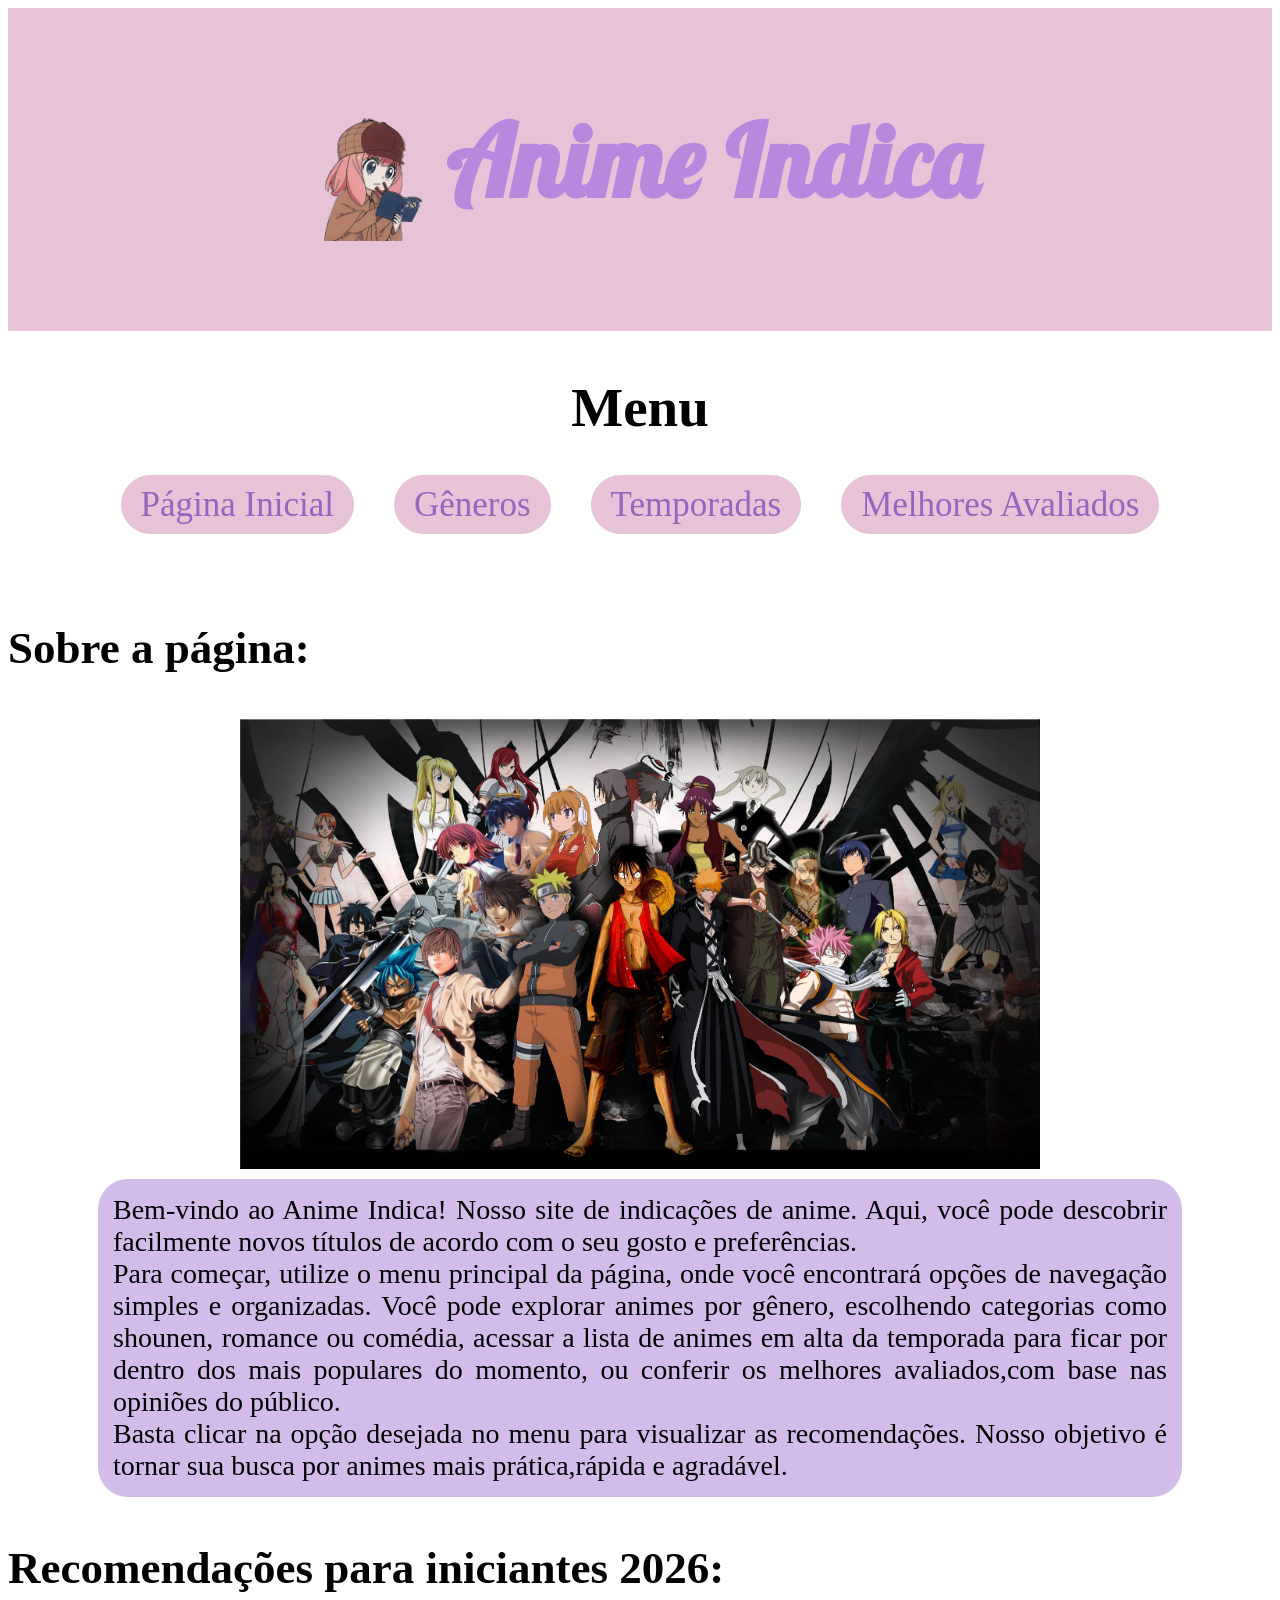
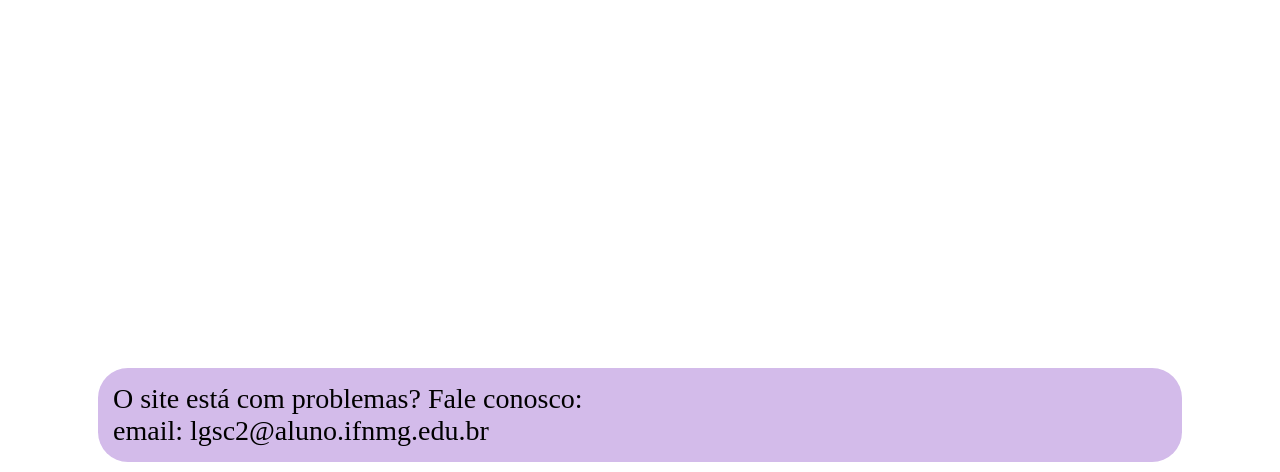
<file: index.html>
<!DOCTYPE html>
<html lang = "pt-Br">
  <head>
    <meta charset = "UTF-8">
    <meta name = "viewport" content = "width=device-width, initial-scale=1.0">
    <title>Anime Indica</title>
    <link rel="icon" href="imagem/Icon.png" sizes="32x32" type="image/png">
    <link href="https://fonts.googleapis.com/css2?family=Lobster&display=swap" rel="stylesheet">
    <link rel = "stylesheet" href = "estilo.css">
  </head>
  <body>
    <h1><img src="imagem/Icon.png" class="icon">Anime Indica</h1>
    <h2>Menu</h2>
      <ul class = "menu">
        <li><a href ='/index.html'>Página Inicial </a></li>
        <li><a href ='/generos.html'> Gêneros </a></li>
        <li><a href ='/temporadas.html'> Temporadas </a></li>
        <li><a href ='/avaliacao.html'> Melhores Avaliados </a></li>
      </ul>
    <h3><br>Sobre a página:</h3>
    <img  src="imagem/Animes.jpg" class="img-anime" alt="Animes">
    <p> Bem-vindo ao Anime Indica! Nosso site de indicações de anime. Aqui, você pode descobrir facilmente novos títulos de acordo 
      com o seu gosto e preferências.<br> 
       Para começar, utilize o menu principal da página, onde você encontrará opções de navegação simples e organizadas. Você pode 
      explorar animes por gênero, escolhendo categorias como shounen, romance ou comédia, acessar a lista de animes em alta da 
      temporada para ficar por dentro dos mais populares do momento, ou conferir os melhores avaliados,com base nas opiniões do 
      público.<br> 
       Basta clicar na opção desejada no menu para visualizar as recomendações. Nosso objetivo é tornar sua busca por animes mais 
      prática,rápida e agradável.
    </p>
    <h3>Recomendações para iniciantes 2026:</h3>
    <div style="text-align: center;">
      <iframe width="560" height="315" src="https://www.youtube.com/embed/wP-z-Sy_cFs?si=2nzoNRM_RzUCTveB" title="YouTube video player" 
        frameborder="0" allow="accelerometer; autoplay; clipboard-write; encrypted-media; gyroscope; picture-in-picture; web-share" 
        referrerpolicy="strict-origin-when-cross-origin" allowfullscreen>
      </iframe>
    </div>
    <p> O site está com problemas? Fale conosco:<br> email: lgsc2@aluno.ifnmg.edu.br </p>
  </body>
</html>
</file>
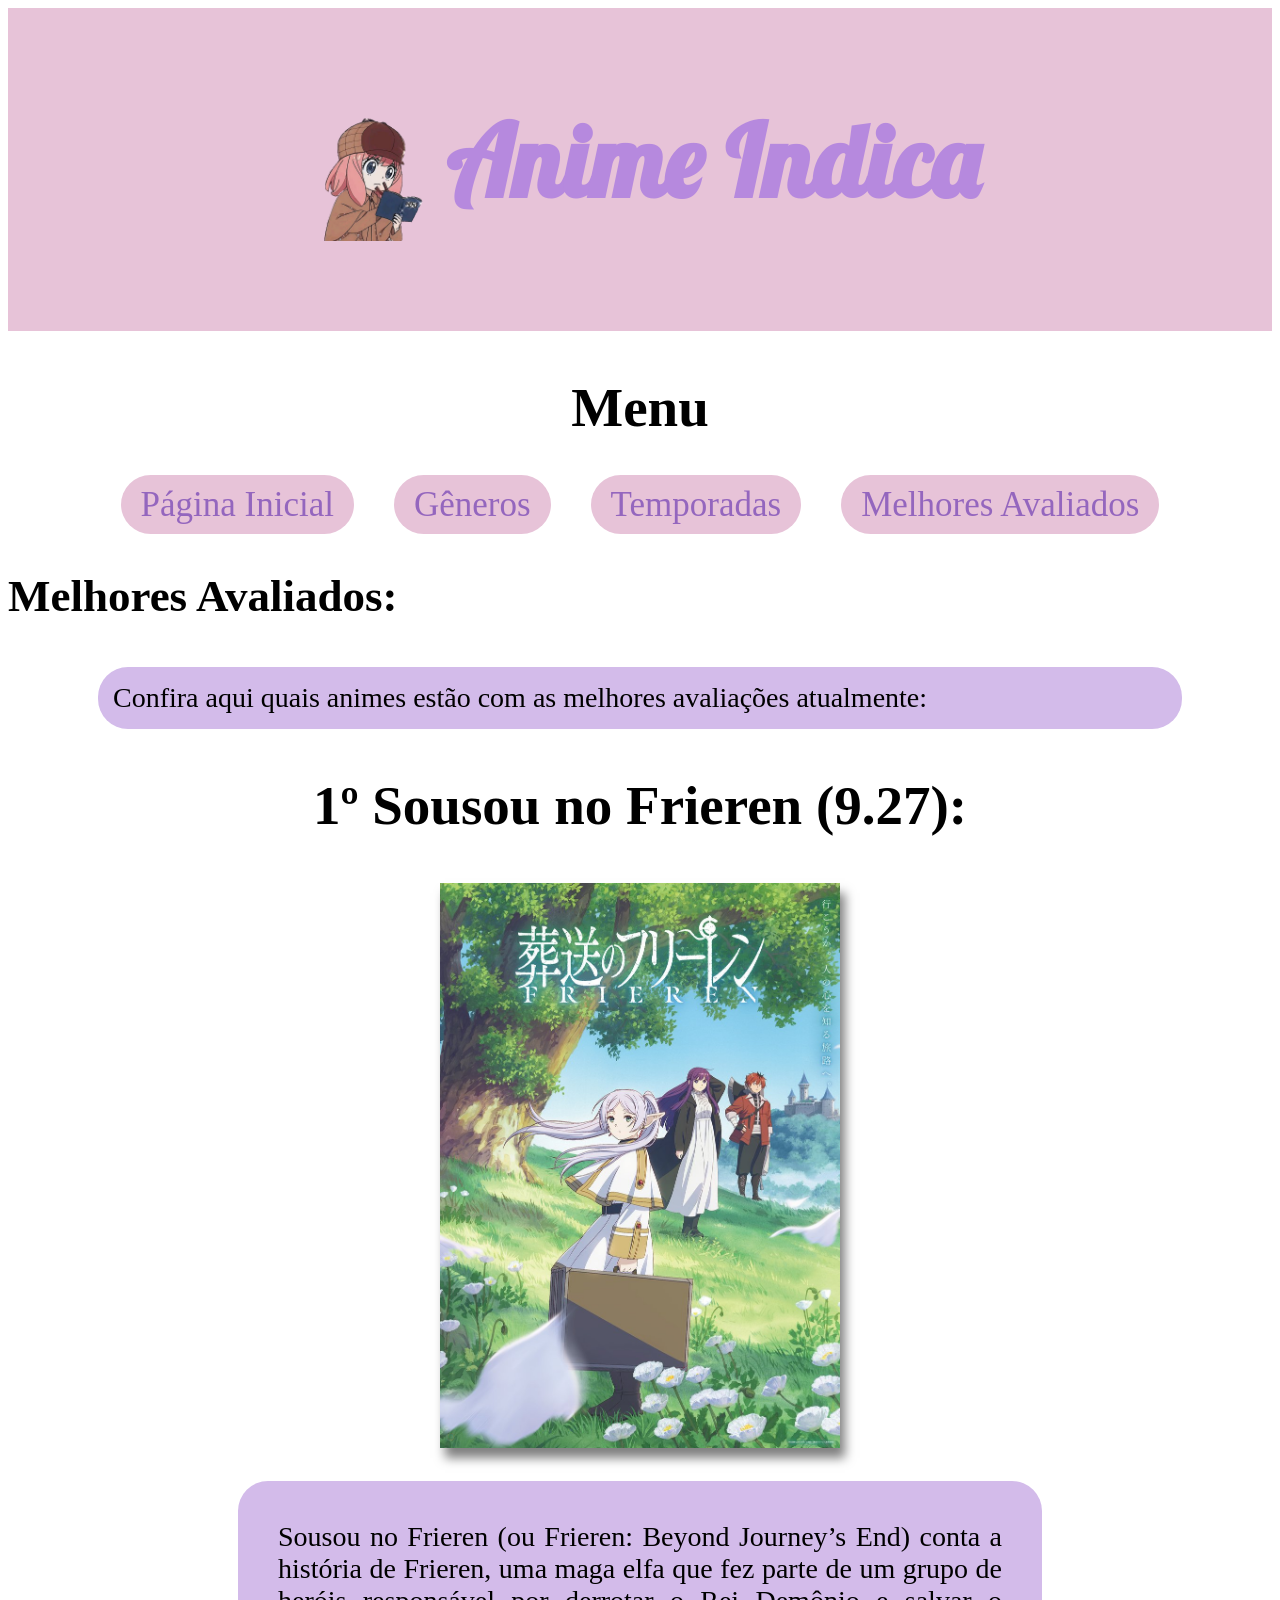
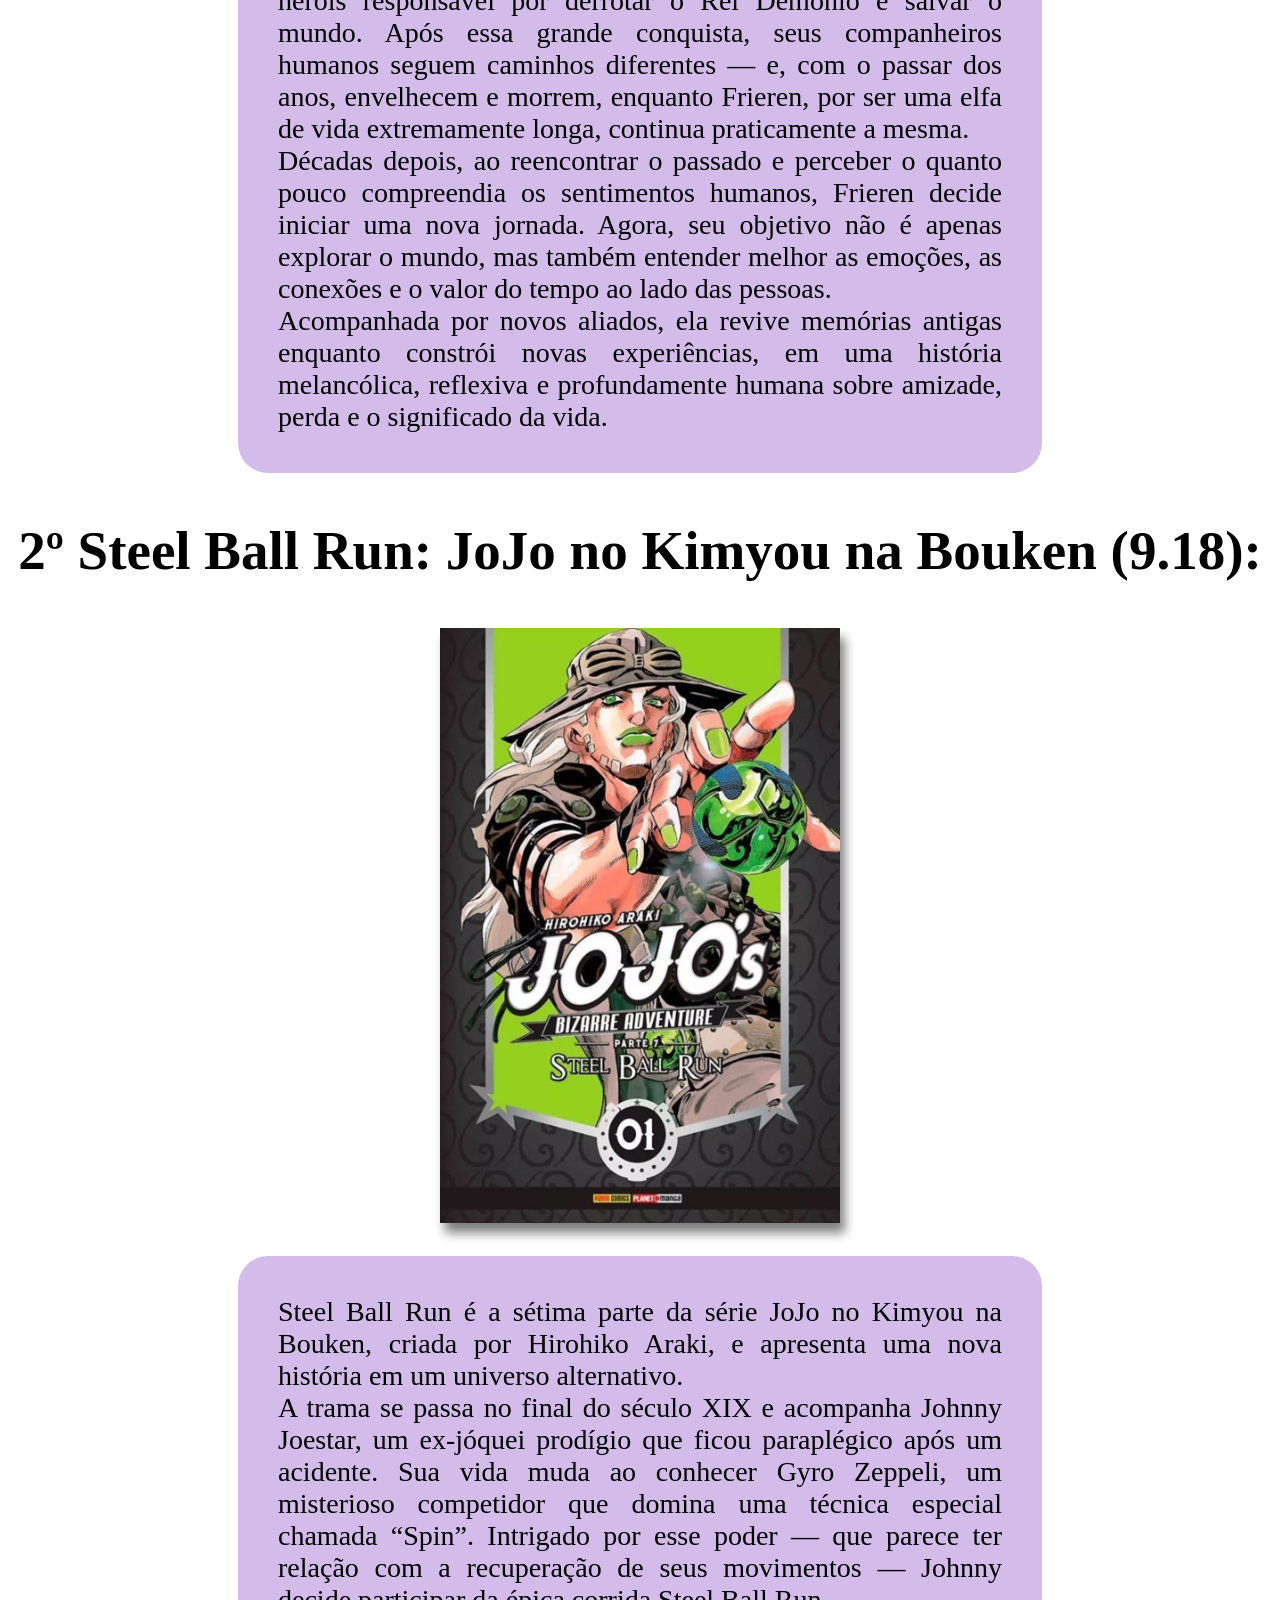
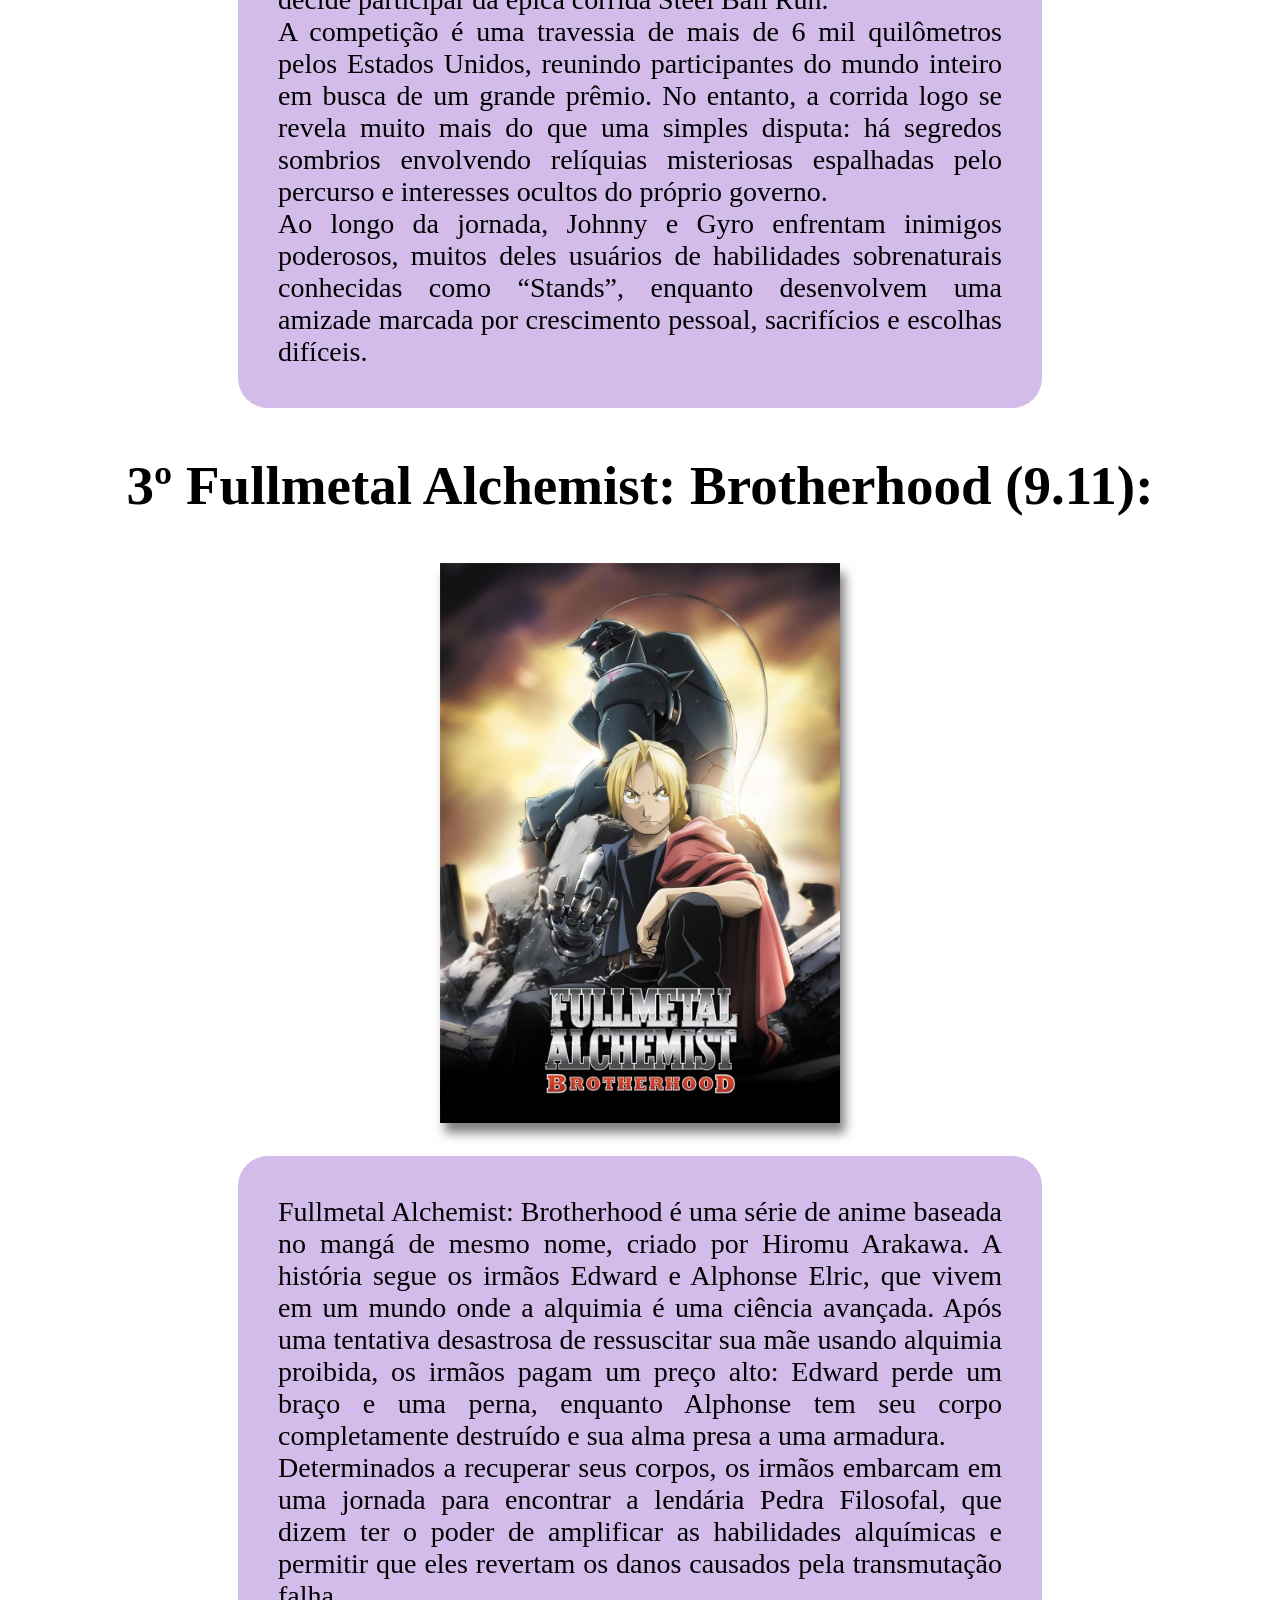
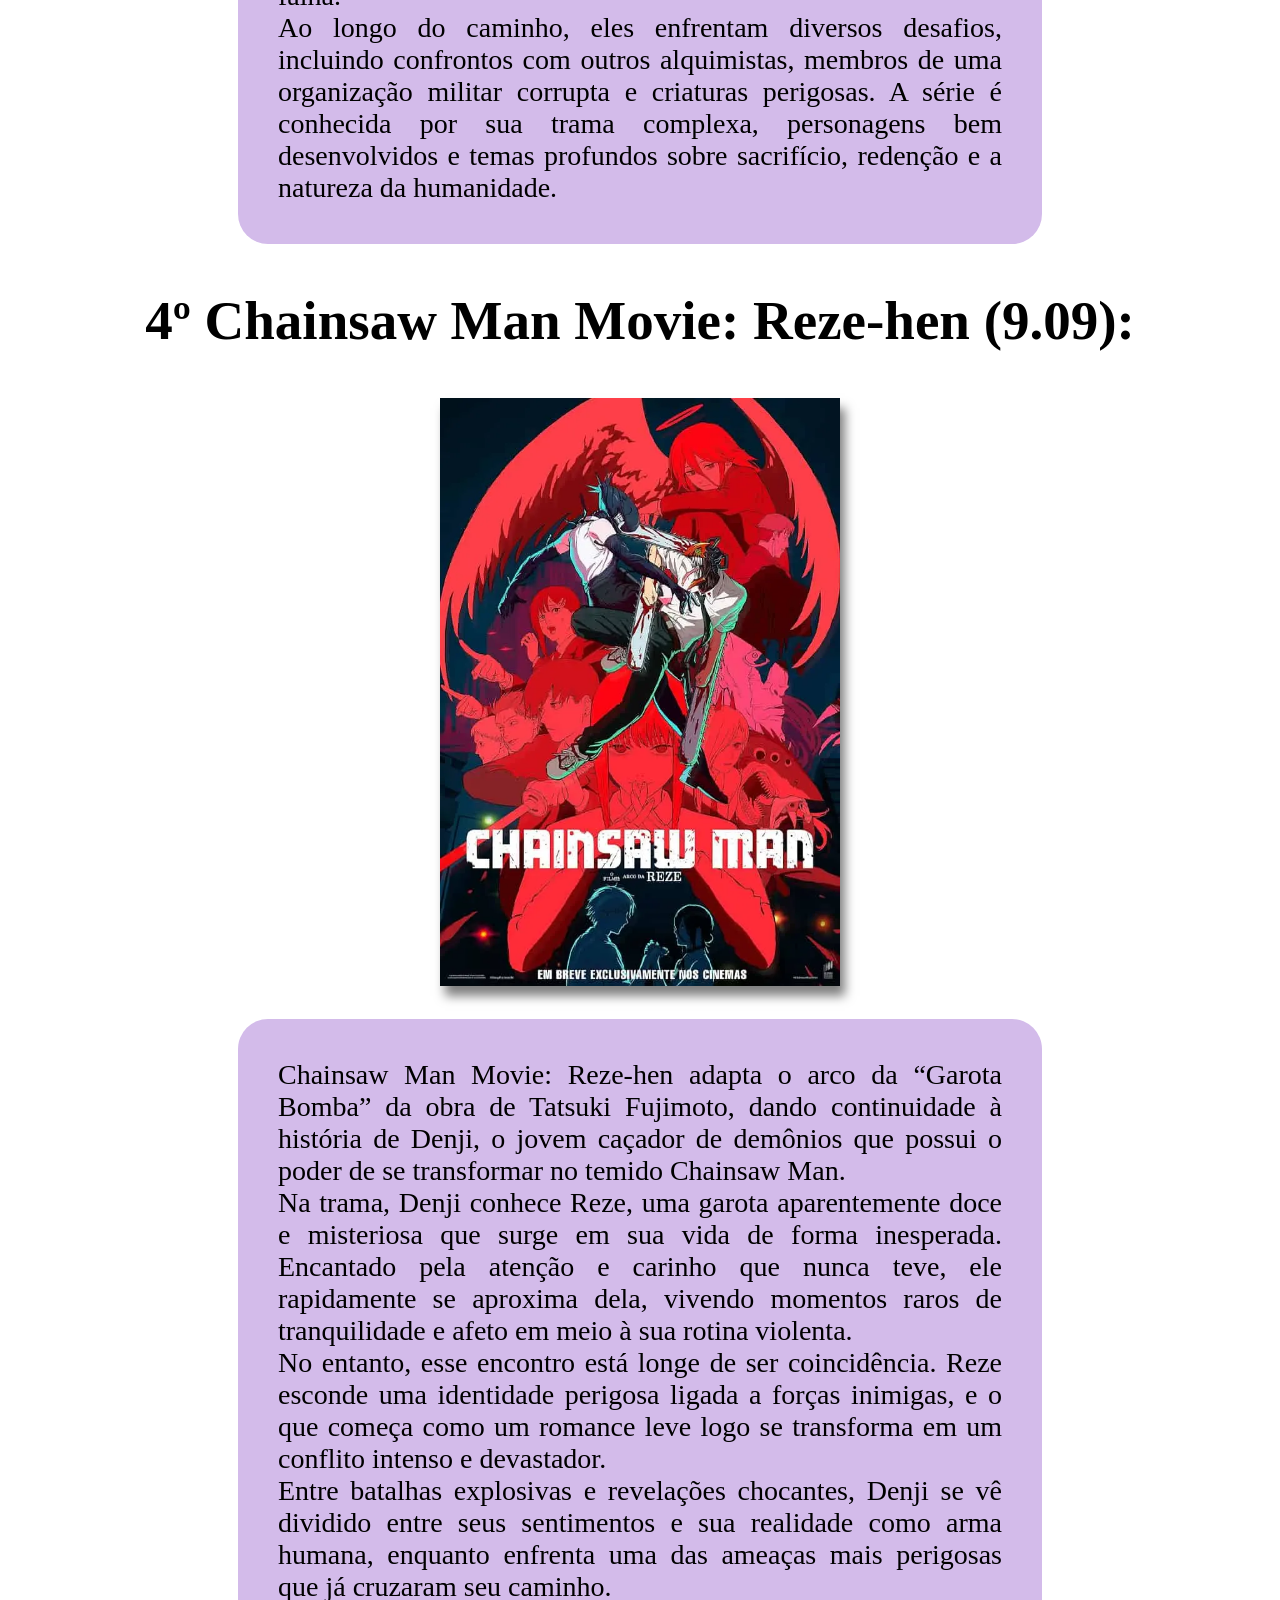
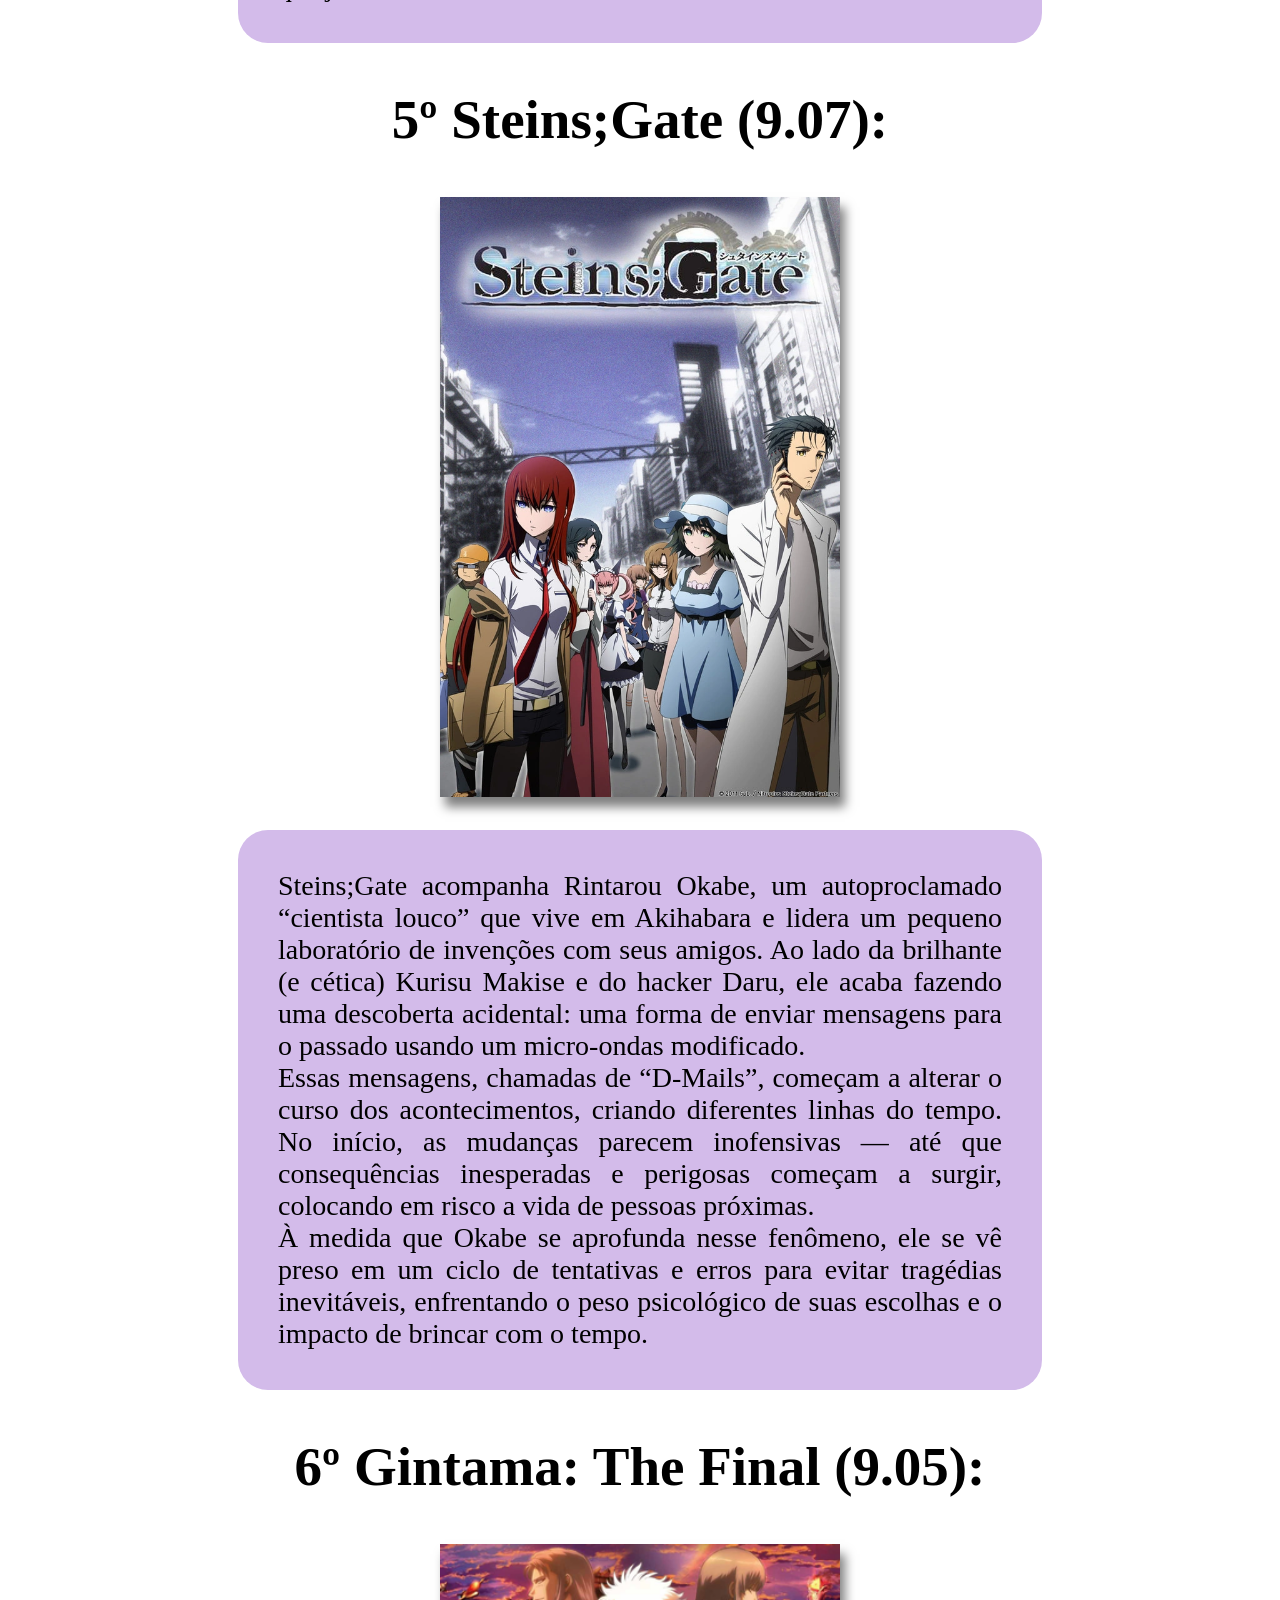
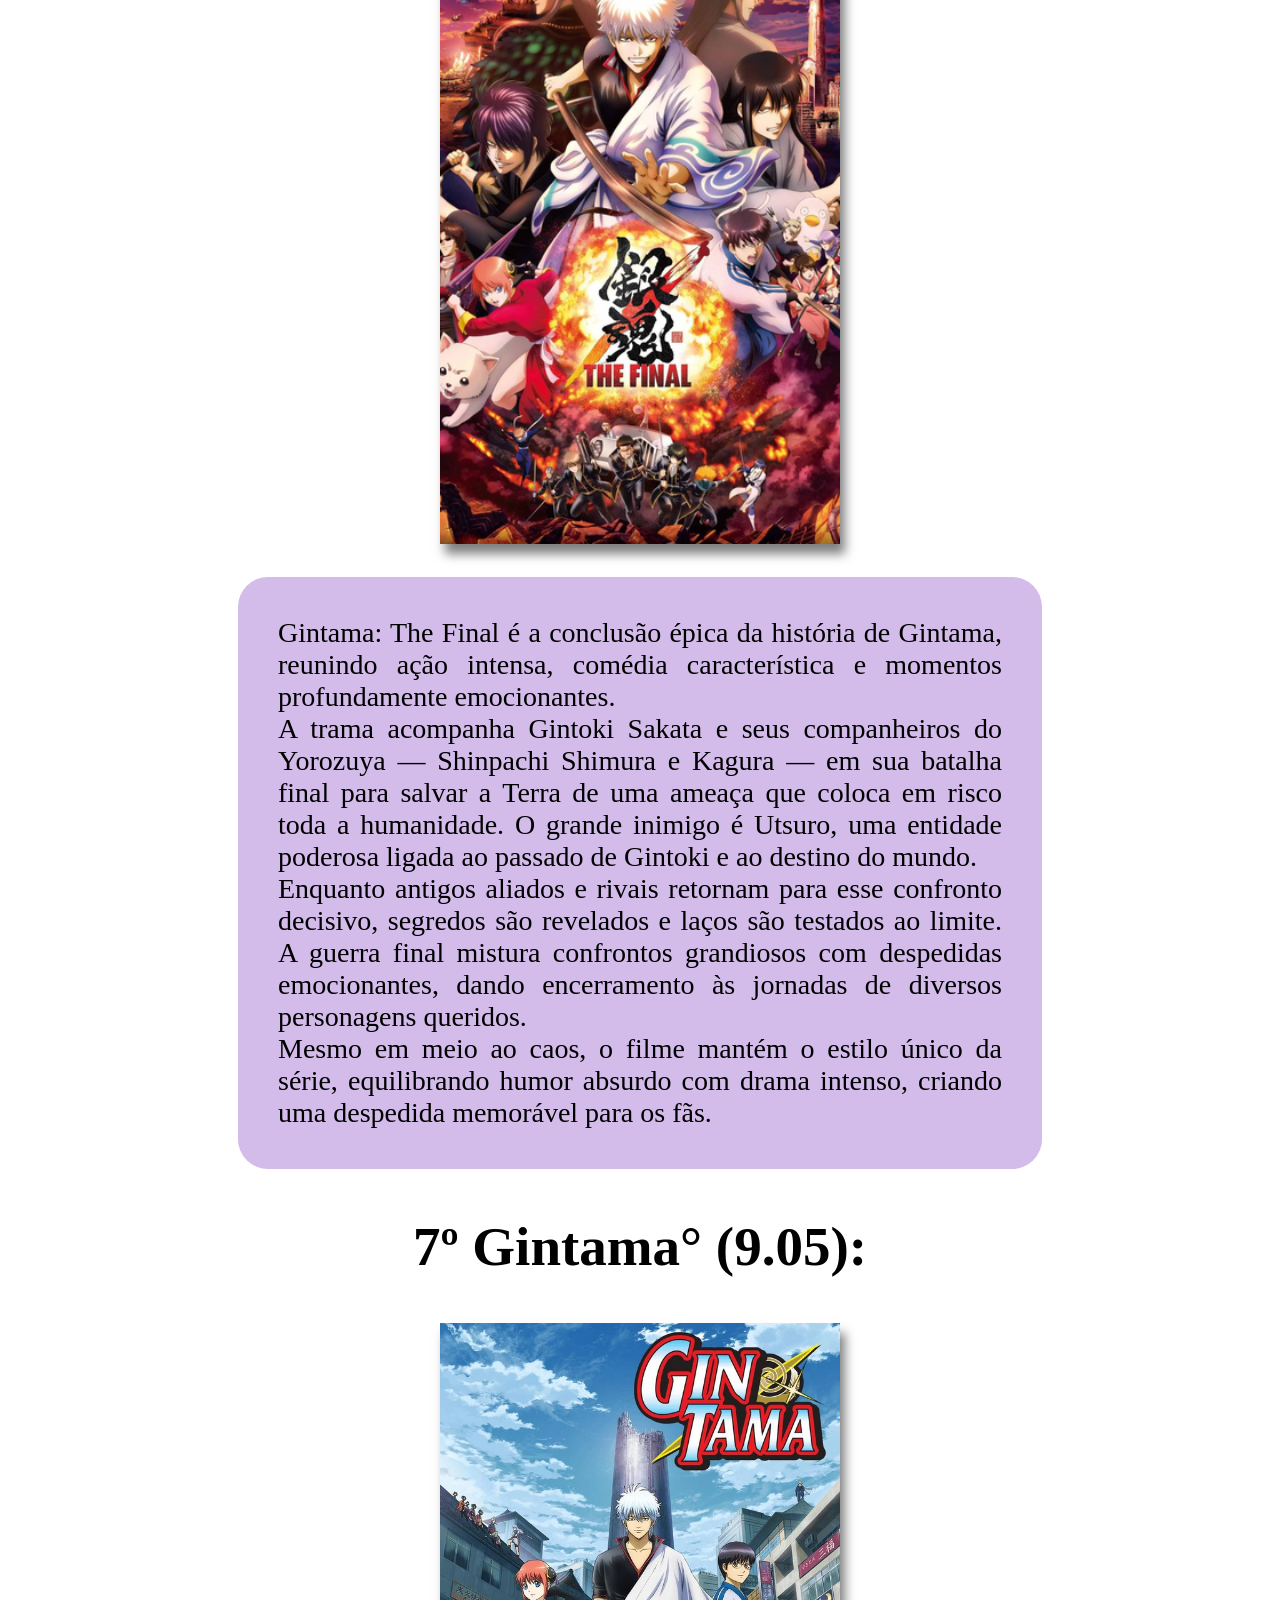
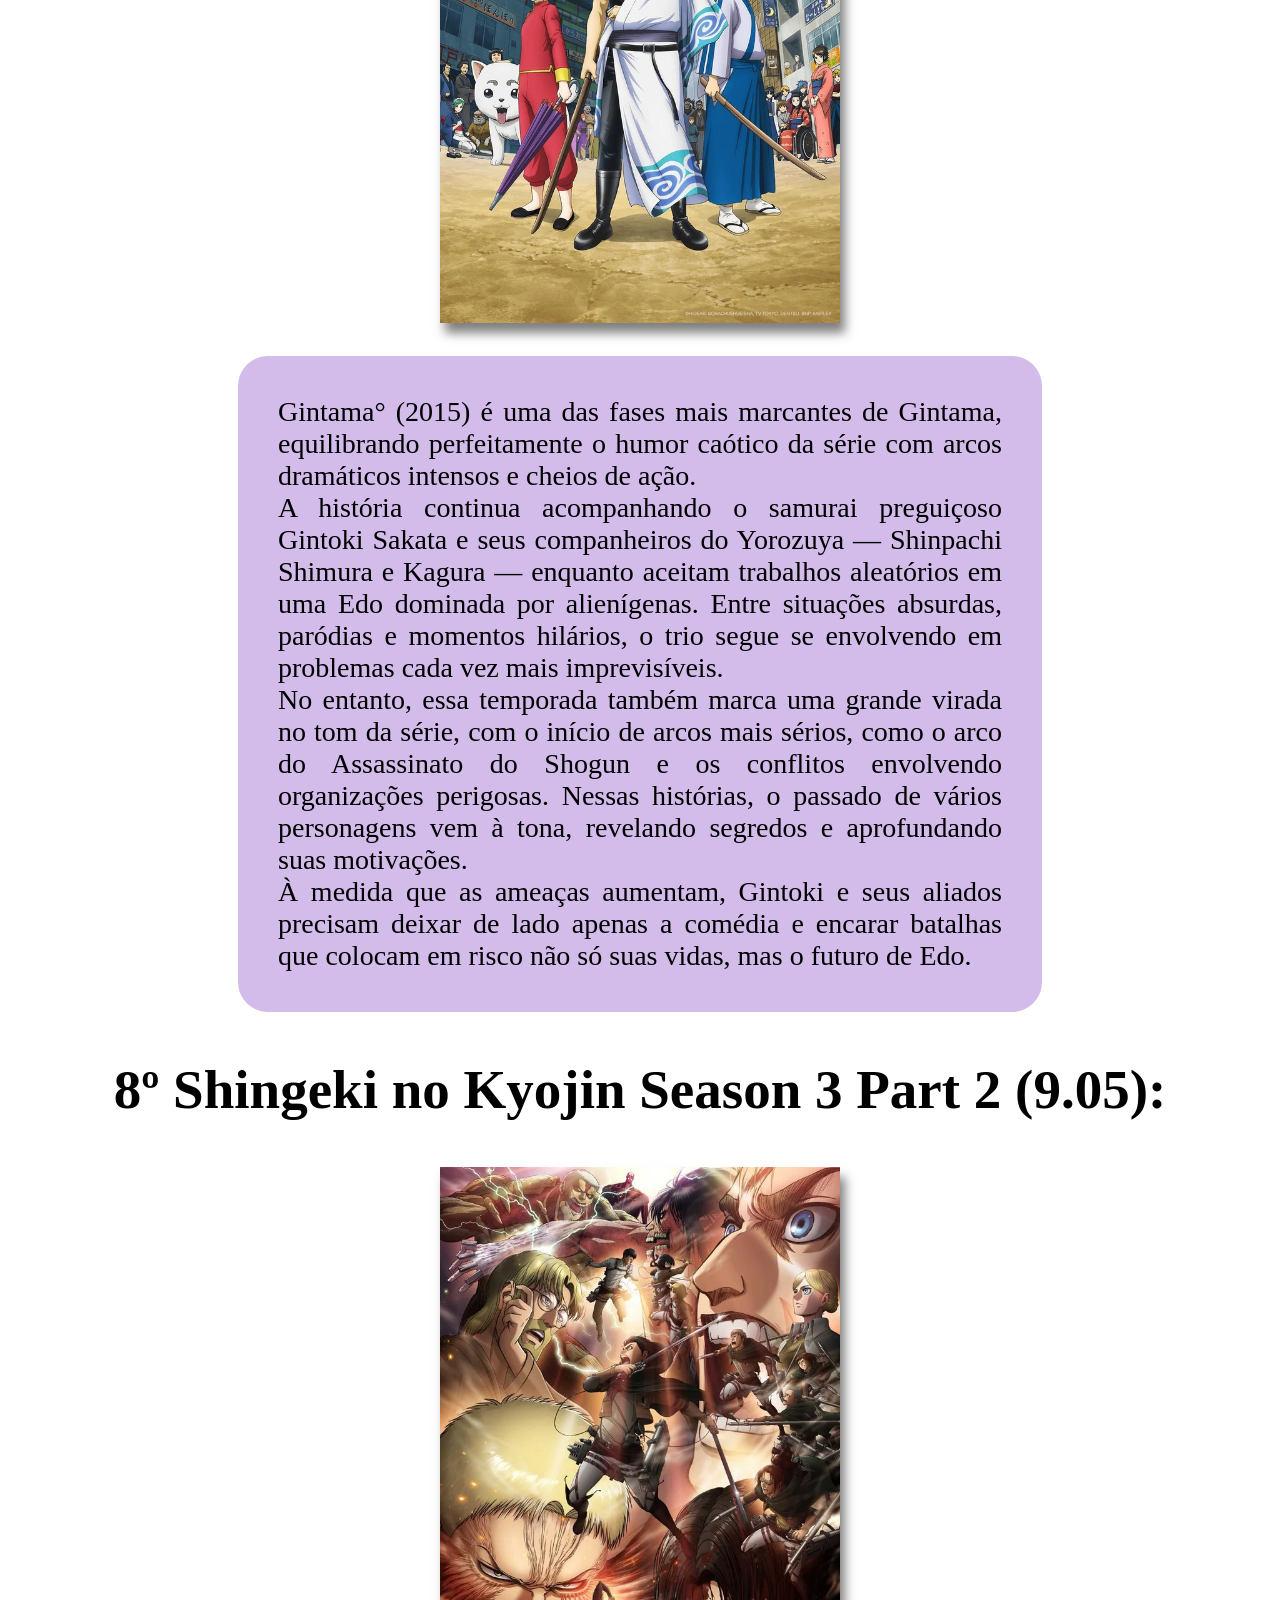
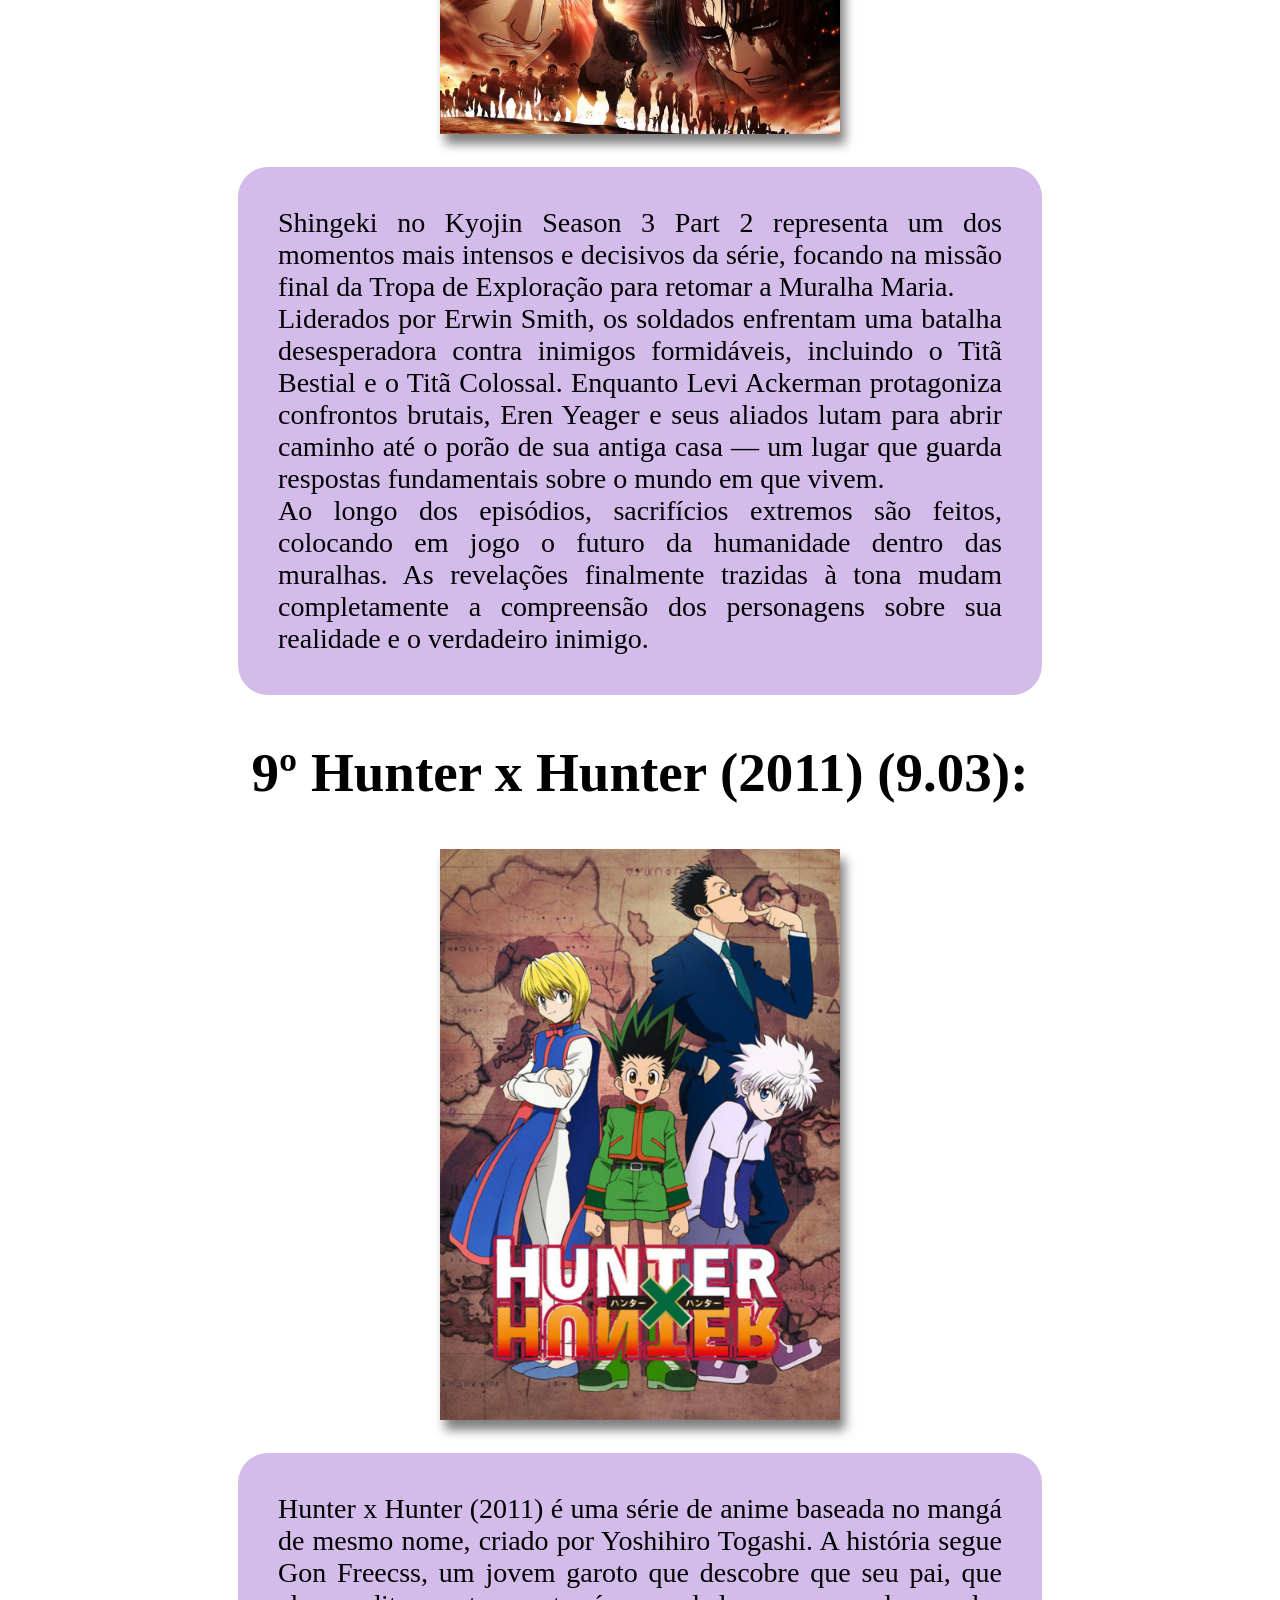
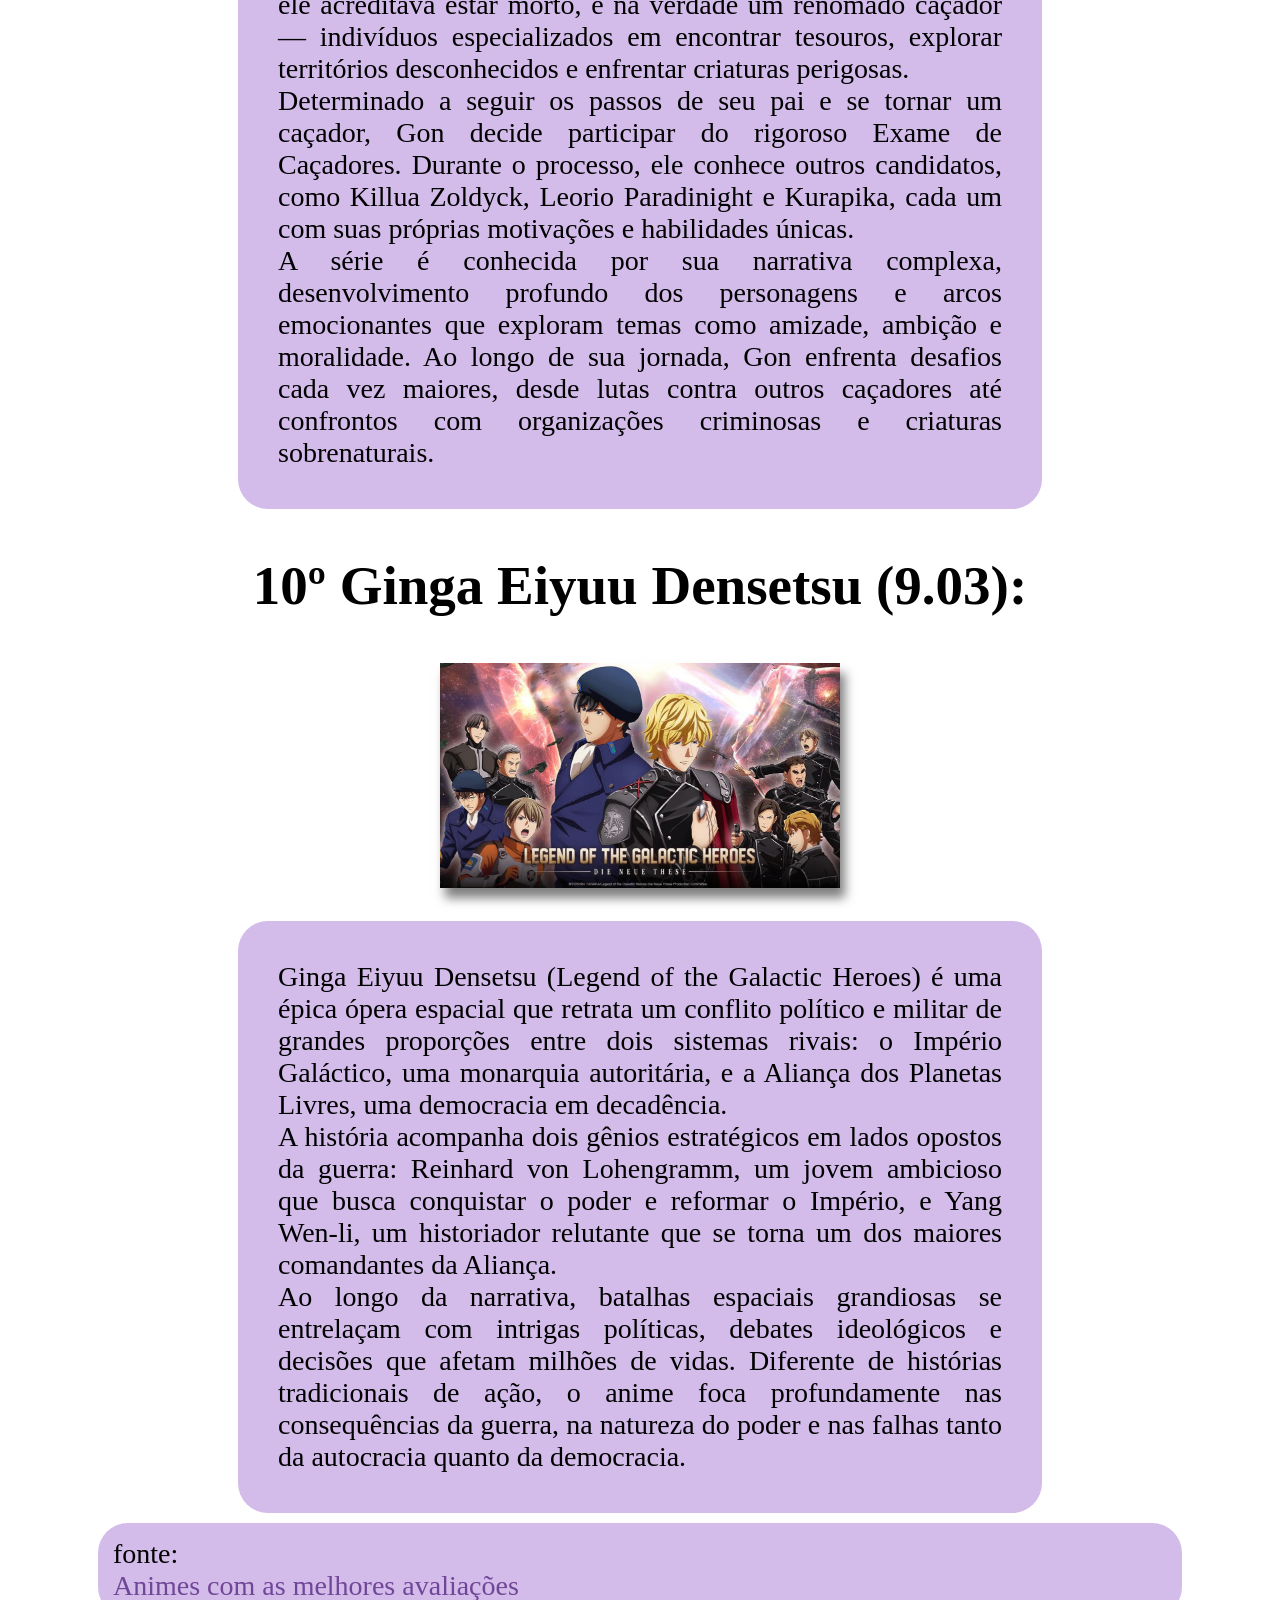
<file: avaliacao.html>
<!DOCTYPE html>
<html lang = "pt-Br">
  <head>
    <meta charset = "UTF-8">
    <meta name = "viewport" content = "width=device-width, initial-scale=1.0">
    <title>Melhores Avaliados</title>
    <link rel="icon" href="imagem/Icon.png" sizes="32x32" type="image/png">
    <link href="https://fonts.googleapis.com/css2?family=Lobster&display=swap" rel="stylesheet">
    <link rel = "stylesheet" href = "estilo.css">
  </head>
  <body>
    <h1><img src="imagem/Icon.png" class="icon">Anime Indica</h1>
    <h2>Menu</h2>
      <ul class = "menu">
        <li><a href ='/index.html'>Página Inicial </a></li>
        <li><a href ='/generos.html'> Gêneros </a></li>
        <li><a href ='/temporadas.html'> Temporadas </a></li>
        <li><a href ='/avaliacao.html'> Melhores Avaliados </a></li>
      </ul>
    <h3>Melhores Avaliados:</h3>
    <p>Confira aqui quais animes estão com as melhores avaliações atualmente:</p>
    <h2>1º Sousou no Frieren (9.27):</h2>
    <img src = "imagem/frieren.jpg" alt = "Sousou no Frieren" class = "img-ilustrativa"><br>
    <p class = "sinopse"> Sousou no Frieren (ou Frieren: Beyond Journey’s End) conta a história de Frieren, uma maga elfa que fez parte de um grupo de
      heróis responsável por derrotar o Rei Demônio e salvar o mundo. Após essa grande conquista, seus companheiros humanos seguem
      caminhos diferentes — e, com o passar dos anos, envelhecem e morrem, enquanto Frieren, por ser uma elfa de vida extremamente
      longa, continua praticamente a mesma.<br>
       Décadas depois, ao reencontrar o passado e perceber o quanto pouco compreendia os sentimentos humanos, Frieren decide iniciar
      uma nova jornada. Agora, seu objetivo não é apenas explorar o mundo, mas também entender melhor as emoções, as conexões e o
      valor do tempo ao lado das pessoas.<br>
       Acompanhada por novos aliados, ela revive memórias antigas enquanto constrói novas experiências, em uma história melancólica,
       reflexiva e profundamente humana sobre amizade, perda e o significado da vida.<br>
    </p>
    <h2>2º Steel Ball Run: JoJo no Kimyou na Bouken (9.18):</h2>
    <img src = "imagem/Steel Ball Run.jpg" alt = "Steel Ball Run: JoJo no Kimyou na Bouken" class = "img-ilustrativa"><br>
    <p class = "sinopse"> Steel Ball Run é a sétima parte da série JoJo no Kimyou na Bouken, criada por Hirohiko Araki, e apresenta uma nova história
      em um universo alternativo.<br>
       A trama se passa no final do século XIX e acompanha Johnny Joestar, um ex-jóquei prodígio que ficou paraplégico após um 
      acidente. Sua vida muda ao conhecer Gyro Zeppeli, um misterioso competidor que domina uma técnica especial chamada “Spin”.
      Intrigado por esse poder — que parece ter relação com a recuperação de seus movimentos — Johnny decide participar da épica
      corrida Steel Ball Run.<br>
       A competição é uma travessia de mais de 6 mil quilômetros pelos Estados Unidos, reunindo participantes do mundo inteiro em
      busca de um grande prêmio. No entanto, a corrida logo se revela muito mais do que uma simples disputa: há segredos sombrios
      envolvendo relíquias misteriosas espalhadas pelo percurso e interesses ocultos do próprio governo.<br>
       Ao longo da jornada, Johnny e Gyro enfrentam inimigos poderosos, muitos deles usuários de habilidades sobrenaturais 
      conhecidas como “Stands”, enquanto desenvolvem uma amizade marcada por crescimento pessoal, sacrifícios e escolhas difíceis.<br>
    </p>
    <h2>3º Fullmetal Alchemist: Brotherhood (9.11):</h2>
    <img src = "imagem/Fullmetal.jpg" alt = "Fullmetal Alchemist: Brotherhood" class = "img-ilustrativa"><br>
    <p class = "sinopse"> Fullmetal Alchemist: Brotherhood é uma série de anime baseada no mangá de mesmo nome, criado por Hiromu Arakawa. A história
      segue os irmãos Edward e Alphonse Elric, que vivem em um mundo onde a alquimia é uma ciência avançada. Após uma tentativa
      desastrosa de ressuscitar sua mãe usando alquimia proibida, os irmãos pagam um preço alto: Edward perde um braço e uma perna,
      enquanto Alphonse tem seu corpo completamente destruído e sua alma presa a uma armadura.<br>
       Determinados a recuperar seus corpos, os irmãos embarcam em uma jornada para encontrar a lendária Pedra Filosofal, que dizem
      ter o poder de amplificar as habilidades alquímicas e permitir que eles revertam os danos causados pela transmutação falha.<br>
       Ao longo do caminho, eles enfrentam diversos desafios, incluindo confrontos com outros alquimistas, membros de uma organização
      militar corrupta e criaturas perigosas. A série é conhecida por sua trama complexa, personagens bem desenvolvidos e temas
      profundos sobre sacrifício, redenção e a natureza da humanidade.<br>
    <h2>4º Chainsaw Man Movie: Reze-hen (9.09):</h2>
    <img src="imagem/Chainsaw man.webp" alt="Chainsaw Man Movie: Reze-hen" class="img-ilustrativa"><br>
    <p class = "sinopse"> Chainsaw Man Movie: Reze-hen adapta o arco da “Garota Bomba” da obra de Tatsuki Fujimoto, dando continuidade à história de
      Denji, o jovem caçador de demônios que possui o poder de se transformar no temido Chainsaw Man.<br>
       Na trama, Denji conhece Reze, uma garota aparentemente doce e misteriosa que surge em sua vida de forma inesperada. 
      Encantado pela atenção e carinho que nunca teve, ele rapidamente se aproxima dela, vivendo momentos raros de tranquilidade e
      afeto em meio à sua rotina violenta.<br>
       No entanto, esse encontro está longe de ser coincidência. Reze esconde uma identidade perigosa ligada a forças inimigas, e o
      que começa como um romance leve logo se transforma em um conflito intenso e devastador.<br>
       Entre batalhas explosivas e revelações chocantes, Denji se vê dividido entre seus sentimentos e sua realidade como arma 
      humana, enquanto enfrenta uma das ameaças mais perigosas que já cruzaram seu caminho.<br>
    </p>
    <h2>5º Steins;Gate (9.07):</h2>
    <img src="imagem/Steins;Gate.webp" alt="Steins Gate" class="img-ilustrativa"><br>
    <p class = "sinopse"> Steins;Gate acompanha Rintarou Okabe, um autoproclamado “cientista louco” que vive em Akihabara e lidera um pequeno 
      laboratório de invenções com seus amigos. Ao lado da brilhante (e cética) Kurisu Makise e do hacker Daru, ele acaba fazendo
      uma descoberta acidental: uma forma de enviar mensagens para o passado usando um micro-ondas modificado.<br>
       Essas mensagens, chamadas de “D-Mails”, começam a alterar o curso dos acontecimentos, criando diferentes linhas do tempo. No
      início, as mudanças parecem inofensivas — até que consequências inesperadas e perigosas começam a surgir, colocando em risco
      a vida de pessoas próximas.<br>
       À medida que Okabe se aprofunda nesse fenômeno, ele se vê preso em um ciclo de tentativas e erros para evitar tragédias 
      inevitáveis, enfrentando o peso psicológico de suas escolhas e o impacto de brincar com o tempo.<br>
    </p>
    <h2>6º Gintama: The Final (9.05):</h2>
    <img src="imagem/Gintama The Final.webp" alt="Gintama: The Final" class="img-ilustrativa"><br>
    <p class = "sinopse"> Gintama: The Final é a conclusão épica da história de Gintama, reunindo ação intensa, comédia característica e momentos 
      profundamente emocionantes.<br>
       A trama acompanha Gintoki Sakata e seus companheiros do Yorozuya — Shinpachi Shimura e Kagura — em sua batalha final para 
      salvar a Terra de uma ameaça que coloca em risco toda a humanidade. O grande inimigo é Utsuro, uma entidade poderosa ligada
      ao passado de Gintoki e ao destino do mundo.<br>
       Enquanto antigos aliados e rivais retornam para esse confronto decisivo, segredos são revelados e laços são testados ao 
      limite. A guerra final mistura confrontos grandiosos com despedidas emocionantes, dando encerramento às jornadas de diversos
      personagens queridos.<br>
       Mesmo em meio ao caos, o filme mantém o estilo único da série, equilibrando humor absurdo com drama intenso, criando uma 
      despedida memorável para os fãs.<br>
    </p>
    <h2>7º Gintama° (9.05):</h2>
    <img src="imagem/Gintama.webp" alt="Gintama" class="img-ilustrativa"><br>
    <p class = "sinopse"> Gintama° (2015) é uma das fases mais marcantes de Gintama, equilibrando perfeitamente o humor caótico da série com arcos 
      dramáticos intensos e cheios de ação.<br>
       A história continua acompanhando o samurai preguiçoso Gintoki Sakata e seus companheiros do Yorozuya — Shinpachi Shimura e 
      Kagura — enquanto aceitam trabalhos aleatórios em uma Edo dominada por alienígenas. Entre situações absurdas, paródias e 
      momentos hilários, o trio segue se envolvendo em problemas cada vez mais imprevisíveis.<br>
       No entanto, essa temporada também marca uma grande virada no tom da série, com o início de arcos mais sérios, como o arco do
      Assassinato do Shogun e os conflitos envolvendo organizações perigosas. Nessas histórias, o passado de vários personagens vem
      à tona, revelando segredos e aprofundando suas motivações.<br>
       À medida que as ameaças aumentam, Gintoki e seus aliados precisam deixar de lado apenas a comédia e encarar batalhas que 
      colocam em risco não só suas vidas, mas o futuro de Edo.<br>
    </p>
    <h2>8º Shingeki no Kyojin Season 3 Part 2 (9.05):</h2>
    <img src="imagem/Shingeki.webp" alt="Shingeki no Kyojin Season 3 Part 2" class="img-ilustrativa"><br>
    <p class = "sinopse"> Shingeki no Kyojin Season 3 Part 2 representa um dos momentos mais intensos e decisivos da série, focando na missão final 
      da Tropa de Exploração para retomar a Muralha Maria.<br>
       Liderados por Erwin Smith, os soldados enfrentam uma batalha desesperadora contra inimigos formidáveis, incluindo o Titã 
      Bestial e o Titã Colossal. Enquanto Levi Ackerman protagoniza confrontos brutais, Eren Yeager e seus aliados lutam para abrir
      caminho até o porão de sua antiga casa — um lugar que guarda respostas fundamentais sobre o mundo em que vivem.<br>
       Ao longo dos episódios, sacrifícios extremos são feitos, colocando em jogo o futuro da humanidade dentro das muralhas. As 
      revelações finalmente trazidas à tona mudam completamente a compreensão dos personagens sobre sua realidade e o verdadeiro 
      inimigo.<br>
    </p>
    <h2>9º Hunter x Hunter (2011) (9.03):</h2>
    <img src="imagem/Hunter x Hunter.jpg" alt="Hunter x Hunter (2011)" class="img-ilustrativa"><br>
    <p class = "sinopse"> Hunter x Hunter (2011) é uma série de anime baseada no mangá de mesmo nome, criado por Yoshihiro Togashi. A história segue
      Gon Freecss, um jovem garoto que descobre que seu pai, que ele acreditava estar morto, é na verdade um renomado caçador — 
      indivíduos especializados em encontrar tesouros, explorar territórios desconhecidos e enfrentar criaturas perigosas.<br>
       Determinado a seguir os passos de seu pai e se tornar um caçador, Gon decide participar do rigoroso Exame de Caçadores. 
      Durante o processo, ele conhece outros candidatos, como Killua Zoldyck, Leorio Paradinight e Kurapika, cada um com suas próprias
      motivações e habilidades únicas.<br>
       A série é conhecida por sua narrativa complexa, desenvolvimento profundo dos personagens e arcos emocionantes que exploram temas
      como amizade, ambição e moralidade. Ao longo de sua jornada, Gon enfrenta desafios cada vez maiores, desde lutas contra outros
      caçadores até confrontos com organizações criminosas e criaturas sobrenaturais.<br>
    <h2>10º Ginga Eiyuu Densetsu (9.03):</h2>
    <img src="imagem/Ginga.avif" alt="Ginga Eiyuu Densetsu" class="img-ilustrativa"><br>
    <p class = "sinopse"> Ginga Eiyuu Densetsu (Legend of the Galactic Heroes) é uma épica ópera espacial que retrata um conflito político e militar
      de grandes proporções entre dois sistemas rivais: o Império Galáctico, uma monarquia autoritária, e a Aliança dos Planetas 
      Livres, uma democracia em decadência.<br>
       A história acompanha dois gênios estratégicos em lados opostos da guerra: Reinhard von Lohengramm, um jovem ambicioso que 
      busca conquistar o poder e reformar o Império, e Yang Wen-li, um historiador relutante que se torna um dos maiores 
      comandantes da Aliança.<br>
       Ao longo da narrativa, batalhas espaciais grandiosas se entrelaçam com intrigas políticas, debates ideológicos e decisões 
      que afetam milhões de vidas. Diferente de histórias tradicionais de ação, o anime foca profundamente nas consequências da 
      guerra, na natureza do poder e nas falhas tanto da autocracia quanto da democracia.<br>
    </p>
    <p>fonte:<br><a href = "https://myanimelist.net/topanime.php" class = "fonte">Animes com as melhores avaliações</a></p>
  </body>
</html>
</file>
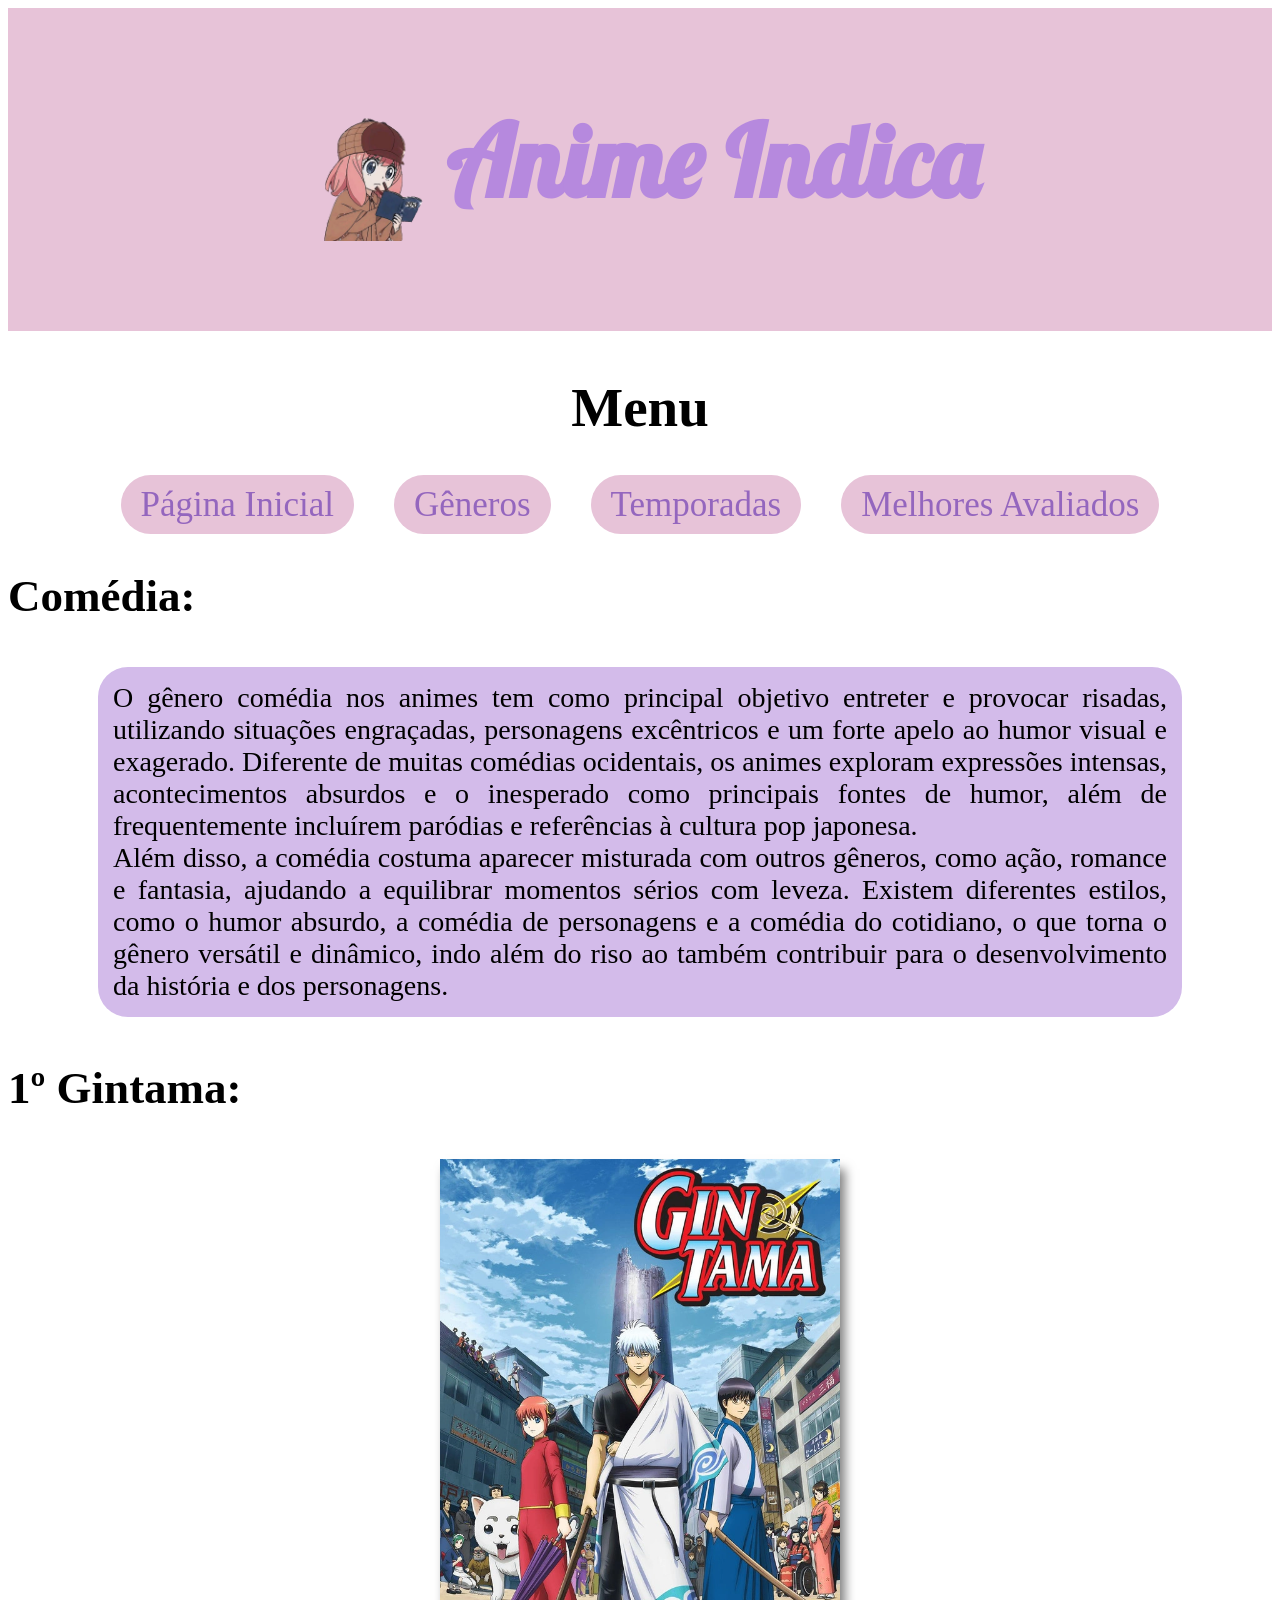
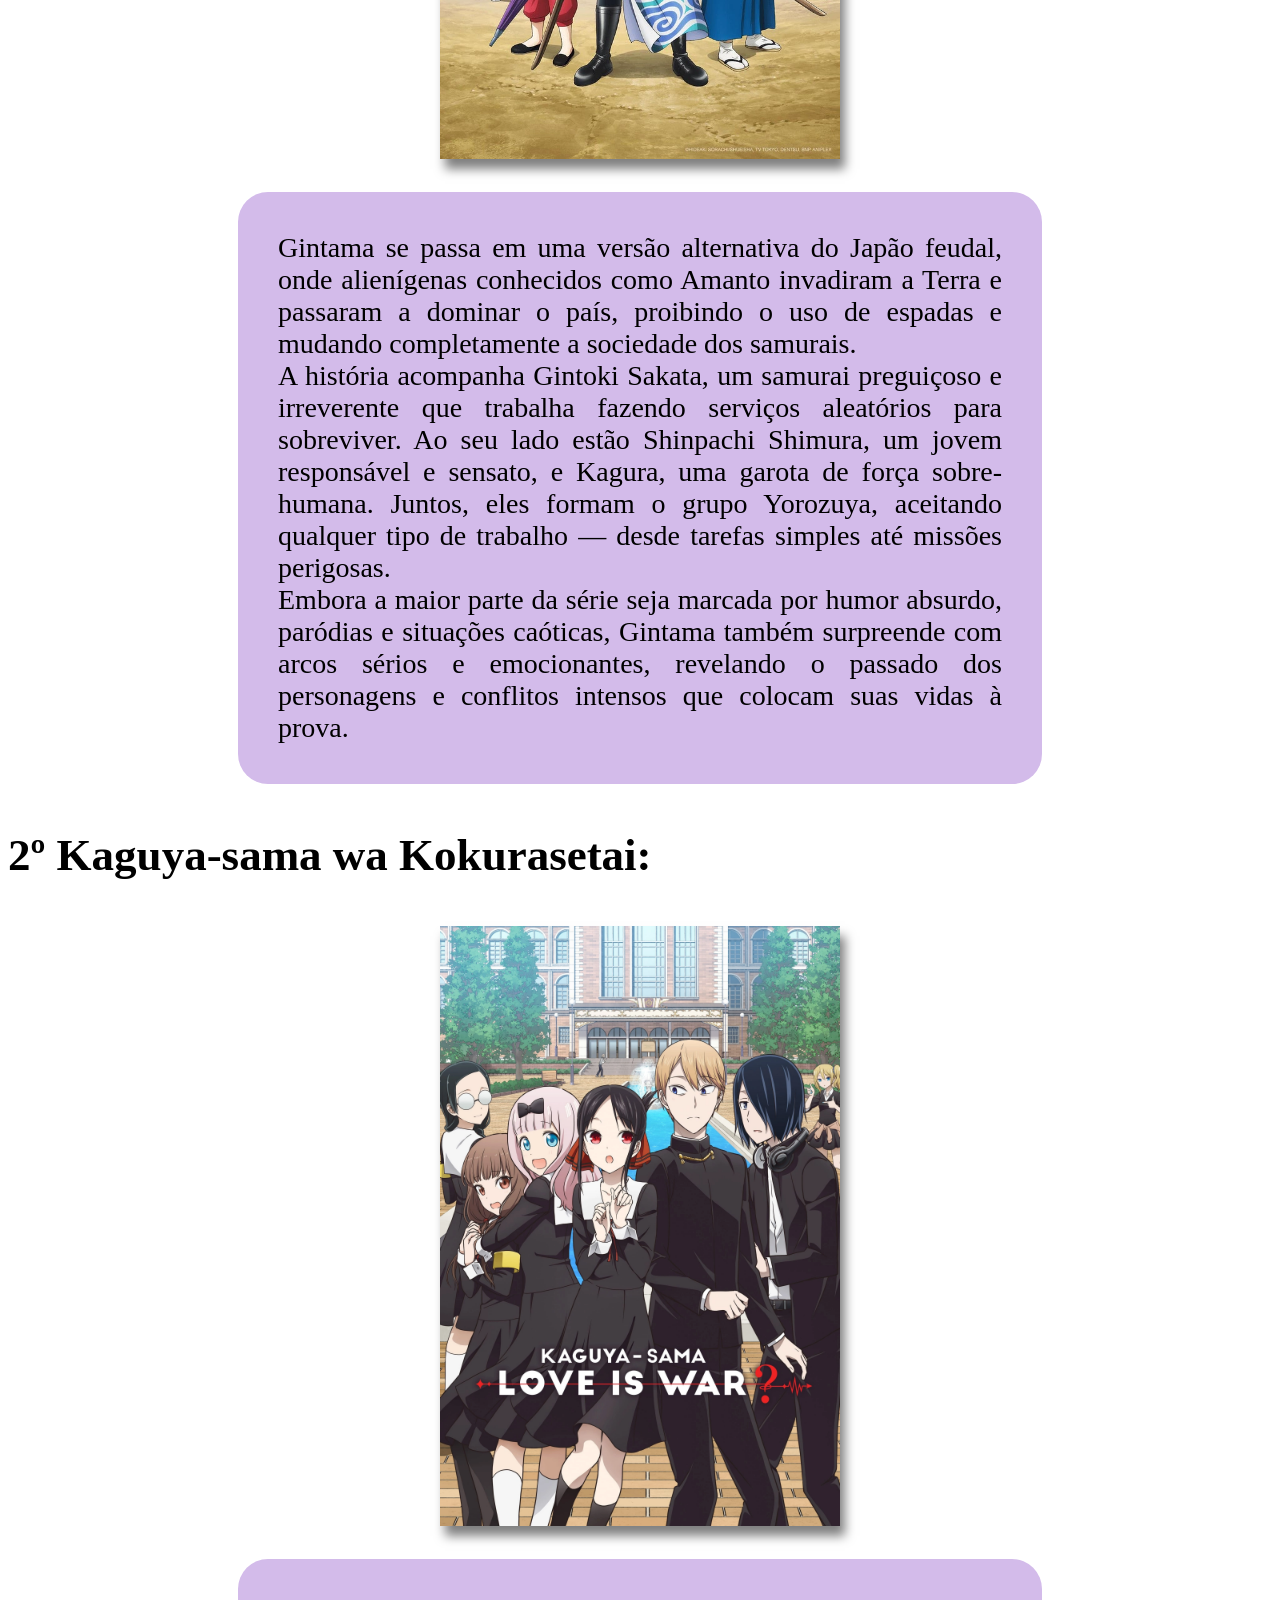
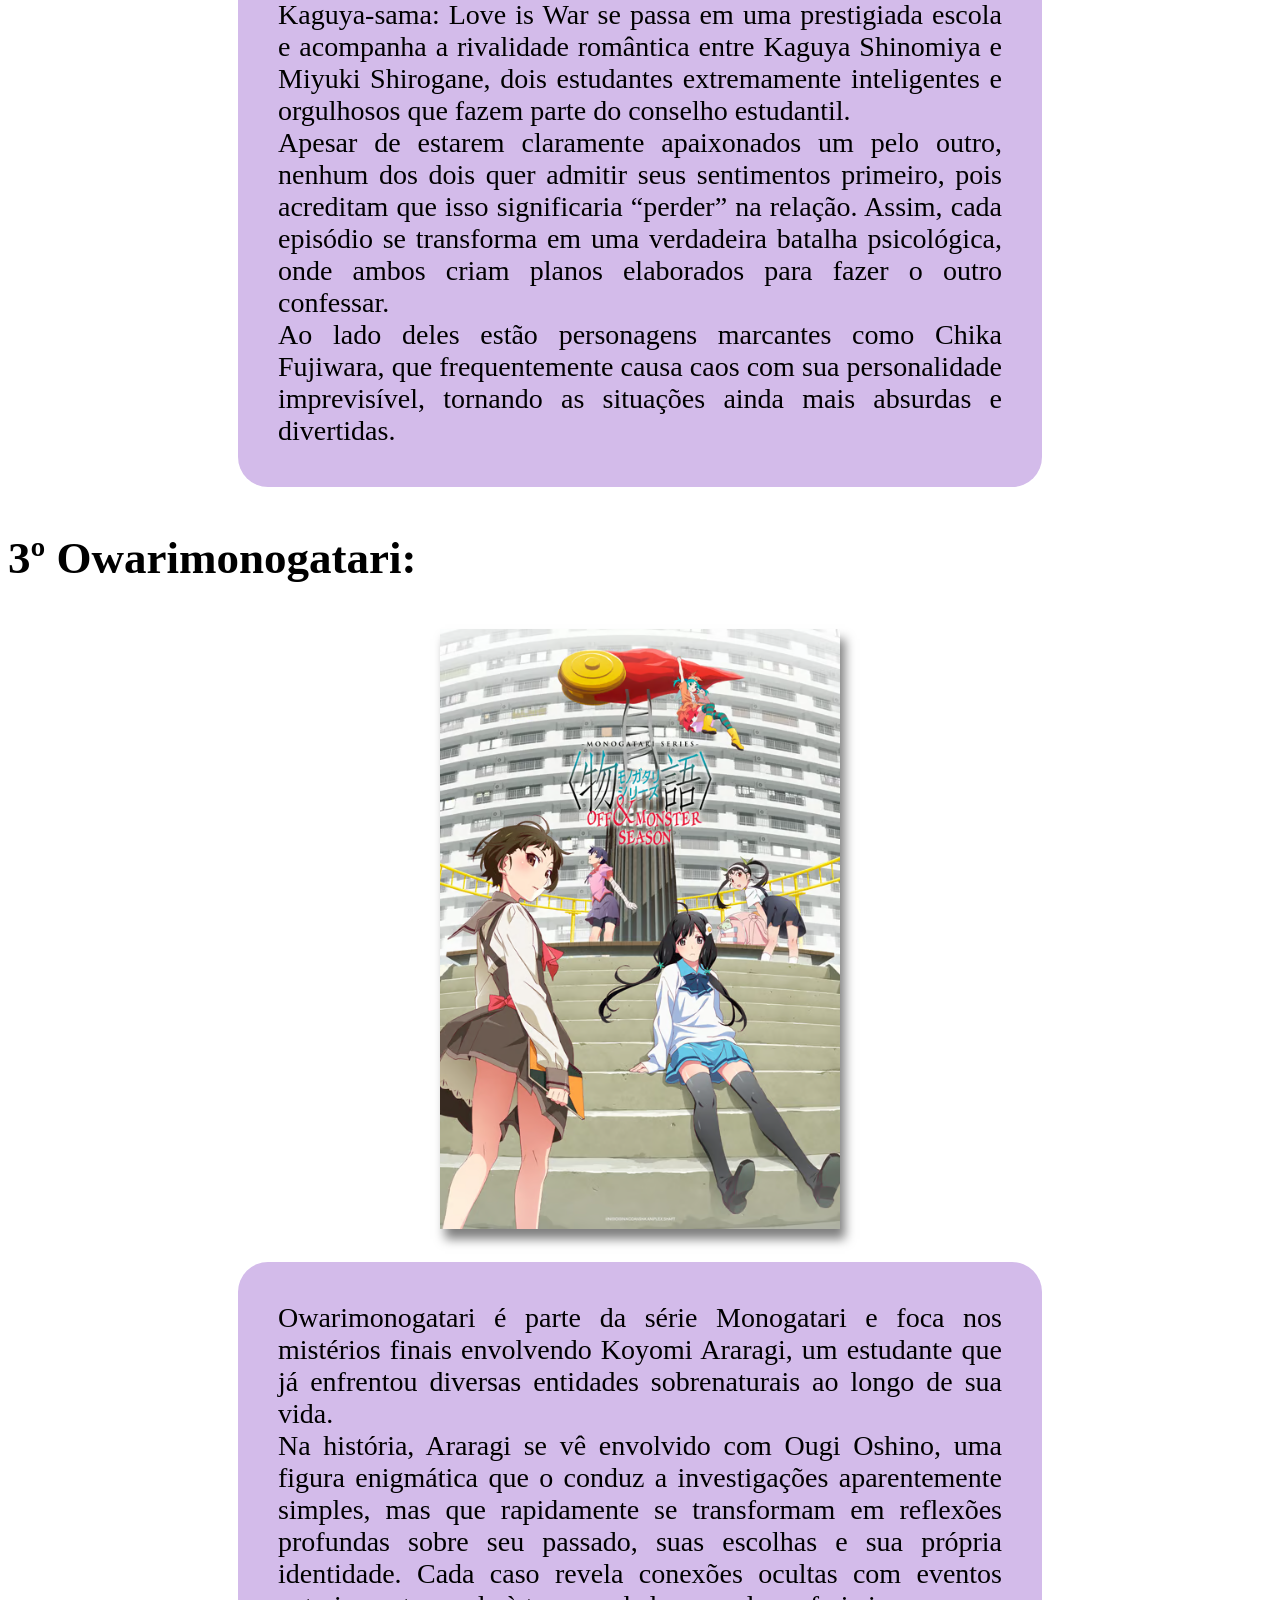
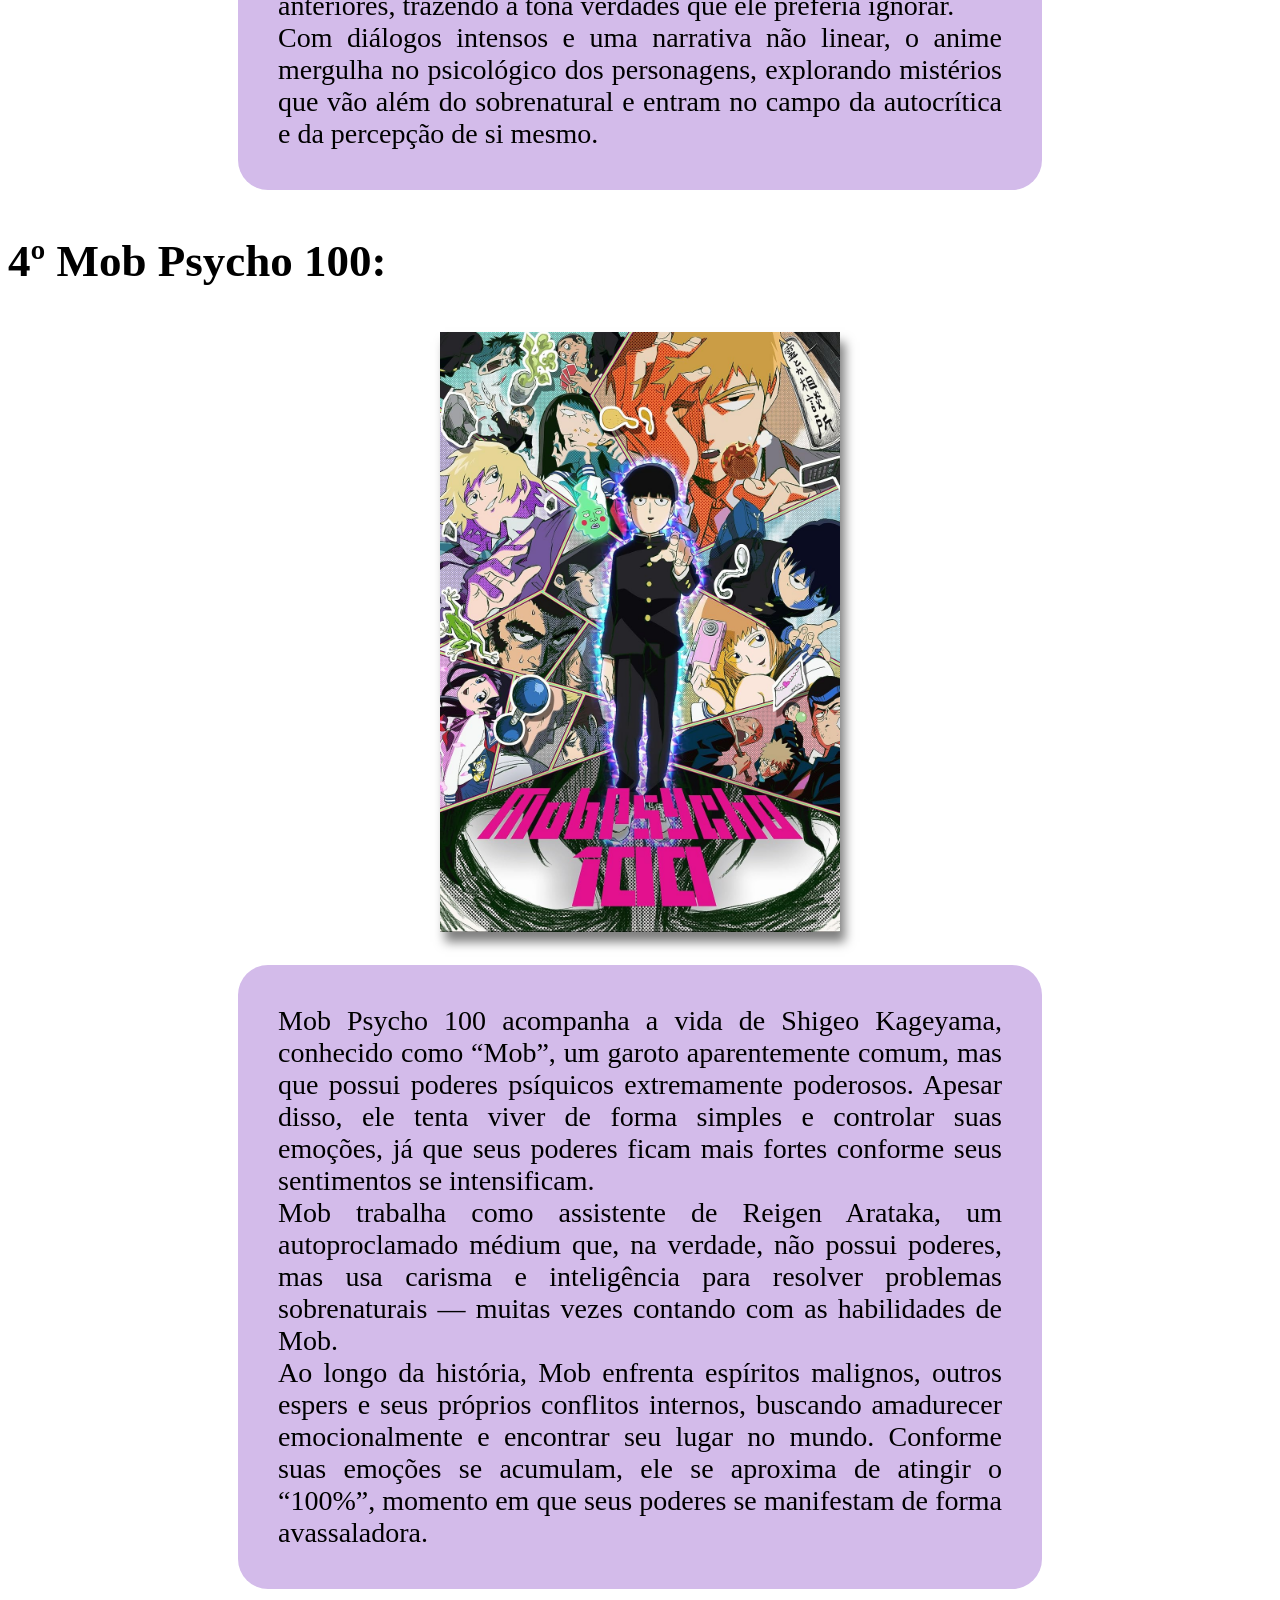
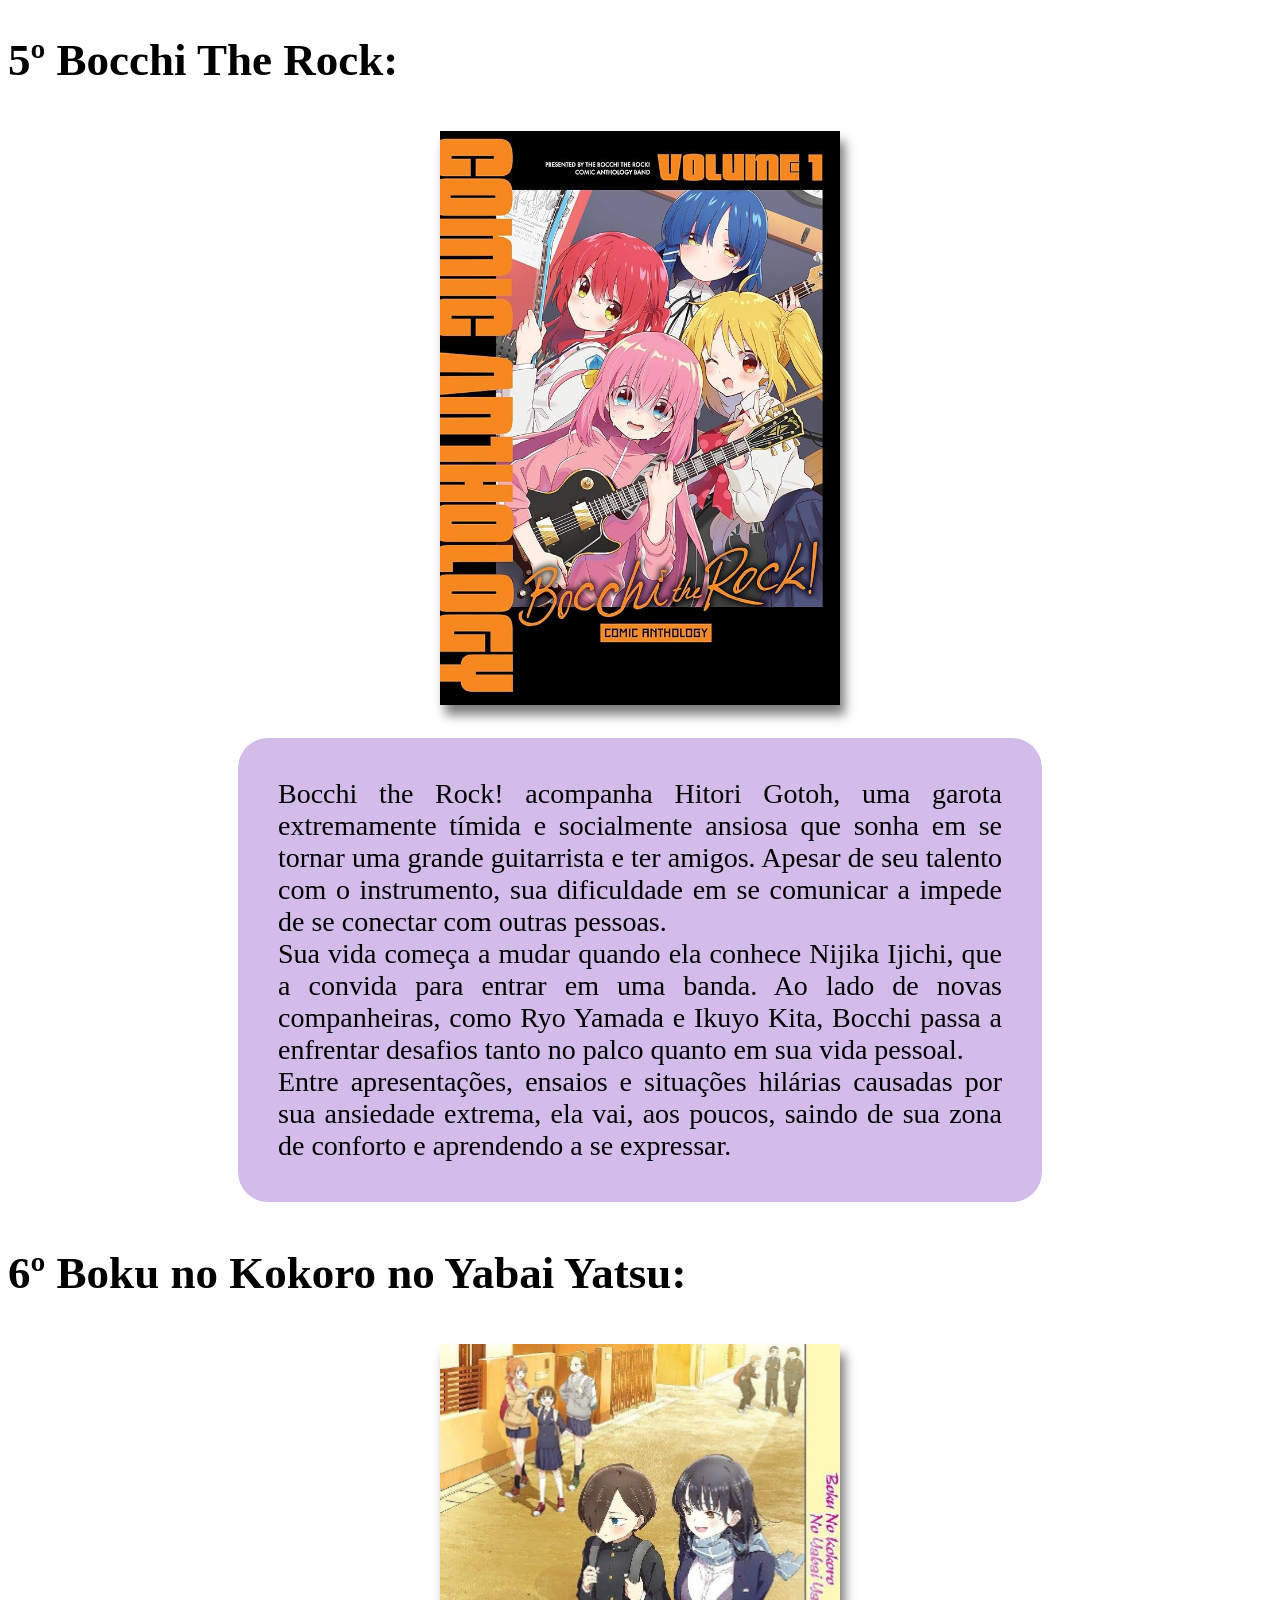
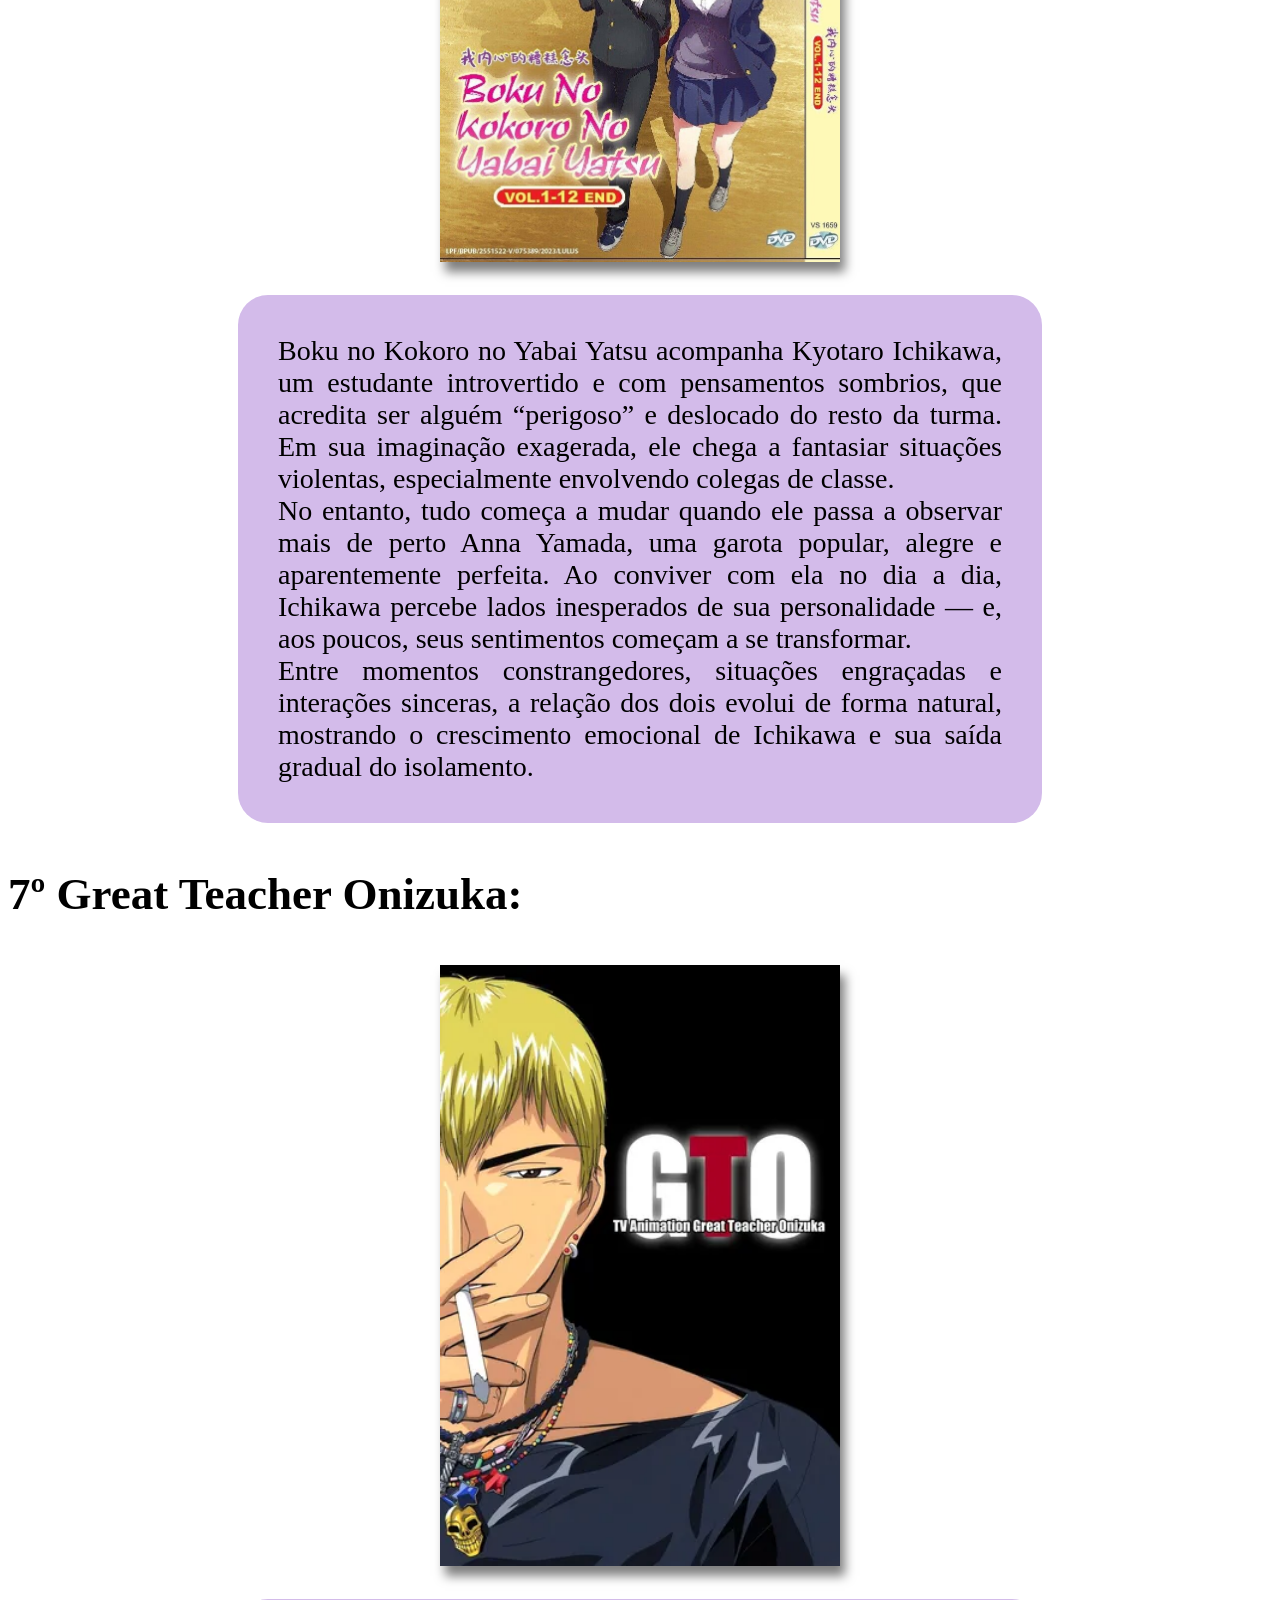
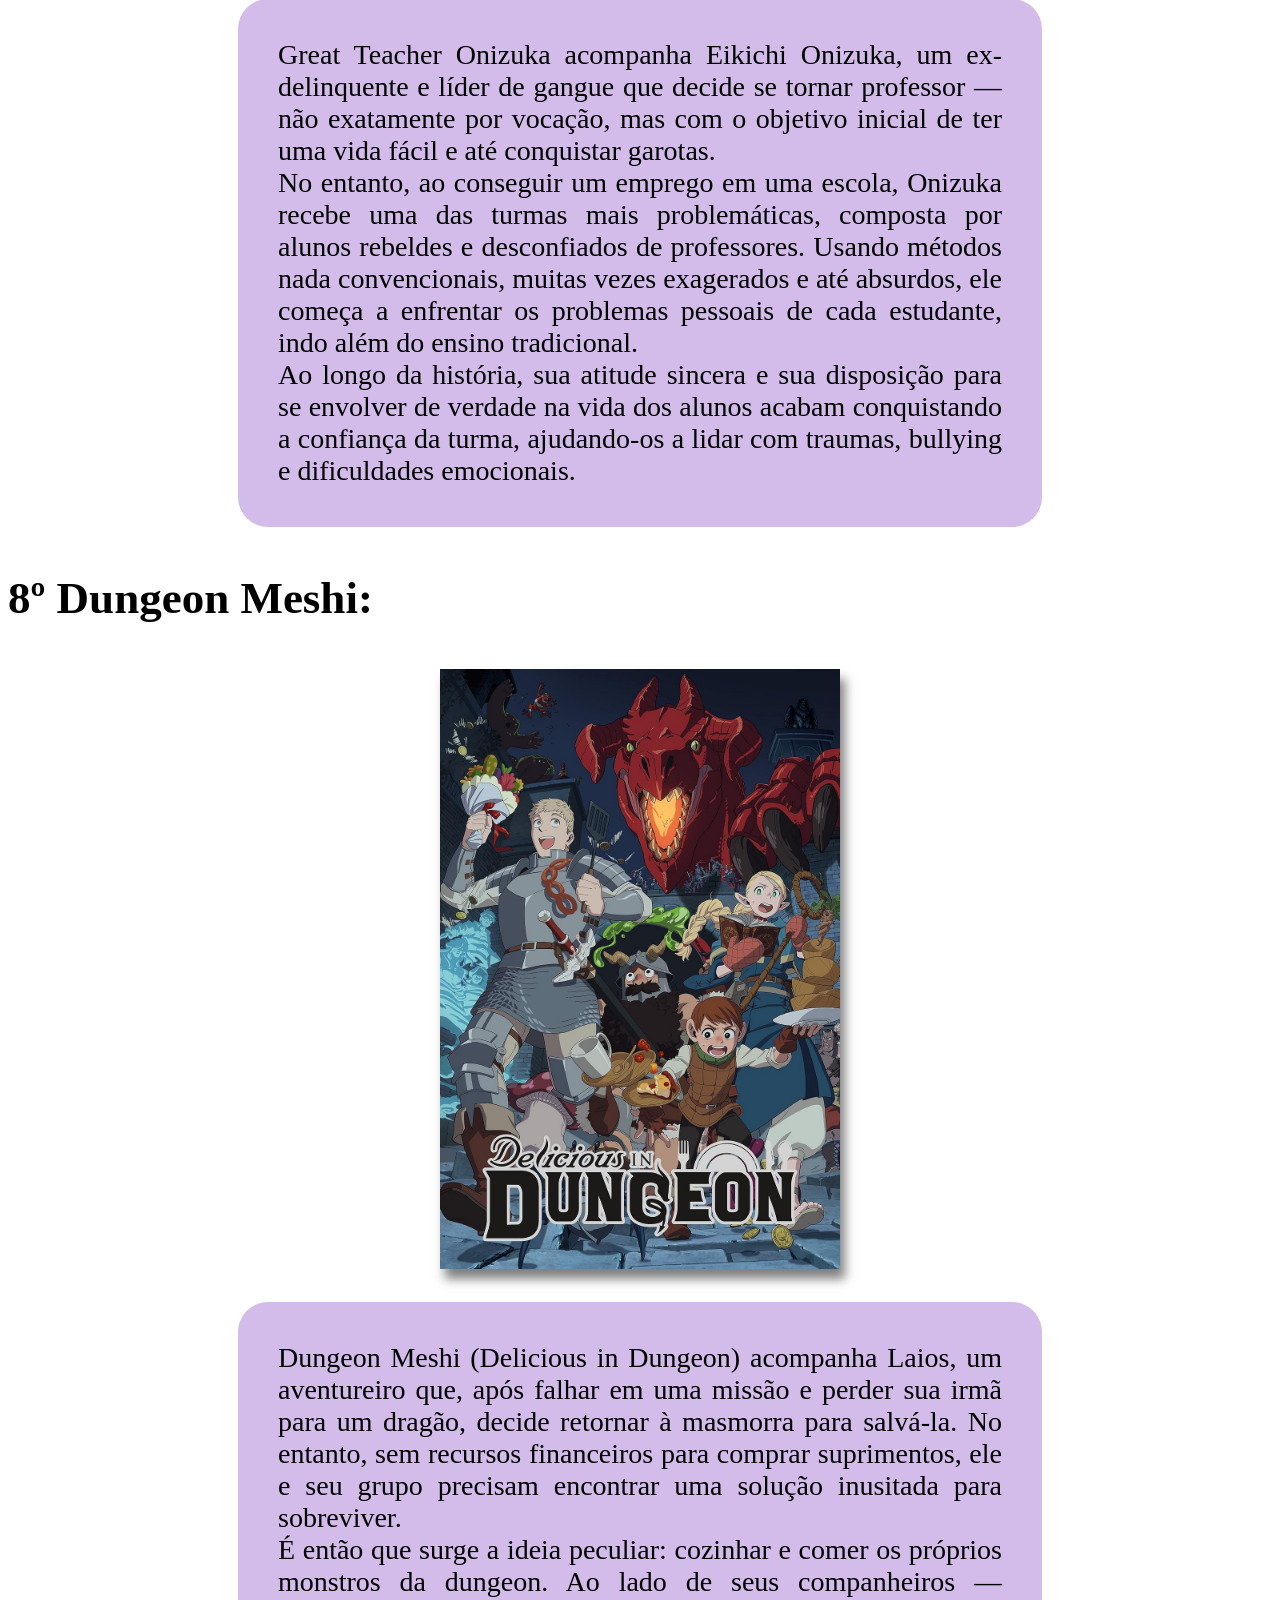
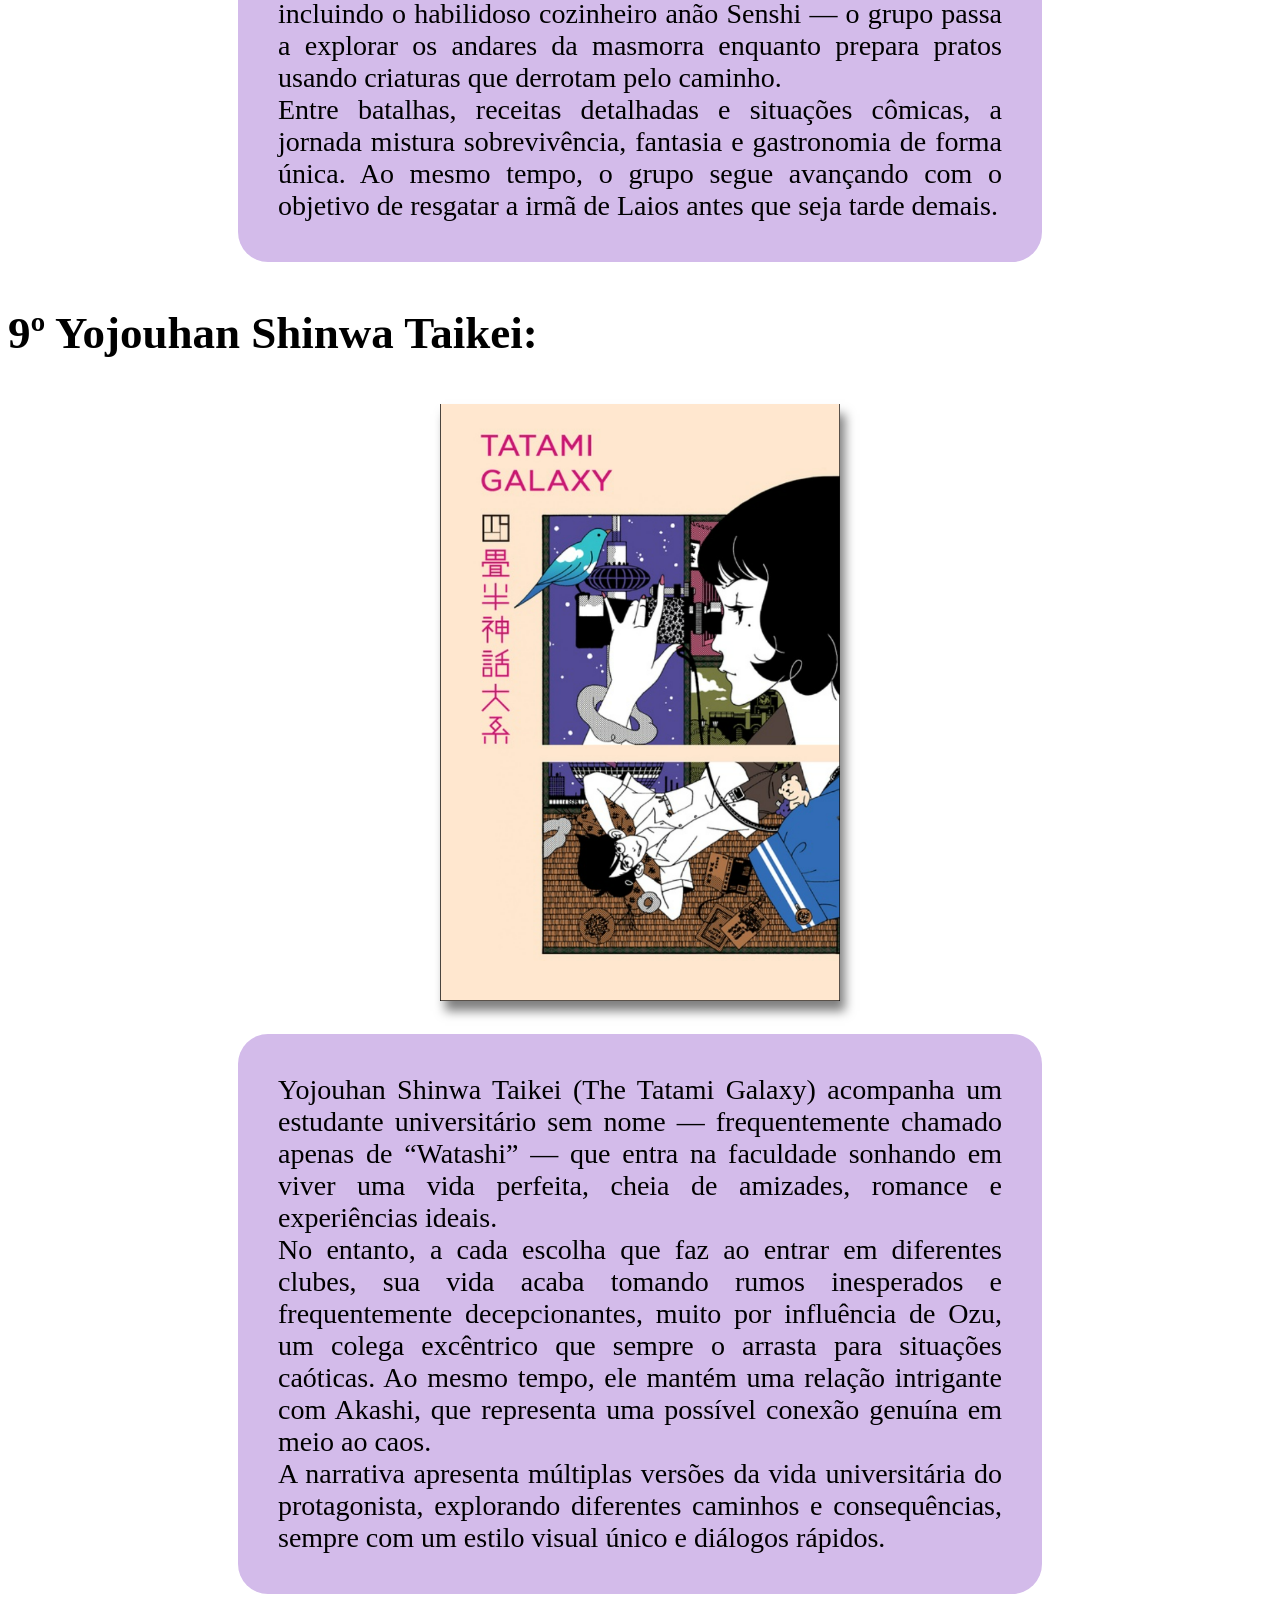
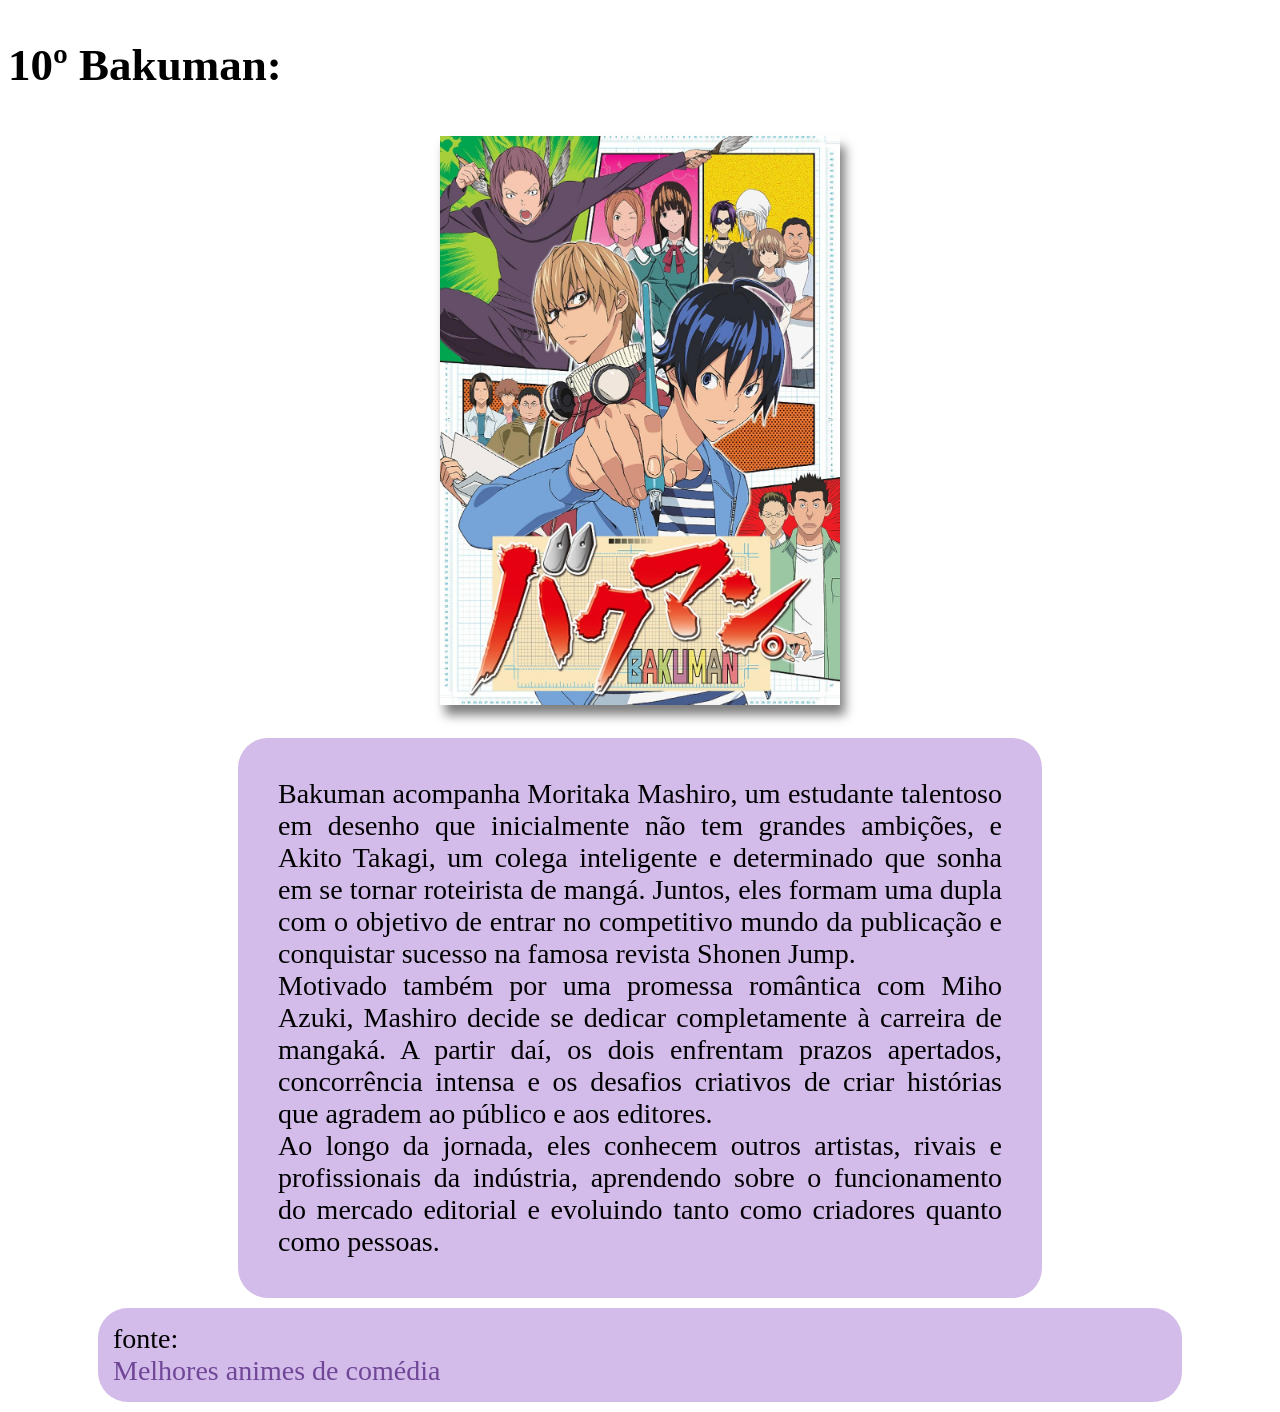
<file: comedia.html>
<!DOCTYPE html>
<html lang = "pt-Br">
  <head>
    <meta charset = "UTF-8">
    <meta name = "viewport" content = "width=device-width, initial-scale=1.0">
    <title>Anime Indica</title>
    <link rel="icon" href="imagem/Icon.png" sizes="32x32" type="image/png">
    <link href="https://fonts.googleapis.com/css2?family=Lobster&display=swap" rel="stylesheet">
    <link rel = "stylesheet" href = "estilo.css">
  </head>
  <body>
    <h1><img src="imagem/Icon.png" class="icon">Anime Indica</h1>
    <h2>Menu</h2>
      <ul class = "menu">
        <li><a href ='/index.html'>Página Inicial </a></li>
        <li><a href ='/generos.html'> Gêneros </a></li>
        <li><a href ='/temporadas.html'> Temporadas </a></li>
        <li><a href ='/avaliacao.html'> Melhores Avaliados </a></li>
      </ul>
      <h3>Comédia:</h3>
      <p> O gênero comédia nos animes tem como principal objetivo entreter e provocar risadas, utilizando situações engraçadas, 
        personagens excêntricos e um forte apelo ao humor visual e exagerado. Diferente de muitas comédias ocidentais, os animes 
        exploram expressões intensas, acontecimentos absurdos e o inesperado como principais fontes de humor, além de 
        frequentemente incluírem paródias e referências à cultura pop japonesa.<br>
         Além disso, a comédia costuma aparecer misturada com outros gêneros, como ação, romance e fantasia, ajudando a equilibrar 
        momentos sérios com leveza. Existem diferentes estilos, como o humor absurdo, a comédia de personagens e a comédia do 
        cotidiano, o que torna o gênero versátil e dinâmico, indo além do riso ao também contribuir para o desenvolvimento da 
        história e dos personagens.<br>
    </p>
    <h3>1º Gintama:</h3>
    <img src="imagem/Gintama.webp" alt="Gintama" class="img-ilustrativa"><br>
    <p class = "sinopse"> Gintama se passa em uma versão alternativa do Japão feudal, onde alienígenas conhecidos como Amanto 
      invadiram a Terra e passaram a dominar o país, proibindo o uso de espadas e mudando completamente a sociedade dos samurais.<br>
       A história acompanha Gintoki Sakata, um samurai preguiçoso e irreverente que trabalha fazendo serviços aleatórios para 
      sobreviver. Ao seu lado estão Shinpachi Shimura, um jovem responsável e sensato, e Kagura, uma garota de força sobre-humana.
      Juntos, eles formam o grupo Yorozuya, aceitando qualquer tipo de trabalho — desde tarefas simples até missões perigosas.<br>
       Embora a maior parte da série seja marcada por humor absurdo, paródias e situações caóticas, Gintama também surpreende com 
      arcos sérios e emocionantes, revelando o passado dos personagens e conflitos intensos que colocam suas vidas à prova.<br>
    </p>
    <h3>2º Kaguya-sama wa Kokurasetai:</h3>
    <img src="imagem/kaguya-sama.webp" alt="Kaguya-sama wa Kokurasetai" class="img-ilustrativa"><br>
    <p class = "sinopse"> Kaguya-sama: Love is War se passa em uma prestigiada escola e acompanha a rivalidade romântica entre Kaguya Shinomiya e 
      Miyuki Shirogane, dois estudantes extremamente inteligentes e orgulhosos que fazem parte do conselho estudantil.<br>
       Apesar de estarem claramente apaixonados um pelo outro, nenhum dos dois quer admitir seus sentimentos primeiro, pois 
      acreditam que isso significaria “perder” na relação. Assim, cada episódio se transforma em uma verdadeira batalha 
      psicológica, onde ambos criam planos elaborados para fazer o outro confessar.<br>
       Ao lado deles estão personagens marcantes como Chika Fujiwara, que frequentemente causa caos com sua personalidade 
      imprevisível, tornando as situações ainda mais absurdas e divertidas.<br>
    </p>
    <h3>3º Owarimonogatari:</h3>
    <img src="imagem/owarimonogatari.avif" alt="Owarimonogatari" class="img-ilustrativa"><br>
    <p class = "sinopse"> Owarimonogatari é parte da série Monogatari e foca nos mistérios finais envolvendo Koyomi Araragi, um estudante que já 
      enfrentou diversas entidades sobrenaturais ao longo de sua vida.<br>
       Na história, Araragi se vê envolvido com Ougi Oshino, uma figura enigmática que o conduz a investigações aparentemente 
      simples, mas que rapidamente se transformam em reflexões profundas sobre seu passado, suas escolhas e sua própria identidade. 
      Cada caso revela conexões ocultas com eventos anteriores, trazendo à tona verdades que ele preferia ignorar.<br>
       Com diálogos intensos e uma narrativa não linear, o anime mergulha no psicológico dos personagens, explorando mistérios que 
      vão além do sobrenatural e entram no campo da autocrítica e da percepção de si mesmo.<br>
    </p>
    <h3>4º Mob Psycho 100:</h3>
    <img src="imagem/mob.jpg" alt="Mob Psycho 100" class="img-ilustrativa"><br>
    <p class = "sinopse"> Mob Psycho 100 acompanha a vida de Shigeo Kageyama, conhecido como “Mob”, um garoto aparentemente comum, mas que possui 
      poderes psíquicos extremamente poderosos. Apesar disso, ele tenta viver de forma simples e controlar suas emoções, já que 
      seus poderes ficam mais fortes conforme seus sentimentos se intensificam.<br>
       Mob trabalha como assistente de Reigen Arataka, um autoproclamado médium que, na verdade, não possui poderes, mas usa 
      carisma e inteligência para resolver problemas sobrenaturais — muitas vezes contando com as habilidades de Mob.<br>
       Ao longo da história, Mob enfrenta espíritos malignos, outros espers e seus próprios conflitos internos, buscando amadurecer 
      emocionalmente e encontrar seu lugar no mundo. Conforme suas emoções se acumulam, ele se aproxima de atingir o “100%”, momento 
      em que seus poderes se manifestam de forma avassaladora.<br>
    </p>
    <h3>5º Bocchi The Rock:</h3>
    <img src="imagem/bocchi.jpg" alt="Bocchi The Rock" class="img-ilustrativa"><br>
    <p class = "sinopse"> Bocchi the Rock! acompanha Hitori Gotoh, uma garota extremamente tímida e socialmente ansiosa que sonha em se tornar uma 
      grande guitarrista e ter amigos. Apesar de seu talento com o instrumento, sua dificuldade em se comunicar a impede de se 
      conectar com outras pessoas.<br>
       Sua vida começa a mudar quando ela conhece Nijika Ijichi, que a convida para entrar em uma banda. Ao lado de novas 
      companheiras, como Ryo Yamada e Ikuyo Kita, Bocchi passa a enfrentar desafios tanto no palco quanto em sua vida pessoal.<br>
       Entre apresentações, ensaios e situações hilárias causadas por sua ansiedade extrema, ela vai, aos poucos, saindo de sua 
      zona de conforto e aprendendo a se expressar.<br>
    </p>
    <h3>6º Boku no Kokoro no Yabai Yatsu:</h3>
    <img src="imagem/boku no kokoro.jpg" alt="Boku no Kokoro no Yabai Yatsu" class="img-ilustrativa"><br>
    <p class = "sinopse"> Boku no Kokoro no Yabai Yatsu acompanha Kyotaro Ichikawa, um estudante introvertido e com pensamentos sombrios, que 
      acredita ser alguém “perigoso” e deslocado do resto da turma. Em sua imaginação exagerada, ele chega a fantasiar situações 
      violentas, especialmente envolvendo colegas de classe.<br>
       No entanto, tudo começa a mudar quando ele passa a observar mais de perto Anna Yamada, uma garota popular, alegre e 
      aparentemente perfeita. Ao conviver com ela no dia a dia, Ichikawa percebe lados inesperados de sua personalidade — e, aos 
      poucos, seus sentimentos começam a se transformar.<br>
       Entre momentos constrangedores, situações engraçadas e interações sinceras, a relação dos dois evolui de forma natural, 
      mostrando o crescimento emocional de Ichikawa e sua saída gradual do isolamento.<br>
    </p>
    <h3>7º Great Teacher Onizuka:</h3>
    <img src="imagem/Onizuka.webp" alt="Great Teacher Onizuka" class="img-ilustrativa"><br>
    <p class = "sinopse"> Great Teacher Onizuka acompanha Eikichi Onizuka, um ex-delinquente e líder de gangue que decide se tornar professor — não 
      exatamente por vocação, mas com o objetivo inicial de ter uma vida fácil e até conquistar garotas.<br>
       No entanto, ao conseguir um emprego em uma escola, Onizuka recebe uma das turmas mais problemáticas, composta por alunos 
      rebeldes e desconfiados de professores. Usando métodos nada convencionais, muitas vezes exagerados e até absurdos, ele começa 
      a enfrentar os problemas pessoais de cada estudante, indo além do ensino tradicional.<br>
       Ao longo da história, sua atitude sincera e sua disposição para se envolver de verdade na vida dos alunos acabam 
      conquistando a confiança da turma, ajudando-os a lidar com traumas, bullying e dificuldades emocionais.<br>
    </p>
    <h3>8º Dungeon Meshi:</h3>
    <img src="imagem/Dungeon.jpg" alt="Dungeon Meshi" class="img-ilustrativa"><br>
    <p class = "sinopse"> Dungeon Meshi (Delicious in Dungeon) acompanha Laios, um aventureiro que, após falhar em uma missão e perder sua irmã para 
      um dragão, decide retornar à masmorra para salvá-la. No entanto, sem recursos financeiros para comprar suprimentos, ele e seu 
      grupo precisam encontrar uma solução inusitada para sobreviver.<br>
       É então que surge a ideia peculiar: cozinhar e comer os próprios monstros da dungeon. Ao lado de seus companheiros — incluindo 
      o habilidoso cozinheiro anão Senshi — o grupo passa a explorar os andares da masmorra enquanto prepara pratos usando criaturas 
      que derrotam pelo caminho.<br>
       Entre batalhas, receitas detalhadas e situações cômicas, a jornada mistura sobrevivência, fantasia e gastronomia de forma 
      única. Ao mesmo tempo, o grupo segue avançando com o objetivo de resgatar a irmã de Laios antes que seja tarde demais.<br>
    </p>
    <h3>9º Yojouhan Shinwa Taikei:</h3>
    <img src="imagem/Yojouhan.png" alt="Yojouhan Shinwa Taikei" class="img-ilustrativa"><br>
    <p class = "sinopse"> Yojouhan Shinwa Taikei (The Tatami Galaxy) acompanha um estudante universitário sem nome — frequentemente chamado apenas de 
      “Watashi” — que entra na faculdade sonhando em viver uma vida perfeita, cheia de amizades, romance e experiências ideais.<br>
       No entanto, a cada escolha que faz ao entrar em diferentes clubes, sua vida acaba tomando rumos inesperados e frequentemente 
      decepcionantes, muito por influência de Ozu, um colega excêntrico que sempre o arrasta para situações caóticas. Ao mesmo 
      tempo, ele mantém uma relação intrigante com Akashi, que representa uma possível conexão genuína em meio ao caos.<br>
       A narrativa apresenta múltiplas versões da vida universitária do protagonista, explorando diferentes caminhos e 
      consequências, sempre com um estilo visual único e diálogos rápidos.<br>
    </p>
    <h3>10º Bakuman:</h3>
    <img src="imagem/Bakuman.jpg" alt="Bakuman" class="img-ilustrativa"><br>
    <p class = "sinopse"> Bakuman acompanha Moritaka Mashiro, um estudante talentoso em desenho que inicialmente não tem grandes ambições, e Akito 
      Takagi, um colega inteligente e determinado que sonha em se tornar roteirista de mangá. Juntos, eles formam uma dupla com o 
      objetivo de entrar no competitivo mundo da publicação e conquistar sucesso na famosa revista Shonen Jump.<br>
       Motivado também por uma promessa romântica com Miho Azuki, Mashiro decide se dedicar completamente à carreira de mangaká. A 
      partir daí, os dois enfrentam prazos apertados, concorrência intensa e os desafios criativos de criar histórias que agradem 
      ao público e aos editores.<br>
       Ao longo da jornada, eles conhecem outros artistas, rivais e profissionais da indústria, aprendendo sobre o funcionamento do 
      mercado editorial e evoluindo tanto como criadores quanto como pessoas.<br>
    </p>
    <p>fonte:<br><a href = "https://myanimelist.net/anime/genre/4/Comedy" class = "fonte">Melhores animes de comédia</a></p>
  </body>
</html>
</file>
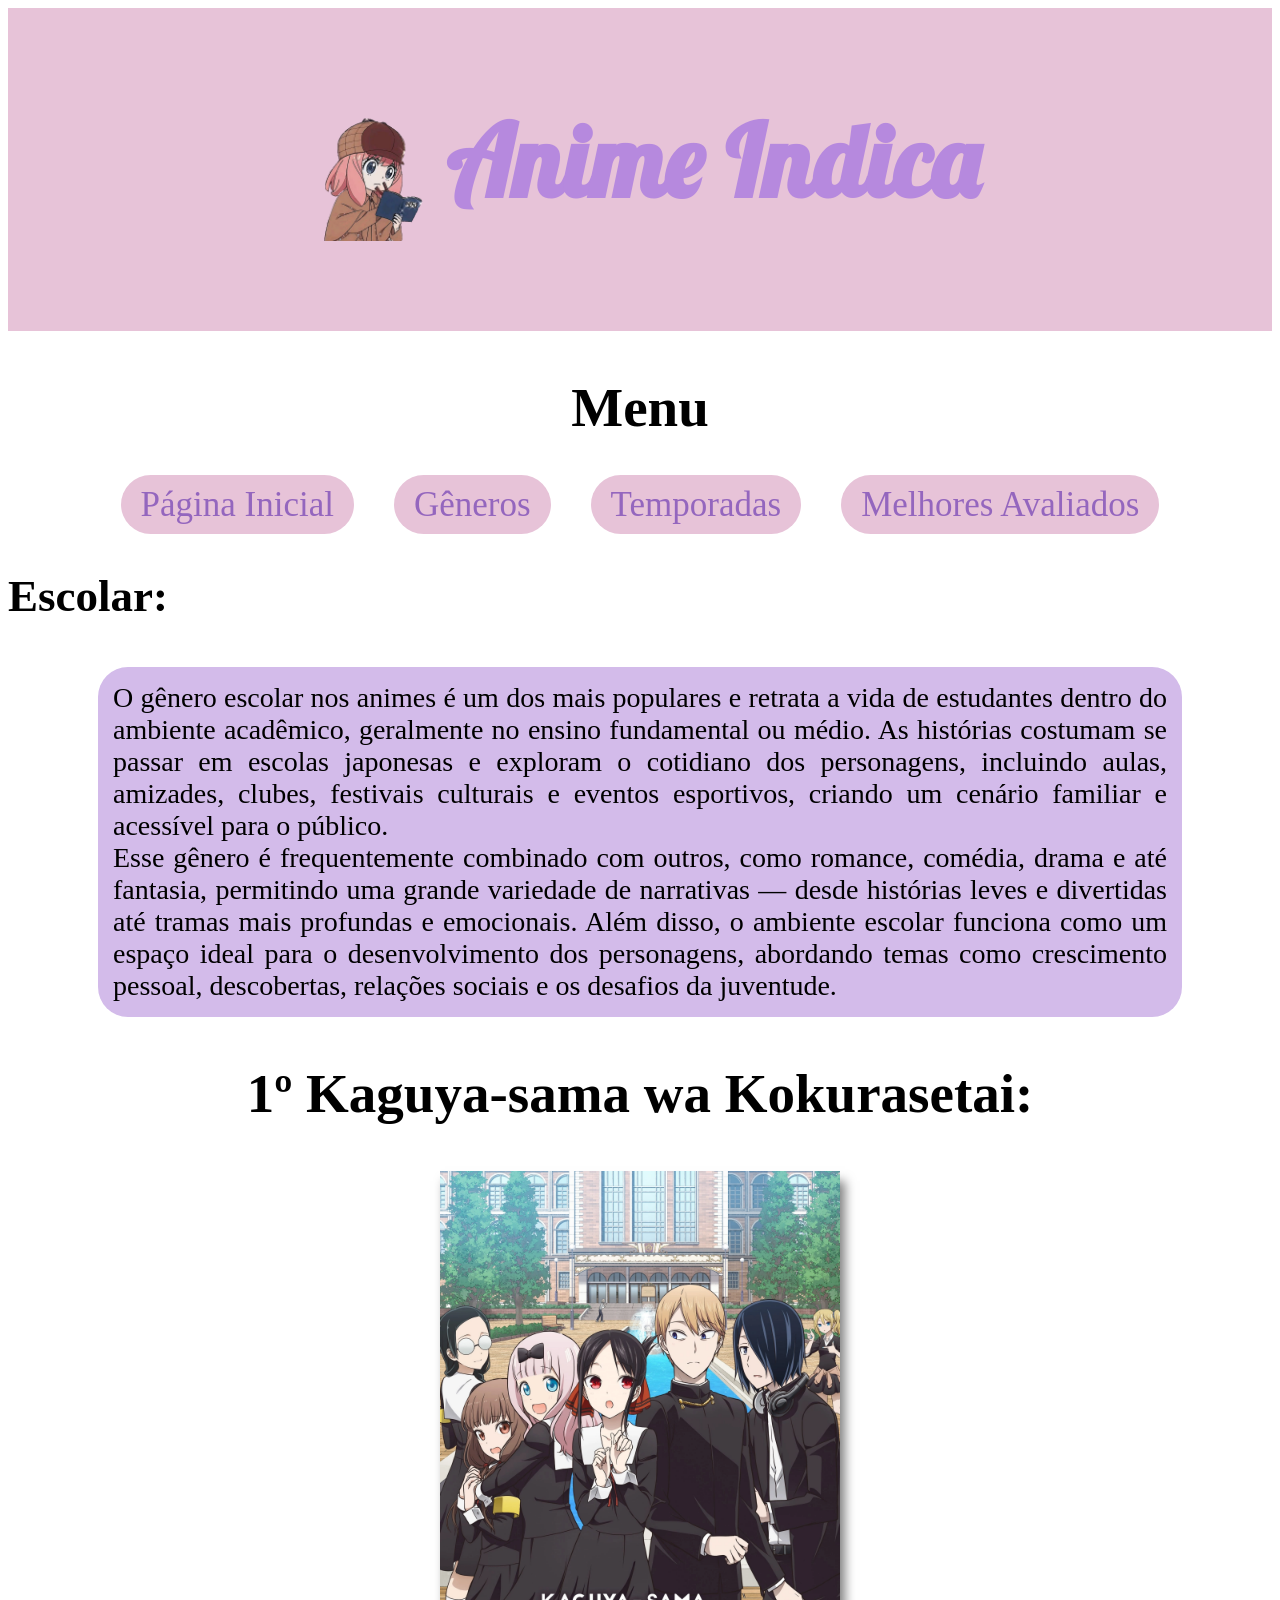
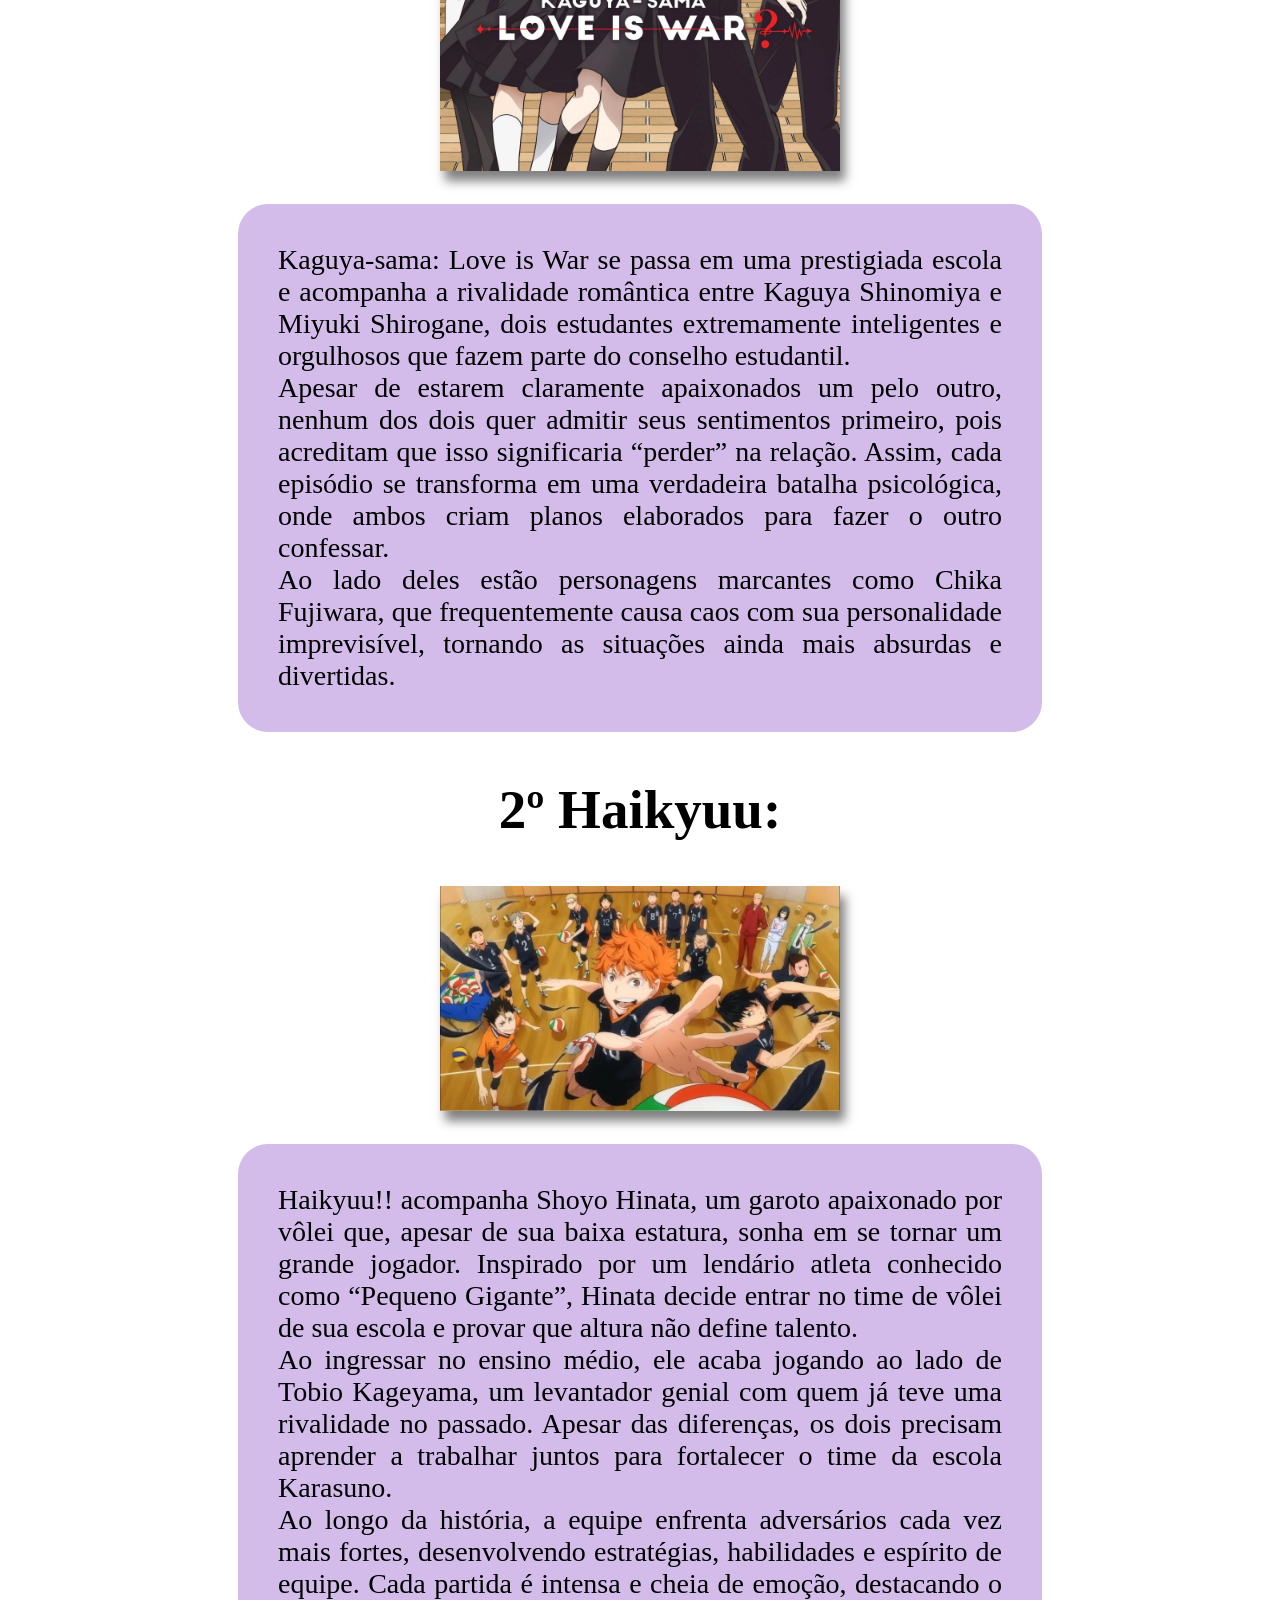
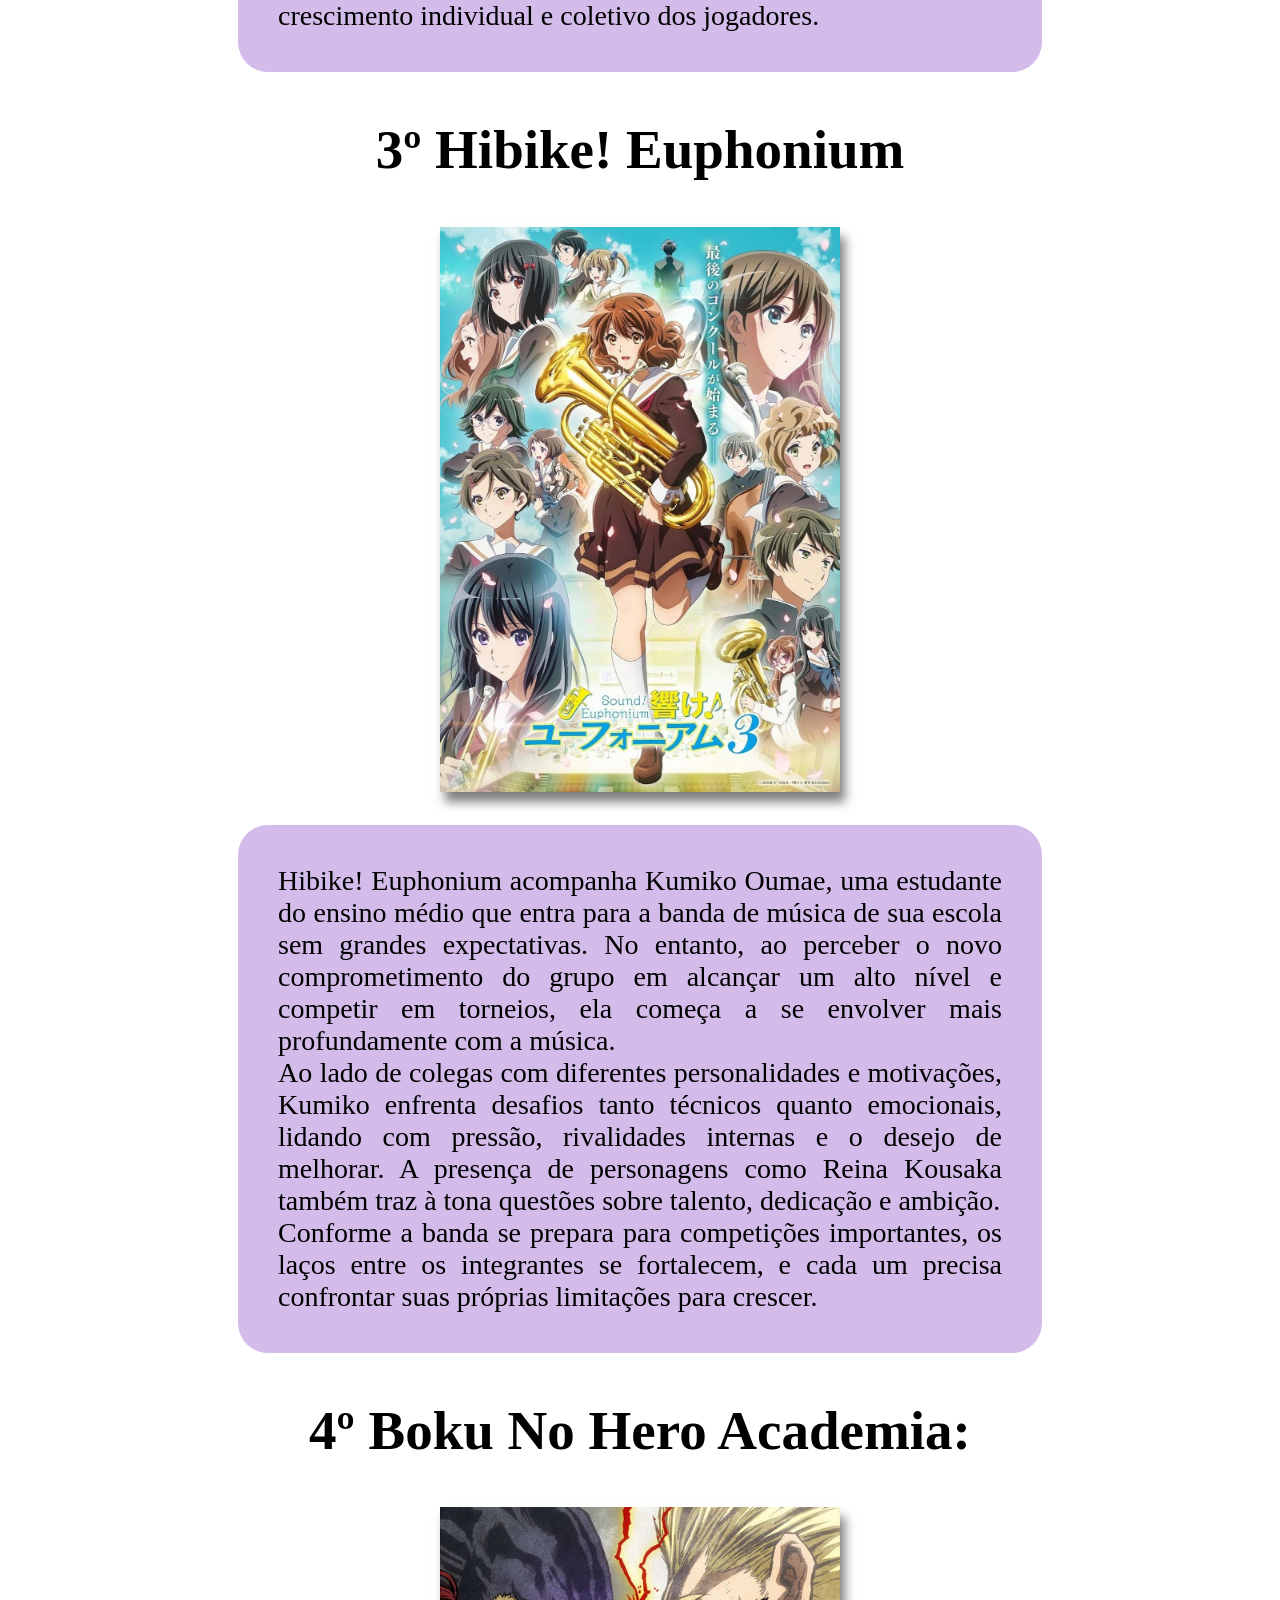
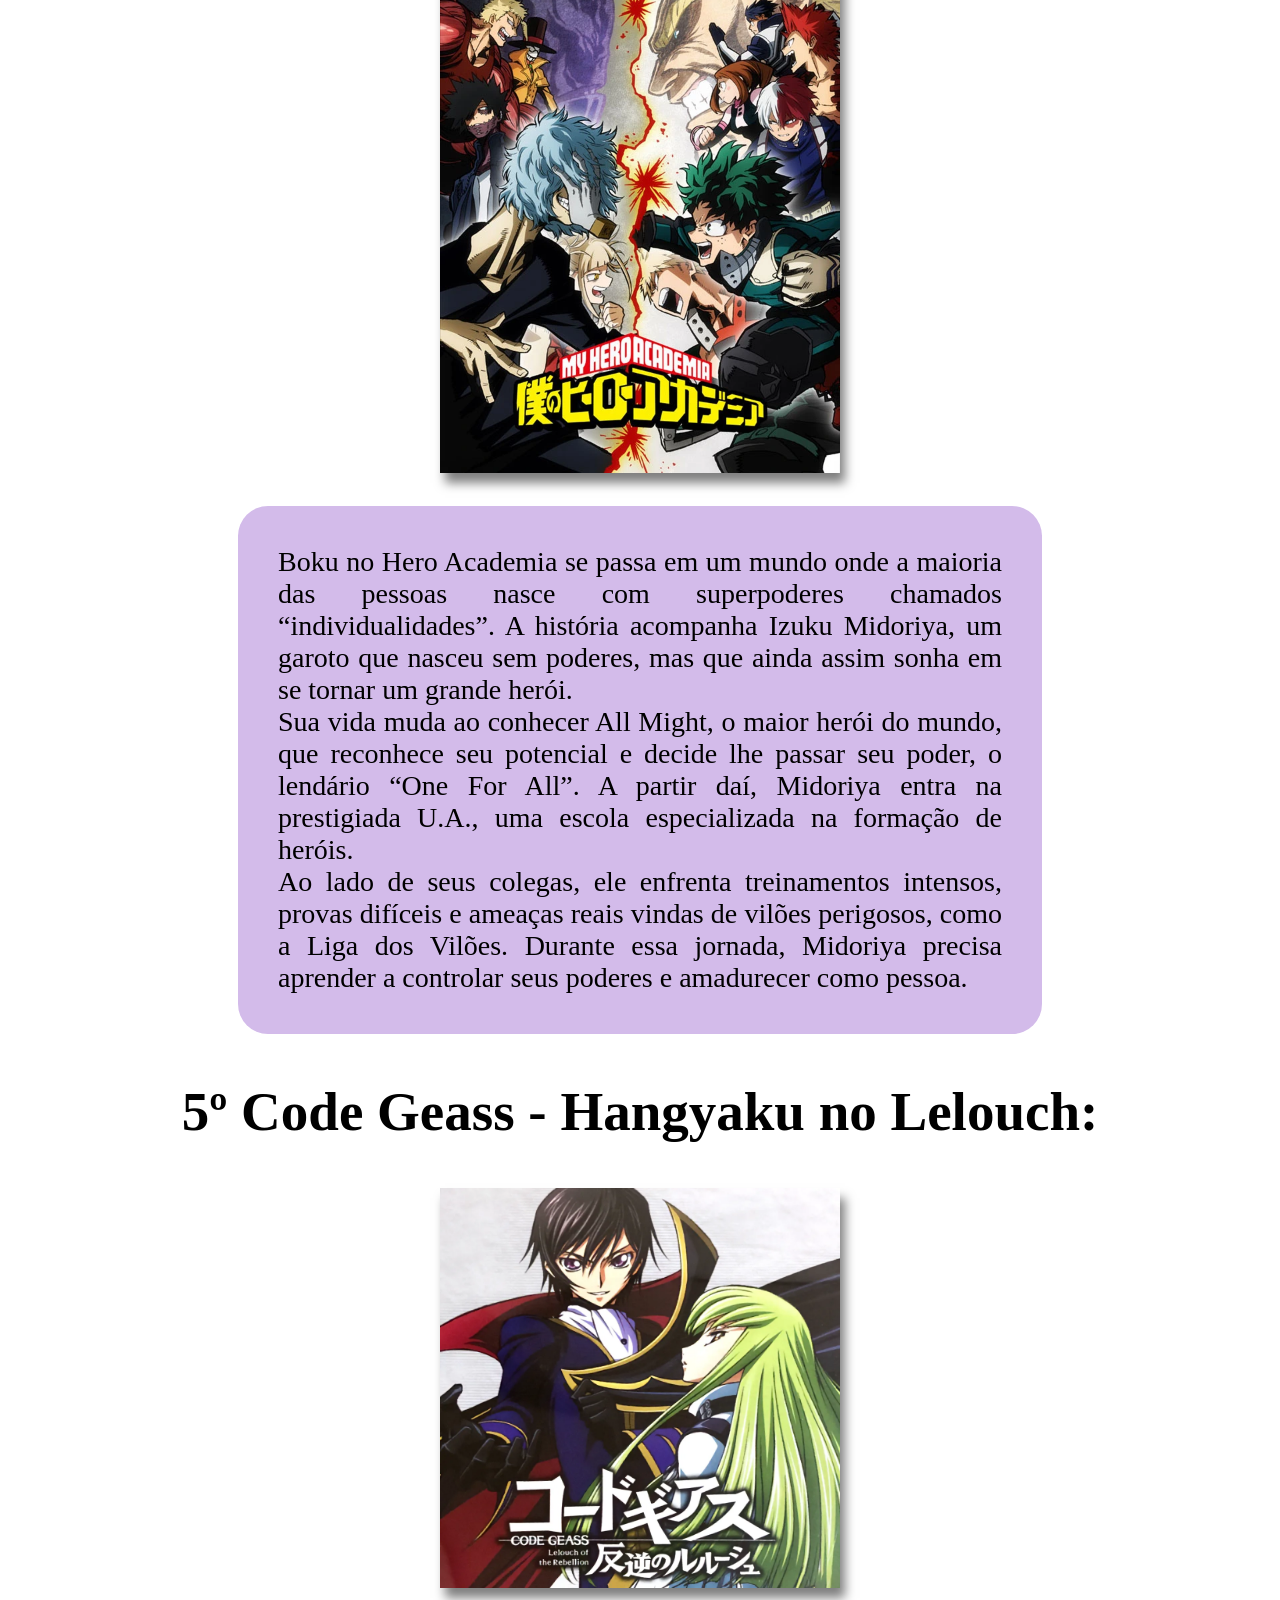
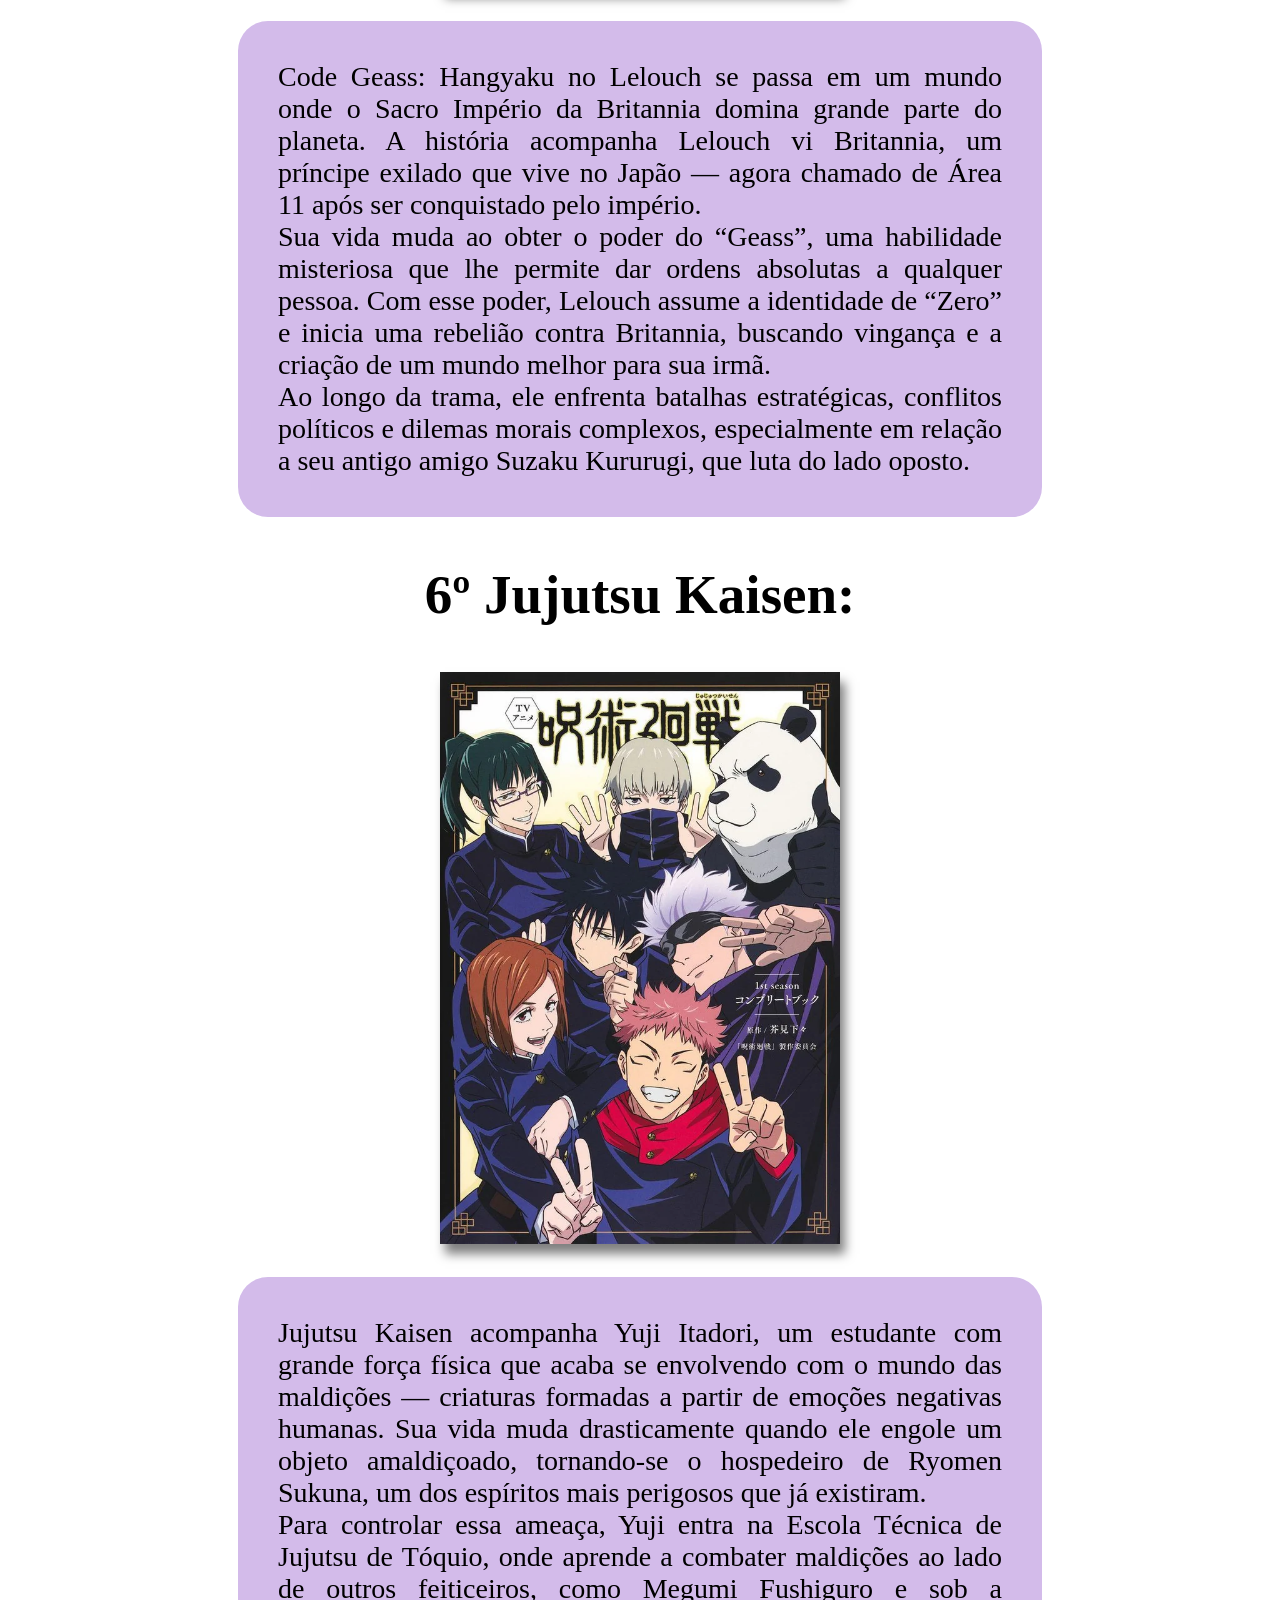
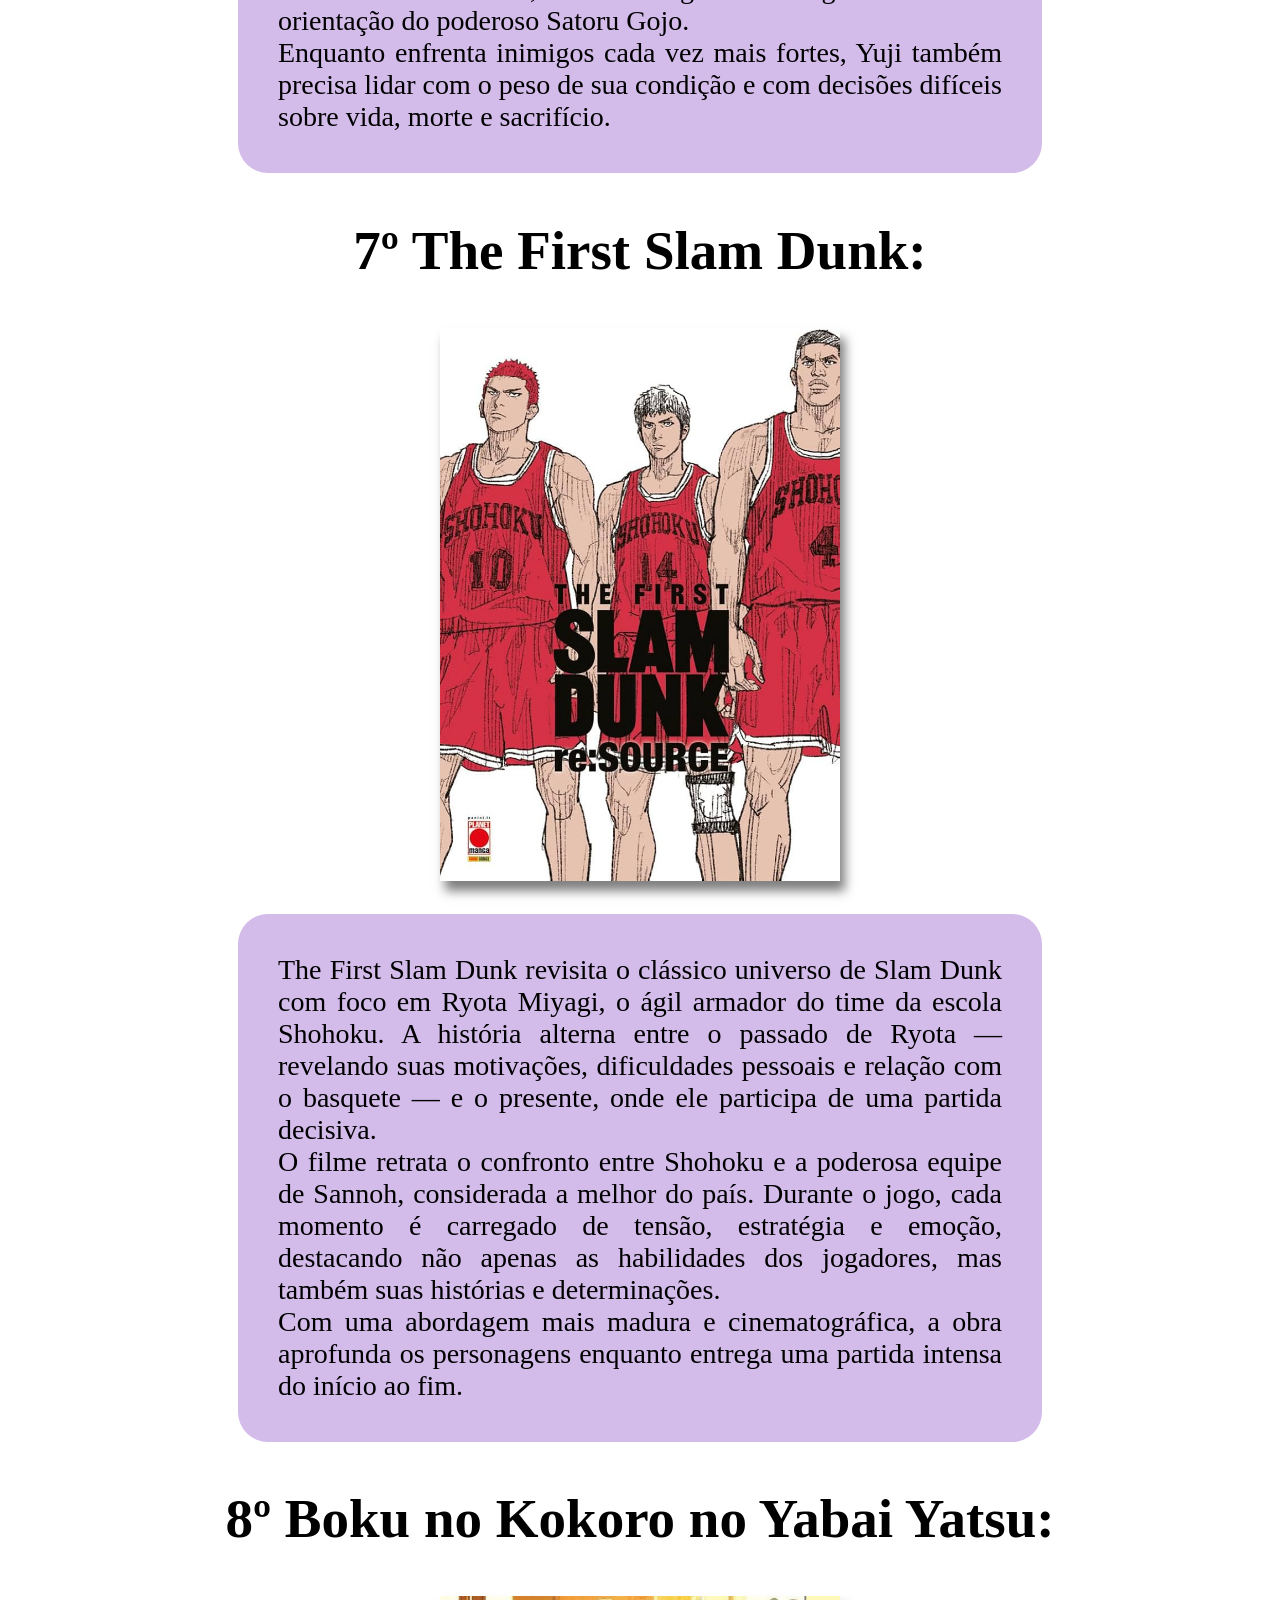
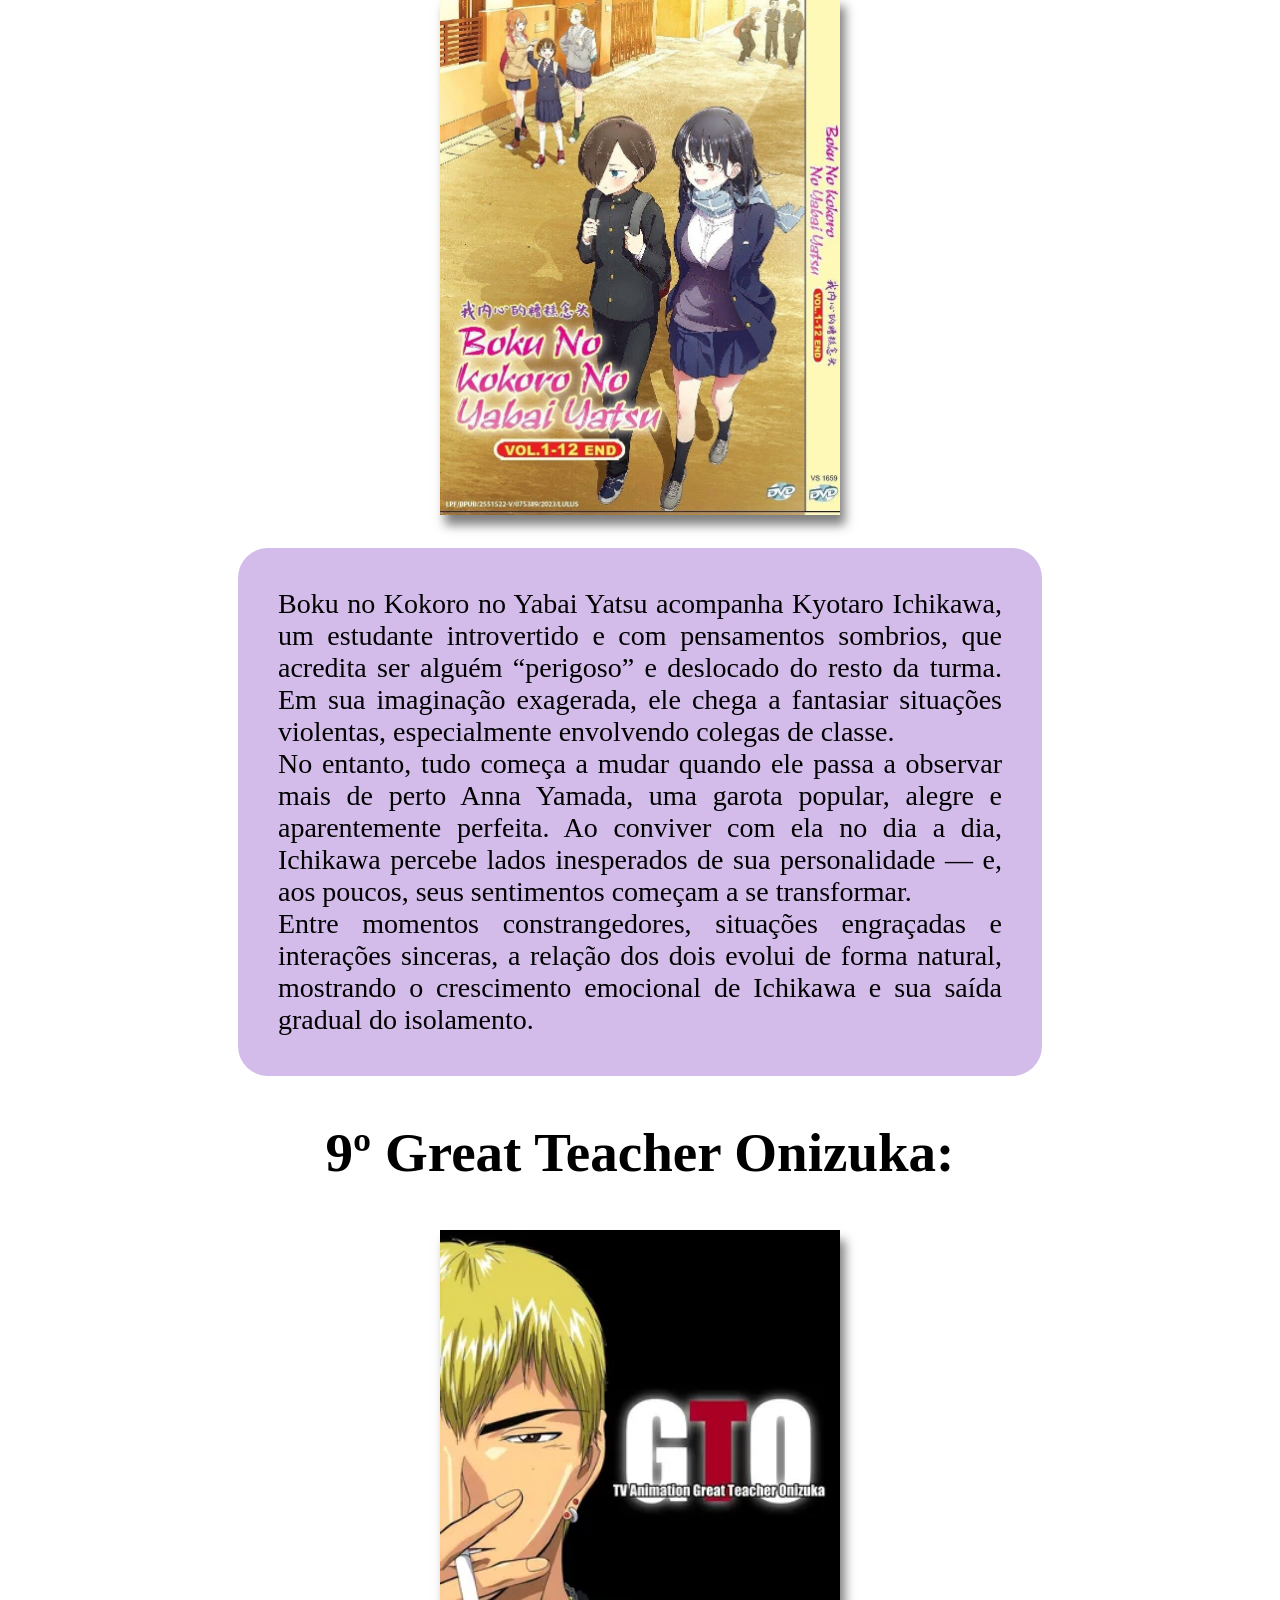
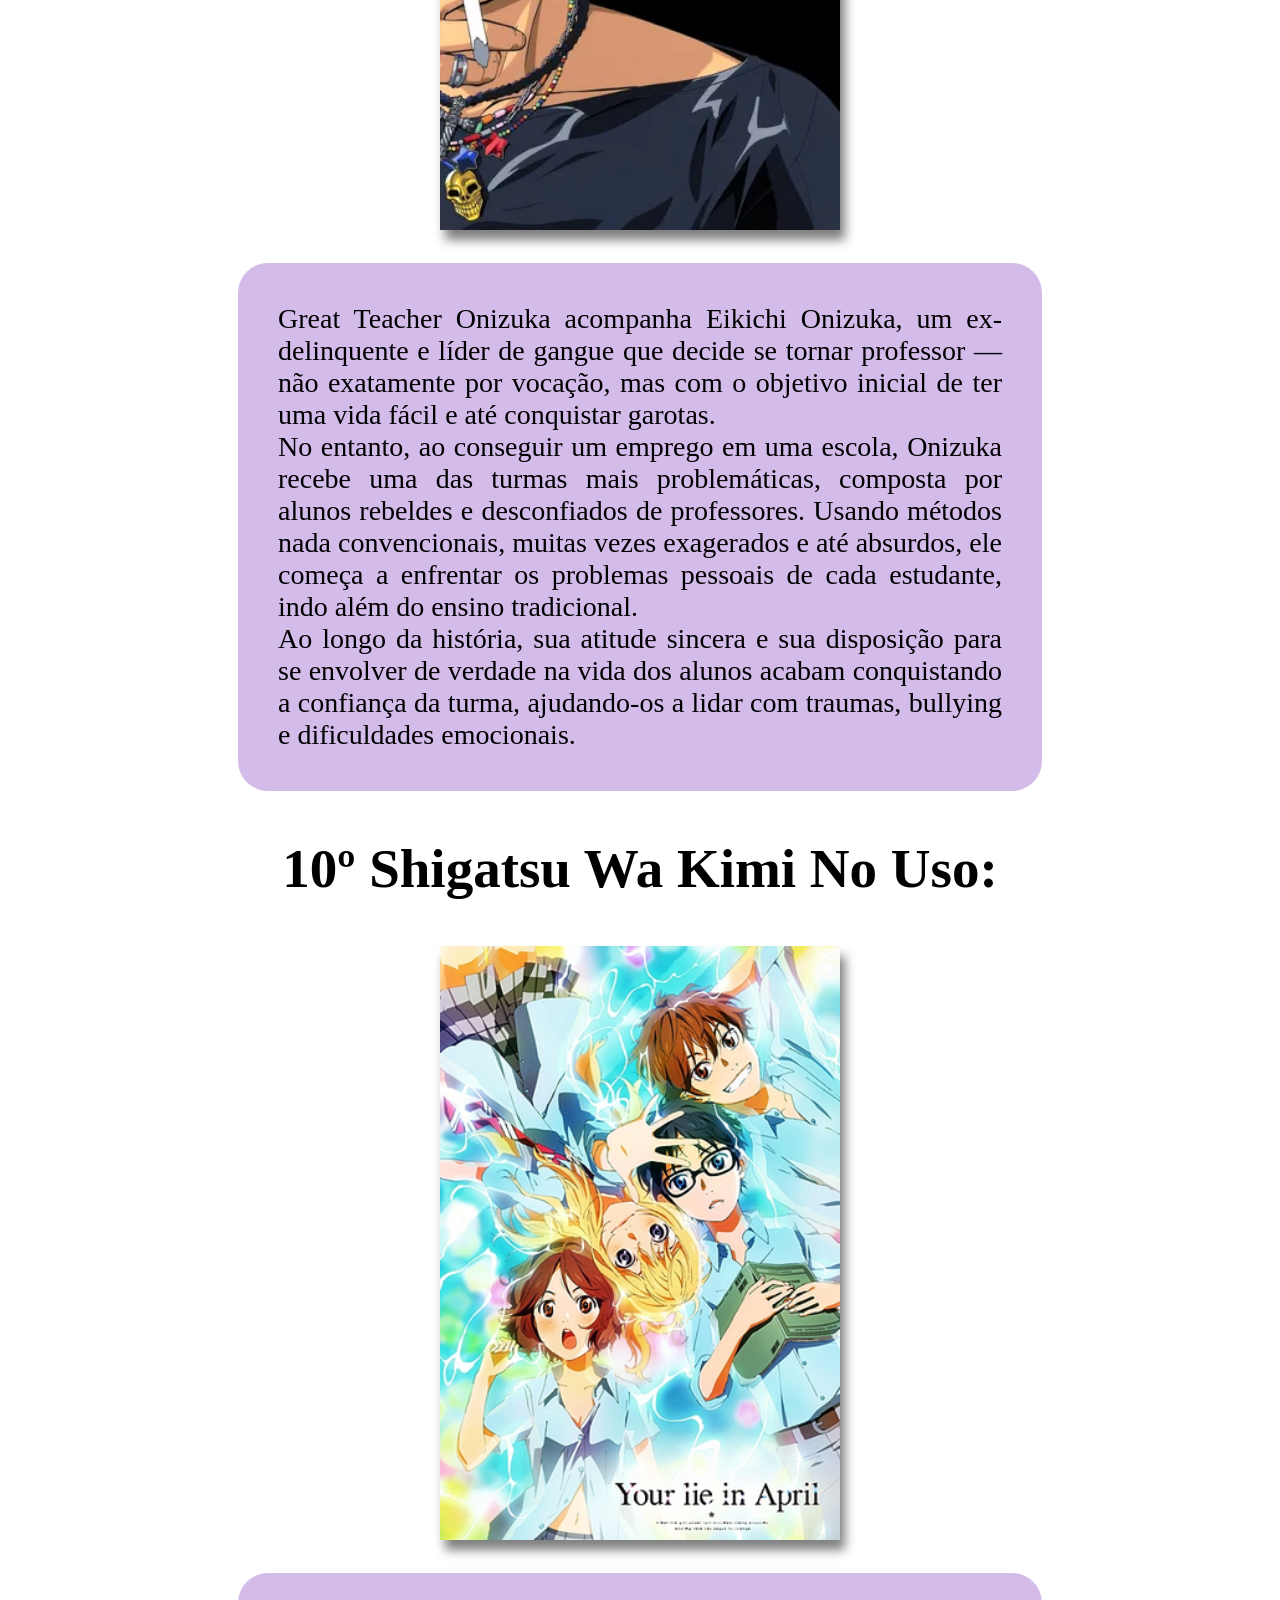
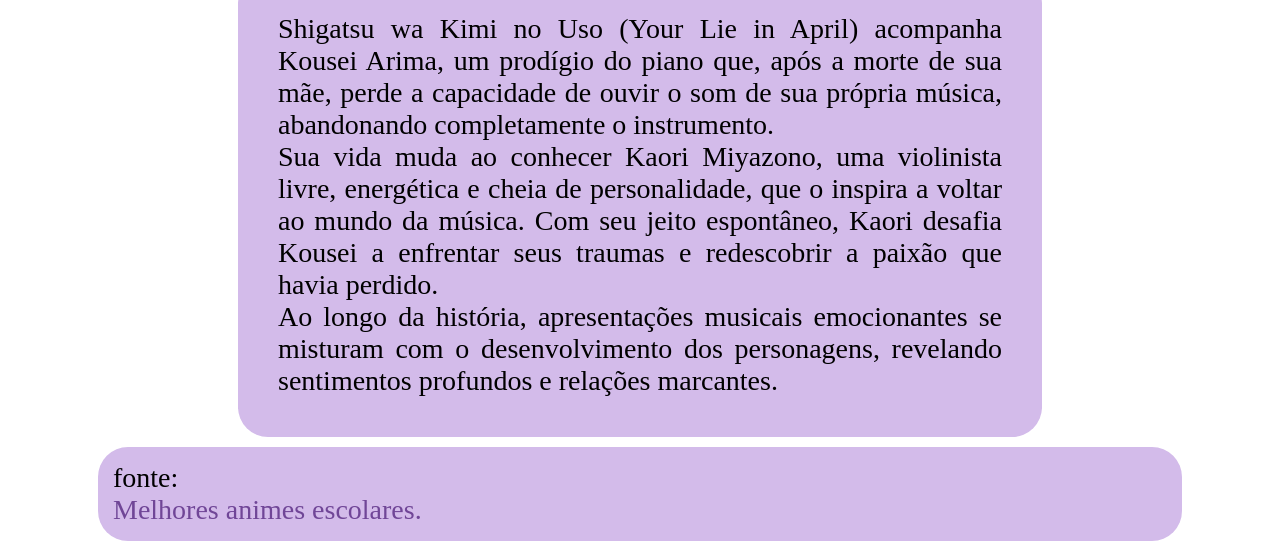
<file: escolar.html>
<!DOCTYPE html>
<html lang = "pt-Br">
  <head>
    <meta charset = "UTF-8">
    <meta name = "viewport" content = "width=device-width, initial-scale=1.0">
    <title>Anime Indica</title>
    <link rel="icon" href="imagem/Icon.png" sizes="32x32" type="image/png">
    <link href="https://fonts.googleapis.com/css2?family=Lobster&display=swap" rel="stylesheet">
    <link rel = "stylesheet" href = "estilo.css">
  </head>
  <body>
    <h1><img src="imagem/Icon.png" class="icon">Anime Indica</h1>
    <h2>Menu</h2>
      <ul class = "menu">
        <li><a href ='/index.html'>Página Inicial </a></li>
        <li><a href ='/generos.html'> Gêneros </a></li>
        <li><a href ='/temporadas.html'> Temporadas </a></li>
        <li><a href ='/avaliacao.html'> Melhores Avaliados </a></li>
      </ul>
      <h3>Escolar:</h3>
      <p> O gênero escolar nos animes é um dos mais populares e retrata a vida de estudantes dentro do ambiente acadêmico, 
        geralmente no ensino fundamental ou médio. As histórias costumam se passar em escolas japonesas e exploram o cotidiano dos 
        personagens, incluindo aulas, amizades, clubes, festivais culturais e eventos esportivos, criando um cenário familiar e 
        acessível para o público.<br>
         Esse gênero é frequentemente combinado com outros, como romance, comédia, drama e até fantasia, permitindo uma grande 
        variedade de narrativas — desde histórias leves e divertidas até tramas mais profundas e emocionais. Além disso, o 
        ambiente escolar funciona como um espaço ideal para o desenvolvimento dos personagens, abordando temas como crescimento 
        pessoal, descobertas, relações sociais e os desafios da juventude.<br>
    </p>
    <h2>1º Kaguya-sama wa Kokurasetai:</h2>
    <img src="imagem/kaguya-sama.webp" alt="Kaguya-sama wa Kokurasetai" class="img-ilustrativa"><br>
    <p class = "sinopse"> Kaguya-sama: Love is War se passa em uma prestigiada escola e acompanha a rivalidade romântica entre Kaguya Shinomiya e 
      Miyuki Shirogane, dois estudantes extremamente inteligentes e orgulhosos que fazem parte do conselho estudantil.<br>
       Apesar de estarem claramente apaixonados um pelo outro, nenhum dos dois quer admitir seus sentimentos primeiro, pois 
      acreditam que isso significaria “perder” na relação. Assim, cada episódio se transforma em uma verdadeira batalha 
      psicológica, onde ambos criam planos elaborados para fazer o outro confessar.<br>
       Ao lado deles estão personagens marcantes como Chika Fujiwara, que frequentemente causa caos com sua personalidade 
      imprevisível, tornando as situações ainda mais absurdas e divertidas.<br>
    </p>
    <h2>2º Haikyuu:</h2>
    <img src="imagem/haikyuu.webp" alt="Haikyuu" class="img-ilustrativa"><br>
    <p class = "sinopse"> Haikyuu!! acompanha Shoyo Hinata, um garoto apaixonado por vôlei que, apesar de sua baixa estatura, sonha em se tornar um 
      grande jogador. Inspirado por um lendário atleta conhecido como “Pequeno Gigante”, Hinata decide entrar no time de vôlei de 
      sua escola e provar que altura não define talento.<br>
       Ao ingressar no ensino médio, ele acaba jogando ao lado de Tobio Kageyama, um levantador genial com quem já teve uma 
      rivalidade no passado. Apesar das diferenças, os dois precisam aprender a trabalhar juntos para fortalecer o time da escola 
      Karasuno.<br>
       Ao longo da história, a equipe enfrenta adversários cada vez mais fortes, desenvolvendo estratégias, habilidades e espírito 
      de equipe. Cada partida é intensa e cheia de emoção, destacando o crescimento individual e coletivo dos jogadores.<br>
    </p>
    <h2>3º Hibike! Euphonium</h2>
    <img src="imagem/Hibike.jpg" alt="Hibike! Euphonium" class="img-ilustrativa"><br>
    <p class = "sinopse"> Hibike! Euphonium acompanha Kumiko Oumae, uma estudante do ensino médio que entra para a banda de música de sua escola sem 
      grandes expectativas. No entanto, ao perceber o novo comprometimento do grupo em alcançar um alto nível e competir em torneios, 
      ela começa a se envolver mais profundamente com a música.<br>
       Ao lado de colegas com diferentes personalidades e motivações, Kumiko enfrenta desafios tanto técnicos quanto emocionais, 
      lidando com pressão, rivalidades internas e o desejo de melhorar. A presença de personagens como Reina Kousaka também traz à 
      tona questões sobre talento, dedicação e ambição.<br>
       Conforme a banda se prepara para competições importantes, os laços entre os integrantes se fortalecem, e cada um precisa 
       confrontar suas próprias limitações para crescer.<br>
    </p>
    <h2>4º Boku No Hero Academia:</h2>
    <img src="imagem/boku no hero.webp" alt="Boku No Hero Academia" class="img-ilustrativa"><br>
    <p class = "sinopse"> Boku no Hero Academia se passa em um mundo onde a maioria das pessoas nasce com superpoderes chamados “individualidades”. 
      A história acompanha Izuku Midoriya, um garoto que nasceu sem poderes, mas que ainda assim sonha em se tornar um grande herói.<br>
       Sua vida muda ao conhecer All Might, o maior herói do mundo, que reconhece seu potencial e decide lhe passar seu poder, o 
      lendário “One For All”. A partir daí, Midoriya entra na prestigiada U.A., uma escola especializada na formação de heróis.<br>
       Ao lado de seus colegas, ele enfrenta treinamentos intensos, provas difíceis e ameaças reais vindas de vilões perigosos, 
      como a Liga dos Vilões. Durante essa jornada, Midoriya precisa aprender a controlar seus poderes e amadurecer como pessoa.<br>
    </p>
    <h2>5º Code Geass - Hangyaku no Lelouch:</h2>
    <img src="imagem/code geass.webp" alt="Code Geass - Hangyaku no Lelouch" class="img-ilustrativa"><br>
    <p class = "sinopse"> Code Geass: Hangyaku no Lelouch se passa em um mundo onde o Sacro Império da Britannia domina grande parte do planeta. A 
      história acompanha Lelouch vi Britannia, um príncipe exilado que vive no Japão — agora chamado de Área 11 após ser 
      conquistado pelo império.<br>
       Sua vida muda ao obter o poder do “Geass”, uma habilidade misteriosa que lhe permite dar ordens absolutas a qualquer pessoa. 
      Com esse poder, Lelouch assume a identidade de “Zero” e inicia uma rebelião contra Britannia, buscando vingança e a criação 
      de um mundo melhor para sua irmã.<br>
       Ao longo da trama, ele enfrenta batalhas estratégicas, conflitos políticos e dilemas morais complexos, especialmente em 
      relação a seu antigo amigo Suzaku Kururugi, que luta do lado oposto.<br>
    </p>
    <h2>6º Jujutsu Kaisen:</h2>
    <img src="imagem/jujutsu.webp" alt="Jujutsu Kaisen" class="img-ilustrativa"><br>
    <p class = "sinopse"> Jujutsu Kaisen acompanha Yuji Itadori, um estudante com grande força física que acaba se envolvendo com o mundo das 
      maldições — criaturas formadas a partir de emoções negativas humanas. Sua vida muda drasticamente quando ele engole um objeto 
      amaldiçoado, tornando-se o hospedeiro de Ryomen Sukuna, um dos espíritos mais perigosos que já existiram.<br>
       Para controlar essa ameaça, Yuji entra na Escola Técnica de Jujutsu de Tóquio, onde aprende a combater maldições ao lado de 
      outros feiticeiros, como Megumi Fushiguro e sob a orientação do poderoso Satoru Gojo.<br>
       Enquanto enfrenta inimigos cada vez mais fortes, Yuji também precisa lidar com o peso de sua condição e com decisões 
      difíceis sobre vida, morte e sacrifício.<br>
    </p>
    <h2>7º The First Slam Dunk:</h2>
    <img src="imagem/The First.jpg" alt="The First Slam Dunk" class="img-ilustrativa"><br>
    <p class = "sinopse"> The First Slam Dunk revisita o clássico universo de Slam Dunk com foco em Ryota Miyagi, o ágil armador do time da escola 
      Shohoku. A história alterna entre o passado de Ryota — revelando suas motivações, dificuldades pessoais e relação com o 
      basquete — e o presente, onde ele participa de uma partida decisiva.<br>
       O filme retrata o confronto entre Shohoku e a poderosa equipe de Sannoh, considerada a melhor do país. Durante o jogo, cada 
      momento é carregado de tensão, estratégia e emoção, destacando não apenas as habilidades dos jogadores, mas também suas 
      histórias e determinações.<br>
       Com uma abordagem mais madura e cinematográfica, a obra aprofunda os personagens enquanto entrega uma partida intensa do 
      início ao fim.<br>
    </p>
    <h2>8º Boku no Kokoro no Yabai Yatsu:</h2>
    <img src="imagem/boku no kokoro.jpg" alt="Boku no Kokoro no Yabai Yatsu" class="img-ilustrativa"><br>
    <p class = "sinopse"> Boku no Kokoro no Yabai Yatsu acompanha Kyotaro Ichikawa, um estudante introvertido e com pensamentos sombrios, que 
      acredita ser alguém “perigoso” e deslocado do resto da turma. Em sua imaginação exagerada, ele chega a fantasiar situações 
      violentas, especialmente envolvendo colegas de classe.<br>
       No entanto, tudo começa a mudar quando ele passa a observar mais de perto Anna Yamada, uma garota popular, alegre e 
      aparentemente perfeita. Ao conviver com ela no dia a dia, Ichikawa percebe lados inesperados de sua personalidade — e, aos 
      poucos, seus sentimentos começam a se transformar.<br>
       Entre momentos constrangedores, situações engraçadas e interações sinceras, a relação dos dois evolui de forma natural, 
      mostrando o crescimento emocional de Ichikawa e sua saída gradual do isolamento.<br>
    </p>
    <h2>9º Great Teacher Onizuka:</h2>
    <img src="imagem/Onizuka.webp" alt="Great Teacher Onizuka" class="img-ilustrativa"><br>
    <p class = "sinopse"> Great Teacher Onizuka acompanha Eikichi Onizuka, um ex-delinquente e líder de gangue que decide se tornar professor — não 
      exatamente por vocação, mas com o objetivo inicial de ter uma vida fácil e até conquistar garotas.<br>
       No entanto, ao conseguir um emprego em uma escola, Onizuka recebe uma das turmas mais problemáticas, composta por alunos 
      rebeldes e desconfiados de professores. Usando métodos nada convencionais, muitas vezes exagerados e até absurdos, ele começa 
      a enfrentar os problemas pessoais de cada estudante, indo além do ensino tradicional.<br>
       Ao longo da história, sua atitude sincera e sua disposição para se envolver de verdade na vida dos alunos acabam 
      conquistando a confiança da turma, ajudando-os a lidar com traumas, bullying e dificuldades emocionais.<br>
    </p>
    <h2>10º Shigatsu Wa Kimi No Uso:</h2>
    <img src="imagem/shigatsu.webp" alt="Shigatsu Wa Kimi No Uso" class="img-ilustrativa"><br>
    <p class = "sinopse"> Shigatsu wa Kimi no Uso (Your Lie in April) acompanha Kousei Arima, um prodígio do piano que, após a morte de sua mãe, 
      perde a capacidade de ouvir o som de sua própria música, abandonando completamente o instrumento.<br>
       Sua vida muda ao conhecer Kaori Miyazono, uma violinista livre, energética e cheia de personalidade, que o inspira a voltar 
      ao mundo da música. Com seu jeito espontâneo, Kaori desafia Kousei a enfrentar seus traumas e redescobrir a paixão que havia 
      perdido.<br>
       Ao longo da história, apresentações musicais emocionantes se misturam com o desenvolvimento dos personagens, revelando 
      sentimentos profundos e relações marcantes.<br>
    </p>
    <p>fonte:<br><a href = "https://myanimelist.net/anime/genre/23/School" class = "fonte">Melhores animes escolares.</a></p>
  </body>
</html>
</file>
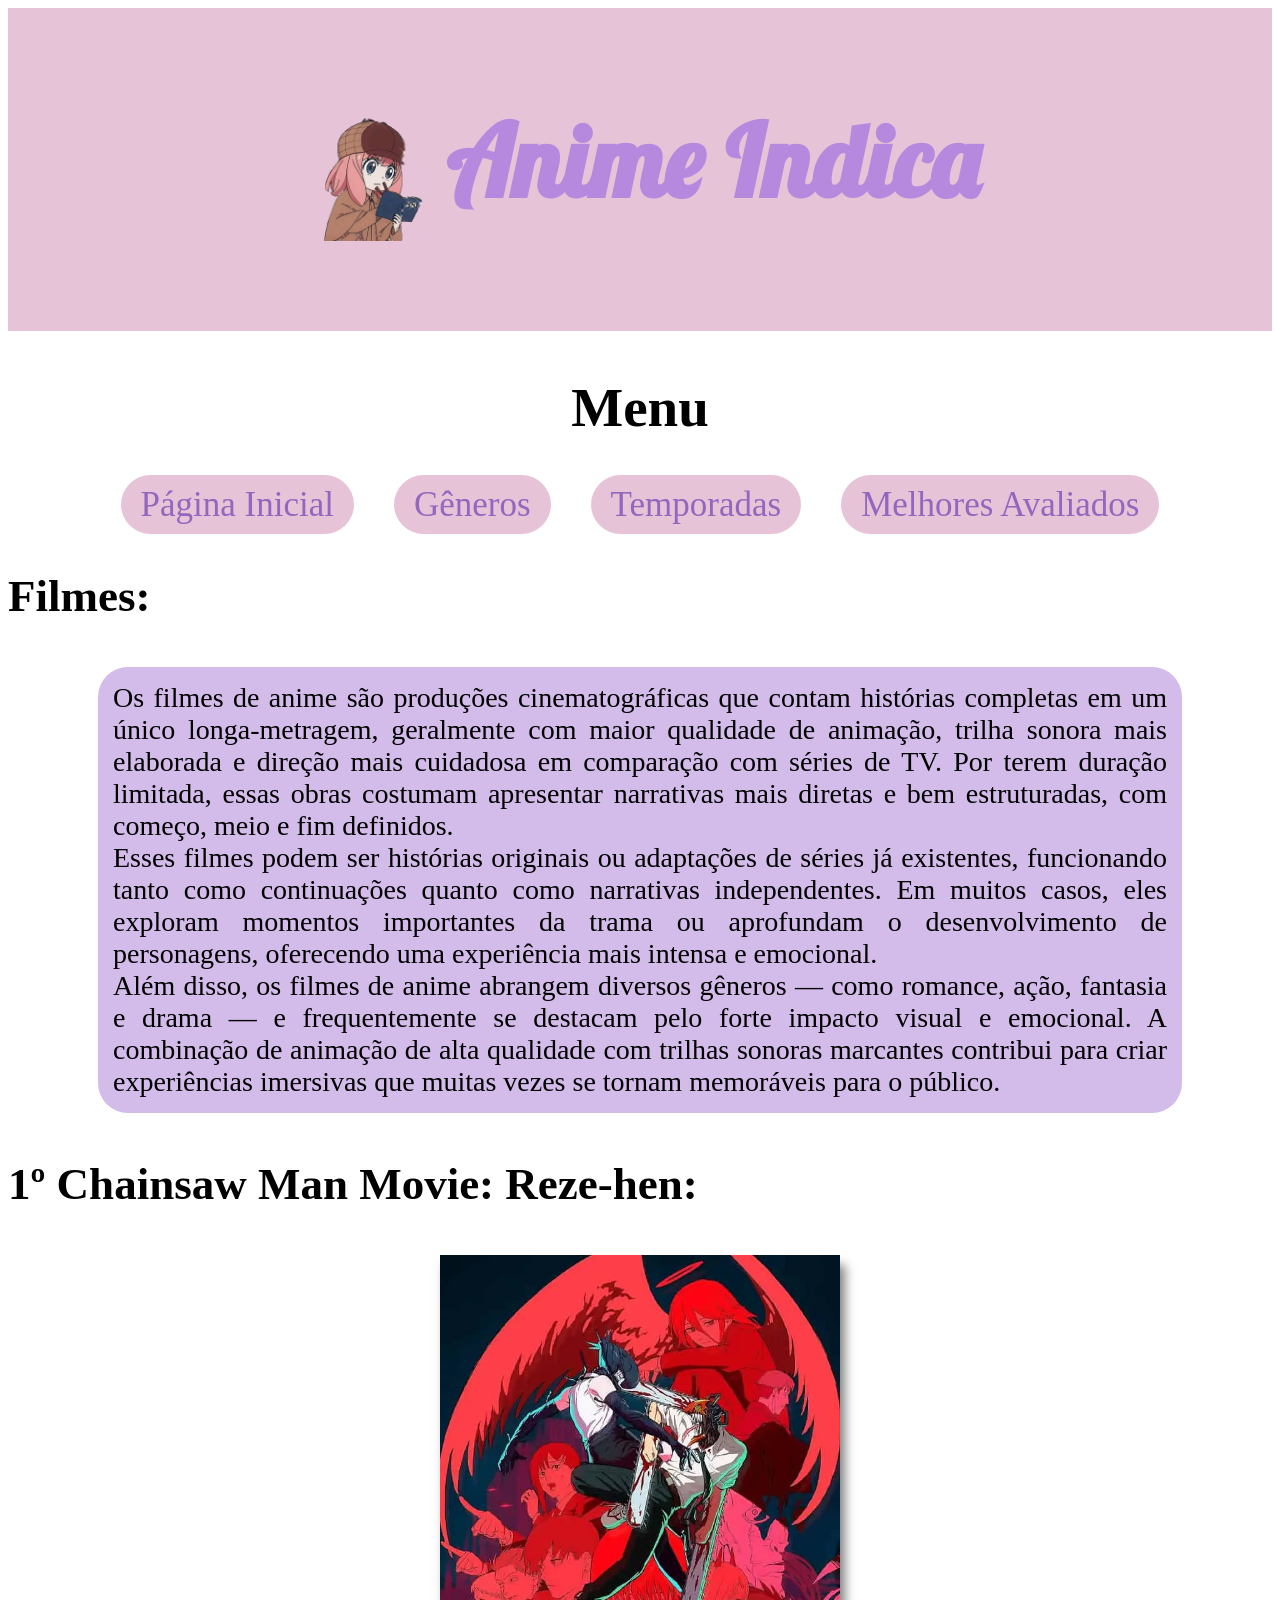
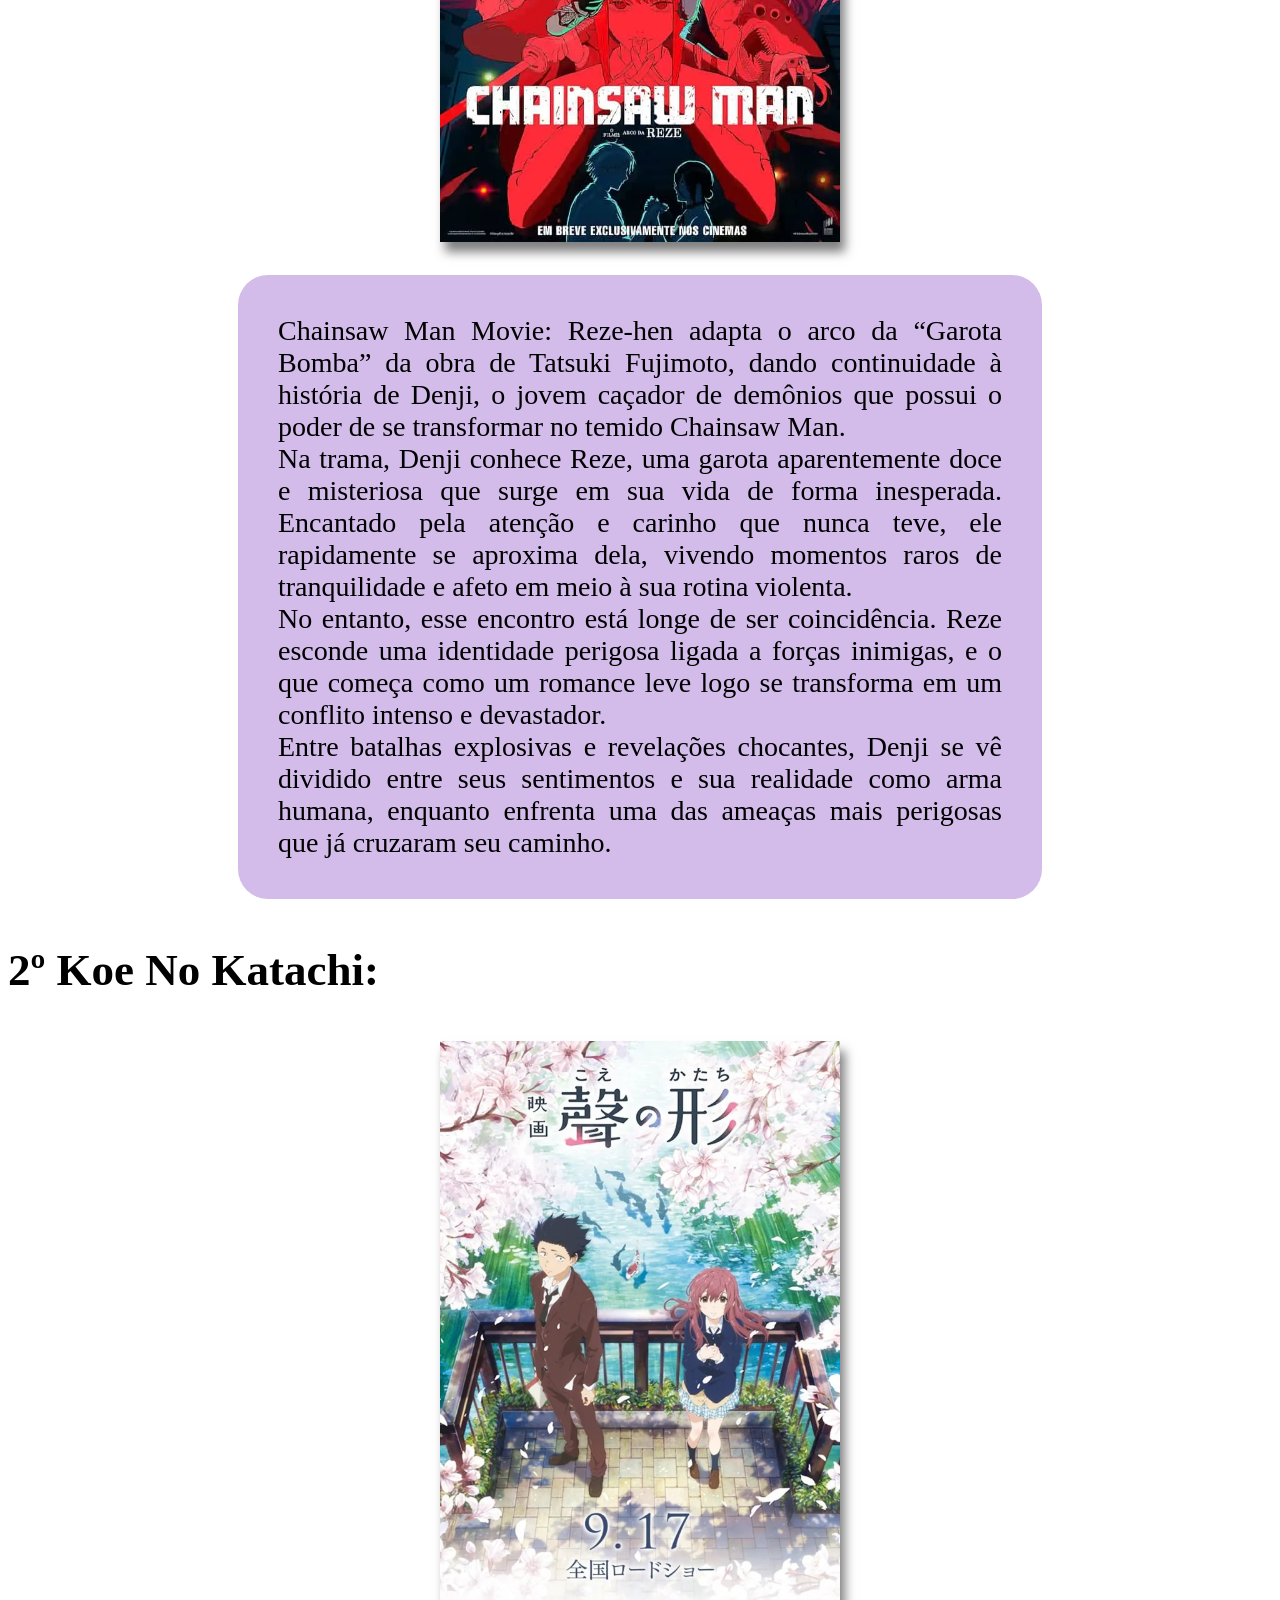
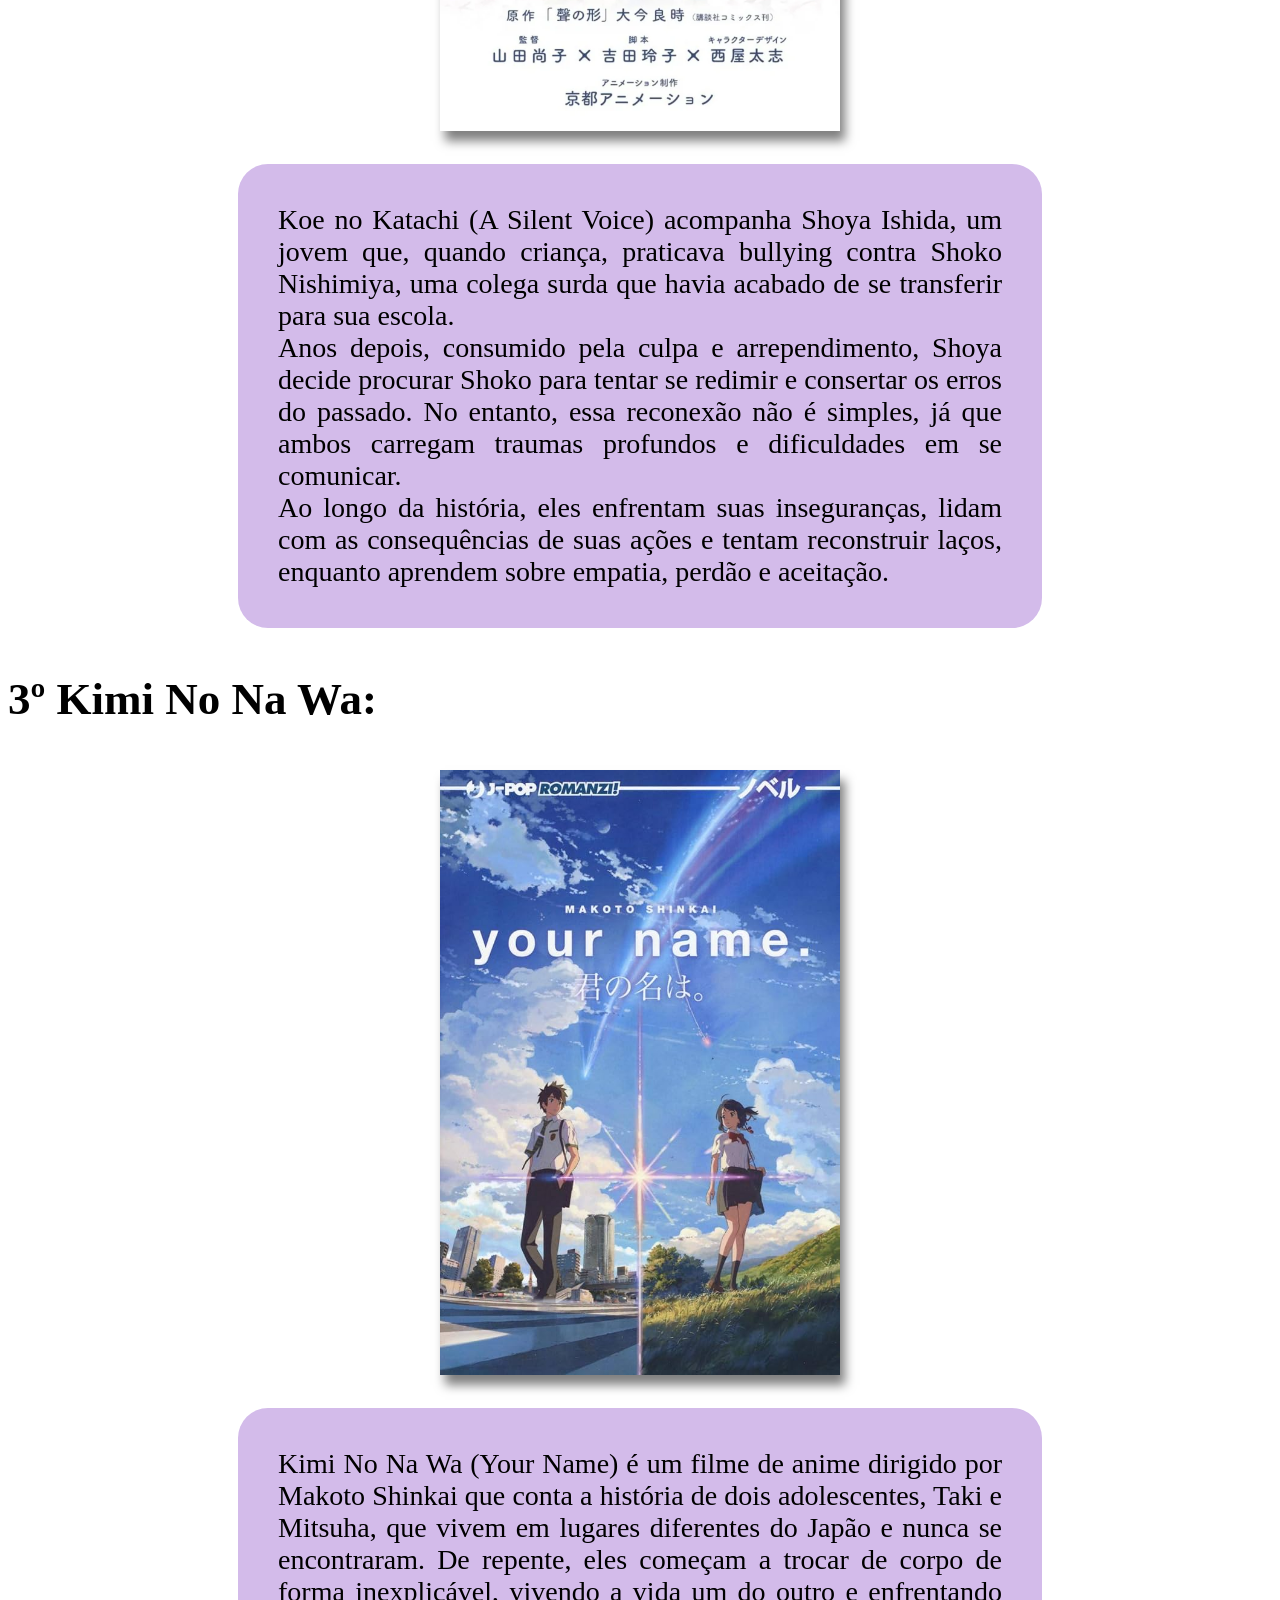
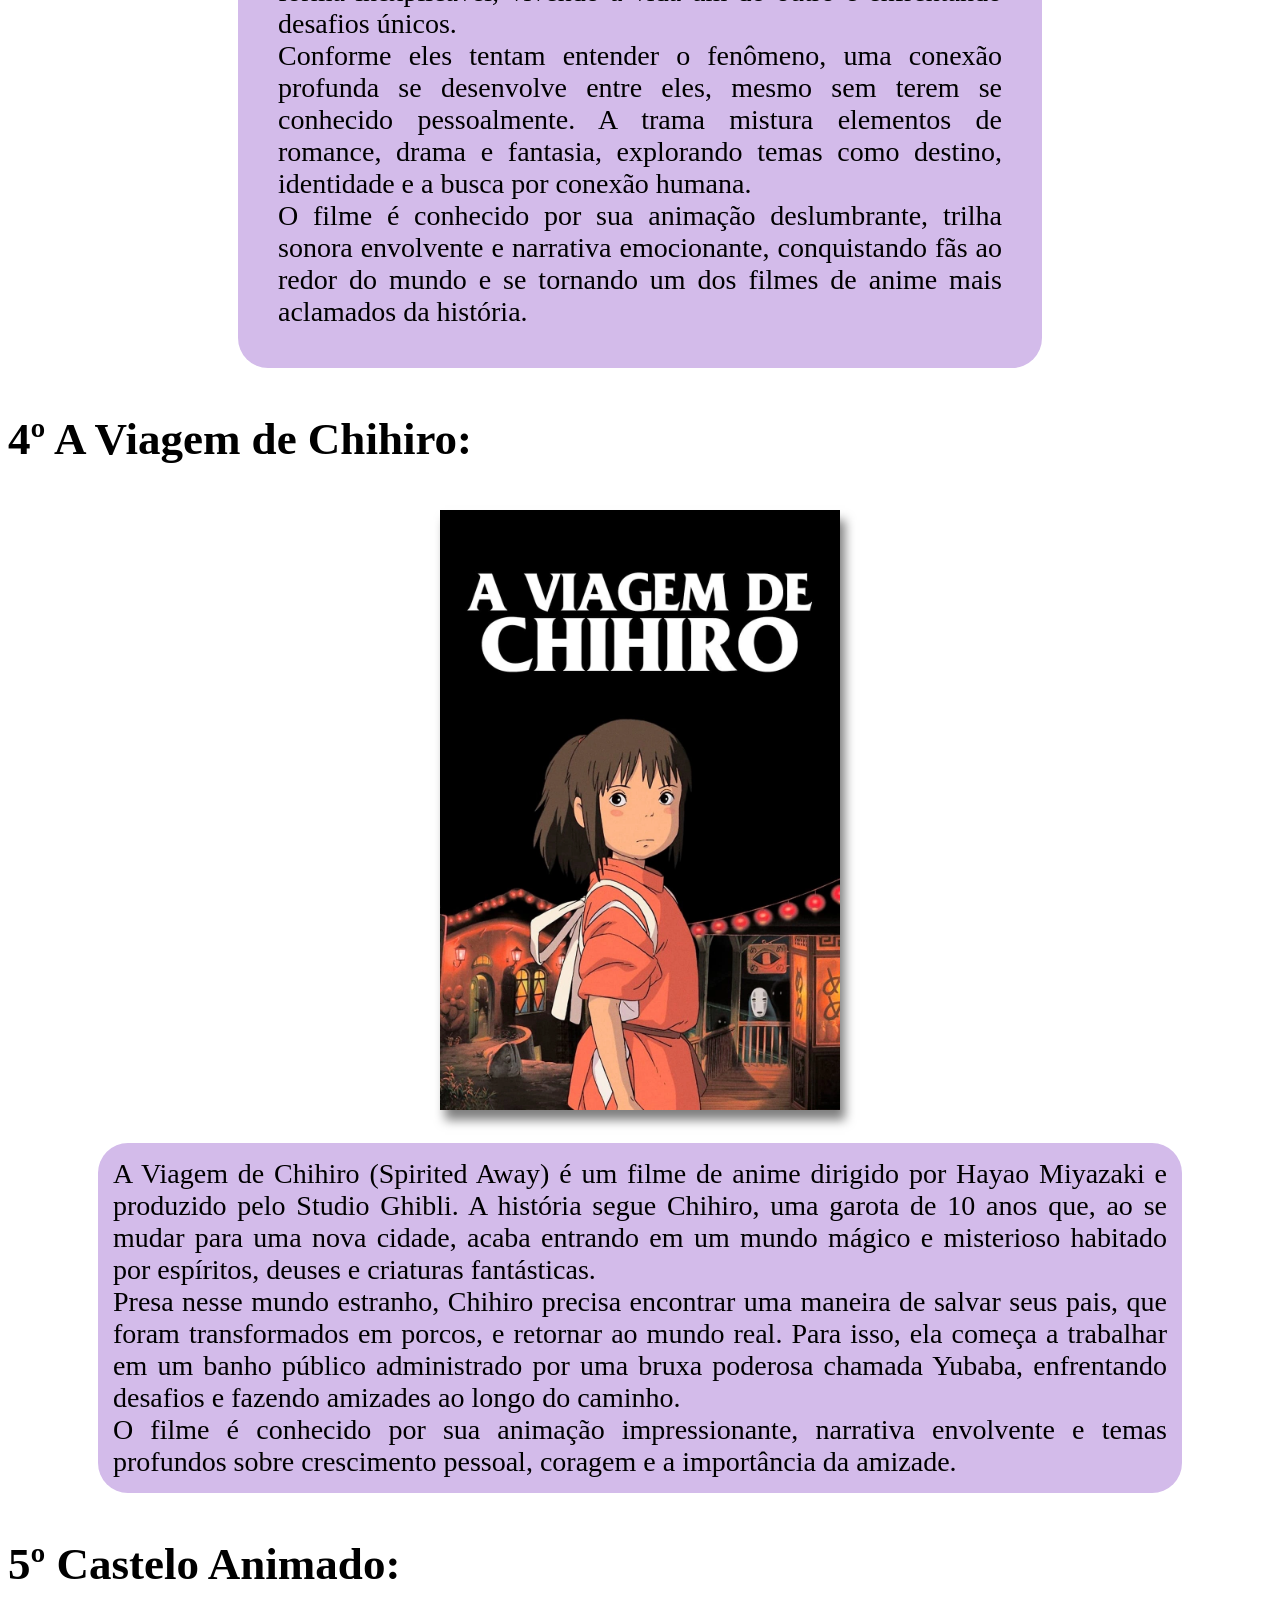
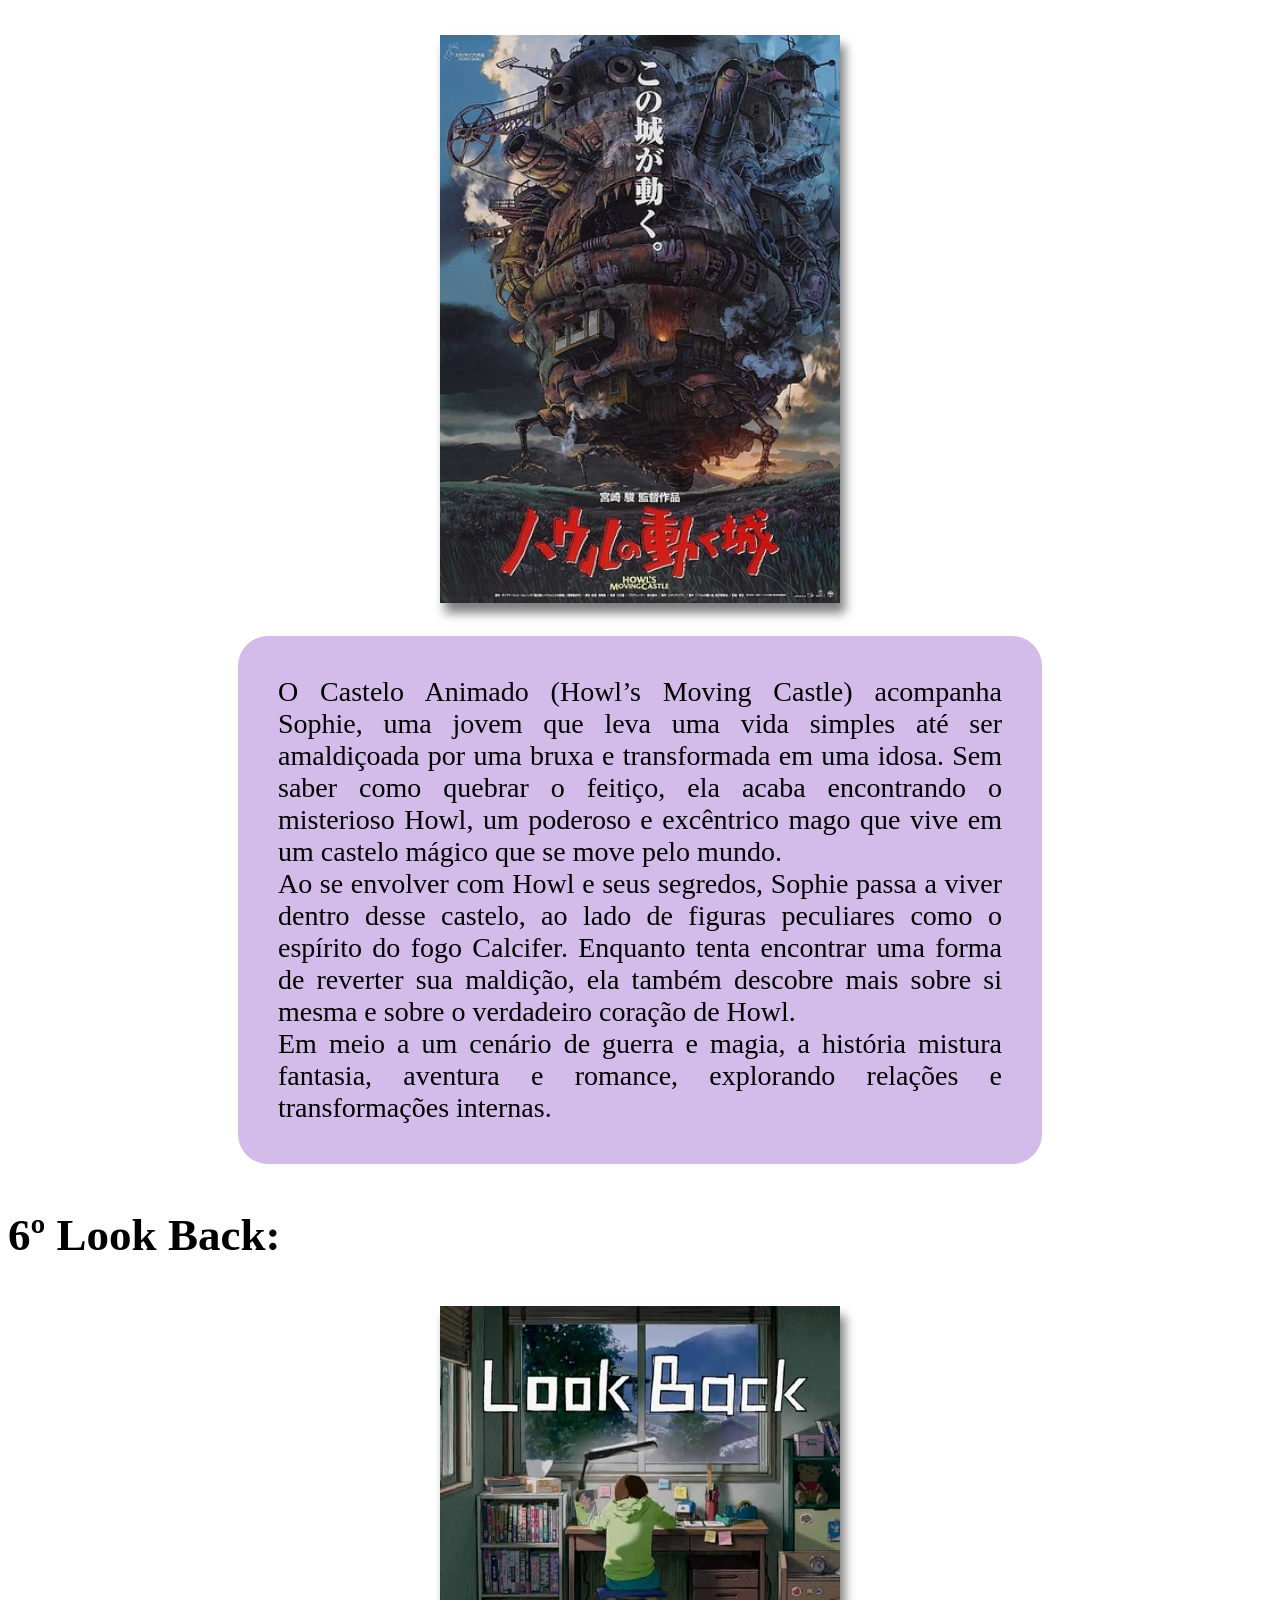
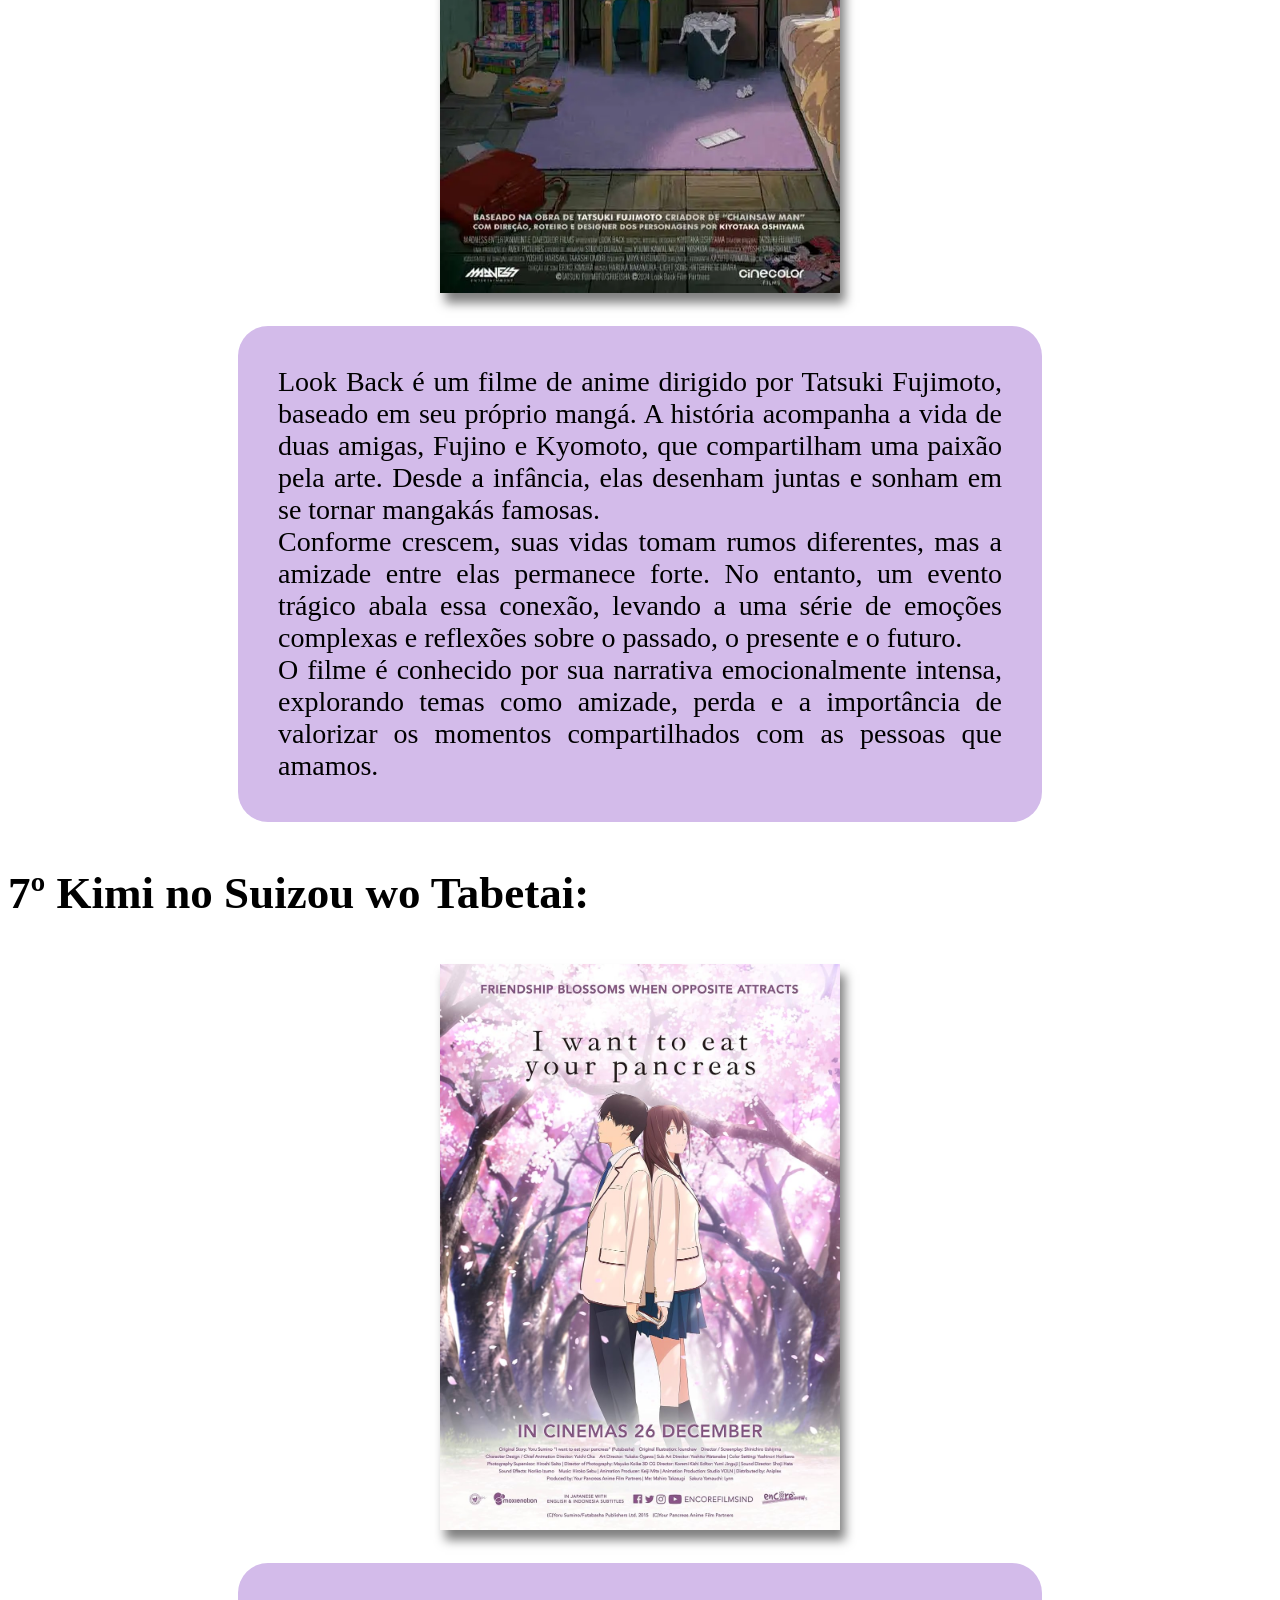
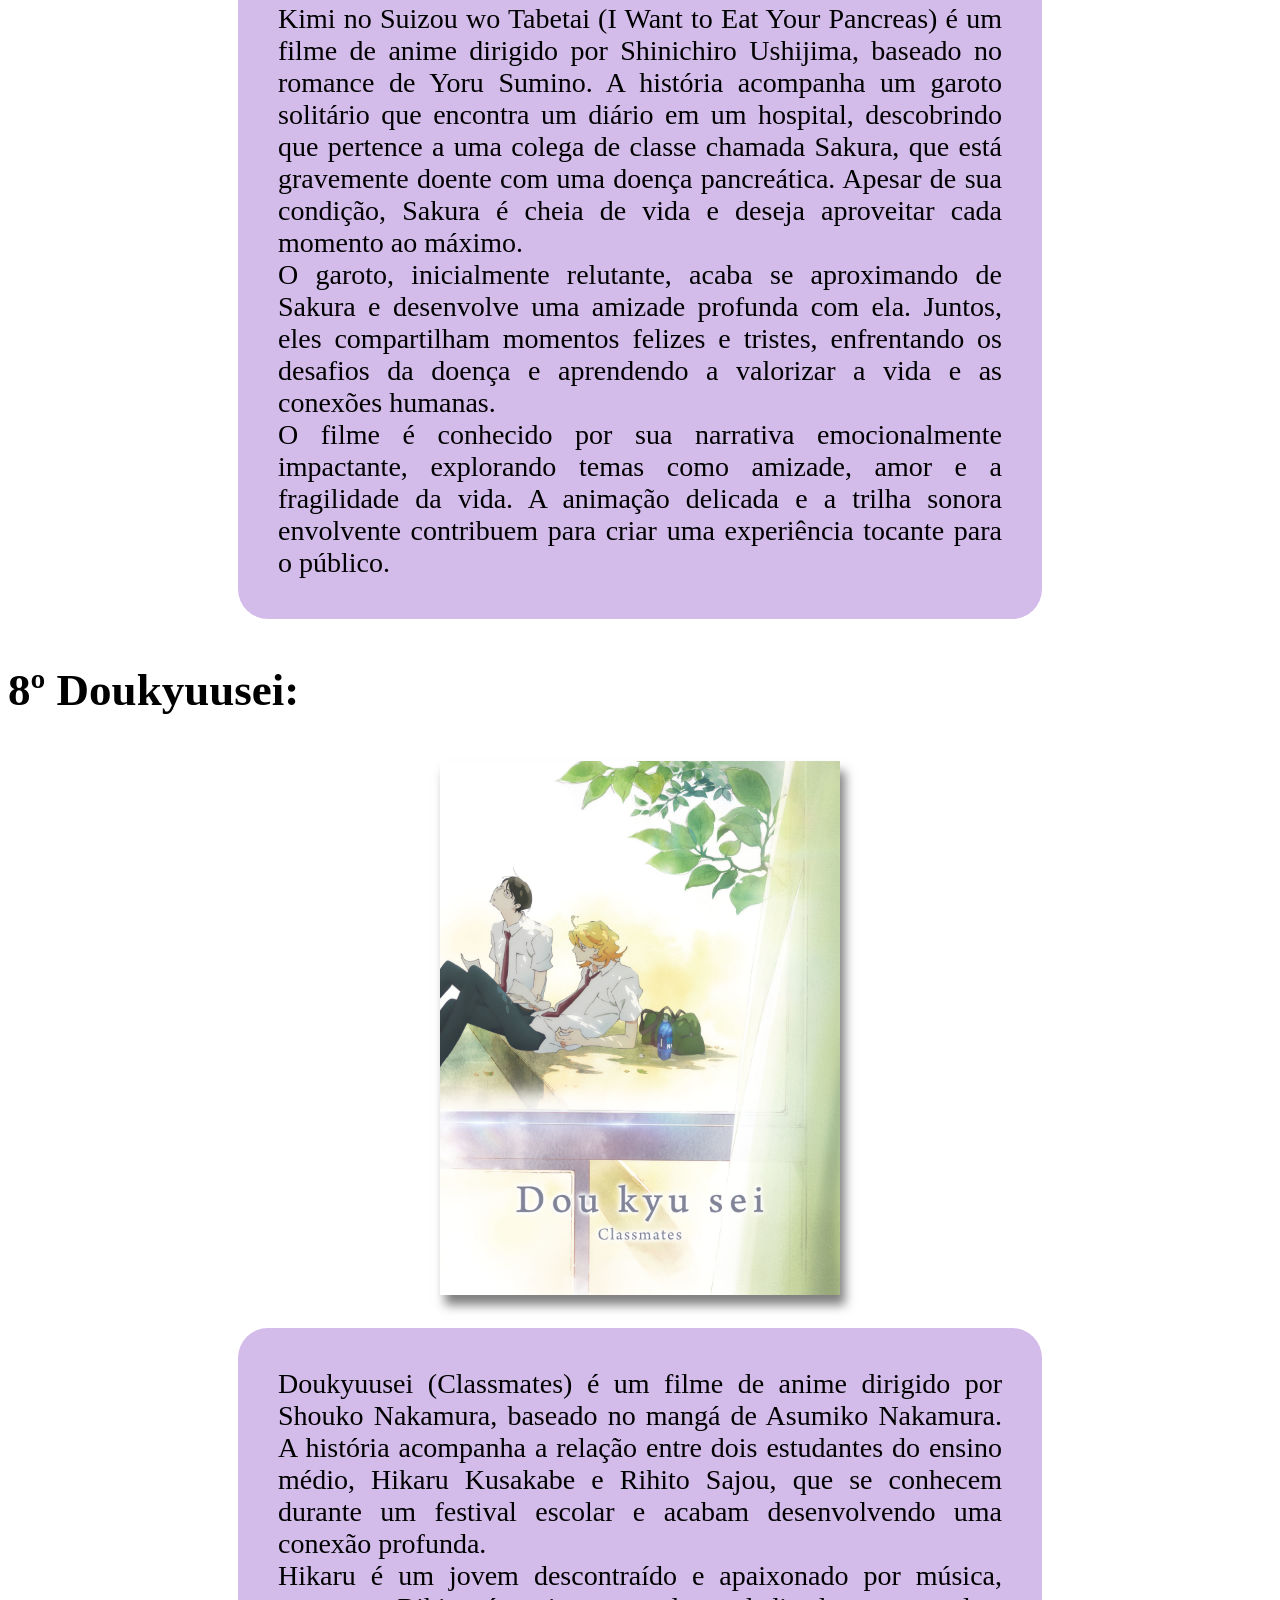
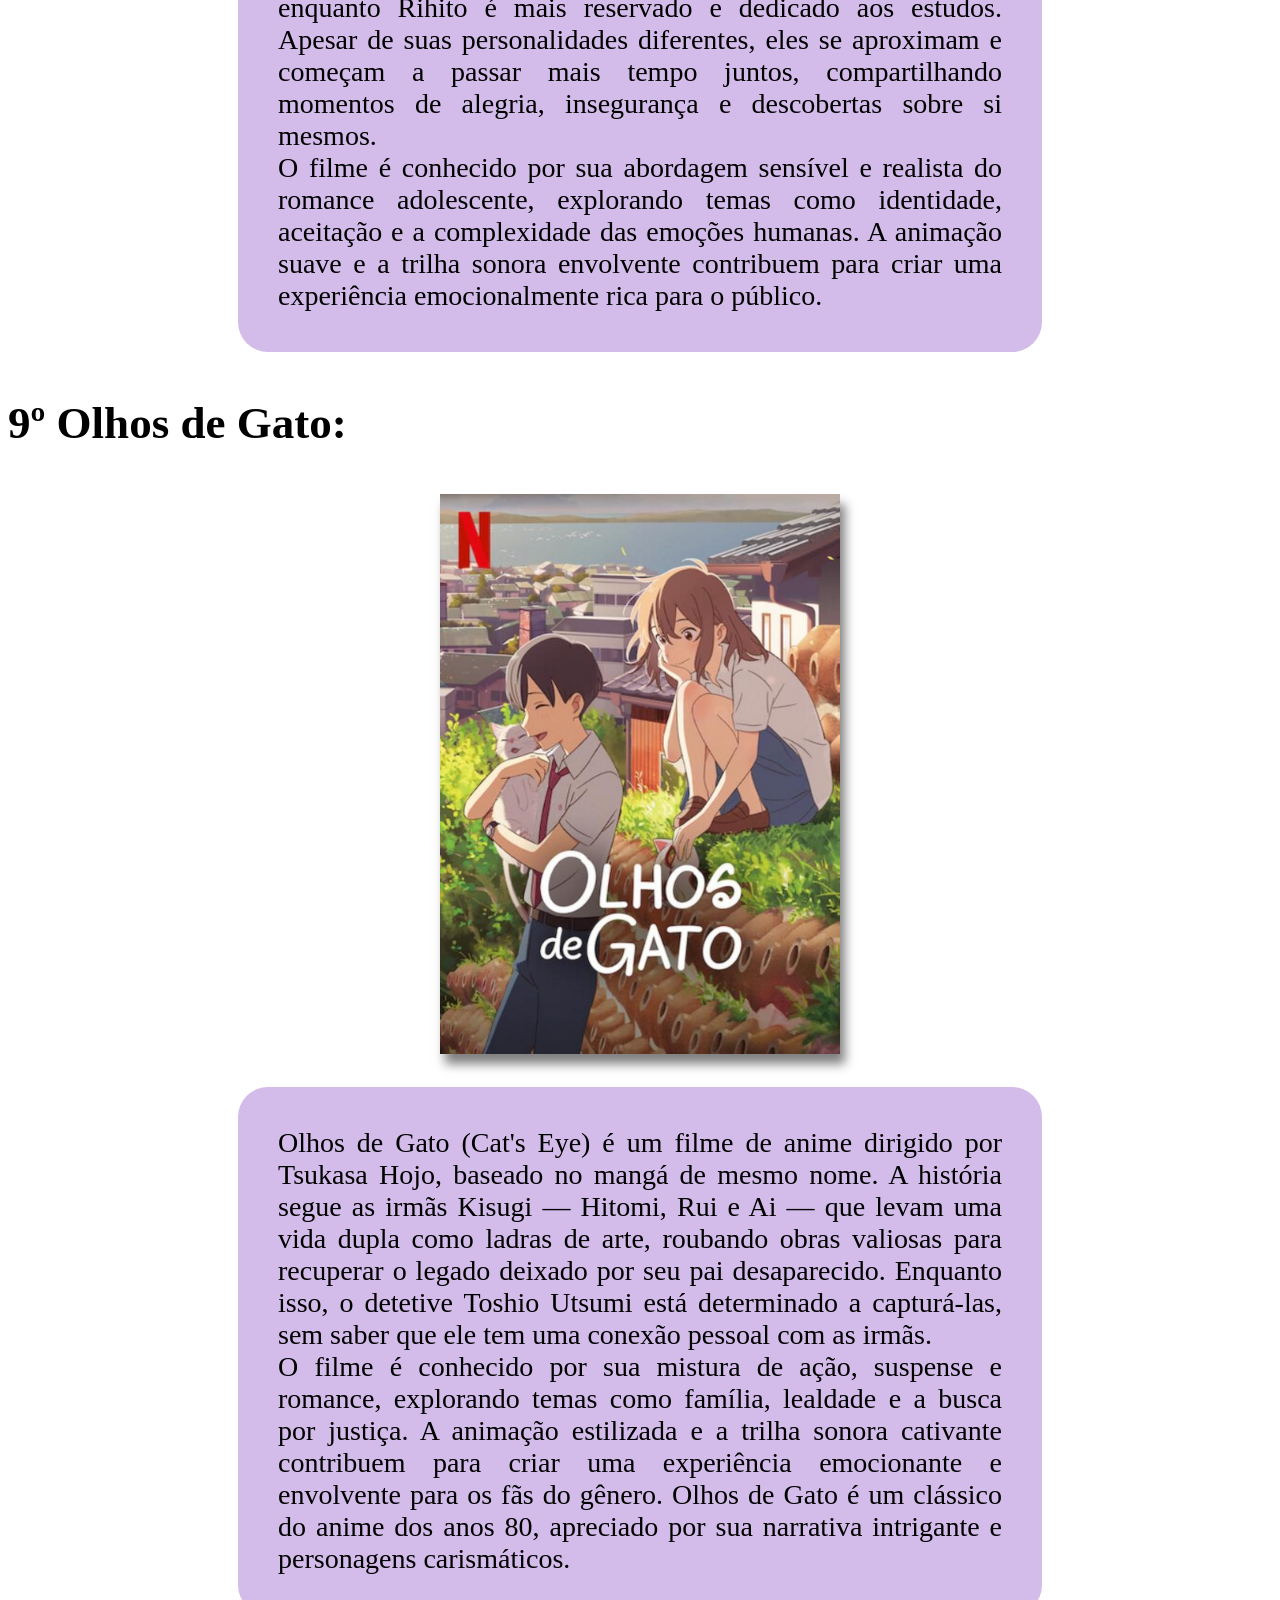
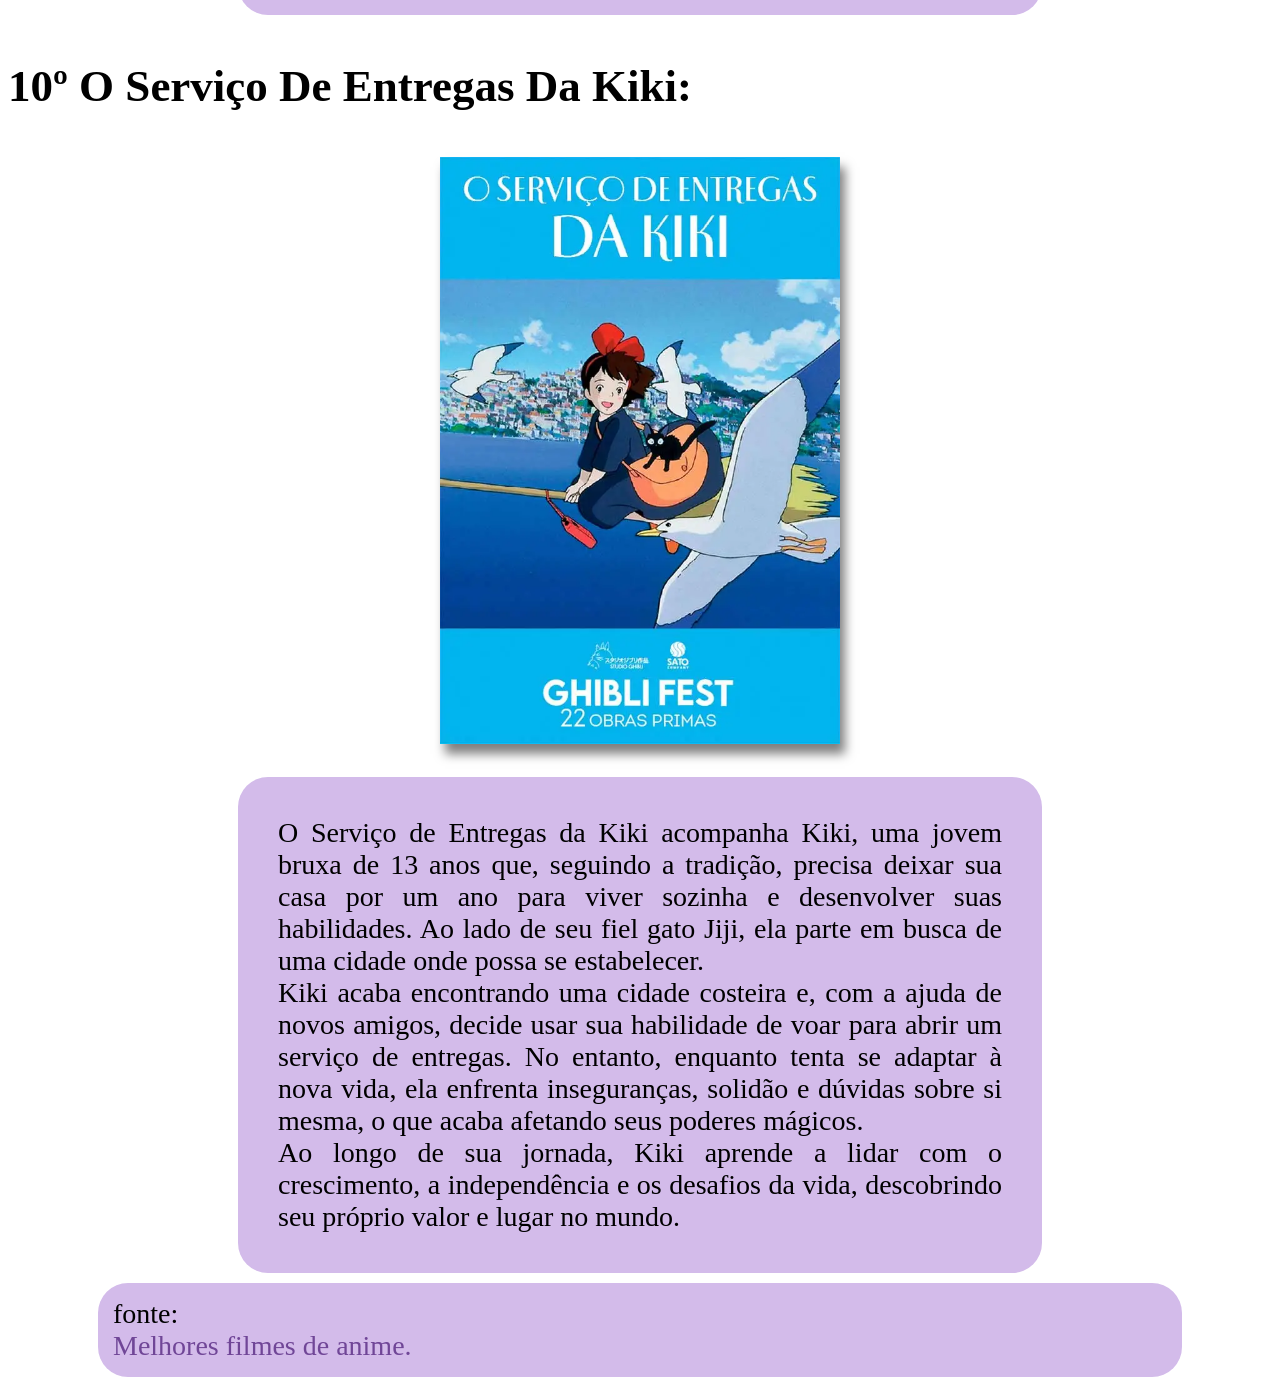
<file: filmes.html>
<!DOCTYPE html>
<html lang = "pt-Br">
  <head>
    <meta charset = "UTF-8">
    <meta name = "viewport" content = "width=device-width, initial-scale=1.0">
    <title>Anime Indica</title>
    <link rel="icon" href="imagem/Icon.png" sizes="32x32" type="image/png">
    <link href="https://fonts.googleapis.com/css2?family=Lobster&display=swap" rel="stylesheet">
    <link rel = "stylesheet" href = "estilo.css">
  </head>
  <body>
    <h1><img src="imagem/Icon.png" class="icon">Anime Indica</h1>
    <h2>Menu</h2>
      <ul class = "menu">
        <li><a href ='/index.html'>Página Inicial </a></li>
        <li><a href ='/generos.html'> Gêneros </a></li>
        <li><a href ='/temporadas.html'> Temporadas </a></li>
        <li><a href ='/avaliacao.html'> Melhores Avaliados </a></li>
      </ul>
      <h3>Filmes:</h3>
      <p> Os filmes de anime são produções cinematográficas que contam histórias completas em um único longa-metragem, geralmente 
        com maior qualidade de animação, trilha sonora mais elaborada e direção mais cuidadosa em comparação com séries de TV. Por 
        terem duração limitada, essas obras costumam apresentar narrativas mais diretas e bem estruturadas, com começo, meio e fim 
        definidos.<br>
         Esses filmes podem ser histórias originais ou adaptações de séries já existentes, funcionando tanto como continuações 
        quanto como narrativas independentes. Em muitos casos, eles exploram momentos importantes da trama ou aprofundam o 
        desenvolvimento de personagens, oferecendo uma experiência mais intensa e emocional.<br>
         Além disso, os filmes de anime abrangem diversos gêneros — como romance, ação, fantasia e drama — e frequentemente se 
         destacam pelo forte impacto visual e emocional. A combinação de animação de alta qualidade com trilhas sonoras marcantes 
         contribui para criar experiências imersivas que muitas vezes se tornam memoráveis para o público.<br>
    </p>
    <h3>1º Chainsaw Man Movie: Reze-hen:</h3>
    <img src="imagem/Chainsaw man.webp" alt="Chainsaw Man Movie: Reze-hen" class="img-ilustrativa"><br>
    <p class = "sinopse"> Chainsaw Man Movie: Reze-hen adapta o arco da “Garota Bomba” da obra de Tatsuki Fujimoto, dando 
      continuidade à história de Denji, o jovem caçador de demônios que possui o poder de se transformar no temido Chainsaw Man.<br>
       Na trama, Denji conhece Reze, uma garota aparentemente doce e misteriosa que surge em sua vida de forma inesperada. 
      Encantado pela atenção e carinho que nunca teve, ele rapidamente se aproxima dela, vivendo momentos raros de tranquilidade e
      afeto em meio à sua rotina violenta.<br>
       No entanto, esse encontro está longe de ser coincidência. Reze esconde uma identidade perigosa ligada a forças inimigas, e o
      que começa como um romance leve logo se transforma em um conflito intenso e devastador.<br>
       Entre batalhas explosivas e revelações chocantes, Denji se vê dividido entre seus sentimentos e sua realidade como arma 
      humana, enquanto enfrenta uma das ameaças mais perigosas que já cruzaram seu caminho.<br>
    </p>
    <h3>2º Koe No Katachi:</h3>
    <img src="imagem/katachi.webp" alt="Koe No Katachi" class="img-ilustrativa"><br>
    <p class = "sinopse"> Koe no Katachi (A Silent Voice) acompanha Shoya Ishida, um jovem que, quando criança, praticava bullying 
      contra Shoko Nishimiya, uma colega surda que havia acabado de se transferir para sua escola.<br>
       Anos depois, consumido pela culpa e arrependimento, Shoya decide procurar Shoko para tentar se redimir e consertar os erros 
      do passado. No entanto, essa reconexão não é simples, já que ambos carregam traumas profundos e dificuldades em se comunicar.<br>
       Ao longo da história, eles enfrentam suas inseguranças, lidam com as consequências de suas ações e tentam reconstruir laços, 
      enquanto aprendem sobre empatia, perdão e aceitação.<br>
    </p>
    <h3>3º Kimi No Na Wa:</h3>
    <img src="imagem/your-name.jpg" alt="Kimi No Na Wa" class="img-ilustrativa"><br>
    <p class = "sinopse"> Kimi No Na Wa (Your Name) é um filme de anime dirigido por Makoto Shinkai que conta a história de dois adolescentes, Taki e Mitsuha, 
       que vivem em lugares diferentes do Japão e nunca se encontraram. De repente, eles começam a trocar de corpo de forma inexplicável, 
       vivendo a vida um do outro e enfrentando desafios únicos.<br>
        Conforme eles tentam entender o fenômeno, uma conexão profunda se desenvolve entre eles, mesmo sem terem se conhecido pessoalmente. 
       A trama mistura elementos de romance, drama e fantasia, explorando temas como destino, identidade e a busca por conexão humana.<br>
        O filme é conhecido por sua animação deslumbrante, trilha sonora envolvente e narrativa emocionante, conquistando fãs ao redor do mundo e 
       se tornando um dos filmes de anime mais aclamados da história.<br>
    </p>
    <h3>4º A Viagem de Chihiro:</h3>
    <img src="imagem/chihiro.webp" alt="A Viagem de Chihiro" class="img-ilustrativa"><br>
    <p> A Viagem de Chihiro (Spirited Away) é um filme de anime dirigido por Hayao Miyazaki e produzido pelo Studio Ghibli. A 
      história segue Chihiro, uma garota de 10 anos que, ao se mudar para uma nova cidade, acaba entrando em um mundo mágico e 
      misterioso habitado por espíritos, deuses e criaturas fantásticas.<br>
        Presa nesse mundo estranho, Chihiro precisa encontrar uma maneira de salvar seus pais, que foram transformados em porcos, e 
      retornar ao mundo real. Para isso, ela começa a trabalhar em um banho público administrado por uma bruxa poderosa chamada 
      Yubaba, enfrentando desafios e fazendo amizades ao longo do caminho.<br>
        O filme é conhecido por sua animação impressionante, narrativa envolvente e temas profundos sobre crescimento pessoal, 
      coragem e a importância da amizade.<br>
    <h3>5º Castelo Animado:</h3>
    <img src="imagem/castelo.jpg" alt="Castelo Animado" class="img-ilustrativa"><br>
    <p class = "sinopse"> O Castelo Animado (Howl’s Moving Castle) acompanha Sophie, uma jovem que leva uma vida simples até ser 
      amaldiçoada por uma bruxa e transformada em uma idosa. Sem saber como quebrar o feitiço, ela acaba encontrando o misterioso 
      Howl, um poderoso e excêntrico mago que vive em um castelo mágico que se move pelo mundo.<br>
       Ao se envolver com Howl e seus segredos, Sophie passa a viver dentro desse castelo, ao lado de figuras peculiares como o 
      espírito do fogo Calcifer. Enquanto tenta encontrar uma forma de reverter sua maldição, ela também descobre mais sobre si 
      mesma e sobre o verdadeiro coração de Howl.<br>
       Em meio a um cenário de guerra e magia, a história mistura fantasia, aventura e romance, explorando relações e 
      transformações internas.<br>
    </p>
    <h3>6º Look Back:</h3>
    <img src="imagem/look.webp" alt="Look Back" class="img-ilustrativa"><br>
    <p class = "sinopse"> Look Back é um filme de anime dirigido por Tatsuki Fujimoto, baseado em seu próprio mangá. A história acompanha a vida de duas amigas, 
       Fujino e Kyomoto, que compartilham uma paixão pela arte. Desde a infância, elas desenham juntas e sonham em se tornar mangakás famosas.<br>
        Conforme crescem, suas vidas tomam rumos diferentes, mas a amizade entre elas permanece forte. No entanto, um evento trágico abala essa 
       conexão, levando a uma série de emoções complexas e reflexões sobre o passado, o presente e o futuro.<br>
        O filme é conhecido por sua narrativa emocionalmente intensa, explorando temas como amizade, perda e a importância de valorizar os momentos 
       compartilhados com as pessoas que amamos.<br>
    </p>
    <h3>7º Kimi no Suizou wo Tabetai:</h3>
    <img src="imagem/pancreas.jpg" alt="Kimi no Suizou wo Tabetai" class="img-ilustrativa"><br>
    <p class = "sinopse"> Kimi no Suizou wo Tabetai (I Want to Eat Your Pancreas) é um filme de anime dirigido por Shinichiro Ushijima, baseado no 
      romance de Yoru Sumino. A história acompanha um garoto solitário que encontra um diário em um hospital, descobrindo que 
      pertence a uma colega de classe chamada Sakura, que está gravemente doente com uma doença pancreática. Apesar de sua condição, 
      Sakura é cheia de vida e deseja aproveitar cada momento ao máximo.<br>
       O garoto, inicialmente relutante, acaba se aproximando de Sakura e desenvolve uma amizade profunda com ela. Juntos, eles 
      compartilham momentos felizes e tristes, enfrentando os desafios da doença e aprendendo a valorizar a vida e as conexões 
      humanas.<br>
       O filme é conhecido por sua narrativa emocionalmente impactante, explorando temas como amizade, amor e a fragilidade da vida. 
      A animação delicada e a trilha sonora envolvente contribuem para criar uma experiência tocante para o público.<br>
    </p>
    <h3>8º Doukyuusei:</h3>
    <img src="imagem/doukyusei.jpg" alt="Doukyuusei" class="img-ilustrativa"><br>
    <p class = "sinopse"> Doukyuusei (Classmates) é um filme de anime dirigido por Shouko Nakamura, baseado no mangá de Asumiko Nakamura. A história 
      acompanha a relação entre dois estudantes do ensino médio, Hikaru Kusakabe e Rihito Sajou, que se conhecem durante um festival 
      escolar e acabam desenvolvendo uma conexão profunda.<br>
       Hikaru é um jovem descontraído e apaixonado por música, enquanto Rihito é mais reservado e dedicado aos estudos. Apesar de suas 
      personalidades diferentes, eles se aproximam e começam a passar mais tempo juntos, compartilhando momentos de alegria, insegurança e 
      descobertas sobre si mesmos.<br>
       O filme é conhecido por sua abordagem sensível e realista do romance adolescente, explorando temas como identidade, aceitação e a 
      complexidade das emoções humanas. A animação suave e a trilha sonora envolvente contribuem para criar uma experiência emocionalmente 
      rica para o público.<br>
    </p>
    <h3>9º Olhos de Gato:</h3>
    <img src="imagem/gato.jpg" alt="Olhos de Gato" class="img-ilustrativa"><br>
    <p class = "sinopse"> Olhos de Gato (Cat's Eye) é um filme de anime dirigido por Tsukasa Hojo, baseado no mangá de mesmo nome. A história segue as 
      irmãs Kisugi — Hitomi, Rui e Ai — que levam uma vida dupla como ladras de arte, roubando obras valiosas para recuperar o legado 
      deixado por seu pai desaparecido. Enquanto isso, o detetive Toshio Utsumi está determinado a capturá-las, sem saber que ele tem uma 
      conexão pessoal com as irmãs.<br>
       O filme é conhecido por sua mistura de ação, suspense e romance, explorando temas como família, lealdade e a busca por justiça. A 
      animação estilizada e a trilha sonora cativante contribuem para criar uma experiência emocionante e envolvente para os fãs do gênero. 
      Olhos de Gato é um clássico do anime dos anos 80, apreciado por sua narrativa intrigante e personagens carismáticos.<br>
    </p>
    <h3>10º O Serviço De Entregas Da Kiki:</h3>
    <img src="imagem/kiki.webp" alt="O Serviço De Entregas Da Kiki" class="img-ilustrativa"><br>
    <p class = "sinopse"> O Serviço de Entregas da Kiki acompanha Kiki, uma jovem bruxa de 13 anos que, seguindo a tradição, 
      precisa deixar sua casa por um ano para viver sozinha e desenvolver suas habilidades. Ao lado de seu fiel gato Jiji, ela 
      parte em busca de uma cidade onde possa se estabelecer.<br>
       Kiki acaba encontrando uma cidade costeira e, com a ajuda de novos amigos, decide usar sua habilidade de voar para abrir um 
      serviço de entregas. No entanto, enquanto tenta se adaptar à nova vida, ela enfrenta inseguranças, solidão e dúvidas sobre si 
      mesma, o que acaba afetando seus poderes mágicos.<br>
       Ao longo de sua jornada, Kiki aprende a lidar com o crescimento, a independência e os desafios da vida, descobrindo seu 
      próprio valor e lugar no mundo.<br>
    </p>
    <p>fonte:<br><a href = "https://myanimelist.net/topanime.php?type=movie" class = "fonte">Melhores filmes de anime.</a></p>
  </body>
</html>
</file>
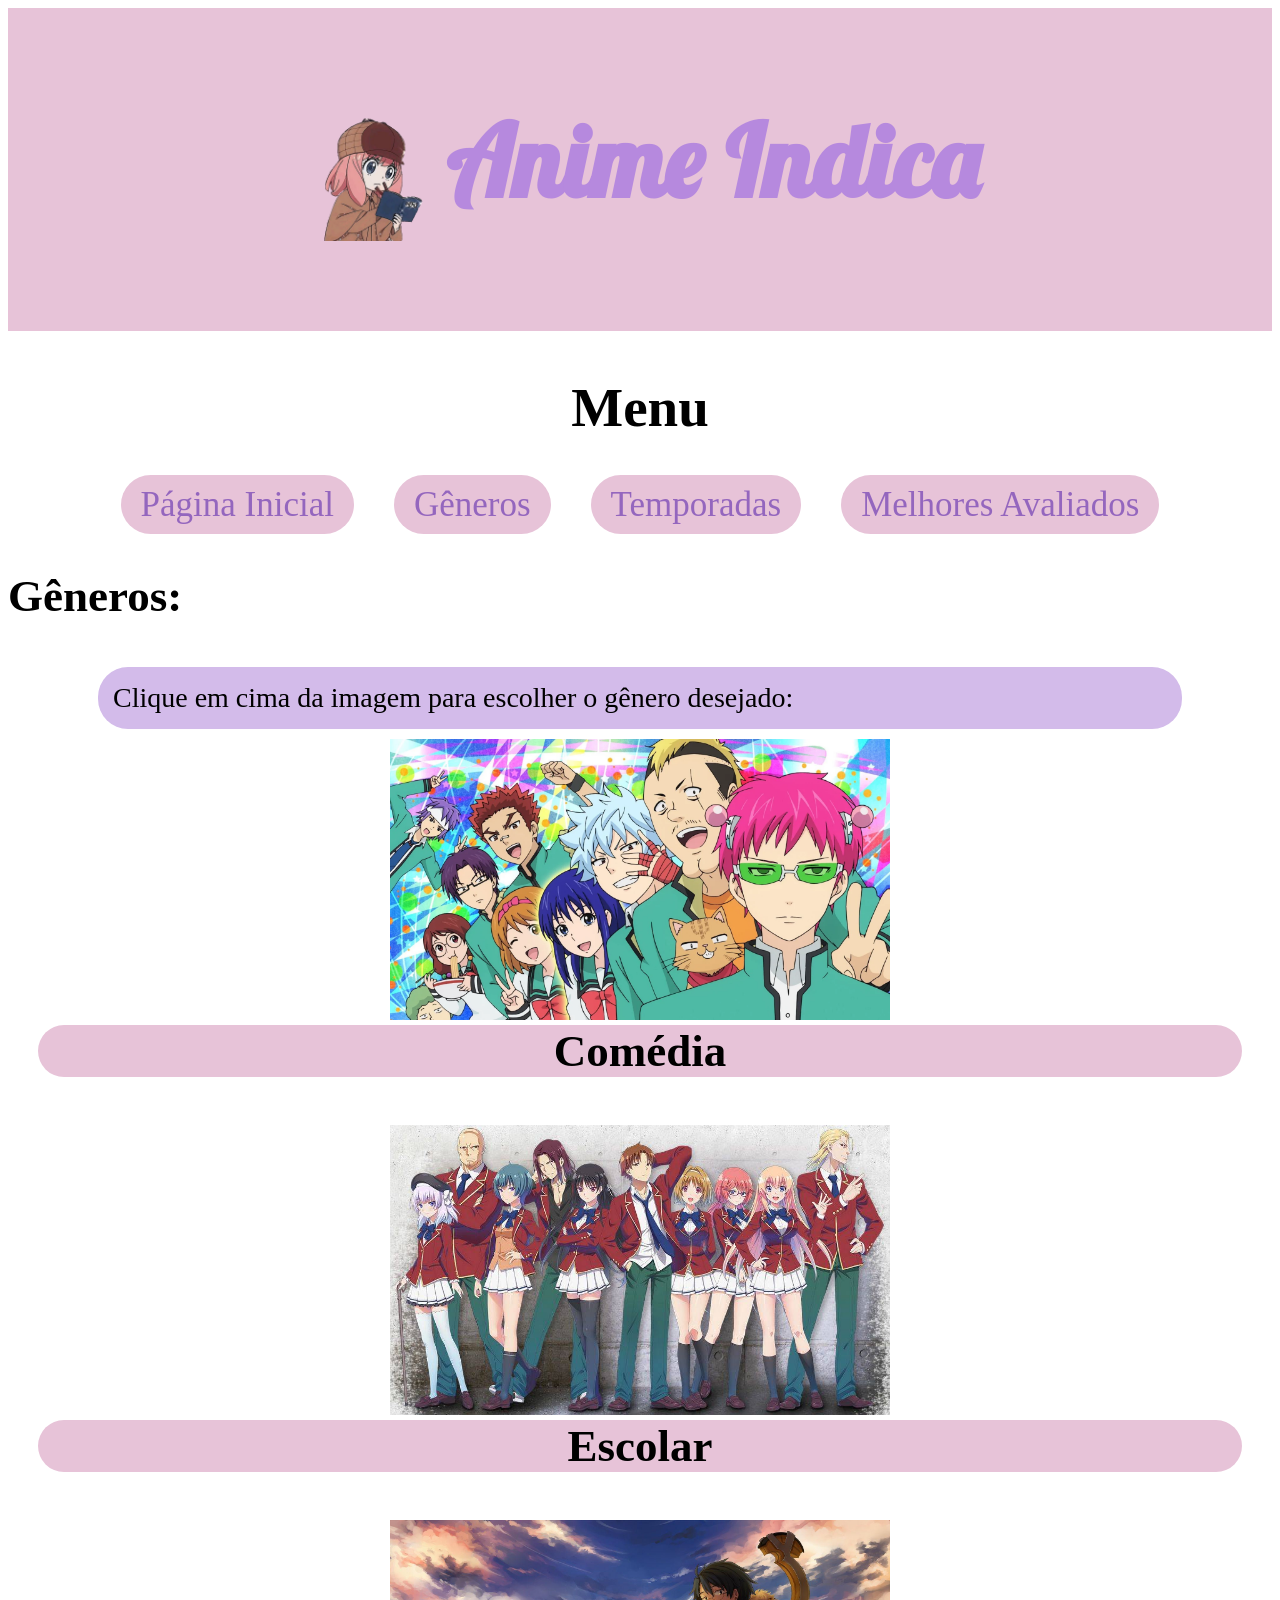
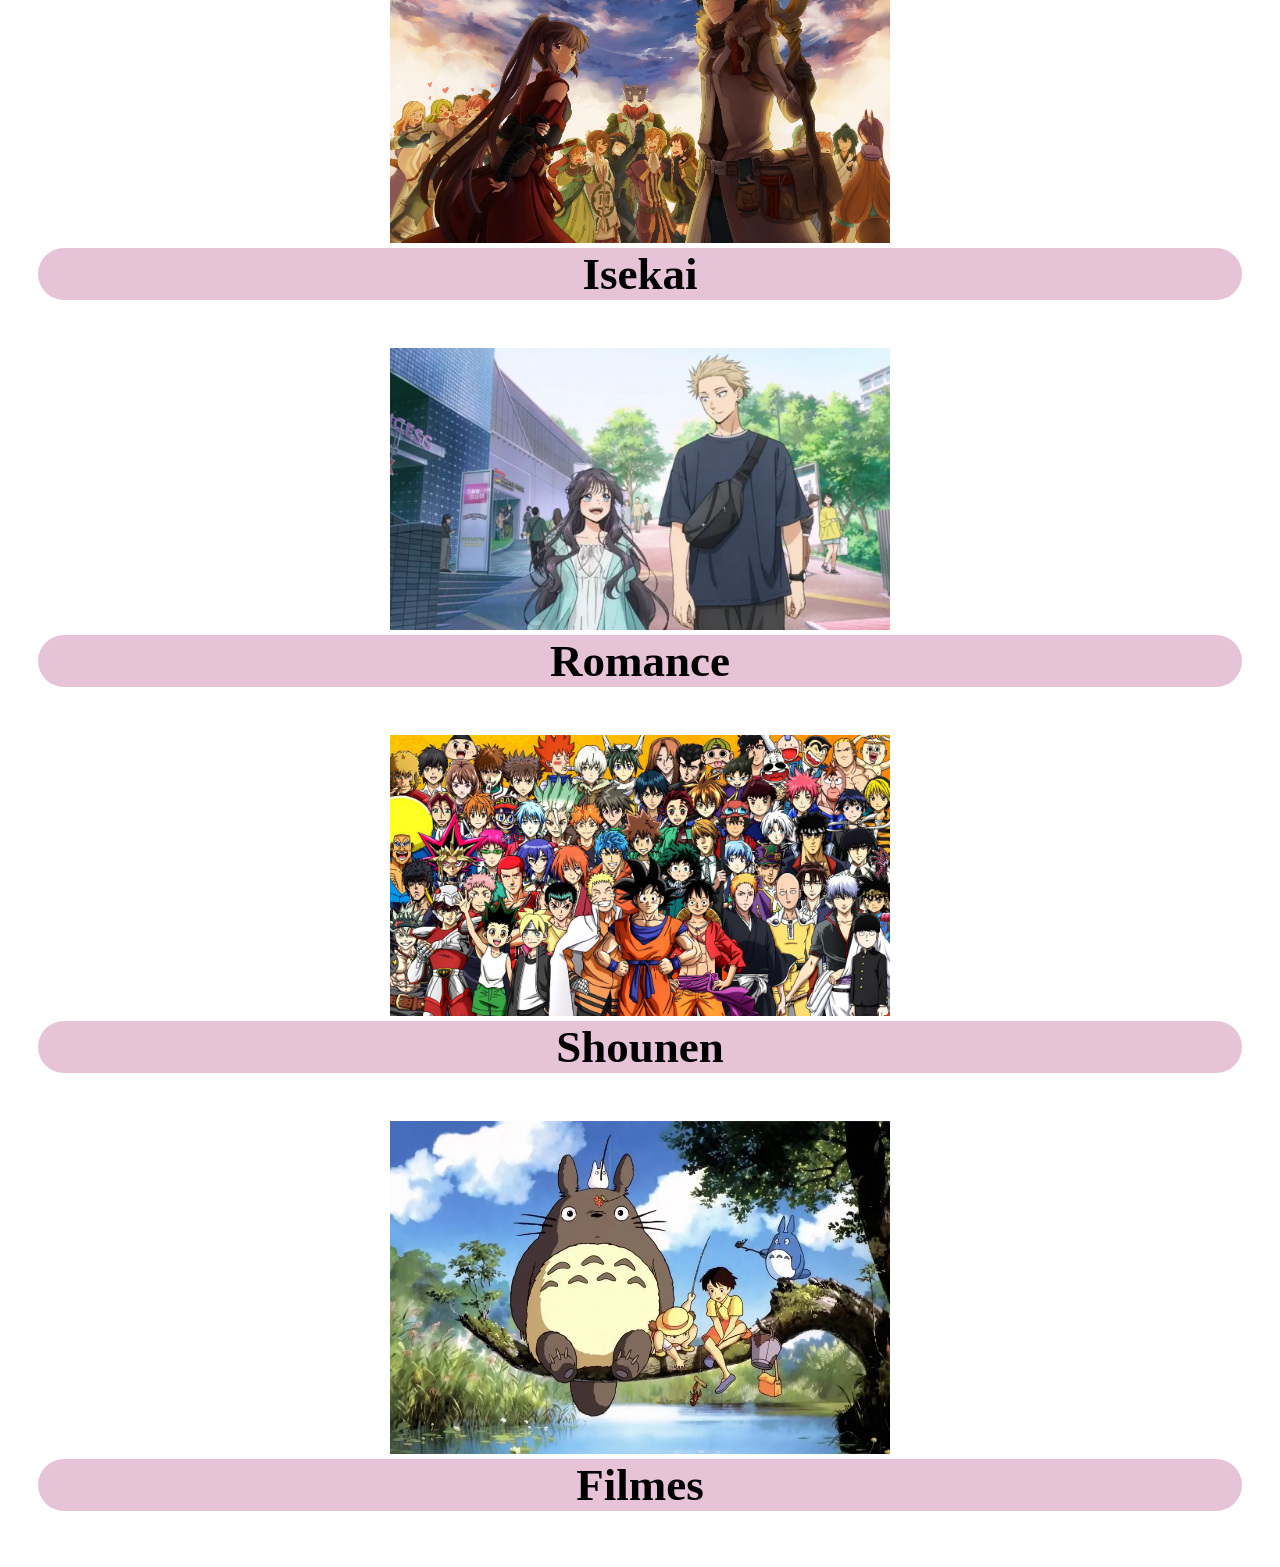
<file: generos.html>
<!DOCTYPE html>
<html lang = "pt-Br">
  <head>
    <meta charset = "UTF-8">
    <meta name = "viewport" content = "width=device-width, initial-scale=1.0">
    <title>Gêneros</title>
    <link rel="icon" href="imagem/Icon.png" sizes="32x32" type="image/png">
    <link href="https://fonts.googleapis.com/css2?family=Lobster&display=swap" rel="stylesheet">
    <link rel = "stylesheet" href = "estilo.css">
  </head>
  <body>
    <h1><img src="imagem/Icon.png" class="icon">Anime Indica</h1>
    <h2>Menu</h2>
      <ul class = "menu">
        <li><a href ='/index.html'>Página Inicial </a></li>
        <li><a href ='/generos.html'> Gêneros </a></li>
        <li><a href ='/temporadas.html'> Temporadas </a></li>
        <li><a href ='/avaliacao.html'> Melhores Avaliados </a></li>
      </ul>
    <h3>Gêneros:</h3>
    <p background-color: #D3BBEA >Clique em cima da imagem para escolher o gênero desejado:</p>
    <a href = '/comedia.html'><img src = "imagem/Comédia.webp" alt = "comédia" class = "img-genero"></a>
    <h3 class = "genero">Comédia</h3><br>
    <a href = '/escolar.html'><img src = "imagem/Escolar.jpg" alt = "escolar" class = "img-genero"></a>
    <h3 class = "genero">Escolar</h3><br>
    <a href = '/isekai.html'><img src = "imagem/Isekai.jpeg" alt = "isekai" class = "img-genero"></a>
    <h3 class = "genero">Isekai</h3><br>
    <a href = '/romance.html'><img src = "imagem/Romance.jpg" alt = "romance" class = "img-genero"></a>
    <h3 class = "genero">Romance</h3><br>
    <a href = '/shounem.html'><img src = "imagem/Shounen.jpg" alt = "shounen" class = "img-genero"></a>
    <h3 class = "genero">Shounen</h3><br>
    <a href = '/filmes.html'><img src = "imagem/Filmes.webp" alt = "filmes" class = "img-genero"></a>
    <h3 class = "genero">Filmes</h3><br>
  </body>
</html>
</file>
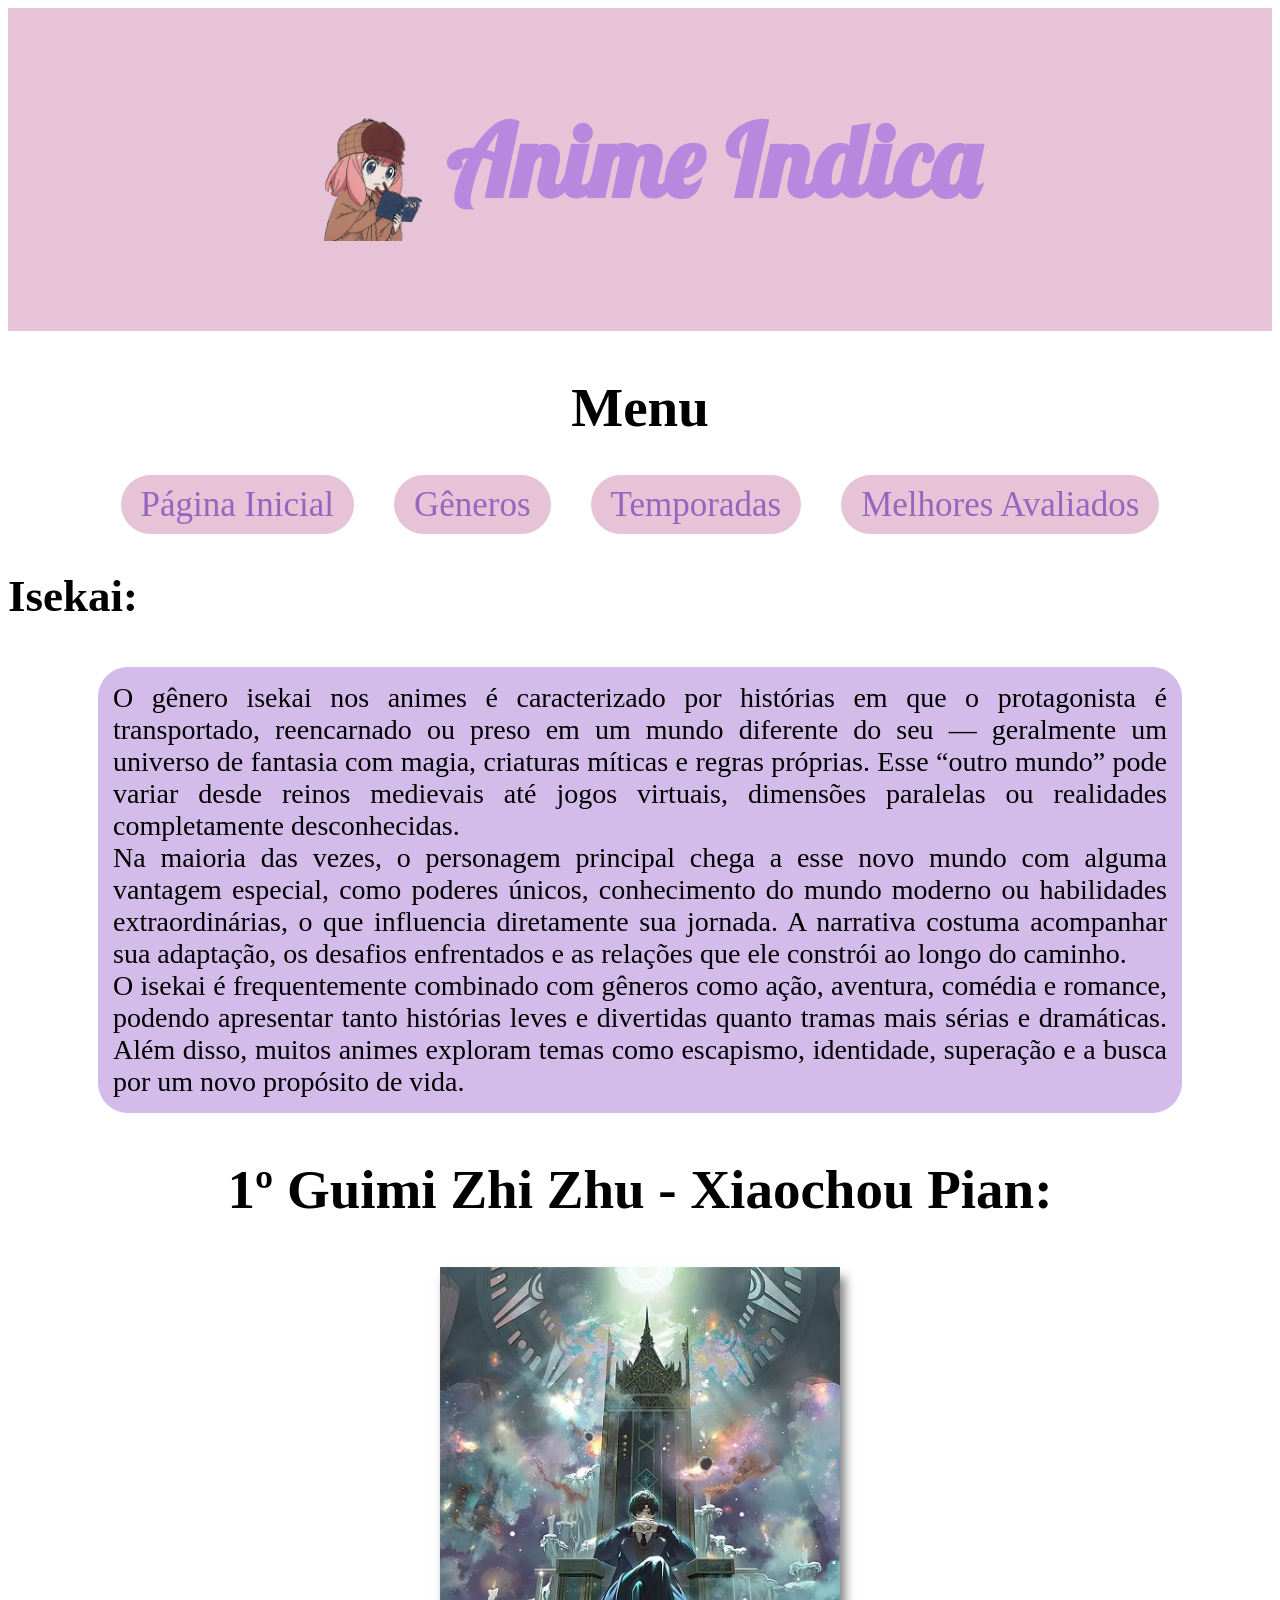
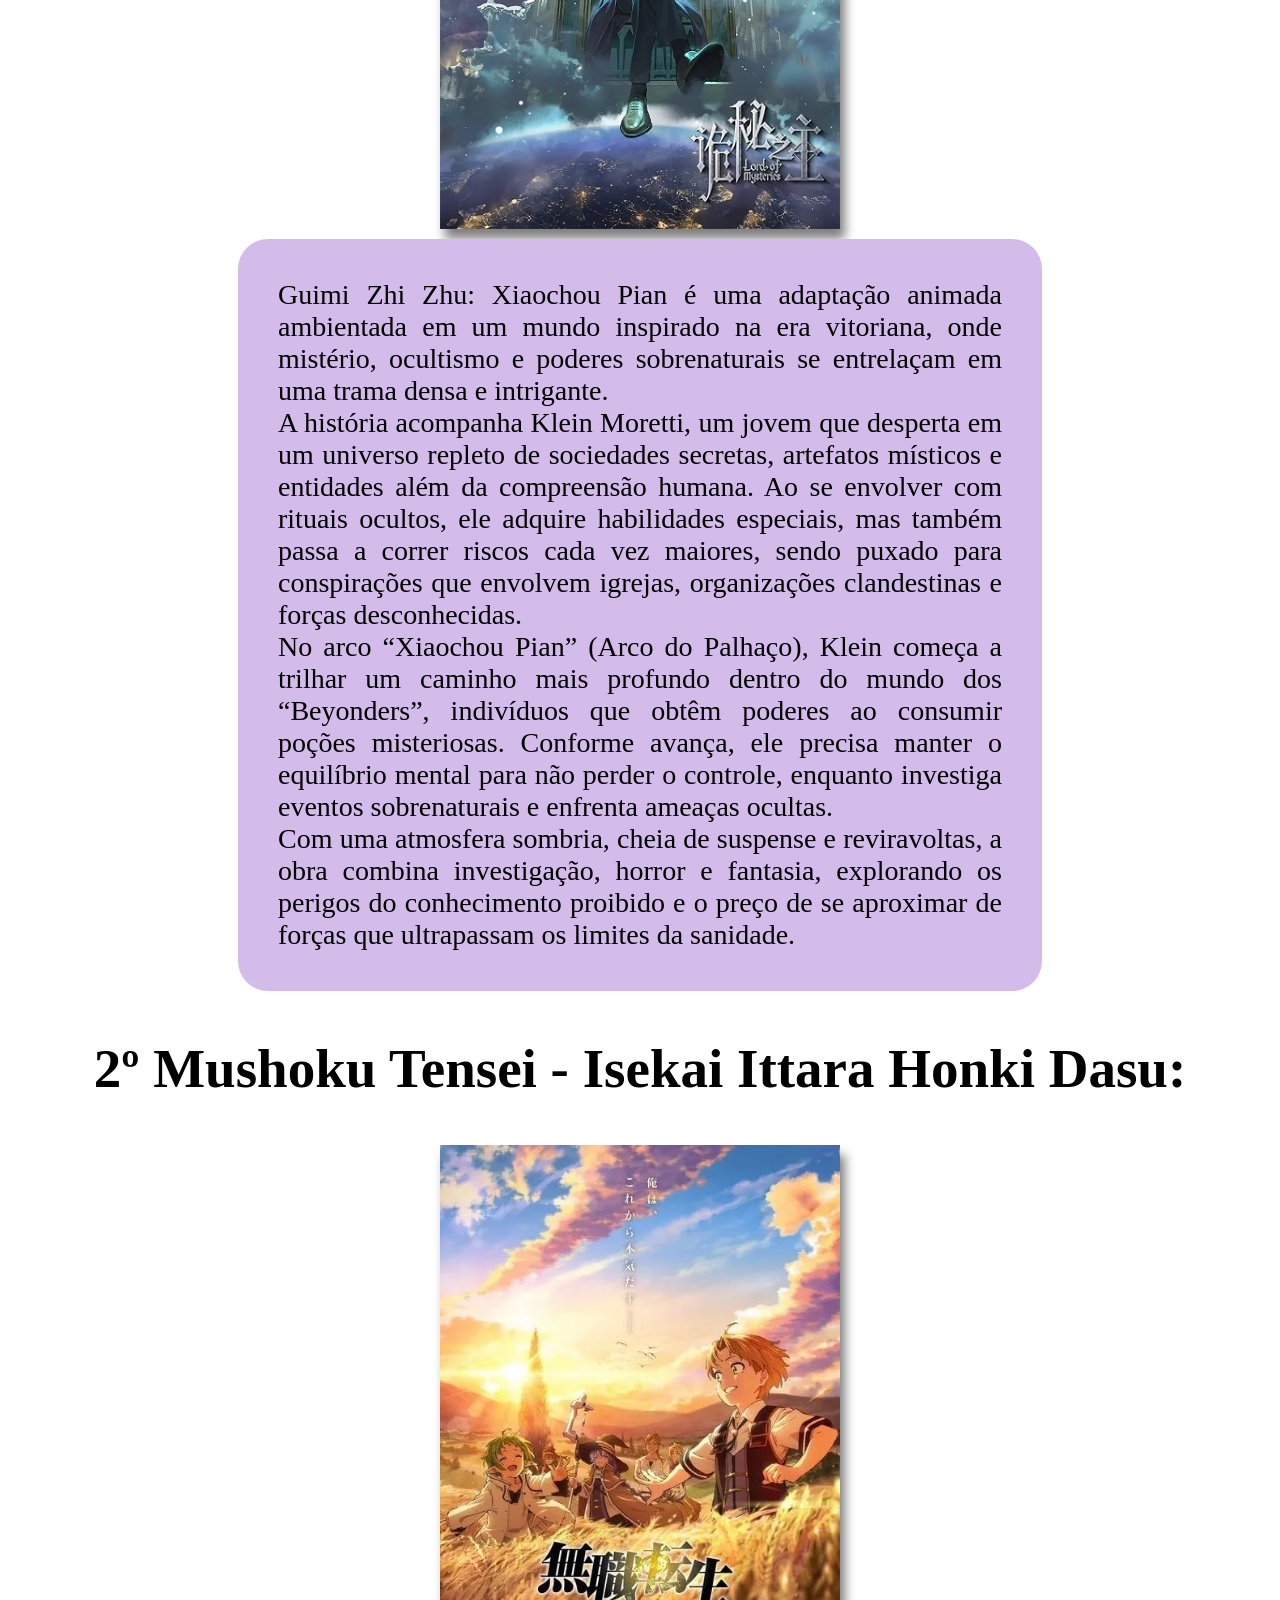
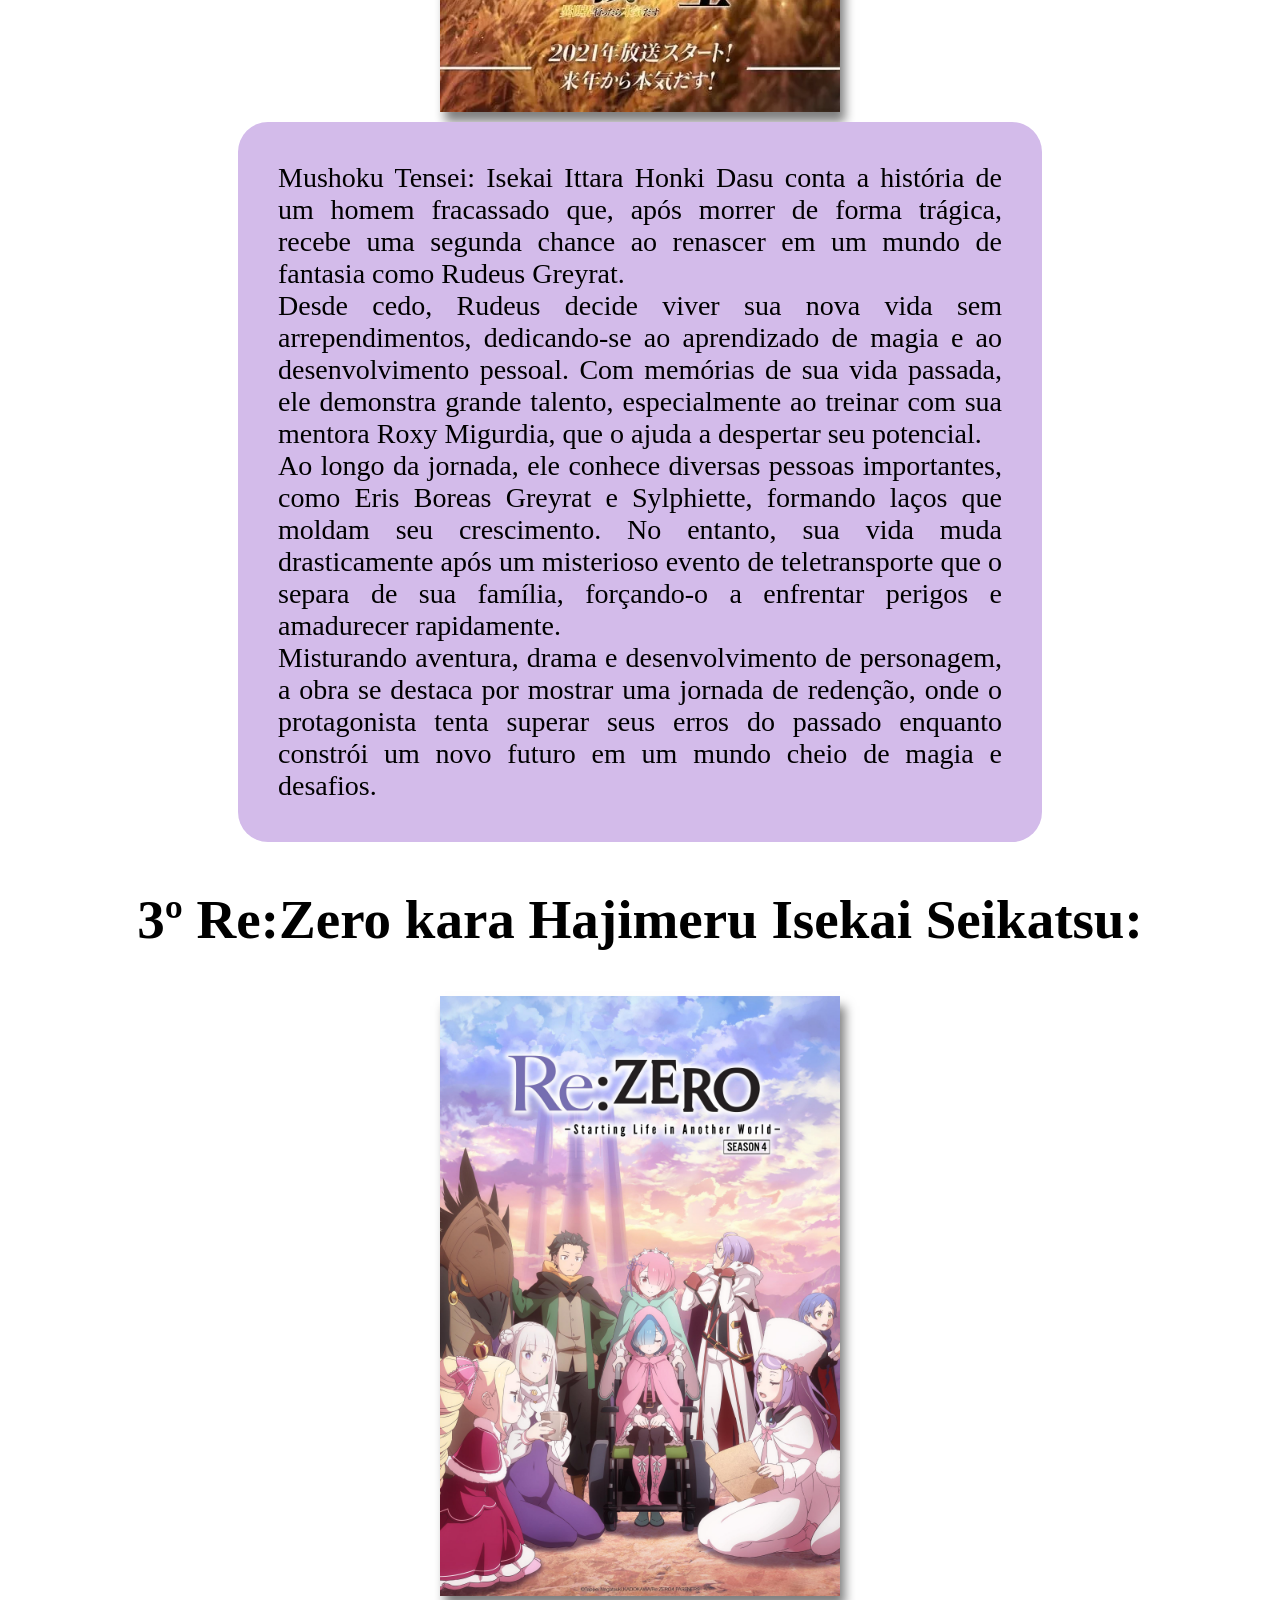
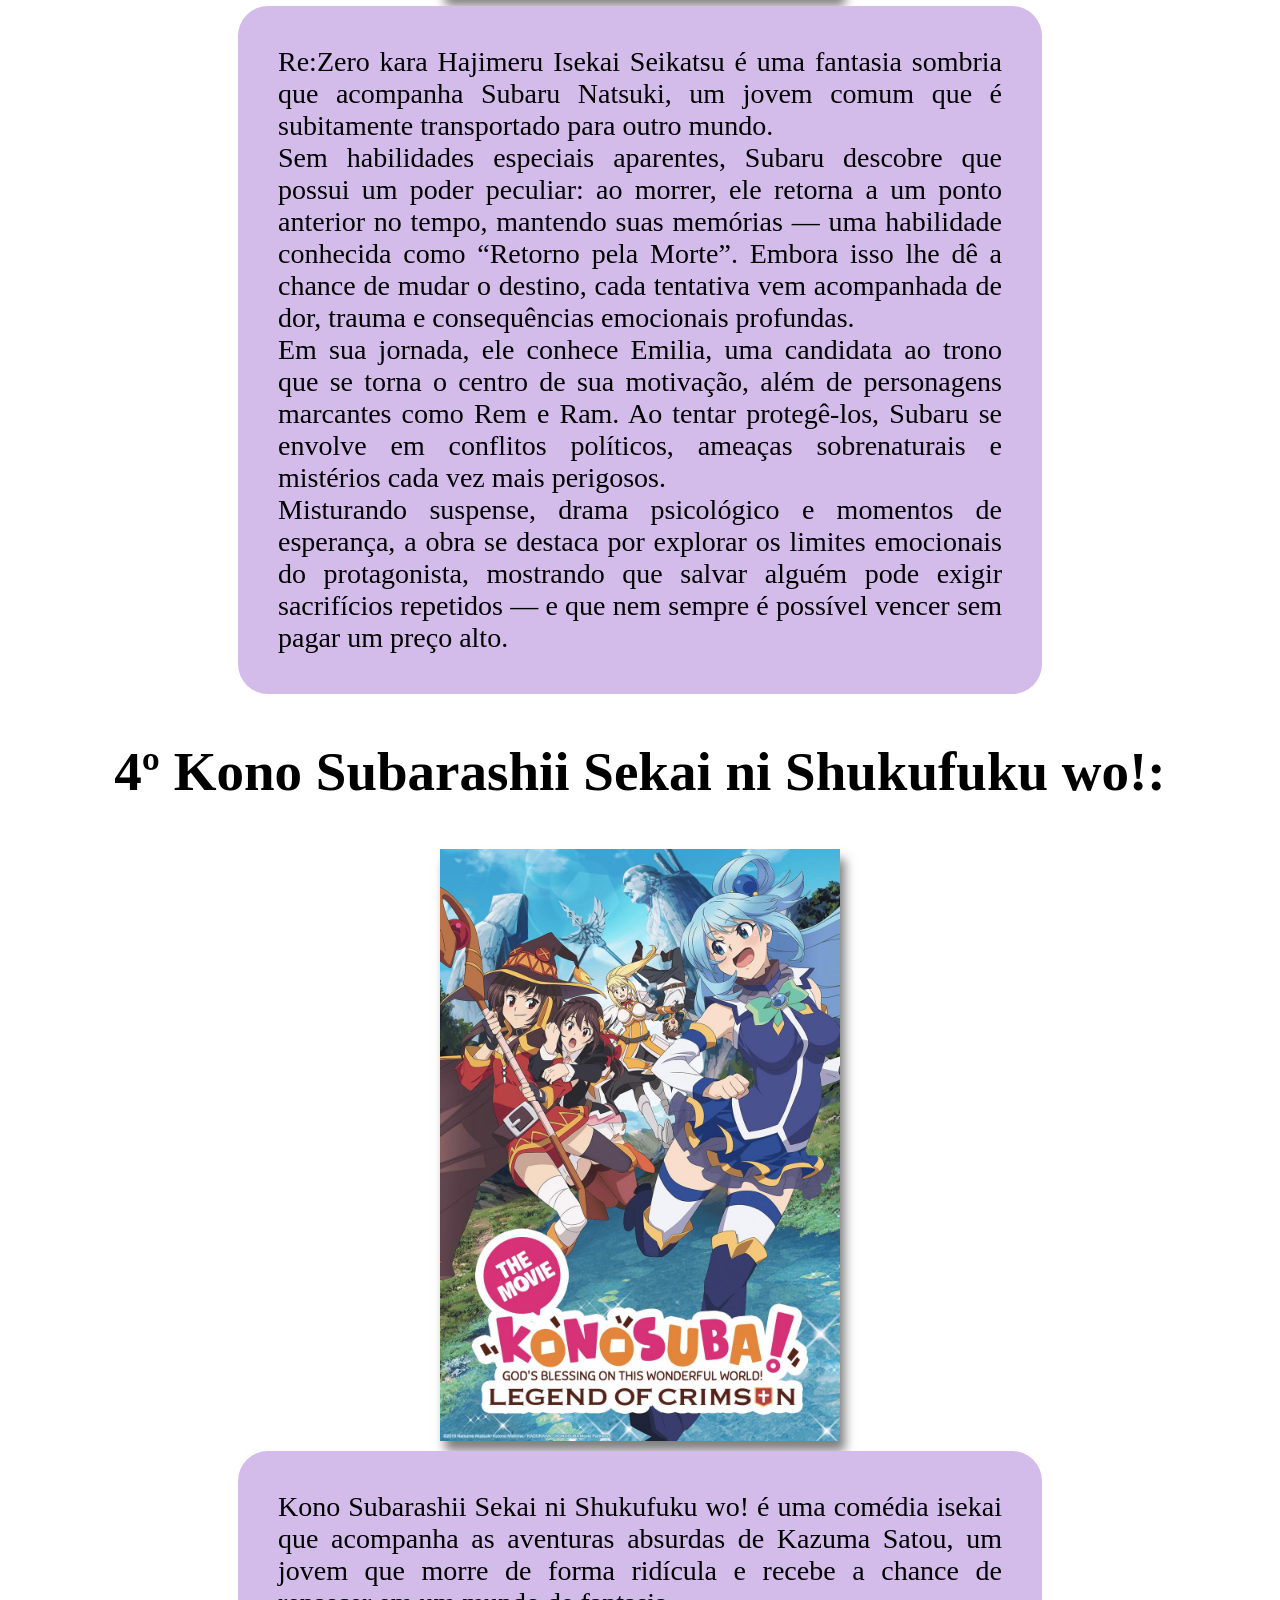
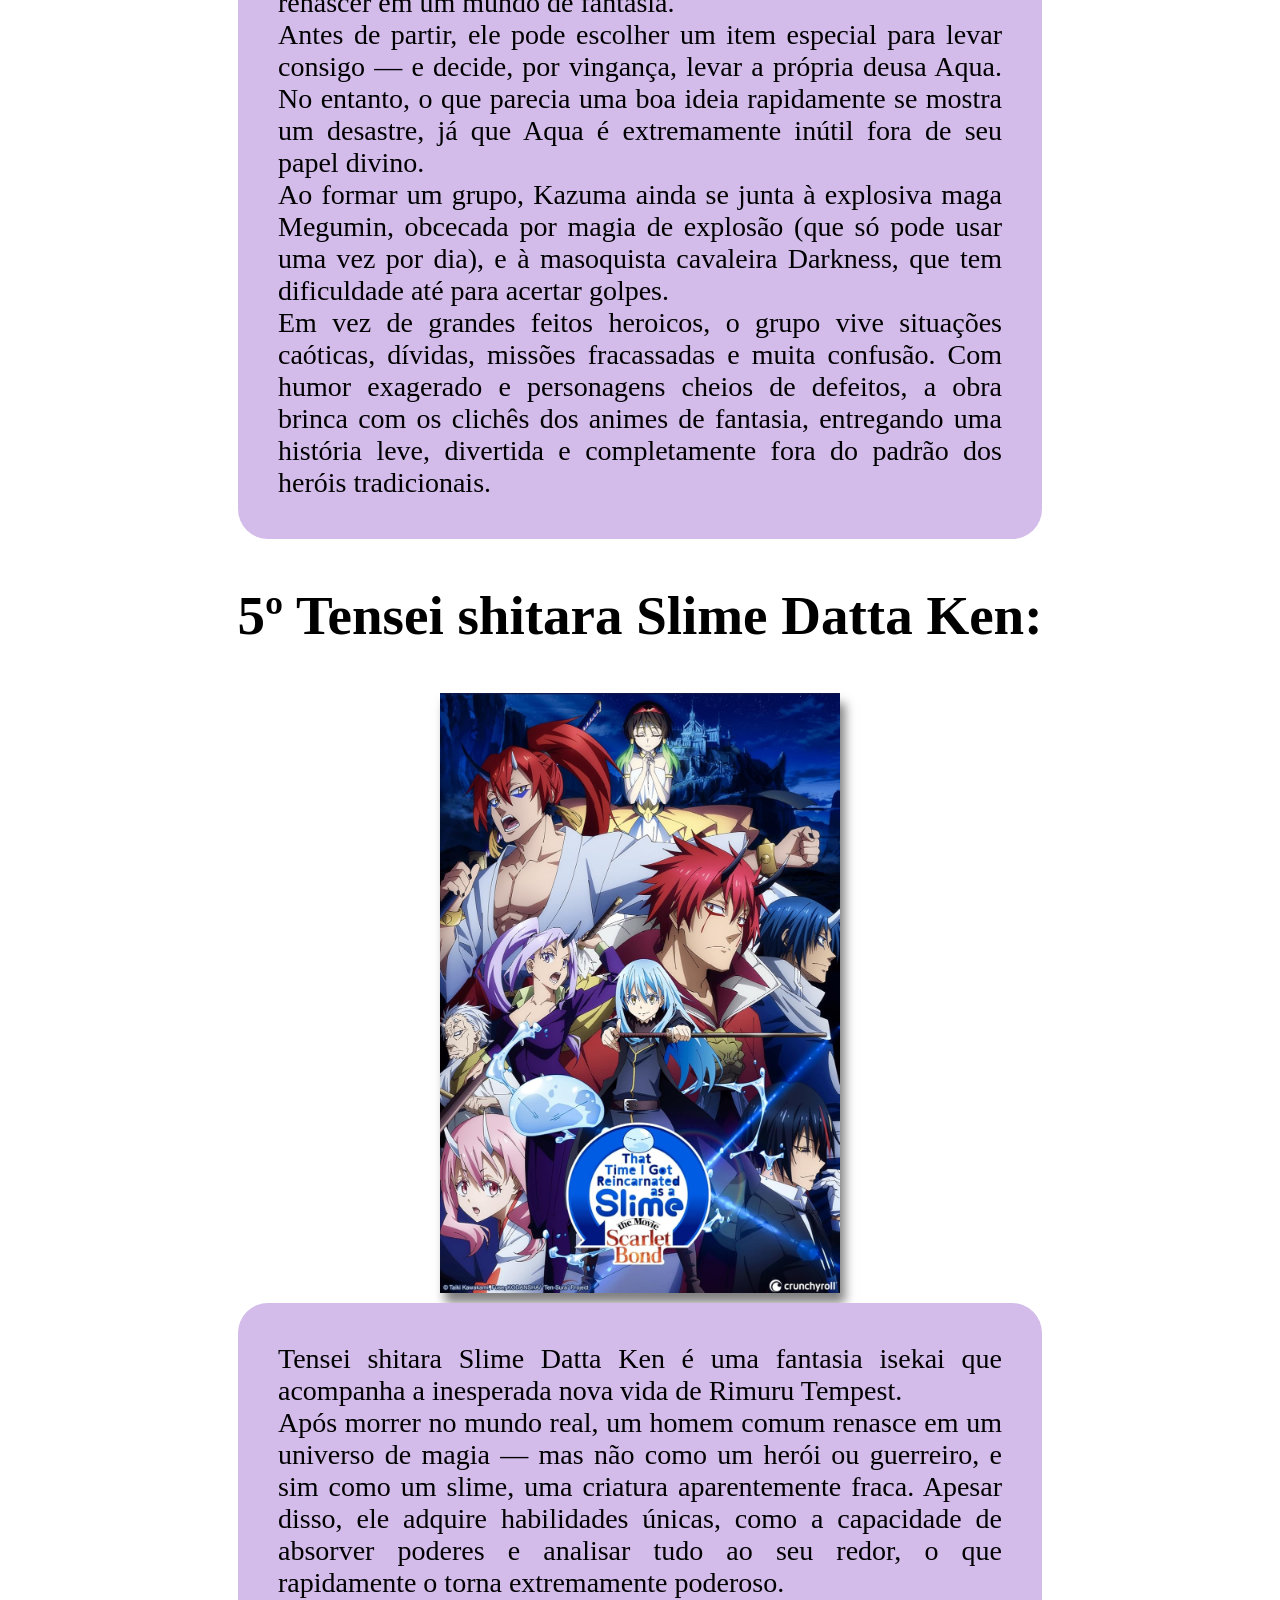
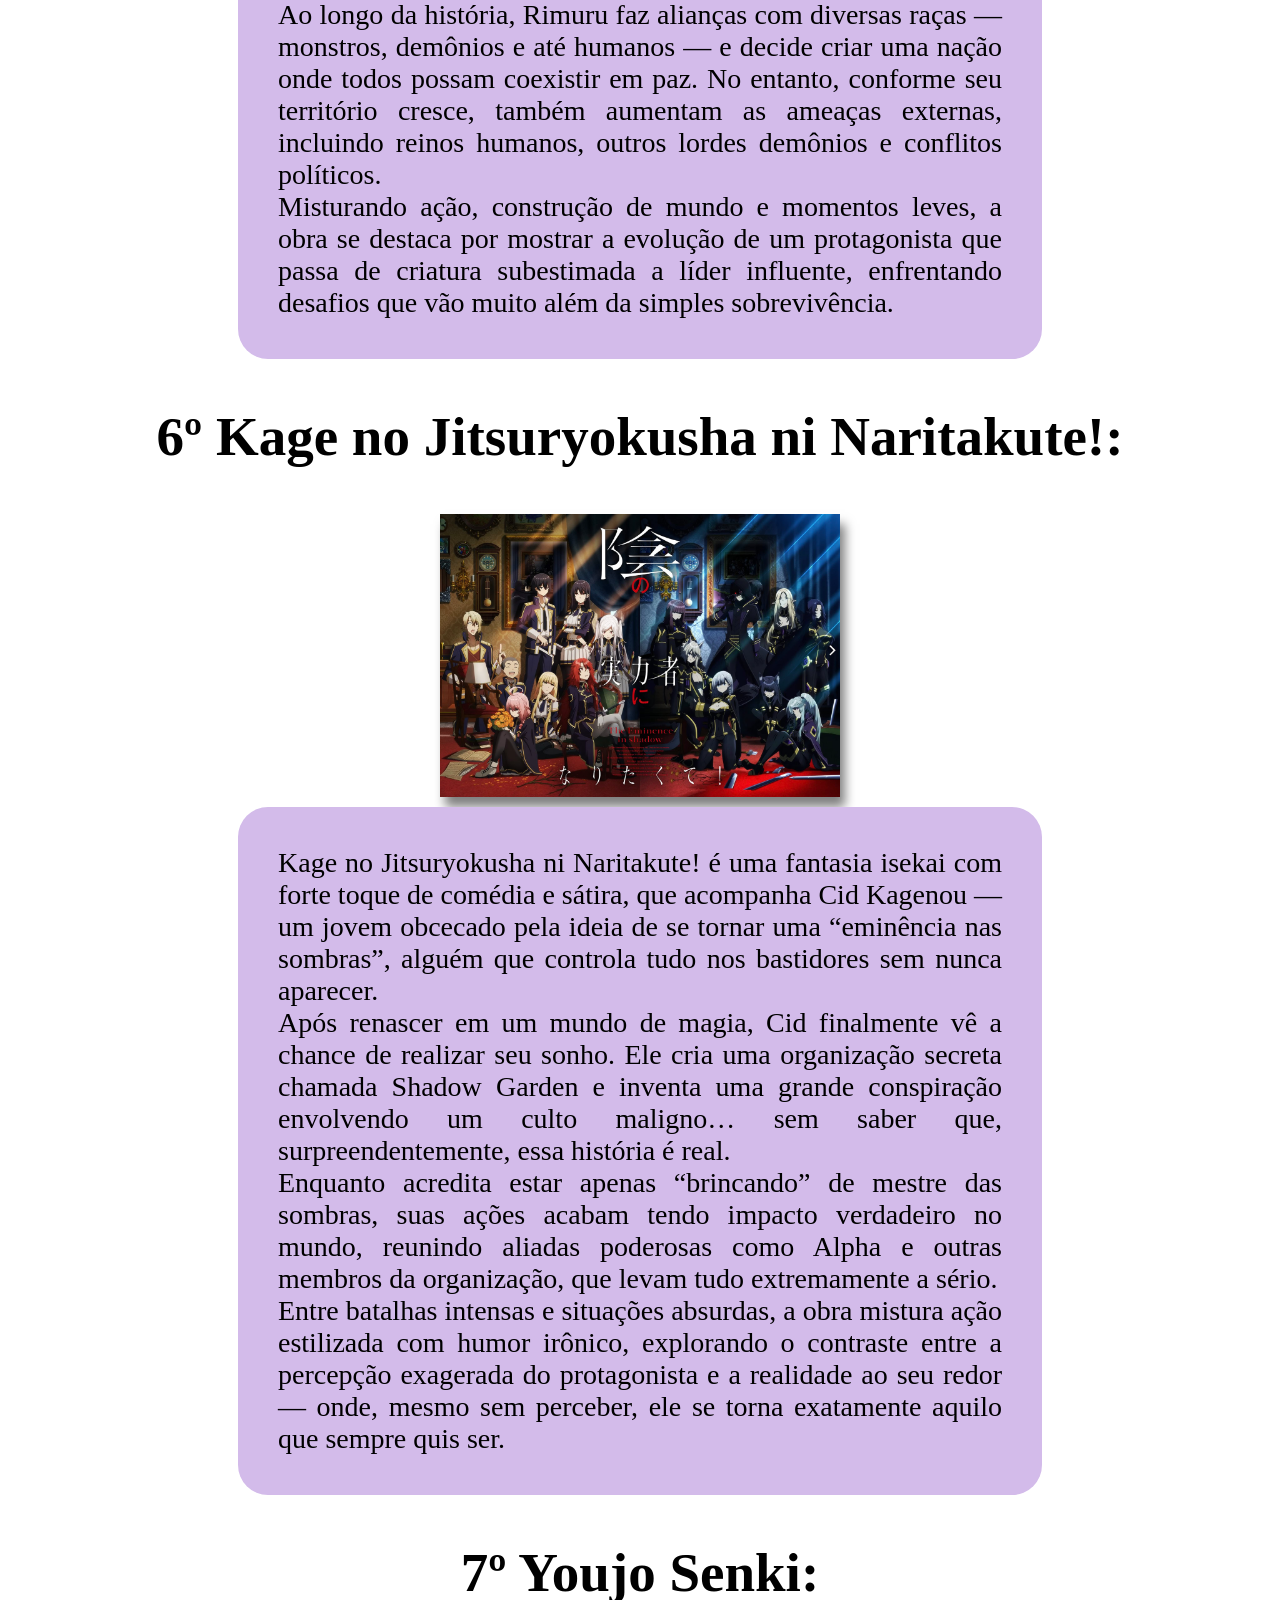
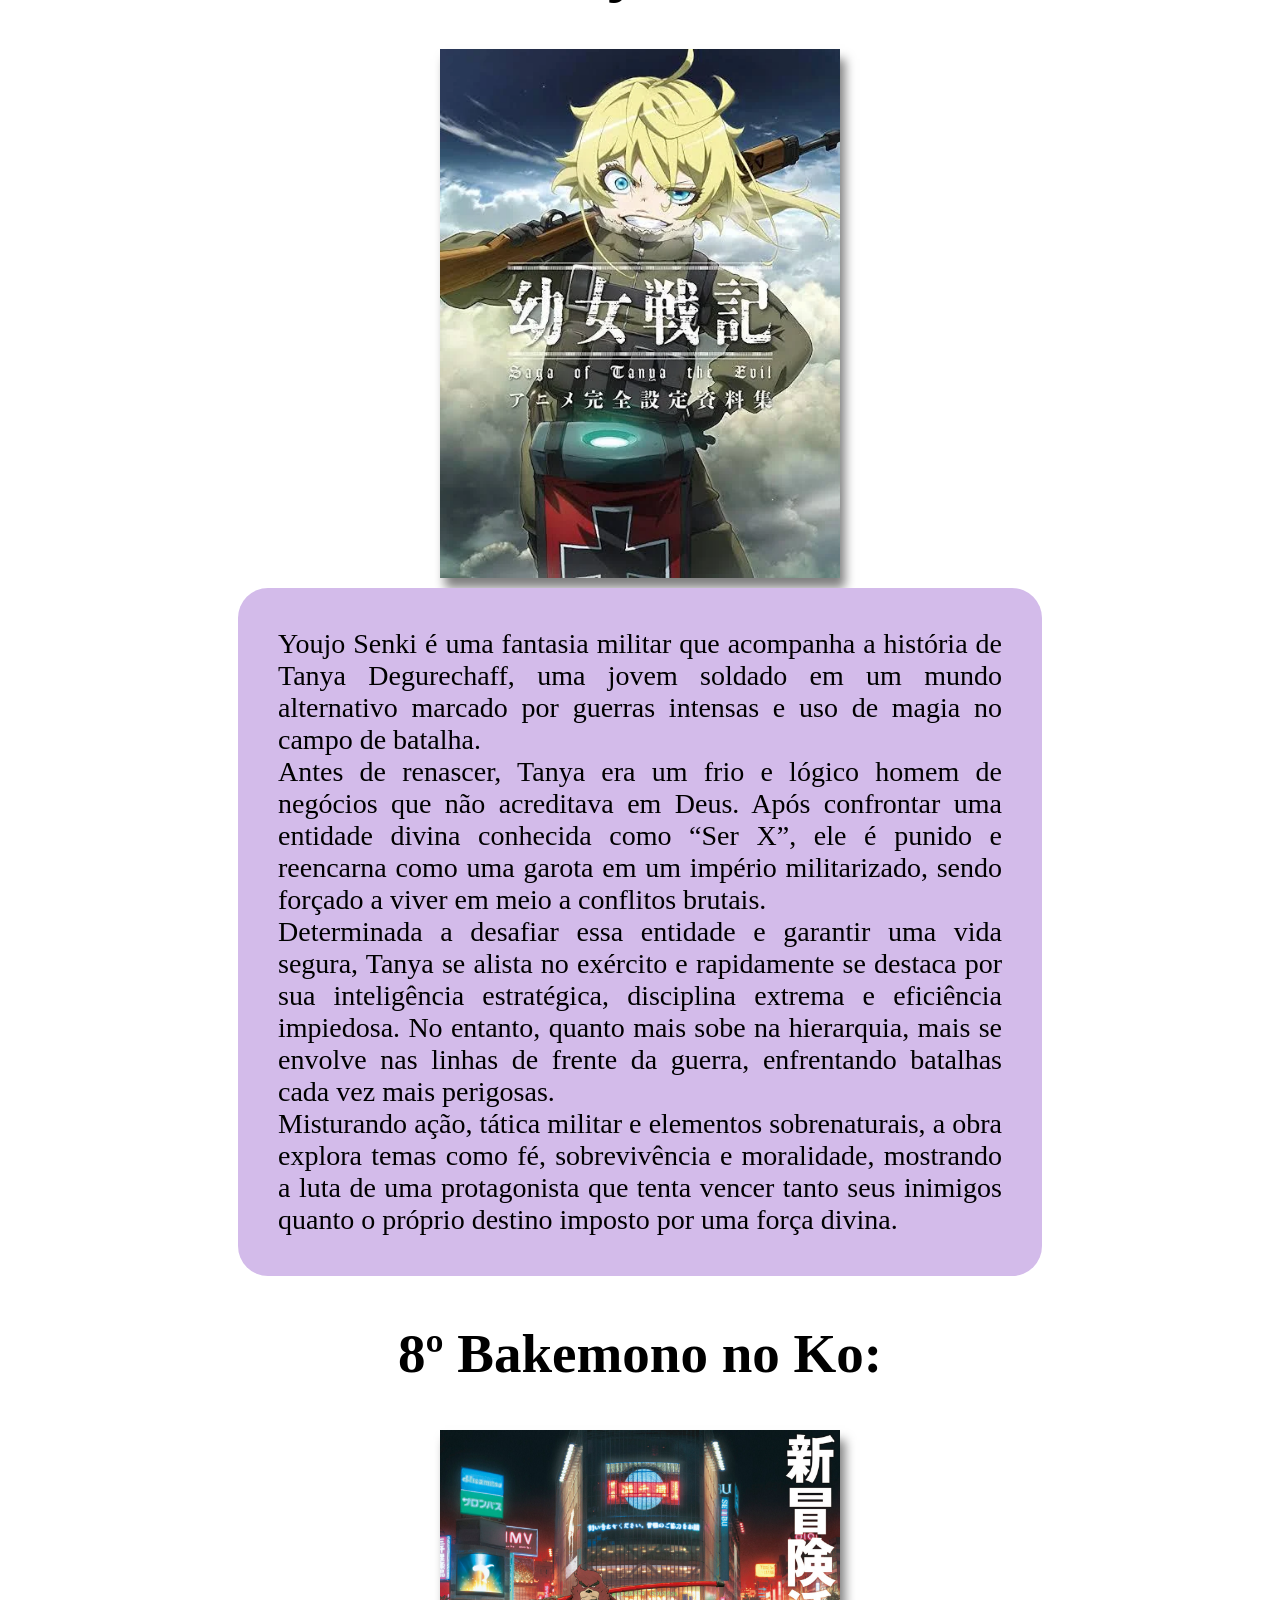
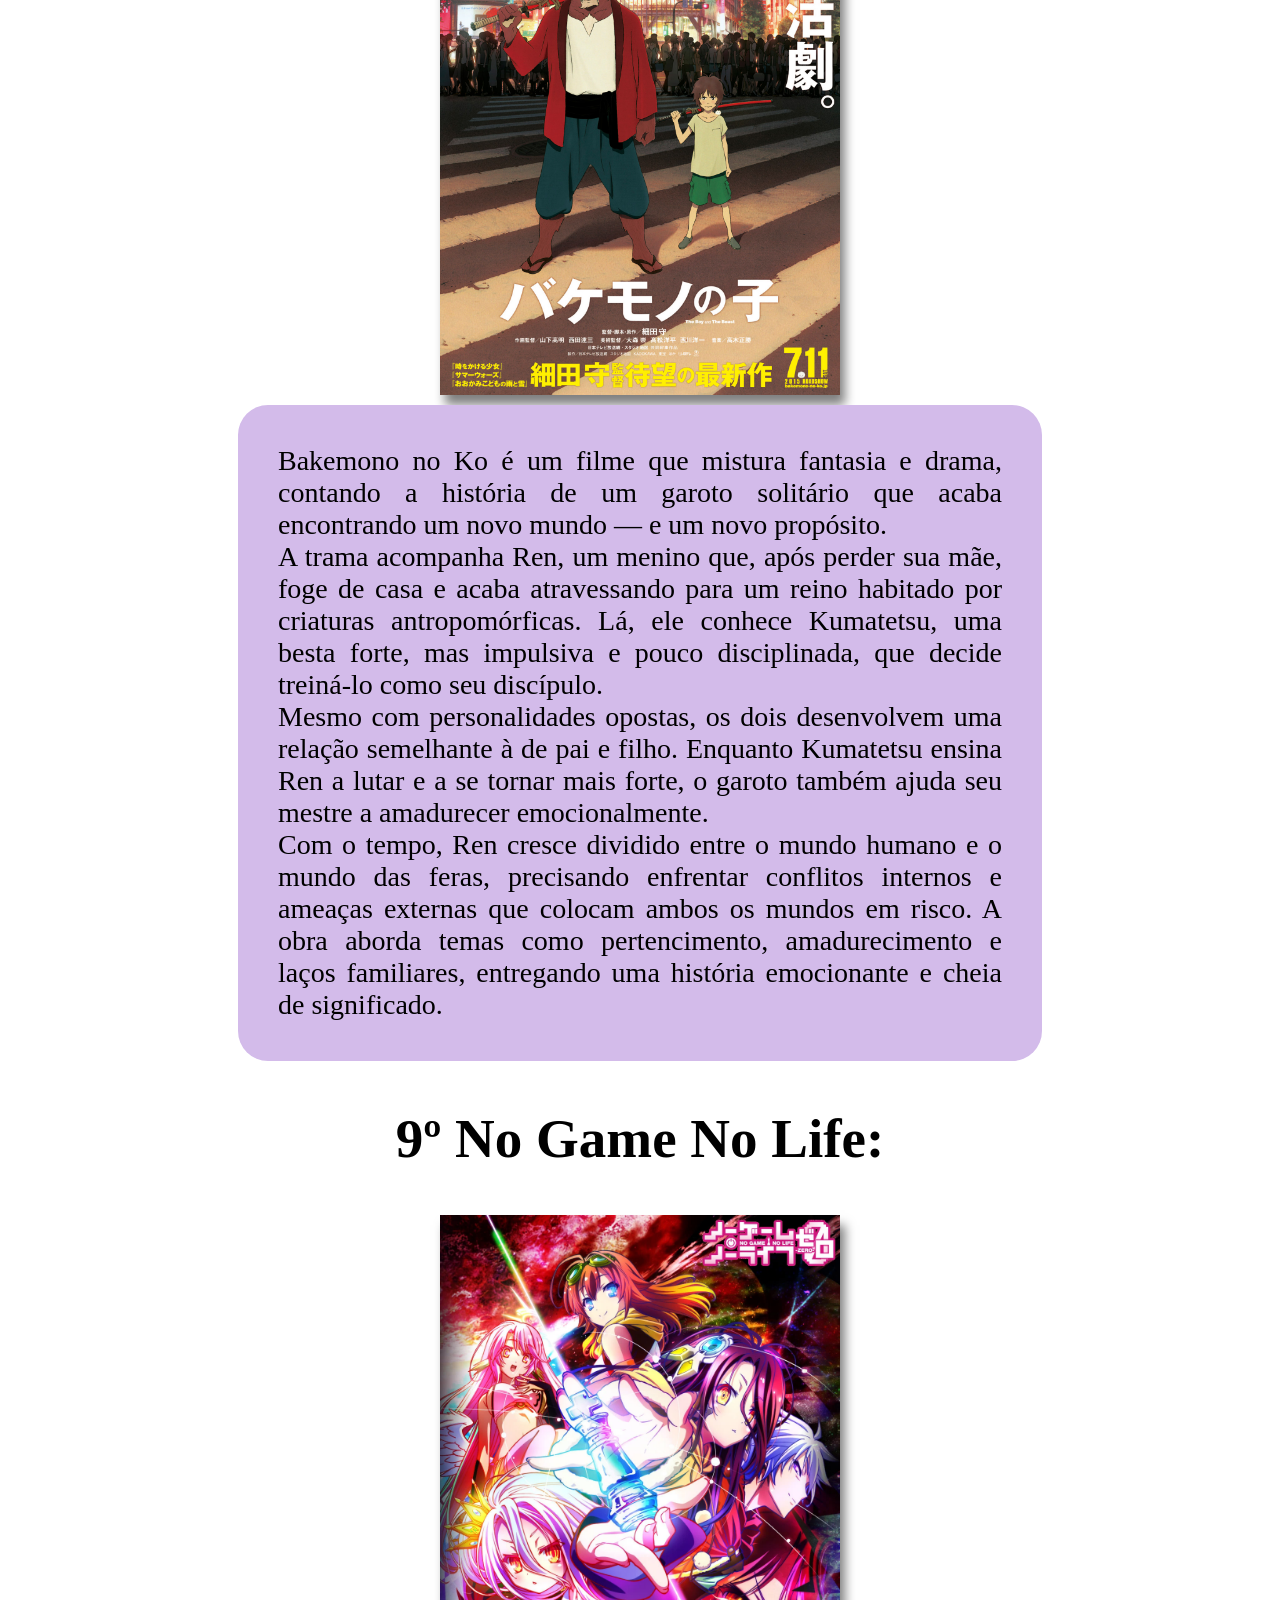
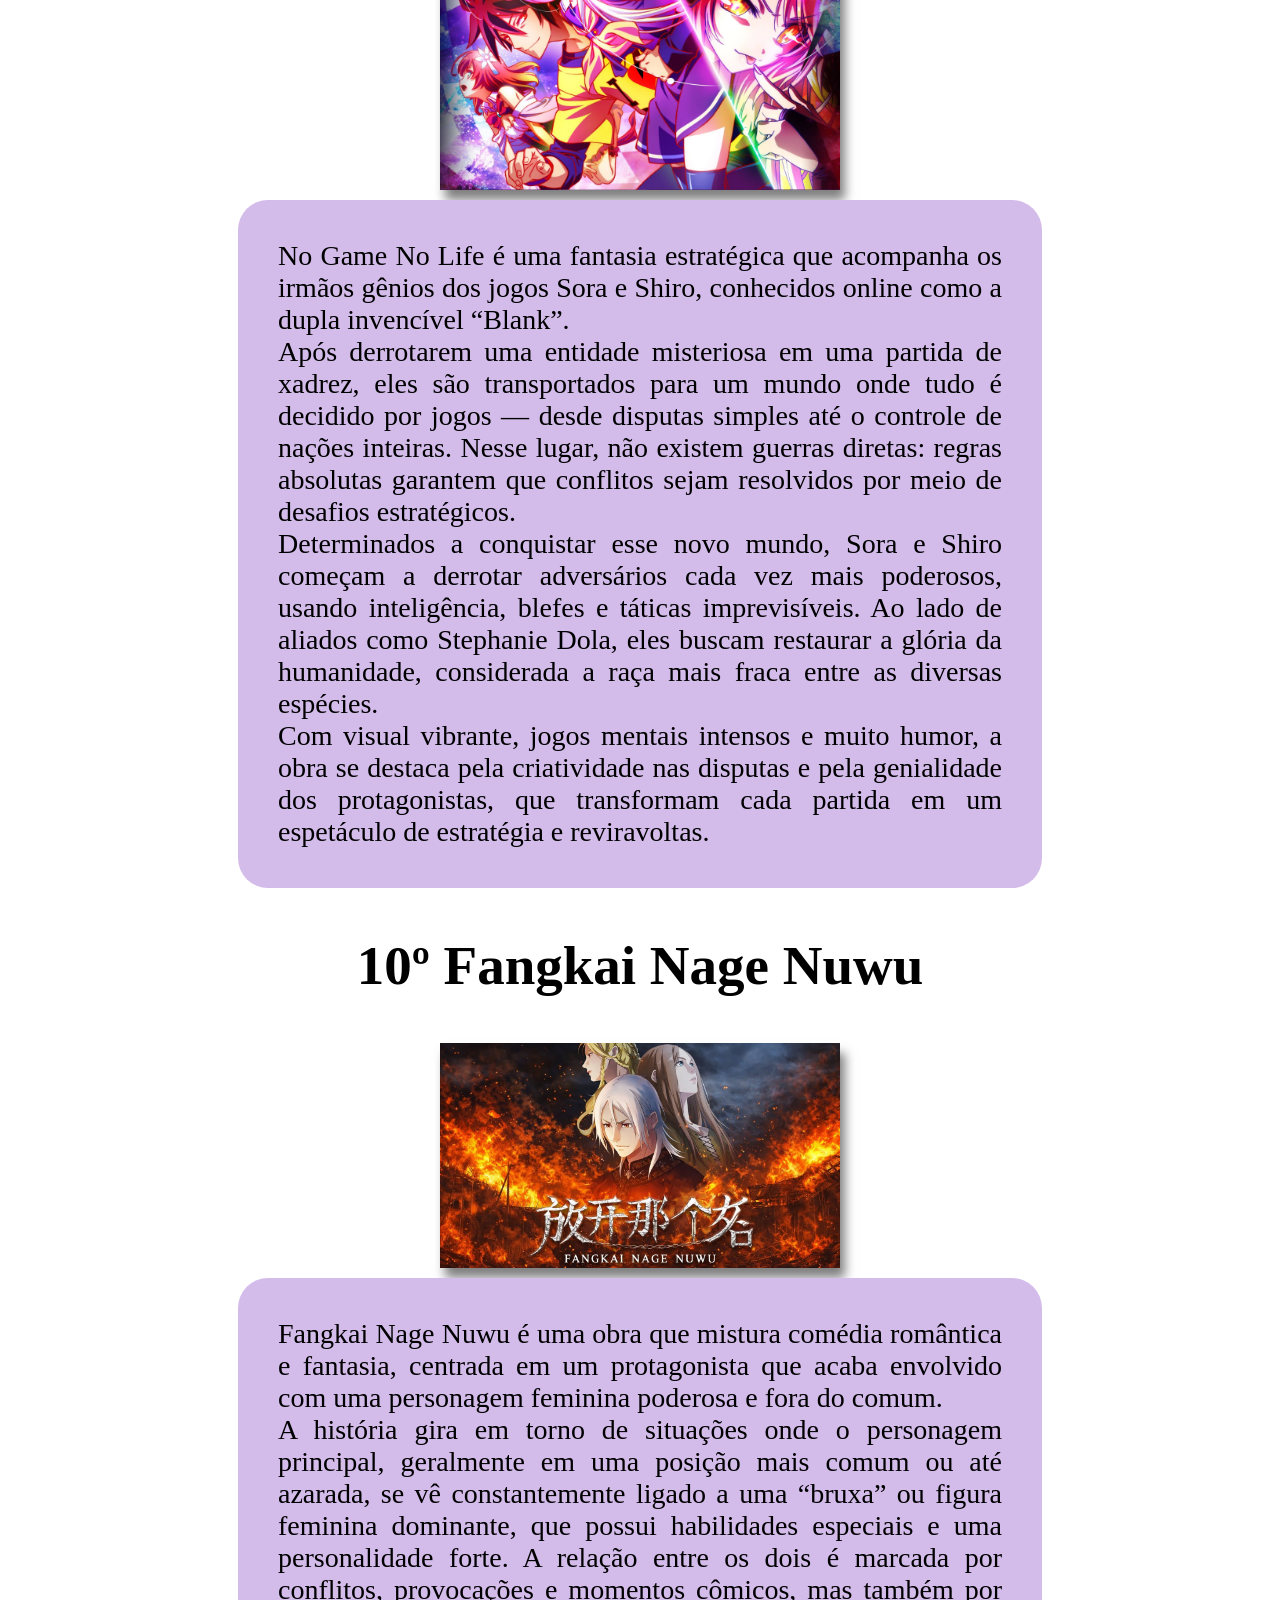
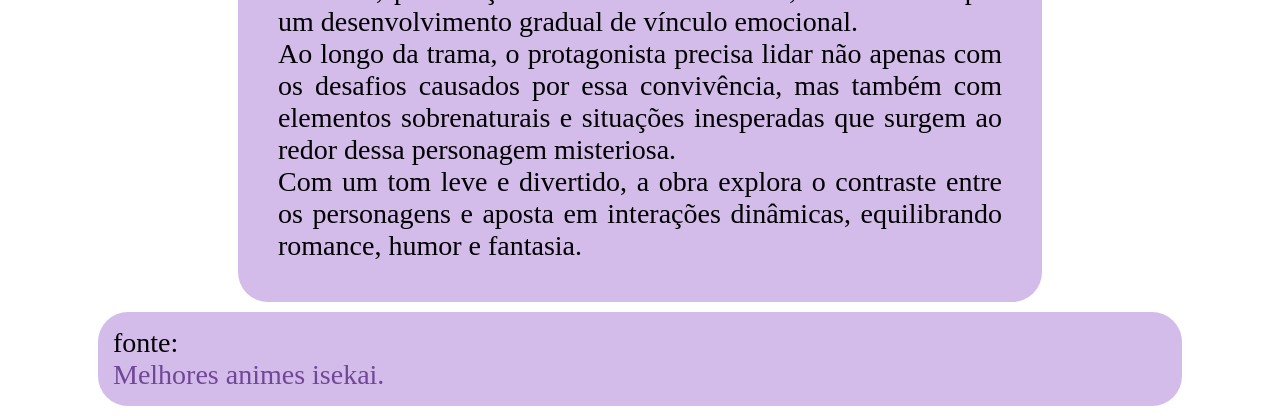
<file: isekai.html>
<!DOCTYPE html>
<html lang = "pt-Br">
  <head>
    <meta charset = "UTF-8">
    <meta name = "viewport" content = "width=device-width, initial-scale=1.0">
    <title>Anime Indica</title>
    <link rel="icon" href="imagem/Icon.png" sizes="32x32" type="image/png">
    <link href="https://fonts.googleapis.com/css2?family=Lobster&display=swap" rel="stylesheet">
    <link rel = "stylesheet" href = "estilo.css">
  </head>
  <body>
    <h1><img src="imagem/Icon.png" class="icon">Anime Indica</h1>
    <h2>Menu</h2>
      <ul class = "menu">
        <li><a href ='/index.html'>Página Inicial </a></li>
        <li><a href ='/generos.html'> Gêneros </a></li>
        <li><a href ='/temporadas.html'> Temporadas </a></li>
        <li><a href ='/avaliacao.html'> Melhores Avaliados </a></li>
      </ul>
      <h3>Isekai:</h3>
      <p> O gênero isekai nos animes é caracterizado por histórias em que o protagonista é transportado, reencarnado ou preso em um 
        mundo diferente do seu — geralmente um universo de fantasia com magia, criaturas míticas e regras próprias. Esse “outro 
        mundo” pode variar desde reinos medievais até jogos virtuais, dimensões paralelas ou realidades completamente desconhecidas.<br>
         Na maioria das vezes, o personagem principal chega a esse novo mundo com alguma vantagem especial, como poderes únicos, 
        conhecimento do mundo moderno ou habilidades extraordinárias, o que influencia diretamente sua jornada. A narrativa costuma 
        acompanhar sua adaptação, os desafios enfrentados e as relações que ele constrói ao longo do caminho.<br>
         O isekai é frequentemente combinado com gêneros como ação, aventura, comédia e romance, podendo apresentar tanto histórias 
        leves e divertidas quanto tramas mais sérias e dramáticas. Além disso, muitos animes exploram temas como escapismo, 
        identidade, superação e a busca por um novo propósito de vida.<br>
    </p>
    <h2>1º Guimi Zhi Zhu - Xiaochou Pian:</h2>
    <img src = "imagem/guimi.jpg" alt="Guimi Zhi Zhu - Xiaochou Pian" class="img-ilustrativa">
    <p class = "sinopse"> Guimi Zhi Zhu: Xiaochou Pian é uma adaptação animada ambientada em um mundo inspirado na era vitoriana, onde mistério, 
      ocultismo e poderes sobrenaturais se entrelaçam em uma trama densa e intrigante.<br>
       A história acompanha Klein Moretti, um jovem que desperta em um universo repleto de sociedades secretas, artefatos místicos e entidades 
      além da compreensão humana. Ao se envolver com rituais ocultos, ele adquire habilidades especiais, mas também passa a correr riscos cada 
      vez maiores, sendo puxado para conspirações que envolvem igrejas, organizações clandestinas e forças desconhecidas.<br>
       No arco “Xiaochou Pian” (Arco do Palhaço), Klein começa a trilhar um caminho mais profundo dentro do mundo dos “Beyonders”, indivíduos 
      que obtêm poderes ao consumir poções misteriosas. Conforme avança, ele precisa manter o equilíbrio mental para não perder o controle, 
      enquanto investiga eventos sobrenaturais e enfrenta ameaças ocultas.<br>
       Com uma atmosfera sombria, cheia de suspense e reviravoltas, a obra combina investigação, horror e fantasia, explorando os perigos do 
      conhecimento proibido e o preço de se aproximar de forças que ultrapassam os limites da sanidade.<br>
    </p>
    <h2>2º Mushoku Tensei - Isekai Ittara Honki Dasu:</h2>
    <img src = "imagem/mushoku.webp" alt="Mushoku Tensei - Isekai Ittara Honki Dasu" class="img-ilustrativa">
    <p class = "sinopse"> Mushoku Tensei: Isekai Ittara Honki Dasu conta a história de um homem fracassado que, após morrer de forma trágica, 
      recebe uma segunda chance ao renascer em um mundo de fantasia como Rudeus Greyrat.<br>
       Desde cedo, Rudeus decide viver sua nova vida sem arrependimentos, dedicando-se ao aprendizado de magia e ao desenvolvimento pessoal. 
      Com memórias de sua vida passada, ele demonstra grande talento, especialmente ao treinar com sua mentora Roxy Migurdia, que o ajuda a 
      despertar seu potencial.<br>
       Ao longo da jornada, ele conhece diversas pessoas importantes, como Eris Boreas Greyrat e Sylphiette, formando laços que moldam seu 
      crescimento. No entanto, sua vida muda drasticamente após um misterioso evento de teletransporte que o separa de sua família, 
      forçando-o a enfrentar perigos e amadurecer rapidamente.<br>
       Misturando aventura, drama e desenvolvimento de personagem, a obra se destaca por mostrar uma jornada de redenção, onde o protagonista 
      tenta superar seus erros do passado enquanto constrói um novo futuro em um mundo cheio de magia e desafios.<br>
    </p>
    <h2>3º Re:Zero kara Hajimeru Isekai Seikatsu:</h2>
    <img src = "imagem/ReZero.jpg" alt="Re:Zero kara Hajimeru Isekai Seikatsu" class="img-ilustrativa">
    <p class = "sinopse"> Re:Zero kara Hajimeru Isekai Seikatsu é uma fantasia sombria que acompanha Subaru Natsuki, um jovem comum que é 
      subitamente transportado para outro mundo.<br>
       Sem habilidades especiais aparentes, Subaru descobre que possui um poder peculiar: ao morrer, ele retorna a um ponto anterior no 
      tempo, mantendo suas memórias — uma habilidade conhecida como “Retorno pela Morte”. Embora isso lhe dê a chance de mudar o destino, 
      cada tentativa vem acompanhada de dor, trauma e consequências emocionais profundas.<br>
       Em sua jornada, ele conhece Emilia, uma candidata ao trono que se torna o centro de sua motivação, além de personagens marcantes 
      como Rem e Ram. Ao tentar protegê-los, Subaru se envolve em conflitos políticos, ameaças sobrenaturais e mistérios cada vez mais 
      perigosos.<br>
       Misturando suspense, drama psicológico e momentos de esperança, a obra se destaca por explorar os limites emocionais do protagonista, 
      mostrando que salvar alguém pode exigir sacrifícios repetidos — e que nem sempre é possível vencer sem pagar um preço alto.<br>
    </p>
    <h2>4º Kono Subarashii Sekai ni Shukufuku wo!:</h2>
    <img src = "imagem/Konosuba.jpg" alt="Kono Subarashii Sekai ni Shukufuku wo!" class="img-ilustrativa">
    <p class = "sinopse"> Kono Subarashii Sekai ni Shukufuku wo! é uma comédia isekai que acompanha as aventuras absurdas de Kazuma Satou, 
      um jovem que morre de forma ridícula e recebe a chance de renascer em um mundo de fantasia.<br>
       Antes de partir, ele pode escolher um item especial para levar consigo — e decide, por vingança, levar a própria deusa Aqua. No 
      entanto, o que parecia uma boa ideia rapidamente se mostra um desastre, já que Aqua é extremamente inútil fora de seu papel divino.<br>
       Ao formar um grupo, Kazuma ainda se junta à explosiva maga Megumin, obcecada por magia de explosão (que só pode usar uma vez por dia), 
      e à masoquista cavaleira Darkness, que tem dificuldade até para acertar golpes.<br>
       Em vez de grandes feitos heroicos, o grupo vive situações caóticas, dívidas, missões fracassadas e muita confusão. Com humor exagerado 
      e personagens cheios de defeitos, a obra brinca com os clichês dos animes de fantasia, entregando uma história leve, divertida e 
      completamente fora do padrão dos heróis tradicionais.<br>
    </p>
    <h2>5º Tensei shitara Slime Datta Ken:</h2>
    <img src = "imagem/tensei.jpg" alt="Tensei shitara Slime Datta Ken" class="img-ilustrativa">
    <p class = "sinopse"> Tensei shitara Slime Datta Ken é uma fantasia isekai que acompanha a inesperada nova vida de Rimuru Tempest.<br>
       Após morrer no mundo real, um homem comum renasce em um universo de magia — mas não como um herói ou guerreiro, e sim como um slime, 
      uma criatura aparentemente fraca. Apesar disso, ele adquire habilidades únicas, como a capacidade de absorver poderes e analisar tudo 
      ao seu redor, o que rapidamente o torna extremamente poderoso.<br>
       Ao longo da história, Rimuru faz alianças com diversas raças — monstros, demônios e até humanos — e decide criar uma nação onde todos 
      possam coexistir em paz. No entanto, conforme seu território cresce, também aumentam as ameaças externas, incluindo reinos humanos, 
      outros lordes demônios e conflitos políticos.<br>
       Misturando ação, construção de mundo e momentos leves, a obra se destaca por mostrar a evolução de um protagonista que passa de criatura 
      subestimada a líder influente, enfrentando desafios que vão muito além da simples sobrevivência.<br>
    </p>
    <h2>6º Kage no Jitsuryokusha ni Naritakute!:</h2>
    <img src = "imagem/kage.jpg" alt="Kage no Jitsuryokusha ni Naritakute!" class="img-ilustrativa">
    <p class = "sinopse"> Kage no Jitsuryokusha ni Naritakute! é uma fantasia isekai com forte toque de comédia e sátira, que acompanha Cid 
      Kagenou — um jovem obcecado pela ideia de se tornar uma “eminência nas sombras”, alguém que controla tudo nos bastidores sem nunca 
      aparecer.<br>
       Após renascer em um mundo de magia, Cid finalmente vê a chance de realizar seu sonho. Ele cria uma organização secreta chamada Shadow 
      Garden e inventa uma grande conspiração envolvendo um culto maligno… sem saber que, surpreendentemente, essa história é real.<br>
       Enquanto acredita estar apenas “brincando” de mestre das sombras, suas ações acabam tendo impacto verdadeiro no mundo, reunindo aliadas 
      poderosas como Alpha e outras membros da organização, que levam tudo extremamente a sério.<br>
       Entre batalhas intensas e situações absurdas, a obra mistura ação estilizada com humor irônico, explorando o contraste entre a percepção 
      exagerada do protagonista e a realidade ao seu redor — onde, mesmo sem perceber, ele se torna exatamente aquilo que sempre quis ser.<br>
    </p>
    <h2>7º Youjo Senki:</h2>
    <img src = "imagem/Youjo.webp" alt="Youjo Senki" class="img-ilustrativa">
    <p class = "sinopse"> Youjo Senki é uma fantasia militar que acompanha a história de Tanya Degurechaff, uma jovem soldado em um mundo 
      alternativo marcado por guerras intensas e uso de magia no campo de batalha.<br>
       Antes de renascer, Tanya era um frio e lógico homem de negócios que não acreditava em Deus. Após confrontar uma entidade divina conhecida 
      como “Ser X”, ele é punido e reencarna como uma garota em um império militarizado, sendo forçado a viver em meio a conflitos brutais.<br>
       Determinada a desafiar essa entidade e garantir uma vida segura, Tanya se alista no exército e rapidamente se destaca por sua inteligência 
      estratégica, disciplina extrema e eficiência impiedosa. No entanto, quanto mais sobe na hierarquia, mais se envolve nas linhas de frente da 
      guerra, enfrentando batalhas cada vez mais perigosas.<br>
       Misturando ação, tática militar e elementos sobrenaturais, a obra explora temas como fé, sobrevivência e moralidade, mostrando a luta de 
      uma protagonista que tenta vencer tanto seus inimigos quanto o próprio destino imposto por uma força divina.<br>
    </p>
    <h2>8º Bakemono no Ko:</h2>
    <img src = "imagem/Bakemono.jpg" alt="Bakemono no Ko" class="img-ilustrativa">
    <p class = "sinopse"> Bakemono no Ko é um filme que mistura fantasia e drama, contando a história de um garoto solitário que acaba encontrando 
      um novo mundo — e um novo propósito.<br>
       A trama acompanha Ren, um menino que, após perder sua mãe, foge de casa e acaba atravessando para um reino habitado por criaturas 
      antropomórficas. Lá, ele conhece Kumatetsu, uma besta forte, mas impulsiva e pouco disciplinada, que decide treiná-lo como seu discípulo.<br>
       Mesmo com personalidades opostas, os dois desenvolvem uma relação semelhante à de pai e filho. Enquanto Kumatetsu ensina Ren a lutar e a se 
      tornar mais forte, o garoto também ajuda seu mestre a amadurecer emocionalmente.<br>
       Com o tempo, Ren cresce dividido entre o mundo humano e o mundo das feras, precisando enfrentar conflitos internos e ameaças externas que 
      colocam ambos os mundos em risco. A obra aborda temas como pertencimento, amadurecimento e laços familiares, entregando uma história emocionante 
      e cheia de significado.<br>
    </p>
    <h2>9º No Game No Life:</h2>
    <img src = "imagem/Game.webp" alt="No Game No Life" class="img-ilustrativa">
    <p class = "sinopse"> No Game No Life é uma fantasia estratégica que acompanha os irmãos gênios dos jogos Sora e Shiro, conhecidos online como a 
      dupla invencível “Blank”.<br>
       Após derrotarem uma entidade misteriosa em uma partida de xadrez, eles são transportados para um mundo onde tudo é decidido por jogos — desde 
      disputas simples até o controle de nações inteiras. Nesse lugar, não existem guerras diretas: regras absolutas garantem que conflitos sejam 
      resolvidos por meio de desafios estratégicos.<br>
       Determinados a conquistar esse novo mundo, Sora e Shiro começam a derrotar adversários cada vez mais poderosos, usando inteligência, blefes e 
      táticas imprevisíveis. Ao lado de aliados como Stephanie Dola, eles buscam restaurar a glória da humanidade, considerada a raça mais fraca entre 
      as diversas espécies.<br>
       Com visual vibrante, jogos mentais intensos e muito humor, a obra se destaca pela criatividade nas disputas e pela genialidade dos protagonistas, 
      que transformam cada partida em um espetáculo de estratégia e reviravoltas.<br>
    </p>
    <h2>10º Fangkai Nage Nuwu</h2>
    <img src = "imagem/Fangkai.jpg" alt="Fangkai Nage Nuwu" class="img-ilustrativa">
    <p class = "sinopse"> Fangkai Nage Nuwu é uma obra que mistura comédia romântica e fantasia, centrada em um protagonista que acaba envolvido com uma 
      personagem feminina poderosa e fora do comum.<br>
       A história gira em torno de situações onde o personagem principal, geralmente em uma posição mais comum ou até azarada, se vê constantemente ligado 
      a uma “bruxa” ou figura feminina dominante, que possui habilidades especiais e uma personalidade forte. A relação entre os dois é marcada por conflitos, 
      provocações e momentos cômicos, mas também por um desenvolvimento gradual de vínculo emocional.<br>
       Ao longo da trama, o protagonista precisa lidar não apenas com os desafios causados por essa convivência, mas também com elementos sobrenaturais e 
      situações inesperadas que surgem ao redor dessa personagem misteriosa.<br>
       Com um tom leve e divertido, a obra explora o contraste entre os personagens e aposta em interações dinâmicas, equilibrando romance, humor e fantasia.<br>
    </p>
    <p>fonte:<br><a href = "https://myanimelist.net/anime/genre/62/Isekai" class = "fonte" >Melhores animes isekai.</a></p>
  </body>
</html>
</file>
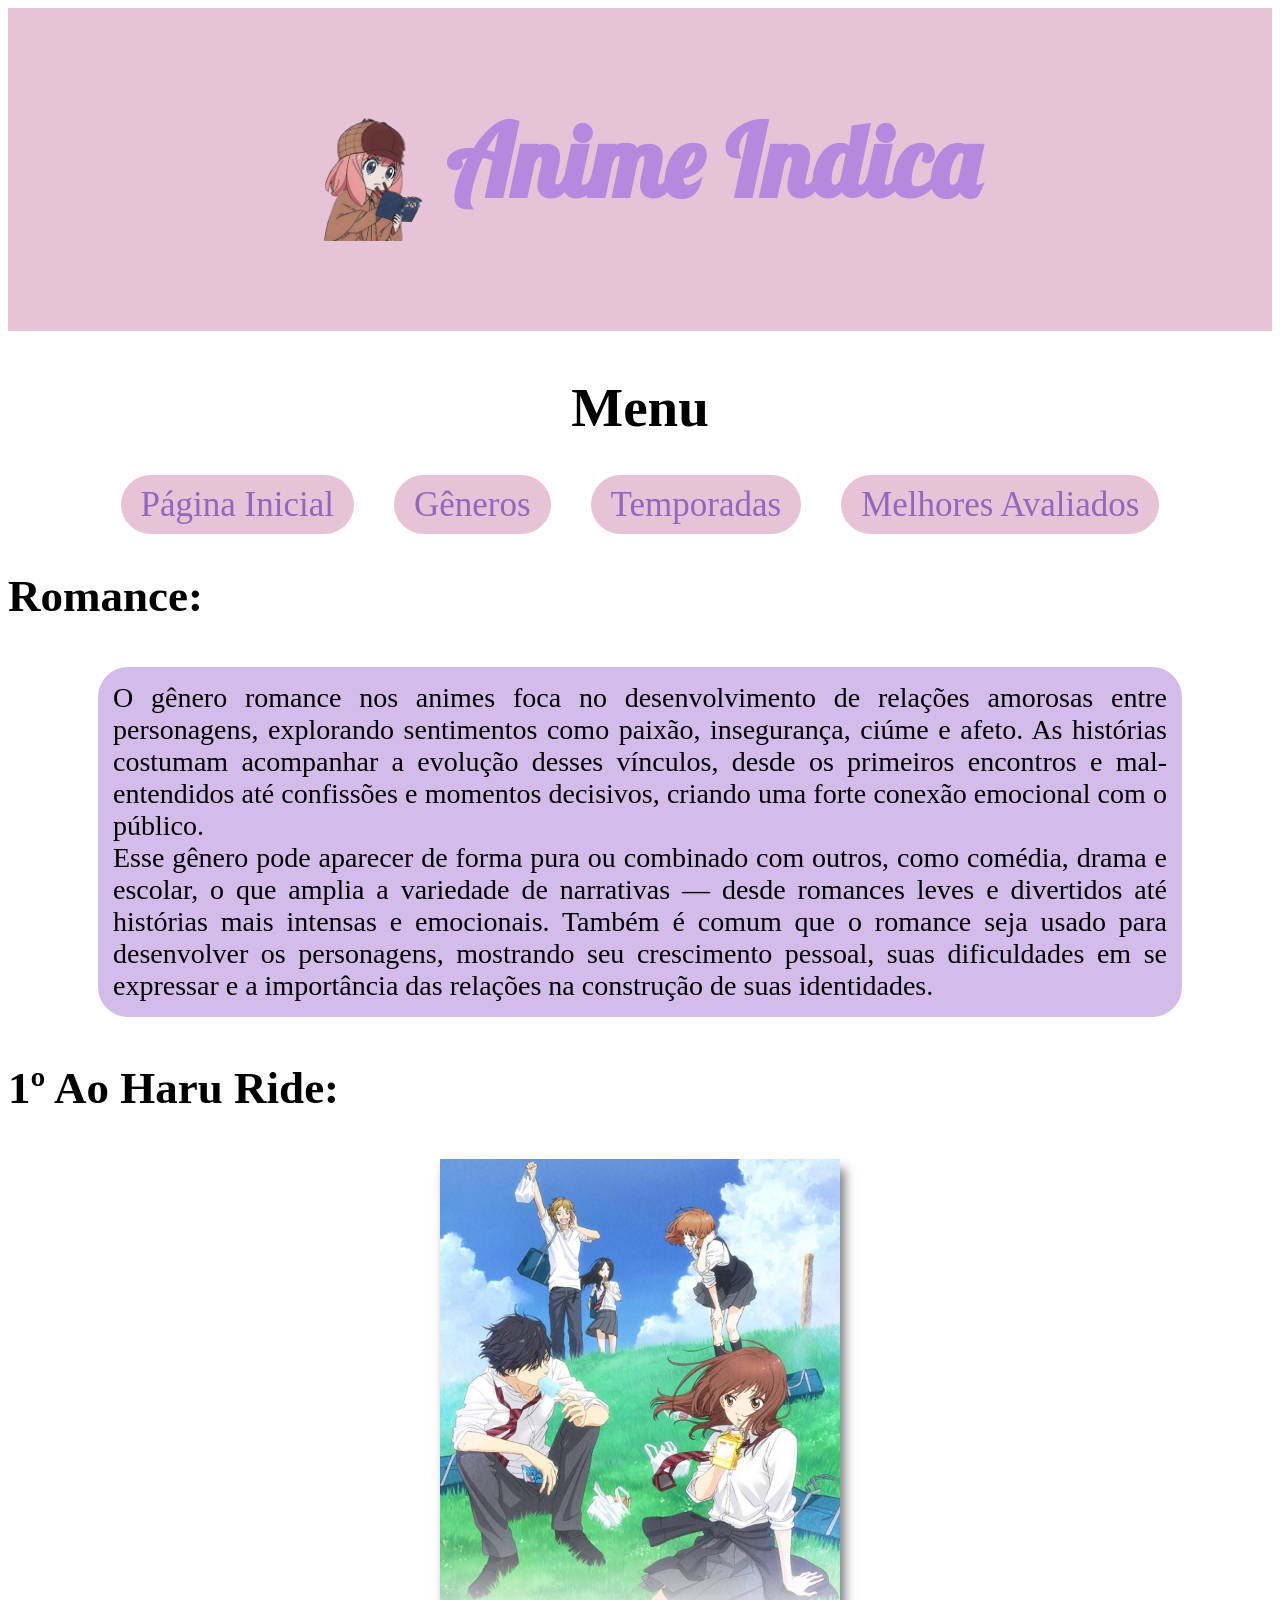
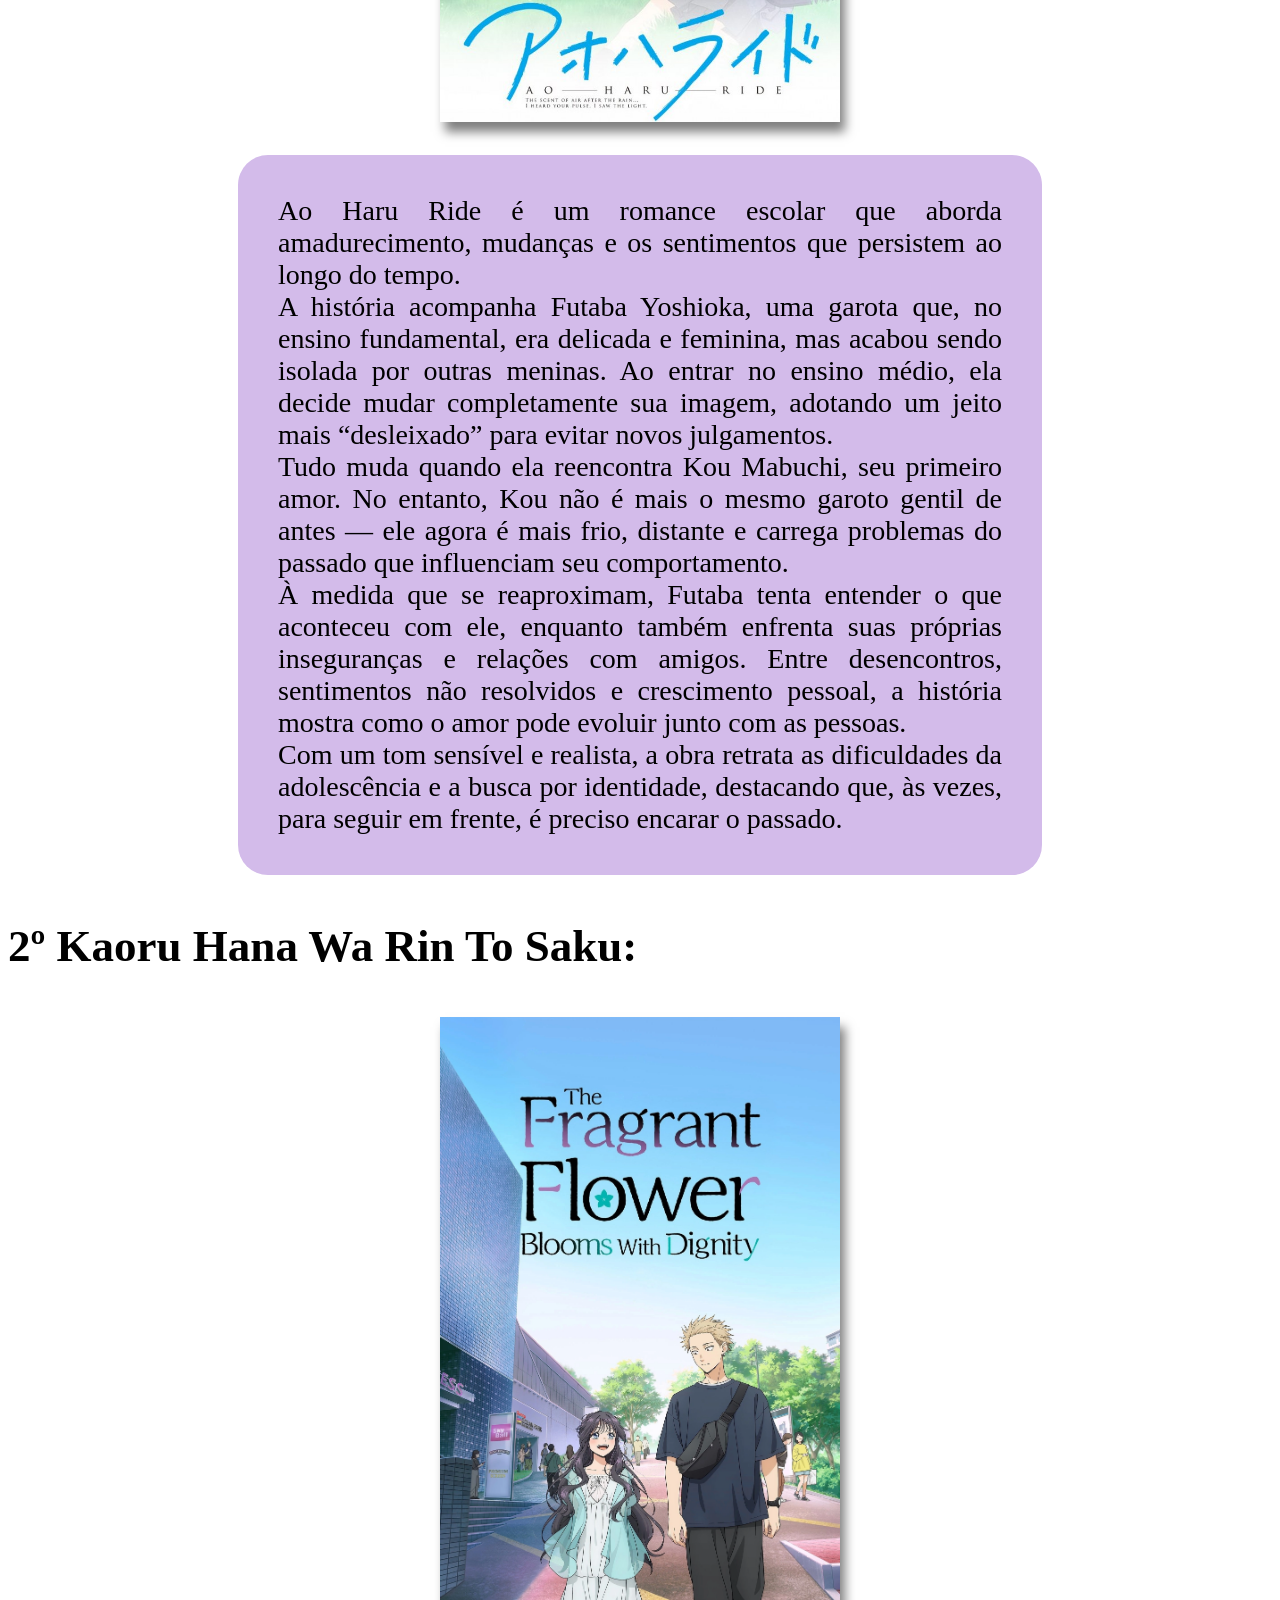
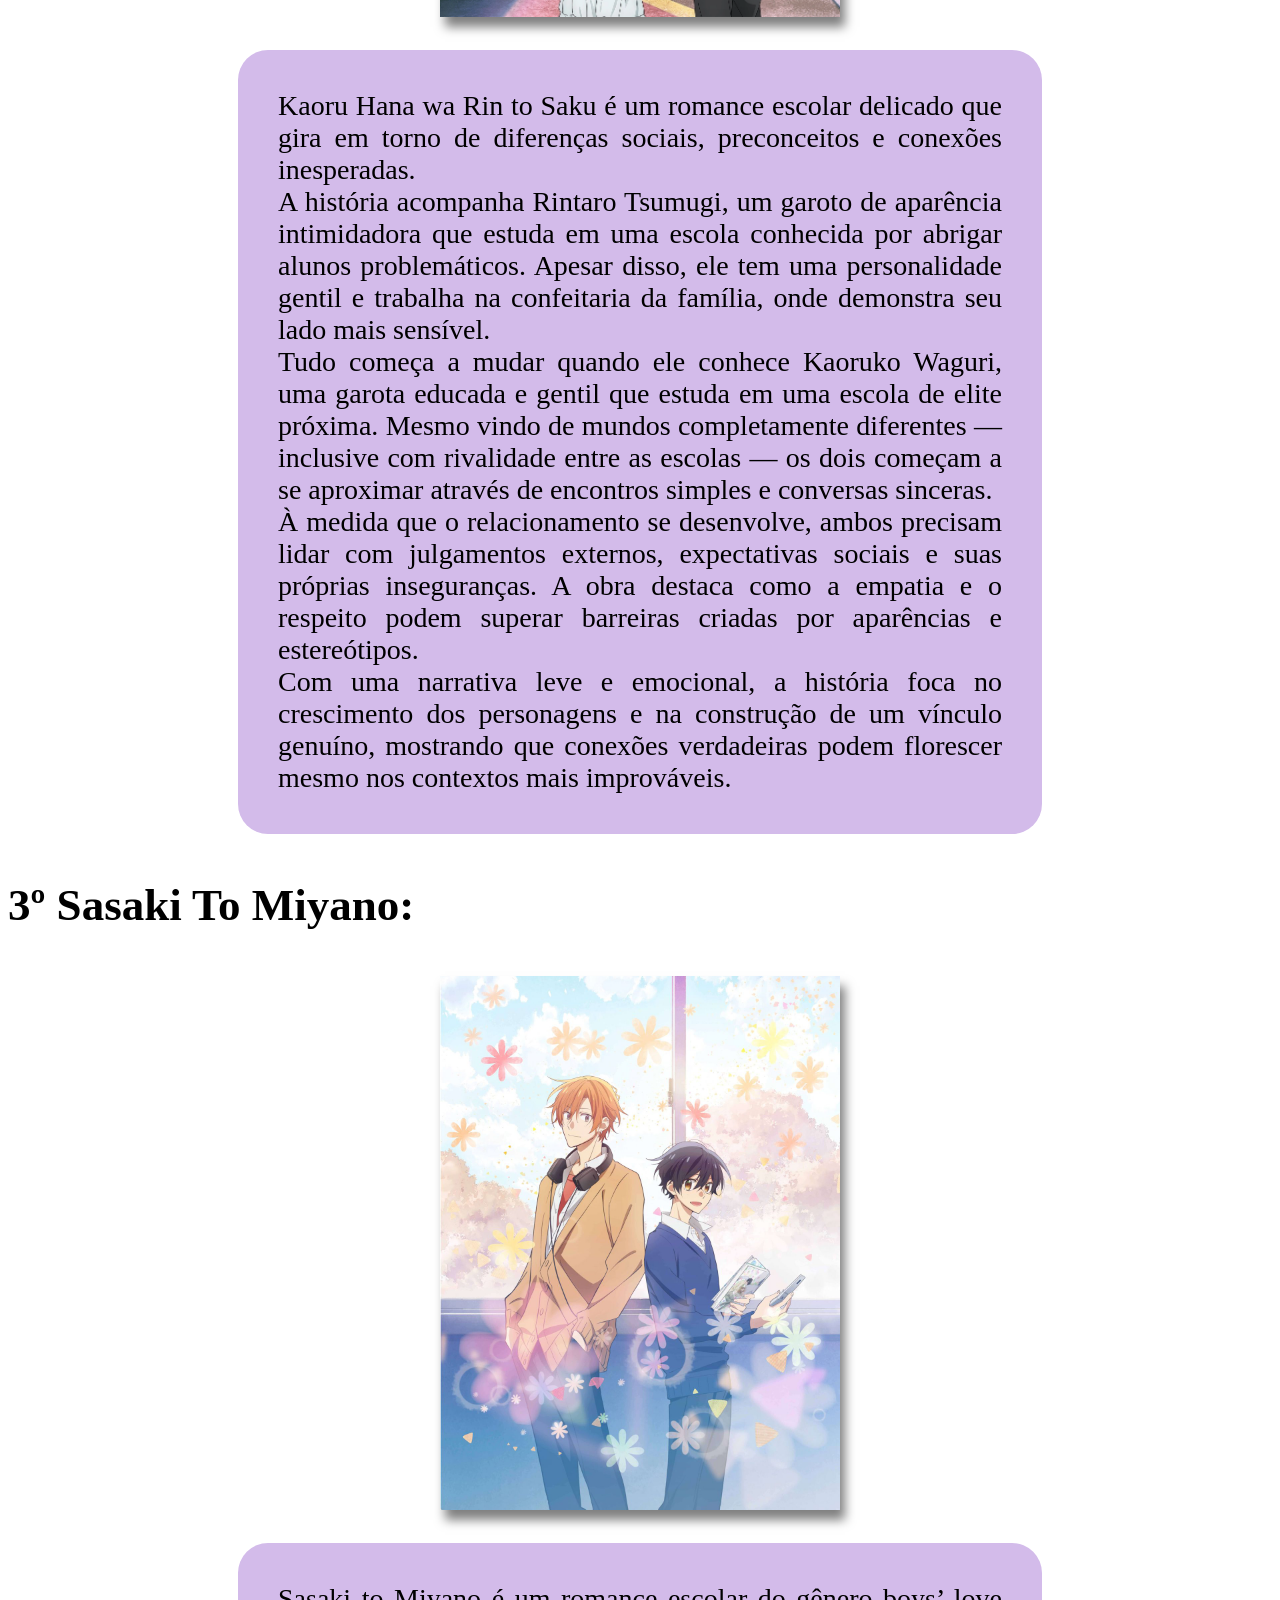
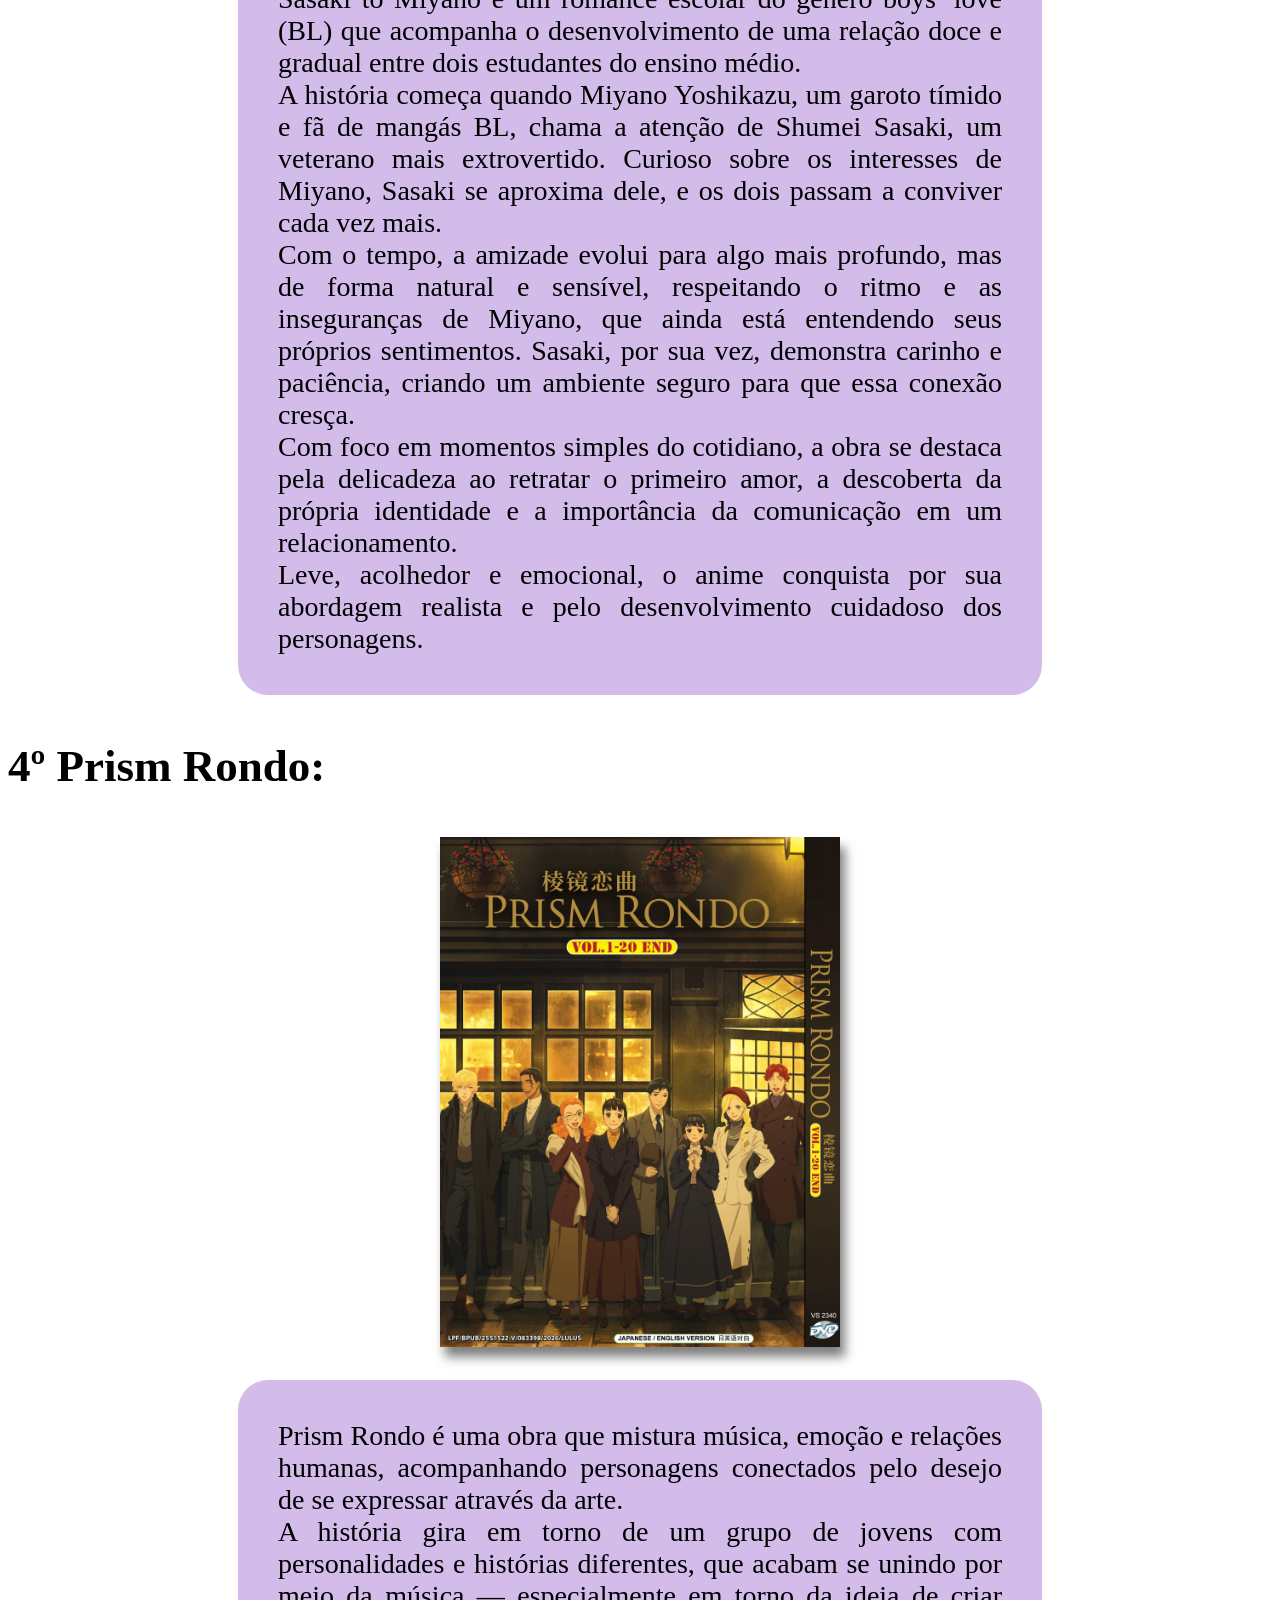
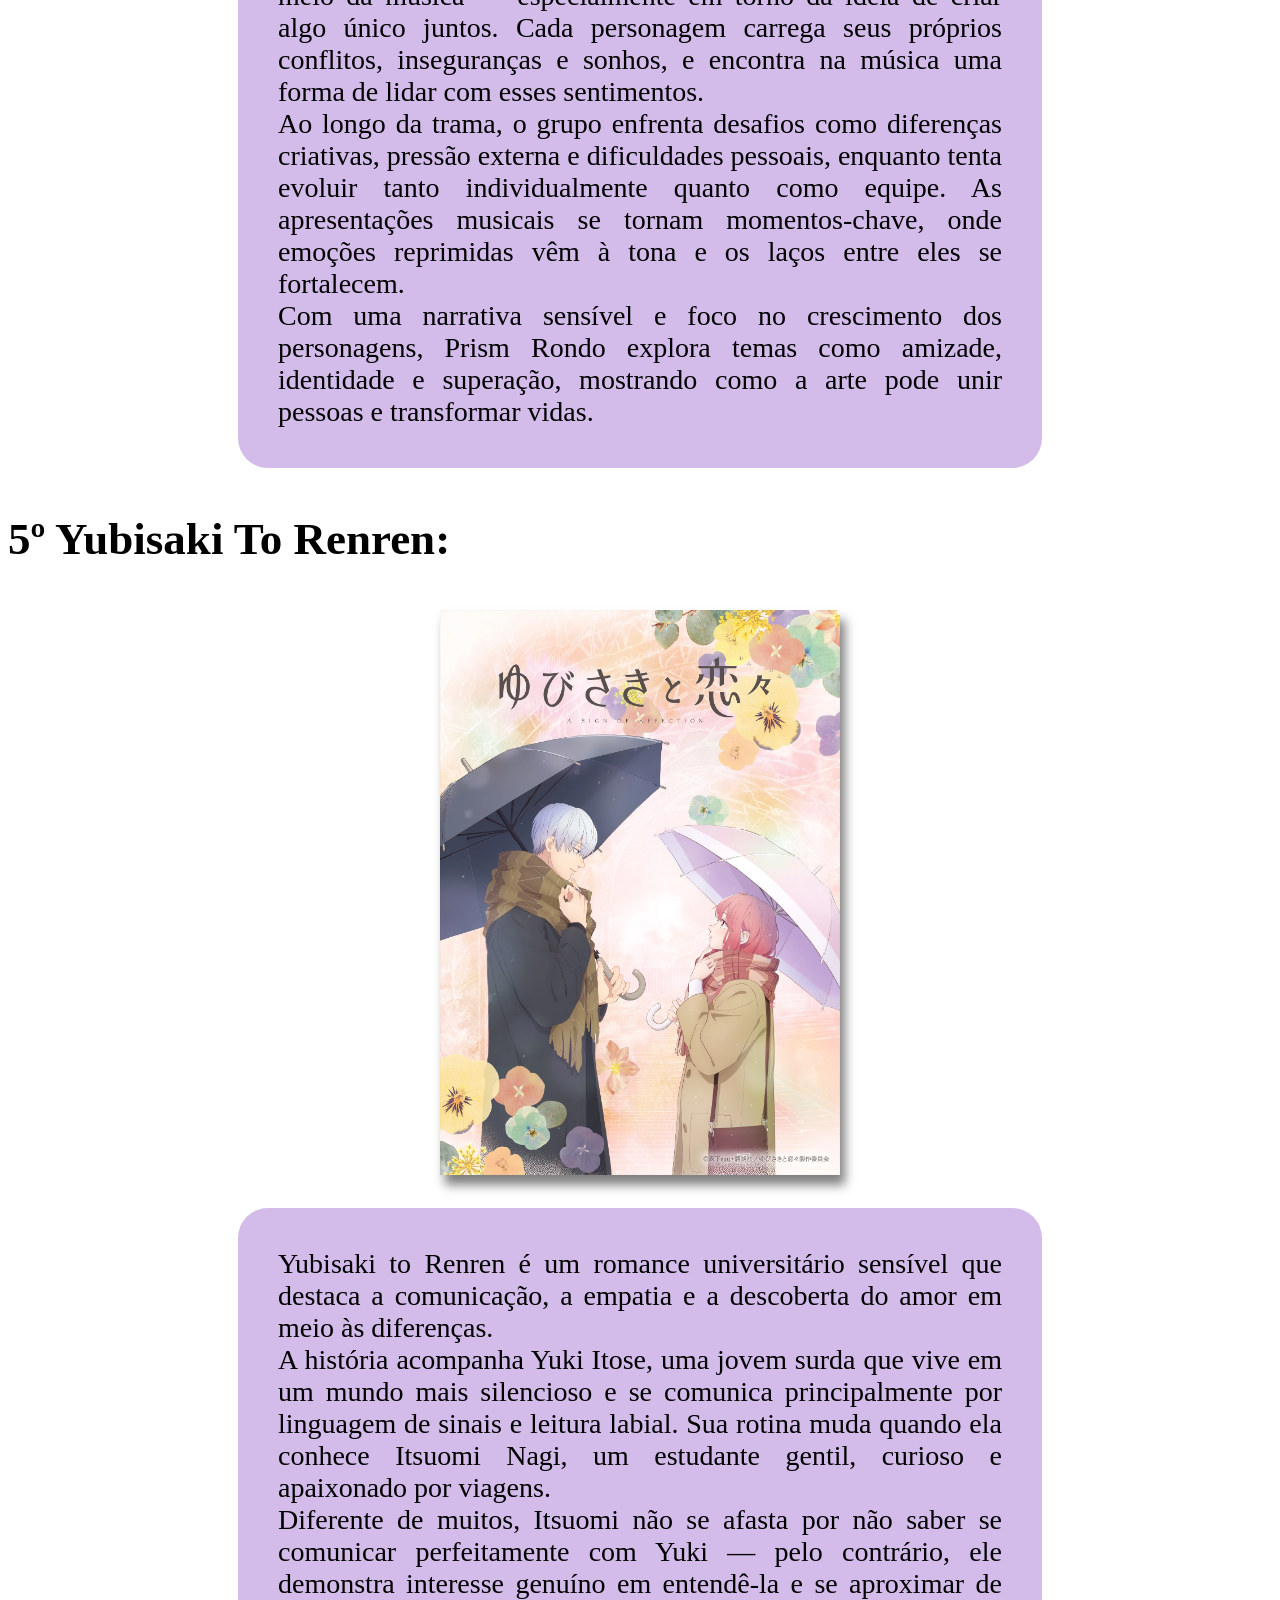
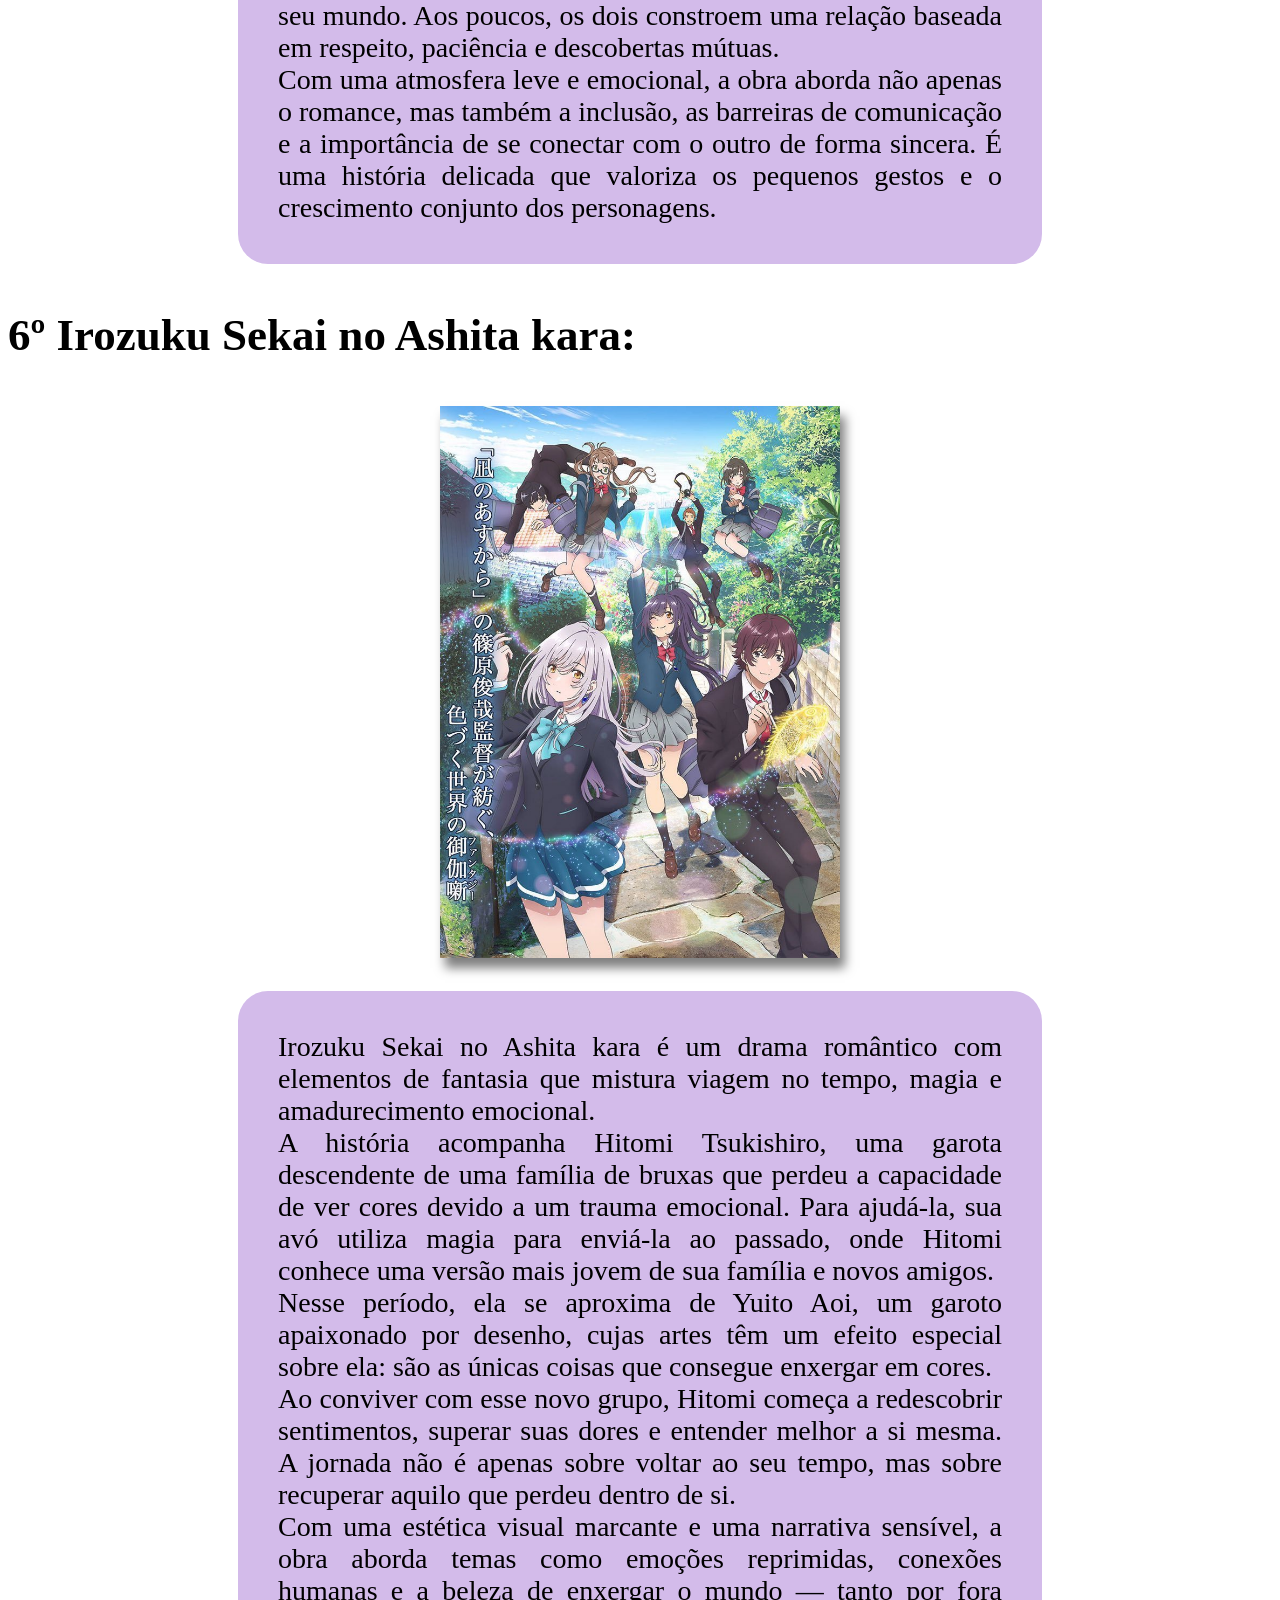
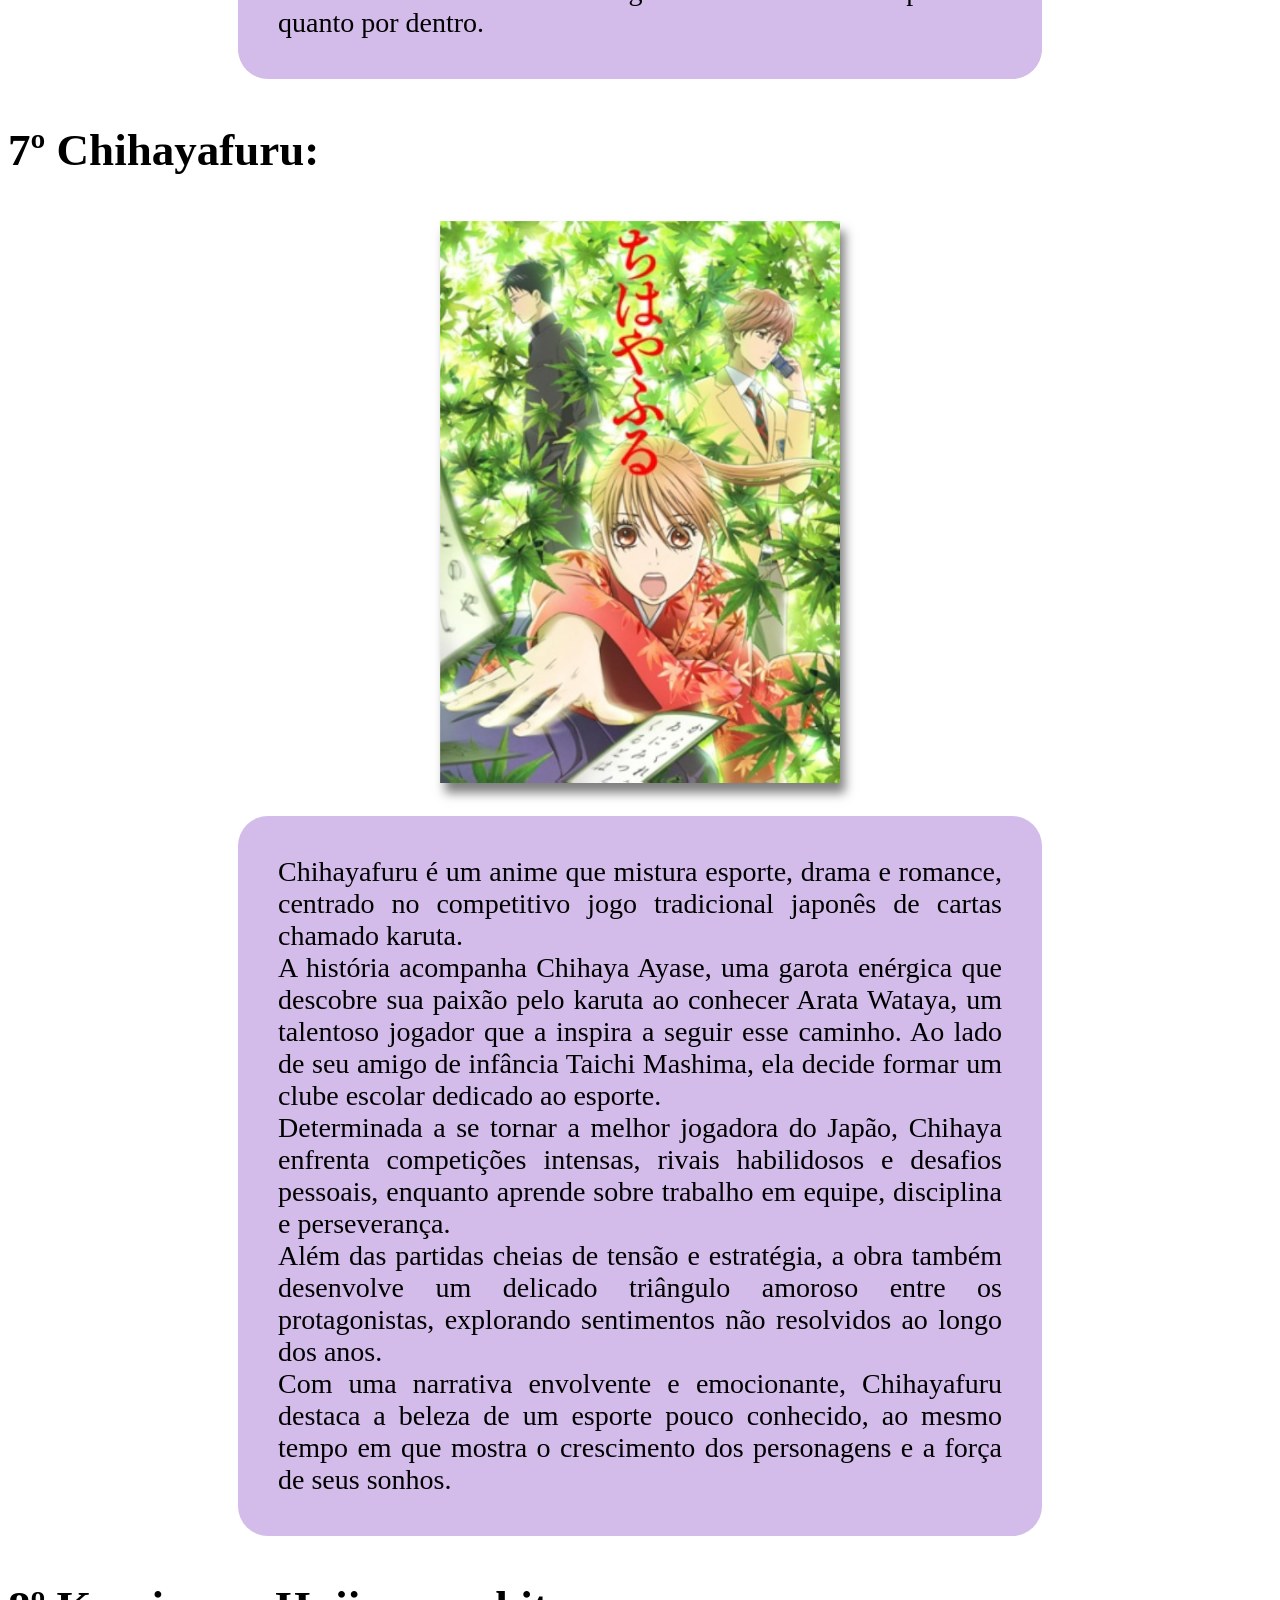
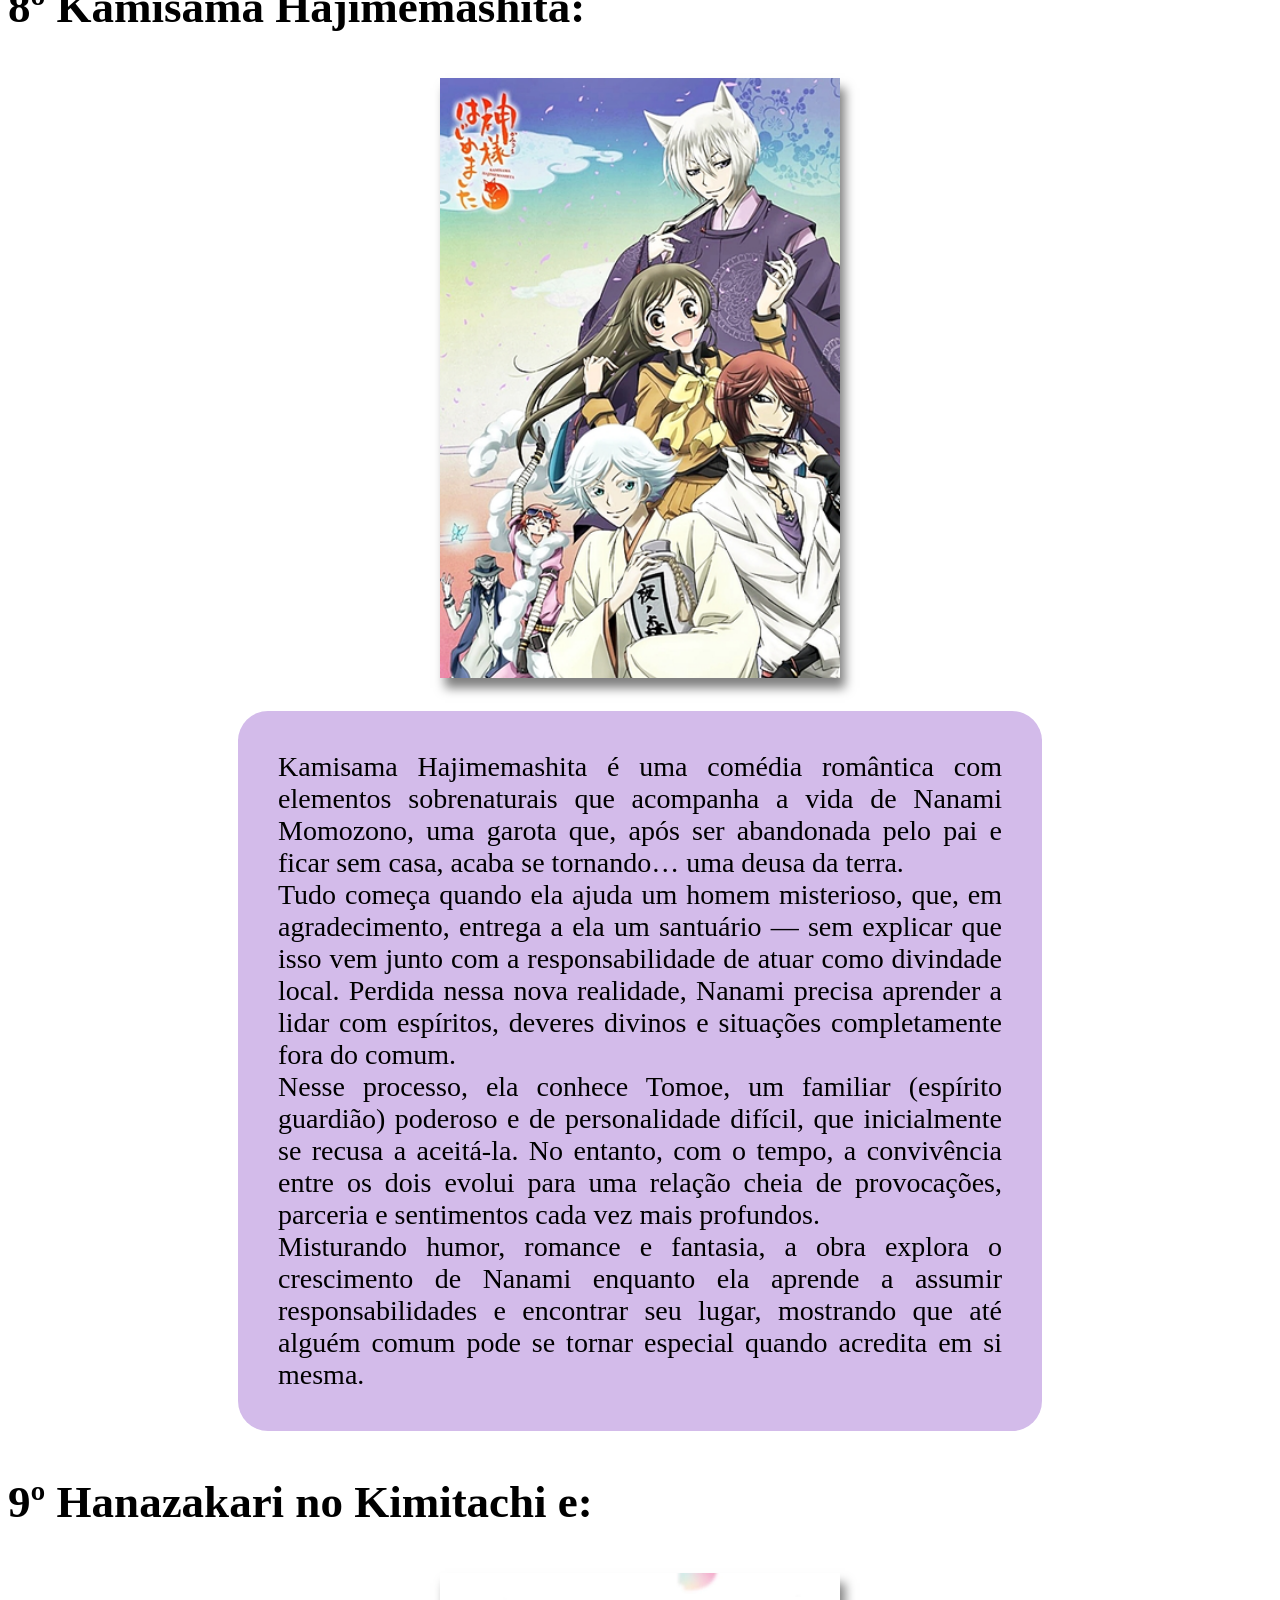
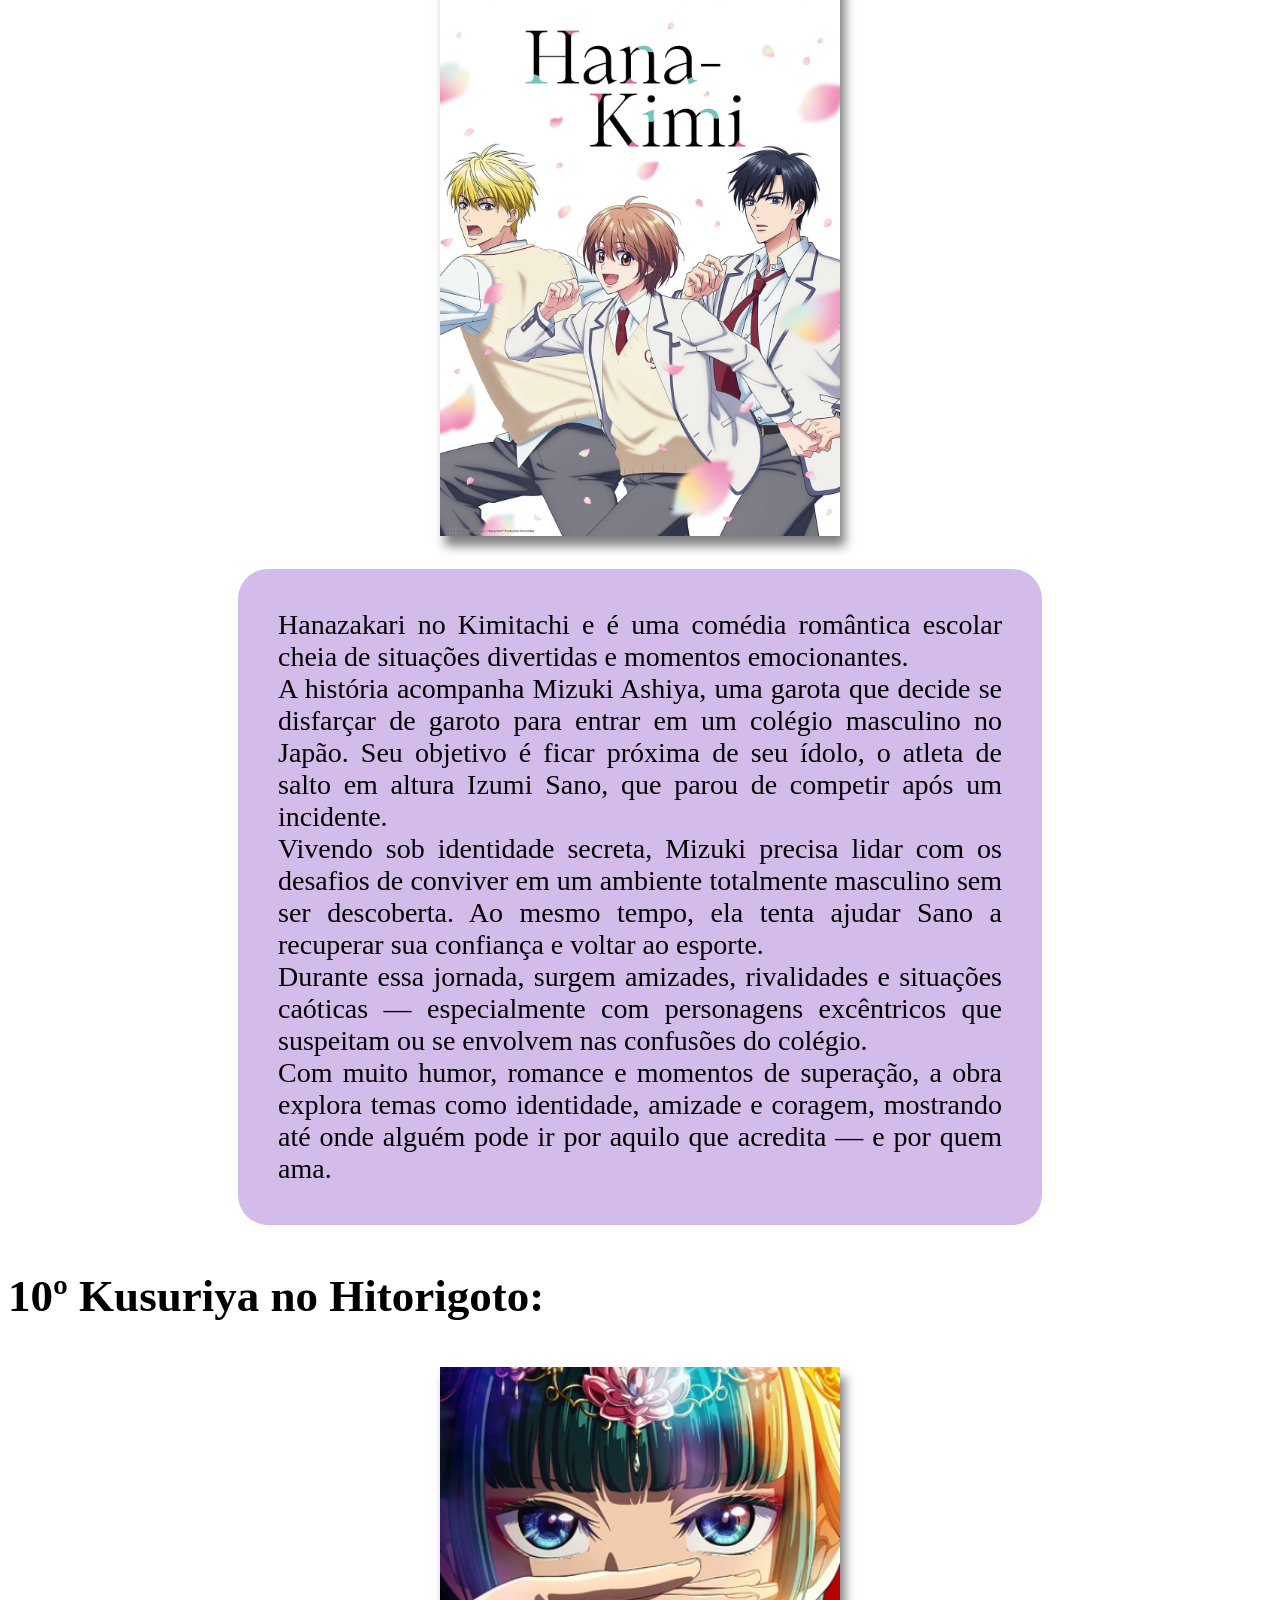
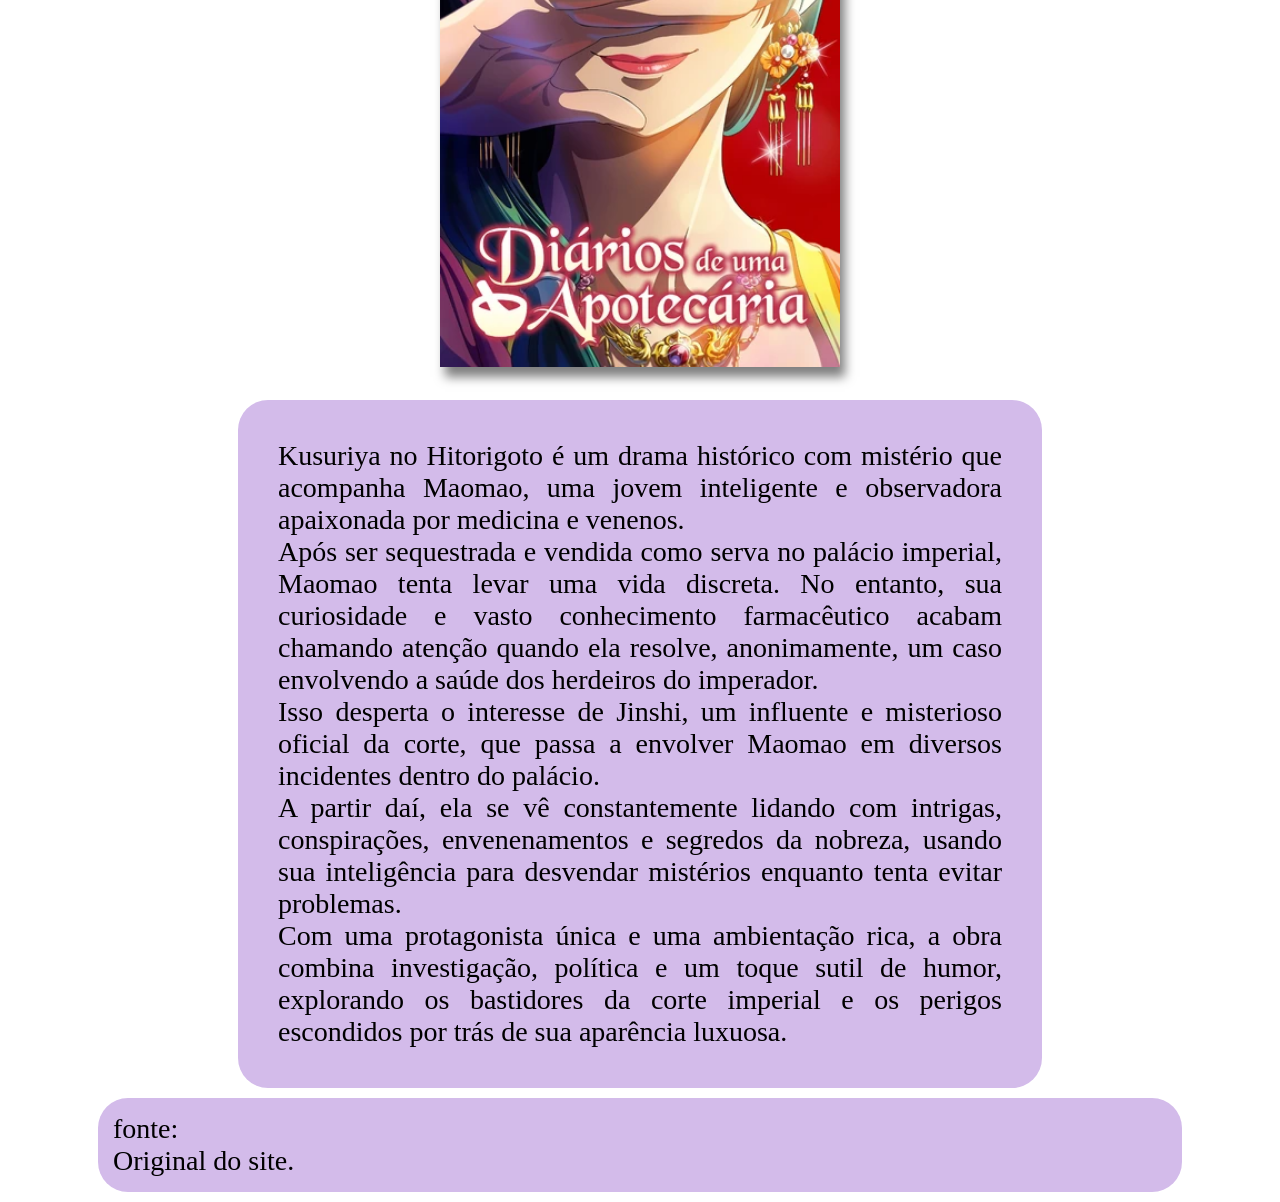
<file: romance.html>
<!DOCTYPE html>
<html lang = "pt-Br">
  <head>
    <meta charset = "UTF-8">
    <meta name = "viewport" content = "width=device-width, initial-scale=1.0">
    <title>Anime Indica</title>
    <link rel="icon" href="imagem/Icon.png" sizes="32x32" type="image/png">
    <link href="https://fonts.googleapis.com/css2?family=Lobster&display=swap" rel="stylesheet">
    <link rel = "stylesheet" href = "estilo.css">
  </head>
  <body>
    <h1><img src="imagem/Icon.png" class="icon">Anime Indica</h1>
    <h2>Menu</h2>
      <ul class = "menu">
        <li><a href ='/index.html'>Página Inicial </a></li>
        <li><a href ='/generos.html'> Gêneros </a></li>
        <li><a href ='/temporadas.html'> Temporadas </a></li>
        <li><a href ='/avaliacao.html'> Melhores Avaliados </a></li>
      </ul>
      <h3>Romance:</h3>
      <p> O gênero romance nos animes foca no desenvolvimento de relações amorosas entre personagens, explorando sentimentos como 
        paixão, insegurança, ciúme e afeto. As histórias costumam acompanhar a evolução desses vínculos, desde os primeiros 
        encontros e mal-entendidos até confissões e momentos decisivos, criando uma forte conexão emocional com o público.<br>
         Esse gênero pode aparecer de forma pura ou combinado com outros, como comédia, drama e escolar, o que amplia a variedade 
        de narrativas — desde romances leves e divertidos até histórias mais intensas e emocionais. Também é comum que o romance 
        seja usado para desenvolver os personagens, mostrando seu crescimento pessoal, suas dificuldades em se expressar e a 
        importância das relações na construção de suas identidades.<br>
    </p>
    <h3>1º Ao Haru Ride:</h3>
    <img src="imagem/Haru.jpg" alt="Ao Haru Ride" class="img-ilustrativa"><br>
    <p class = "sinopse"> Ao Haru Ride é um romance escolar que aborda amadurecimento, mudanças e os sentimentos que persistem ao 
      longo do tempo.<br>
       A história acompanha Futaba Yoshioka, uma garota que, no ensino fundamental, era delicada e feminina, mas acabou sendo 
      isolada por outras meninas. Ao entrar no ensino médio, ela decide mudar completamente sua imagem, adotando um jeito mais 
      “desleixado” para evitar novos julgamentos.<br>
       Tudo muda quando ela reencontra Kou Mabuchi, seu primeiro amor. No entanto, Kou não é mais o mesmo garoto gentil de 
      antes — ele agora é mais frio, distante e carrega problemas do passado que influenciam seu comportamento.<br>
       À medida que se reaproximam, Futaba tenta entender o que aconteceu com ele, enquanto também enfrenta suas próprias 
      inseguranças e relações com amigos. Entre desencontros, sentimentos não resolvidos e crescimento pessoal, a história 
      mostra como o amor pode evoluir junto com as pessoas.<br>
       Com um tom sensível e realista, a obra retrata as dificuldades da adolescência e a busca por identidade, destacando que, 
      às vezes, para seguir em frente, é preciso encarar o passado.<br>
    </p>
    <h3>2º Kaoru Hana Wa Rin To Saku:</h3>
    <img src="imagem/kaouru.webp" alt="Kaoru Hana Wa Rin To Saku" class="img-ilustrativa"><br>
    <p class = "sinopse"> Kaoru Hana wa Rin to Saku é um romance escolar delicado que gira em torno de diferenças sociais, preconceitos 
      e conexões inesperadas.<br>
       A história acompanha Rintaro Tsumugi, um garoto de aparência intimidadora que estuda em uma escola conhecida por abrigar alunos 
      problemáticos. Apesar disso, ele tem uma personalidade gentil e trabalha na confeitaria da família, onde demonstra seu lado mais 
      sensível.<br>
       Tudo começa a mudar quando ele conhece Kaoruko Waguri, uma garota educada e gentil que estuda em uma escola de elite próxima. 
      Mesmo vindo de mundos completamente diferentes — inclusive com rivalidade entre as escolas — os dois começam a se aproximar através 
      de encontros simples e conversas sinceras.<br>
       À medida que o relacionamento se desenvolve, ambos precisam lidar com julgamentos externos, expectativas sociais e suas próprias 
      inseguranças. A obra destaca como a empatia e o respeito podem superar barreiras criadas por aparências e estereótipos.<br>
       Com uma narrativa leve e emocional, a história foca no crescimento dos personagens e na construção de um vínculo genuíno, mostrando 
      que conexões verdadeiras podem florescer mesmo nos contextos mais improváveis.<br>
    </p>
    <h3>3º Sasaki To Miyano:</h3>
    <img src="imagem/sasaki.jpg" alt="Sasaki To Miyano" class="img-ilustrativa"><br>
    <p class = "sinopse"> Sasaki to Miyano é um romance escolar do gênero boys’ love (BL) que acompanha o desenvolvimento de uma relação doce 
      e gradual entre dois estudantes do ensino médio.<br>
       A história começa quando Miyano Yoshikazu, um garoto tímido e fã de mangás BL, chama a atenção de Shumei Sasaki, um veterano mais 
      extrovertido. Curioso sobre os interesses de Miyano, Sasaki se aproxima dele, e os dois passam a conviver cada vez mais.<br>
       Com o tempo, a amizade evolui para algo mais profundo, mas de forma natural e sensível, respeitando o ritmo e as inseguranças de Miyano, 
      que ainda está entendendo seus próprios sentimentos. Sasaki, por sua vez, demonstra carinho e paciência, criando um ambiente seguro para 
      que essa conexão cresça.<br>
       Com foco em momentos simples do cotidiano, a obra se destaca pela delicadeza ao retratar o primeiro amor, a descoberta da própria identidade 
      e a importância da comunicação em um relacionamento.<br>
       Leve, acolhedor e emocional, o anime conquista por sua abordagem realista e pelo desenvolvimento cuidadoso dos personagens.<br>
    </p>
    <h3>4º Prism Rondo:</h3>
    <img src="imagem/prism.png" alt="Prism Rondo" class="img-ilustrativa"><br>
    <p class = "sinopse"> Prism Rondo é uma obra que mistura música, emoção e relações humanas, acompanhando personagens conectados pelo desejo de 
      se expressar através da arte.<br>
       A história gira em torno de um grupo de jovens com personalidades e histórias diferentes, que acabam se unindo por meio da música — especialmente 
      em torno da ideia de criar algo único juntos. Cada personagem carrega seus próprios conflitos, inseguranças e sonhos, e encontra na música uma 
      forma de lidar com esses sentimentos.<br>
       Ao longo da trama, o grupo enfrenta desafios como diferenças criativas, pressão externa e dificuldades pessoais, enquanto tenta evoluir tanto 
      individualmente quanto como equipe. As apresentações musicais se tornam momentos-chave, onde emoções reprimidas vêm à tona e os laços entre eles 
      se fortalecem.<br>
       Com uma narrativa sensível e foco no crescimento dos personagens, Prism Rondo explora temas como amizade, identidade e superação, mostrando como 
      a arte pode unir pessoas e transformar vidas.<br>
    </p>
    <h3>5º Yubisaki To Renren:</h3>
    <img src="imagem/yubisaki.webp" alt="Yubisaki To Renren" class="img-ilustrativa"><br>
    <p class = "sinopse"> Yubisaki to Renren é um romance universitário sensível que destaca a comunicação, a empatia e a descoberta do amor em meio às 
      diferenças.<br>
       A história acompanha Yuki Itose, uma jovem surda que vive em um mundo mais silencioso e se comunica principalmente por linguagem de sinais e 
      leitura labial. Sua rotina muda quando ela conhece Itsuomi Nagi, um estudante gentil, curioso e apaixonado por viagens.<br>
       Diferente de muitos, Itsuomi não se afasta por não saber se comunicar perfeitamente com Yuki — pelo contrário, ele demonstra interesse genuíno 
      em entendê-la e se aproximar de seu mundo. Aos poucos, os dois constroem uma relação baseada em respeito, paciência e descobertas mútuas.<br>
       Com uma atmosfera leve e emocional, a obra aborda não apenas o romance, mas também a inclusão, as barreiras de comunicação e a importância de 
      se conectar com o outro de forma sincera. É uma história delicada que valoriza os pequenos gestos e o crescimento conjunto dos personagens.<br>
    </p>
    <h3>6º Irozuku Sekai no Ashita kara:</h3>
    <img src="imagem/irozuko.jpg" alt="Irozuku Sekai no Ashita kara" class="img-ilustrativa"><br>
    <p class = "sinopse"> Irozuku Sekai no Ashita kara é um drama romântico com elementos de fantasia que mistura viagem no tempo, magia e amadurecimento 
      emocional.<br>
       A história acompanha Hitomi Tsukishiro, uma garota descendente de uma família de bruxas que perdeu a capacidade de ver cores devido a um trauma 
      emocional. Para ajudá-la, sua avó utiliza magia para enviá-la ao passado, onde Hitomi conhece uma versão mais jovem de sua família e novos amigos.<br>
       Nesse período, ela se aproxima de Yuito Aoi, um garoto apaixonado por desenho, cujas artes têm um efeito especial sobre ela: são as únicas coisas 
      que consegue enxergar em cores.<br>
       Ao conviver com esse novo grupo, Hitomi começa a redescobrir sentimentos, superar suas dores e entender melhor a si mesma. A jornada não é apenas 
      sobre voltar ao seu tempo, mas sobre recuperar aquilo que perdeu dentro de si.<br>
       Com uma estética visual marcante e uma narrativa sensível, a obra aborda temas como emoções reprimidas, conexões humanas e a beleza de enxergar o 
      mundo — tanto por fora quanto por dentro.<br>
    </p>
    <h3>7º Chihayafuru:</h3>
    <img src="imagem/chihaya.jpg" alt="Chihayafuru" class="img-ilustrativa"><br>
    <p class = "sinopse"> Chihayafuru é um anime que mistura esporte, drama e romance, centrado no competitivo jogo tradicional japonês de cartas chamado 
      karuta.<br>
       A história acompanha Chihaya Ayase, uma garota enérgica que descobre sua paixão pelo karuta ao conhecer Arata Wataya, um talentoso jogador que a 
      inspira a seguir esse caminho. Ao lado de seu amigo de infância Taichi Mashima, ela decide formar um clube escolar dedicado ao esporte.<br>
       Determinada a se tornar a melhor jogadora do Japão, Chihaya enfrenta competições intensas, rivais habilidosos e desafios pessoais, enquanto aprende 
      sobre trabalho em equipe, disciplina e perseverança.<br>
       Além das partidas cheias de tensão e estratégia, a obra também desenvolve um delicado triângulo amoroso entre os protagonistas, explorando sentimentos 
      não resolvidos ao longo dos anos.<br>
       Com uma narrativa envolvente e emocionante, Chihayafuru destaca a beleza de um esporte pouco conhecido, ao mesmo tempo em que mostra o crescimento dos 
      personagens e a força de seus sonhos.<br>
    </p>
    <h3>8º Kamisama Hajimemashita:</h3>
    <img src="imagem/kamisama.webp" alt="Kamisama Hajimemashita" class="img-ilustrativa"><br>
    <p class = "sinopse"> Kamisama Hajimemashita é uma comédia romântica com elementos sobrenaturais que acompanha a vida de Nanami Momozono, uma garota que, 
      após ser abandonada pelo pai e ficar sem casa, acaba se tornando… uma deusa da terra.<br>
       Tudo começa quando ela ajuda um homem misterioso, que, em agradecimento, entrega a ela um santuário — sem explicar que isso vem junto com a 
      responsabilidade de atuar como divindade local. Perdida nessa nova realidade, Nanami precisa aprender a lidar com espíritos, deveres divinos e situações 
      completamente fora do comum.<br>
       Nesse processo, ela conhece Tomoe, um familiar (espírito guardião) poderoso e de personalidade difícil, que inicialmente se recusa a aceitá-la. No 
      entanto, com o tempo, a convivência entre os dois evolui para uma relação cheia de provocações, parceria e sentimentos cada vez mais profundos.<br>
       Misturando humor, romance e fantasia, a obra explora o crescimento de Nanami enquanto ela aprende a assumir responsabilidades e encontrar seu lugar, 
      mostrando que até alguém comum pode se tornar especial quando acredita em si mesma.<br>
    </p>
    <h3>9º Hanazakari no Kimitachi e:</h3>
    <img src="imagem/Hana-Kimi.webp" alt="Hanazakari no Kimitachi e" class="img-ilustrativa"><br>
    <p class = "sinopse"> Hanazakari no Kimitachi e é uma comédia romântica escolar cheia de situações divertidas e momentos emocionantes.<br>
       A história acompanha Mizuki Ashiya, uma garota que decide se disfarçar de garoto para entrar em um colégio masculino no Japão. Seu objetivo é ficar 
      próxima de seu ídolo, o atleta de salto em altura Izumi Sano, que parou de competir após um incidente.<br>
       Vivendo sob identidade secreta, Mizuki precisa lidar com os desafios de conviver em um ambiente totalmente masculino sem ser descoberta. Ao mesmo tempo, 
      ela tenta ajudar Sano a recuperar sua confiança e voltar ao esporte.<br>
       Durante essa jornada, surgem amizades, rivalidades e situações caóticas — especialmente com personagens excêntricos que suspeitam ou se envolvem nas 
      confusões do colégio.<br>
       Com muito humor, romance e momentos de superação, a obra explora temas como identidade, amizade e coragem, mostrando até onde alguém pode ir por aquilo 
      que acredita — e por quem ama.<br>
    </p>
    <h3>10º Kusuriya no Hitorigoto:</h3>
    <img src="imagem/diario.webp" alt="Kusuriya no Hitorigoto" class="img-ilustrativa"><br>
    <p class = "sinopse"> Kusuriya no Hitorigoto é um drama histórico com mistério que acompanha Maomao, uma jovem inteligente e observadora apaixonada por 
      medicina e venenos.<br>
       Após ser sequestrada e vendida como serva no palácio imperial, Maomao tenta levar uma vida discreta. No entanto, sua curiosidade e vasto conhecimento 
      farmacêutico acabam chamando atenção quando ela resolve, anonimamente, um caso envolvendo a saúde dos herdeiros do imperador.<br>
       Isso desperta o interesse de Jinshi, um influente e misterioso oficial da corte, que passa a envolver Maomao em diversos incidentes dentro do palácio.<br>
       A partir daí, ela se vê constantemente lidando com intrigas, conspirações, envenenamentos e segredos da nobreza, usando sua inteligência para desvendar 
      mistérios enquanto tenta evitar problemas.<br>
       Com uma protagonista única e uma ambientação rica, a obra combina investigação, política e um toque sutil de humor, explorando os bastidores da corte 
      imperial e os perigos escondidos por trás de sua aparência luxuosa.<br>
    </p>
    <p>fonte:<br> Original do site.</p>
  </body>
</html>
</file>
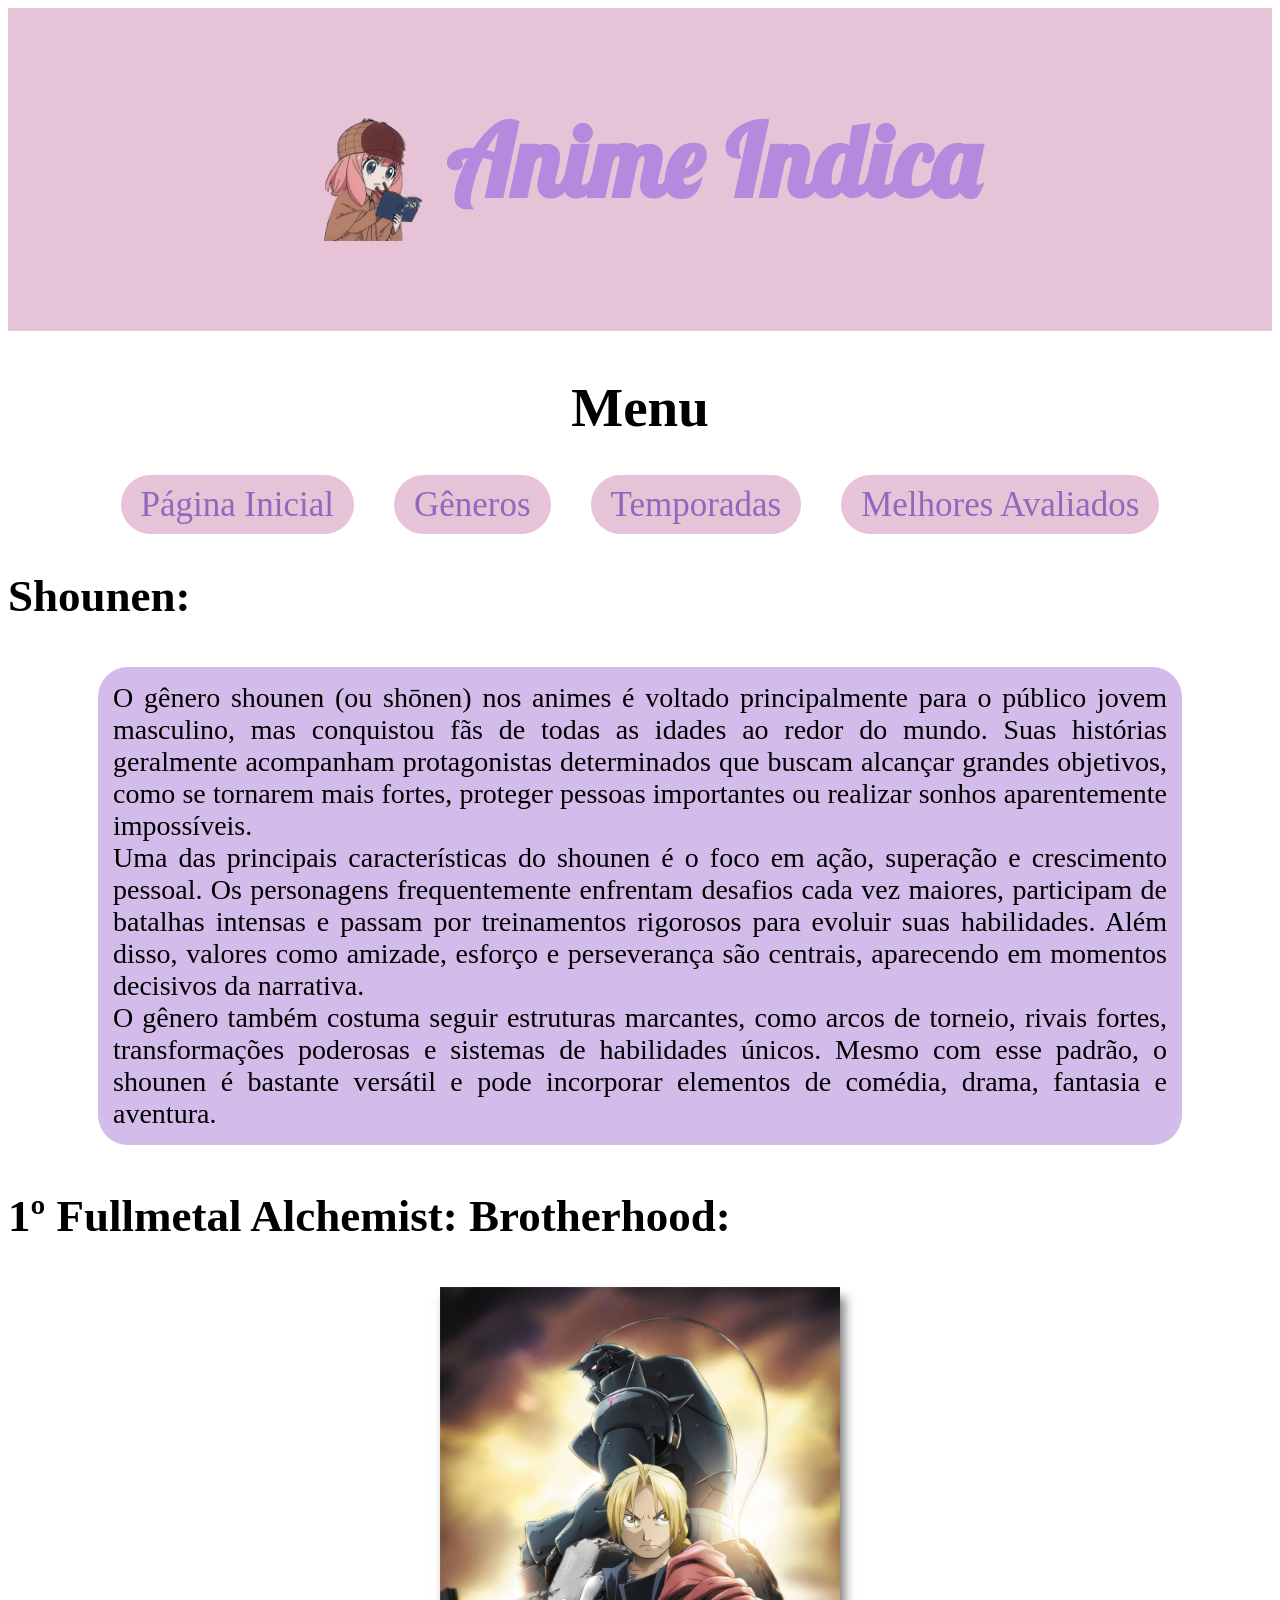
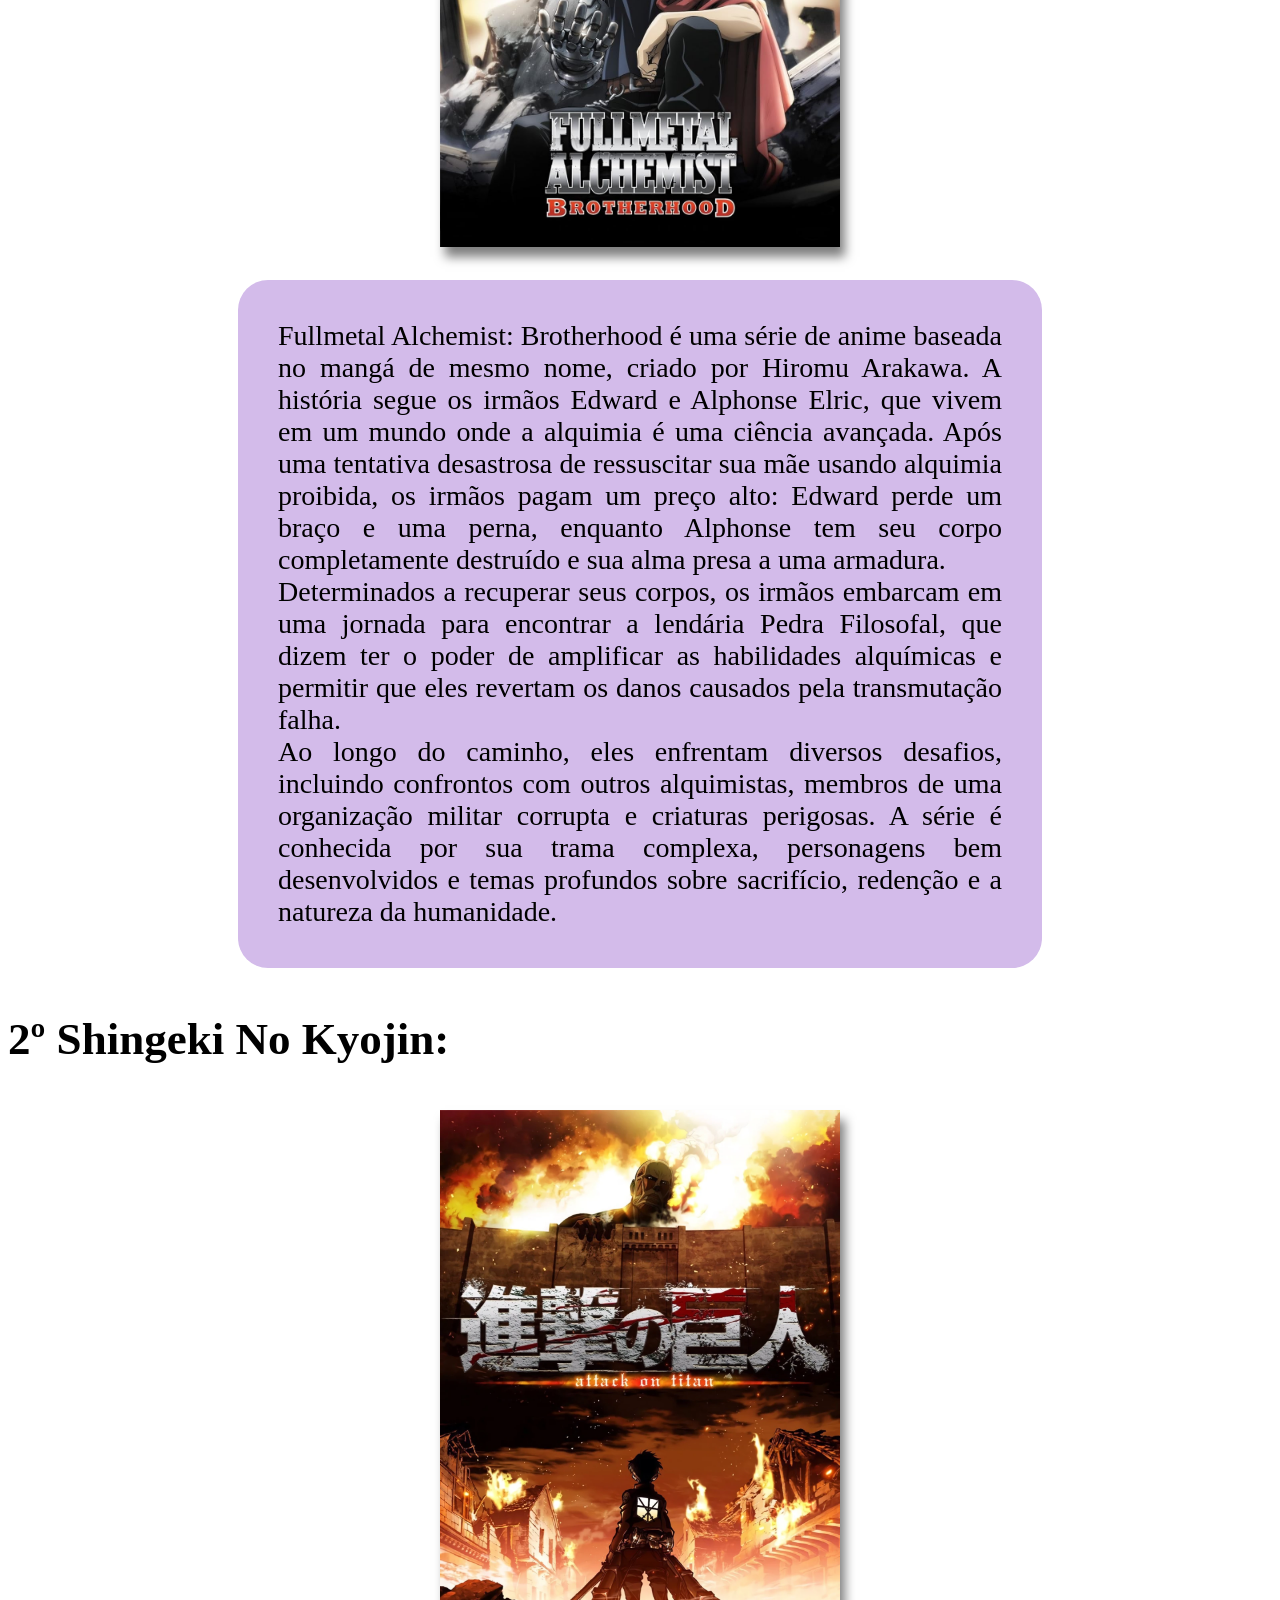
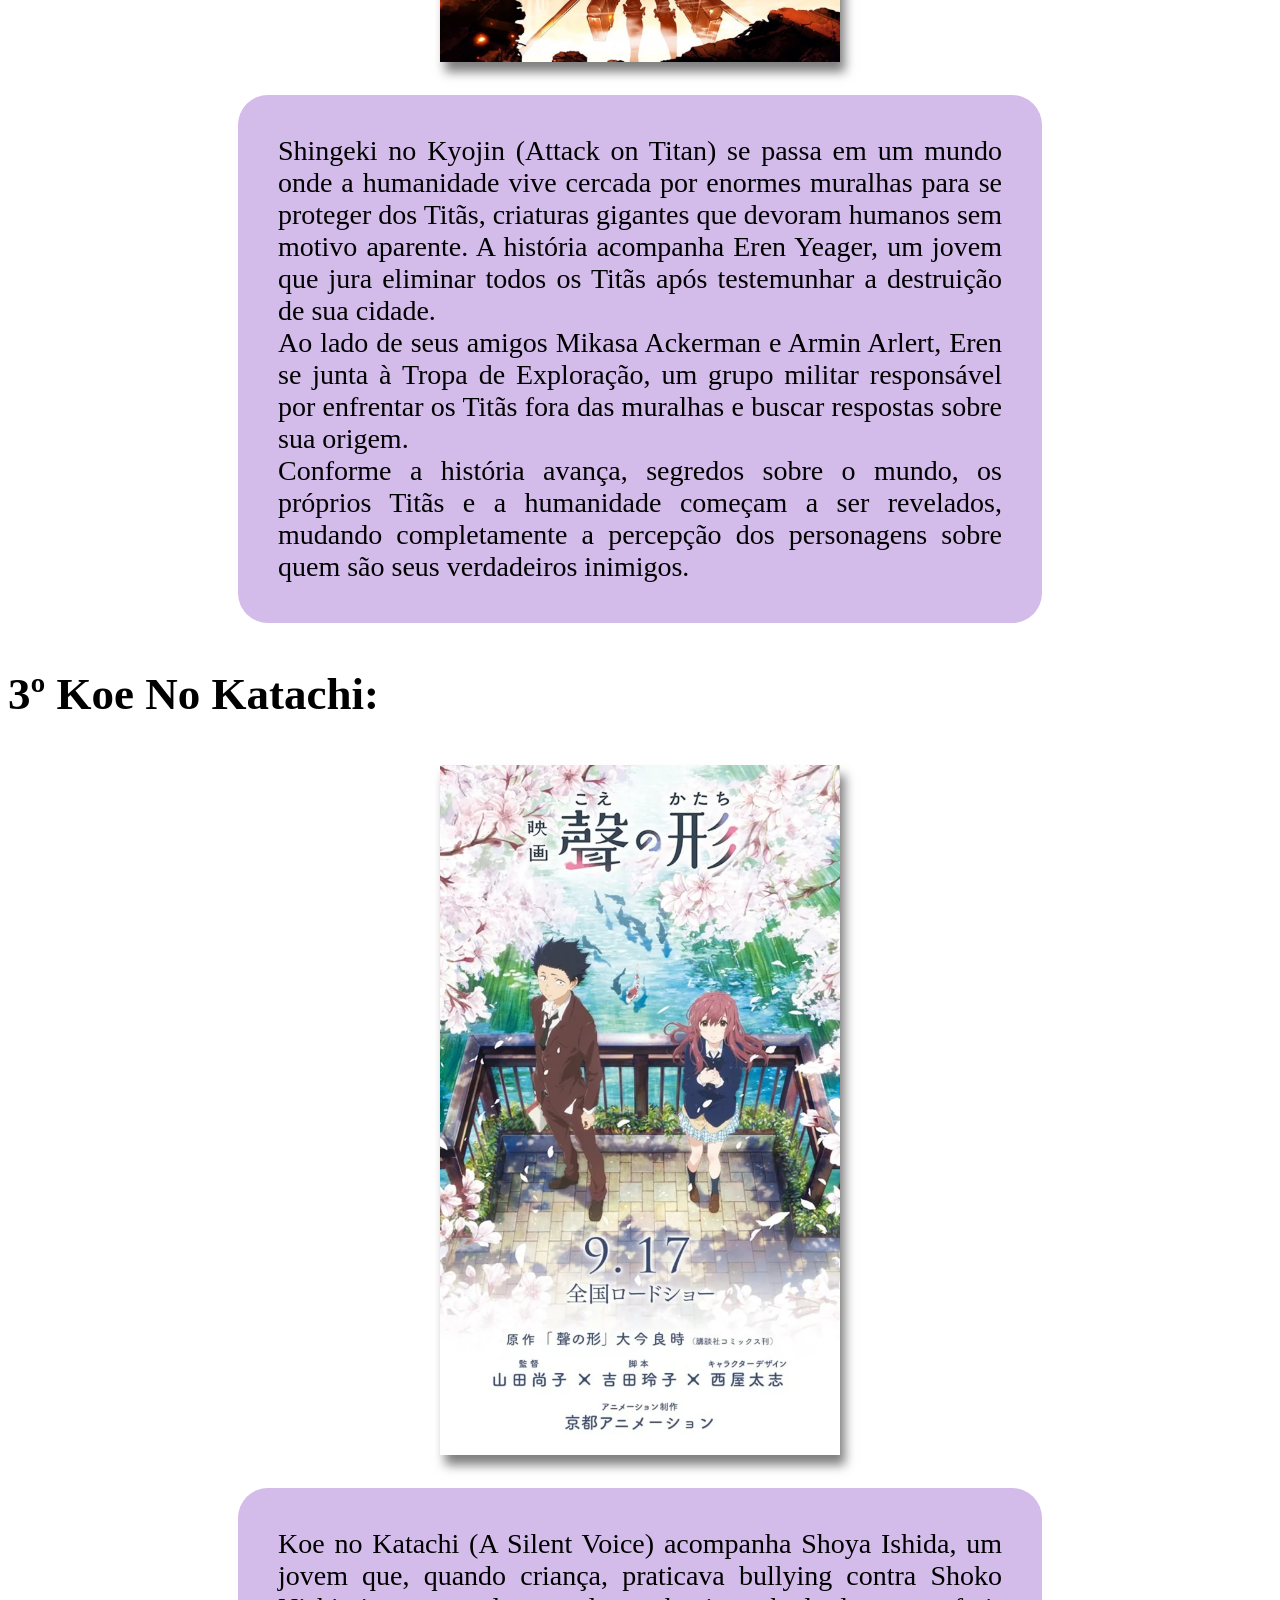
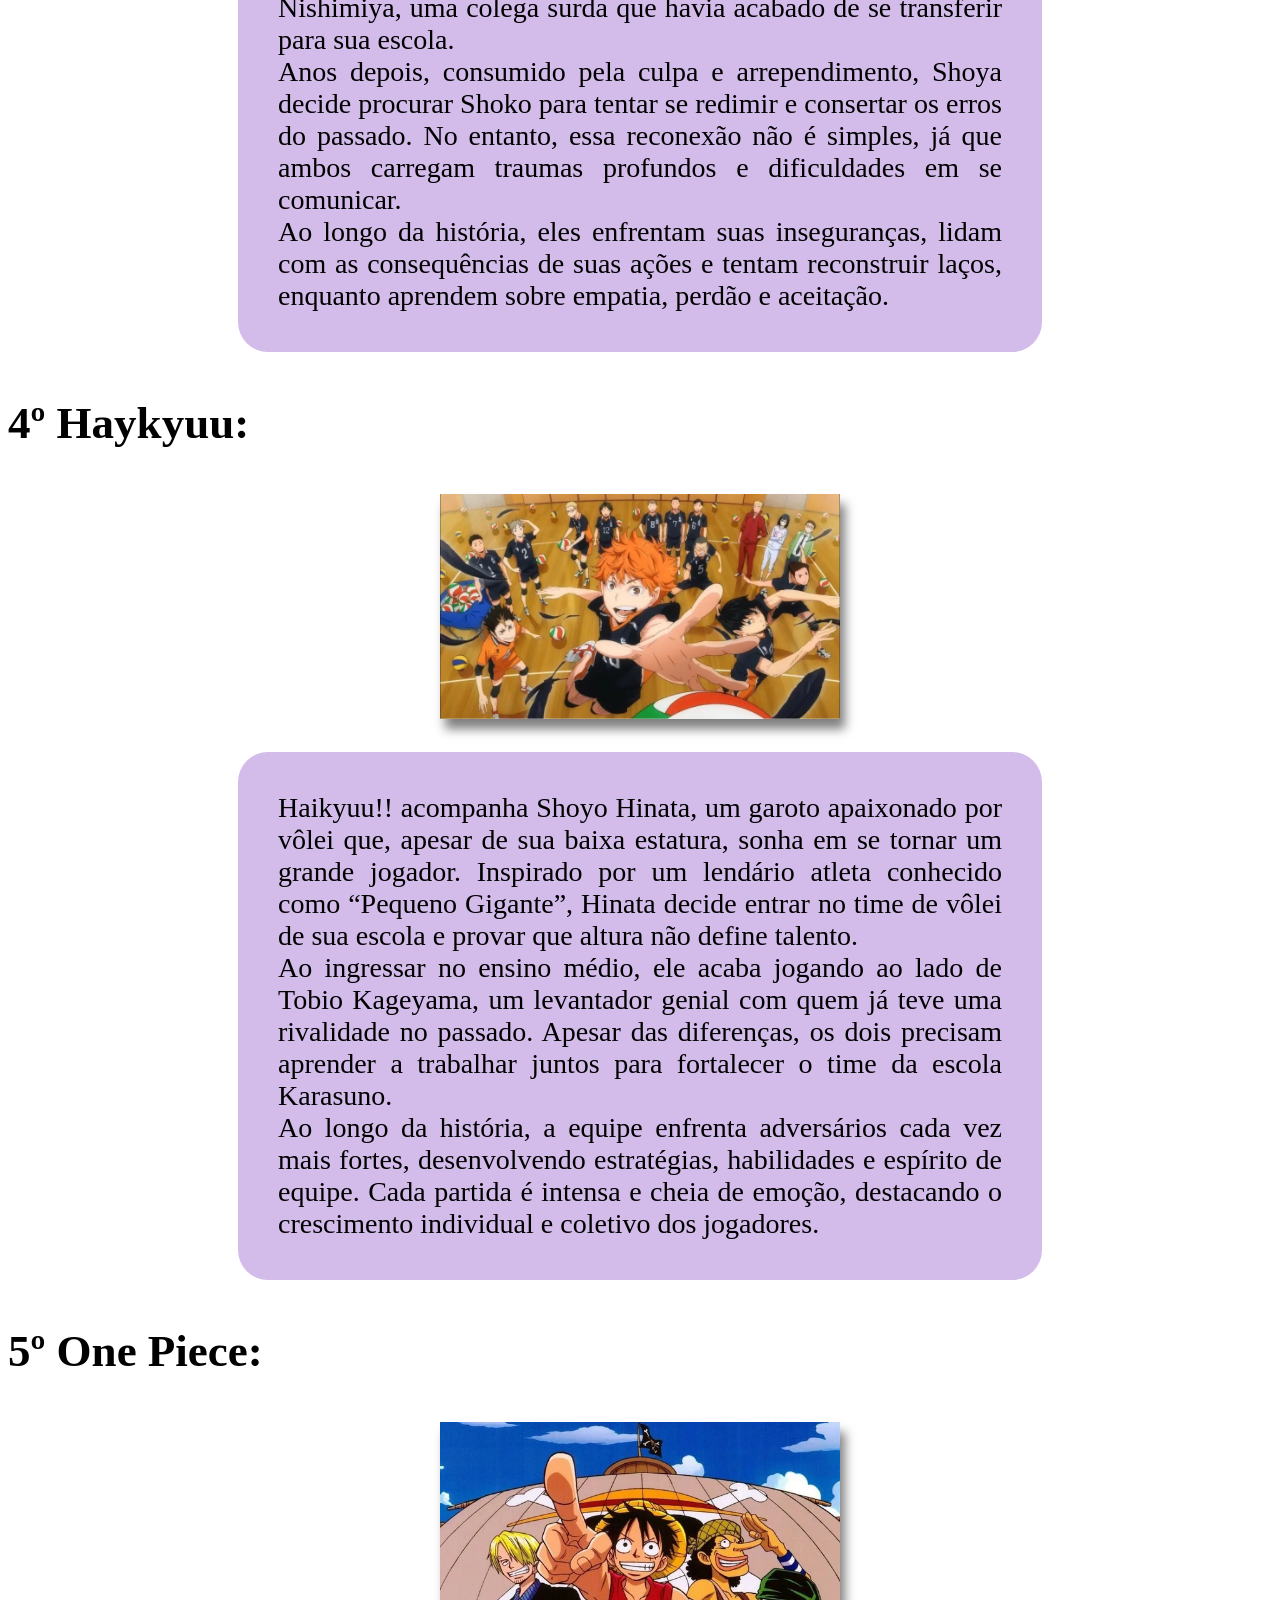
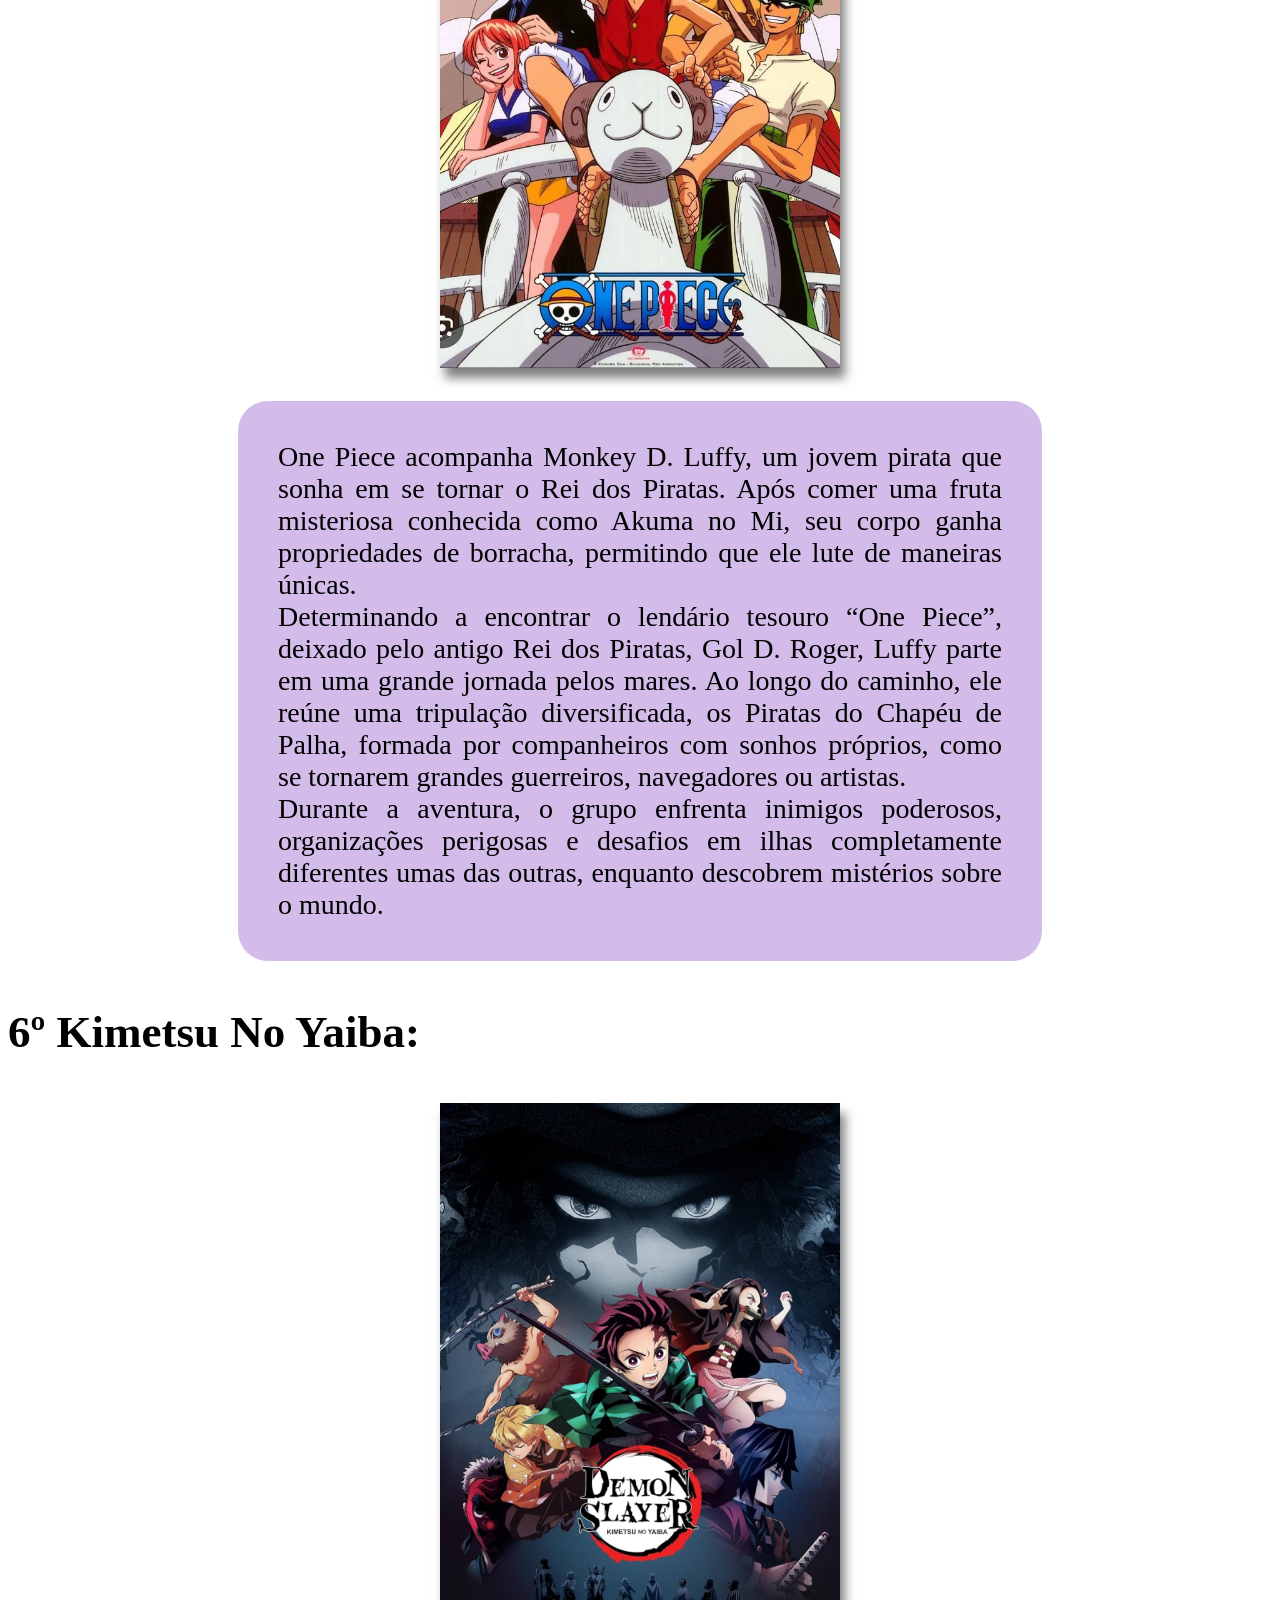
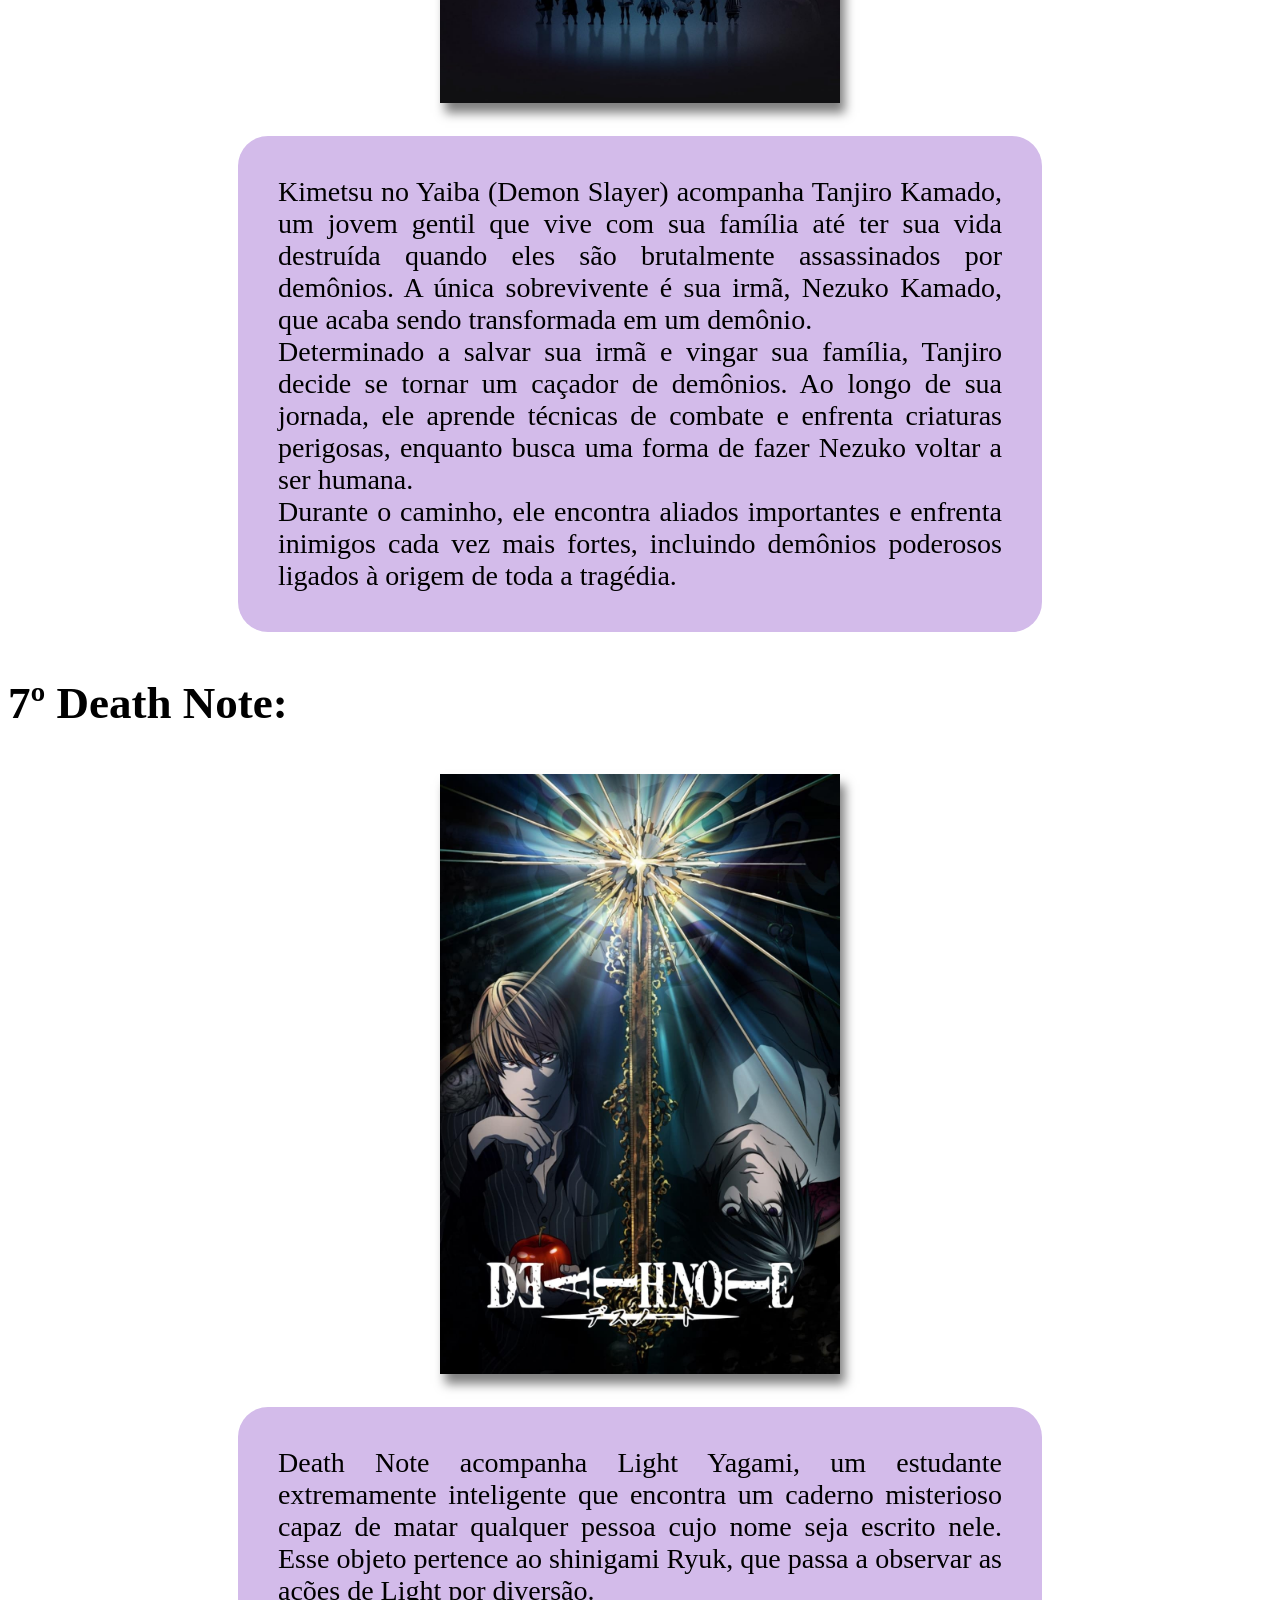
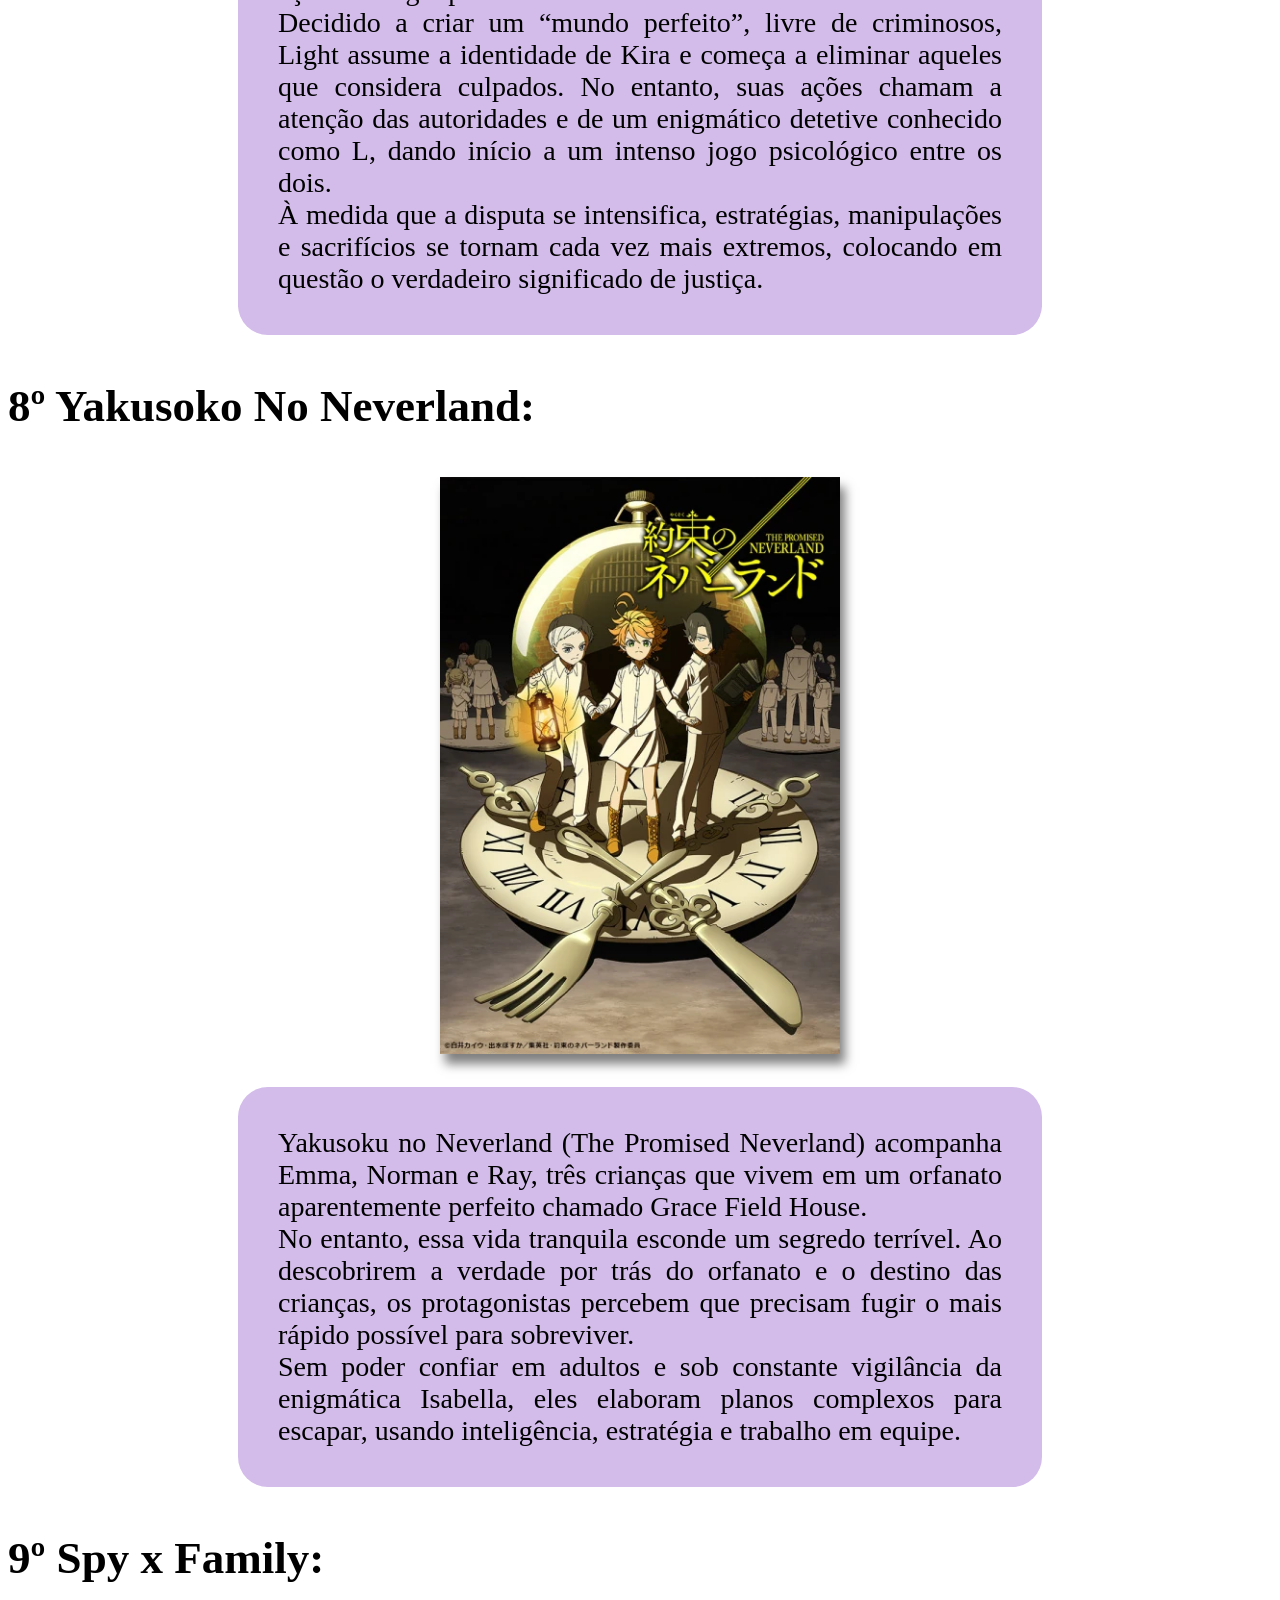
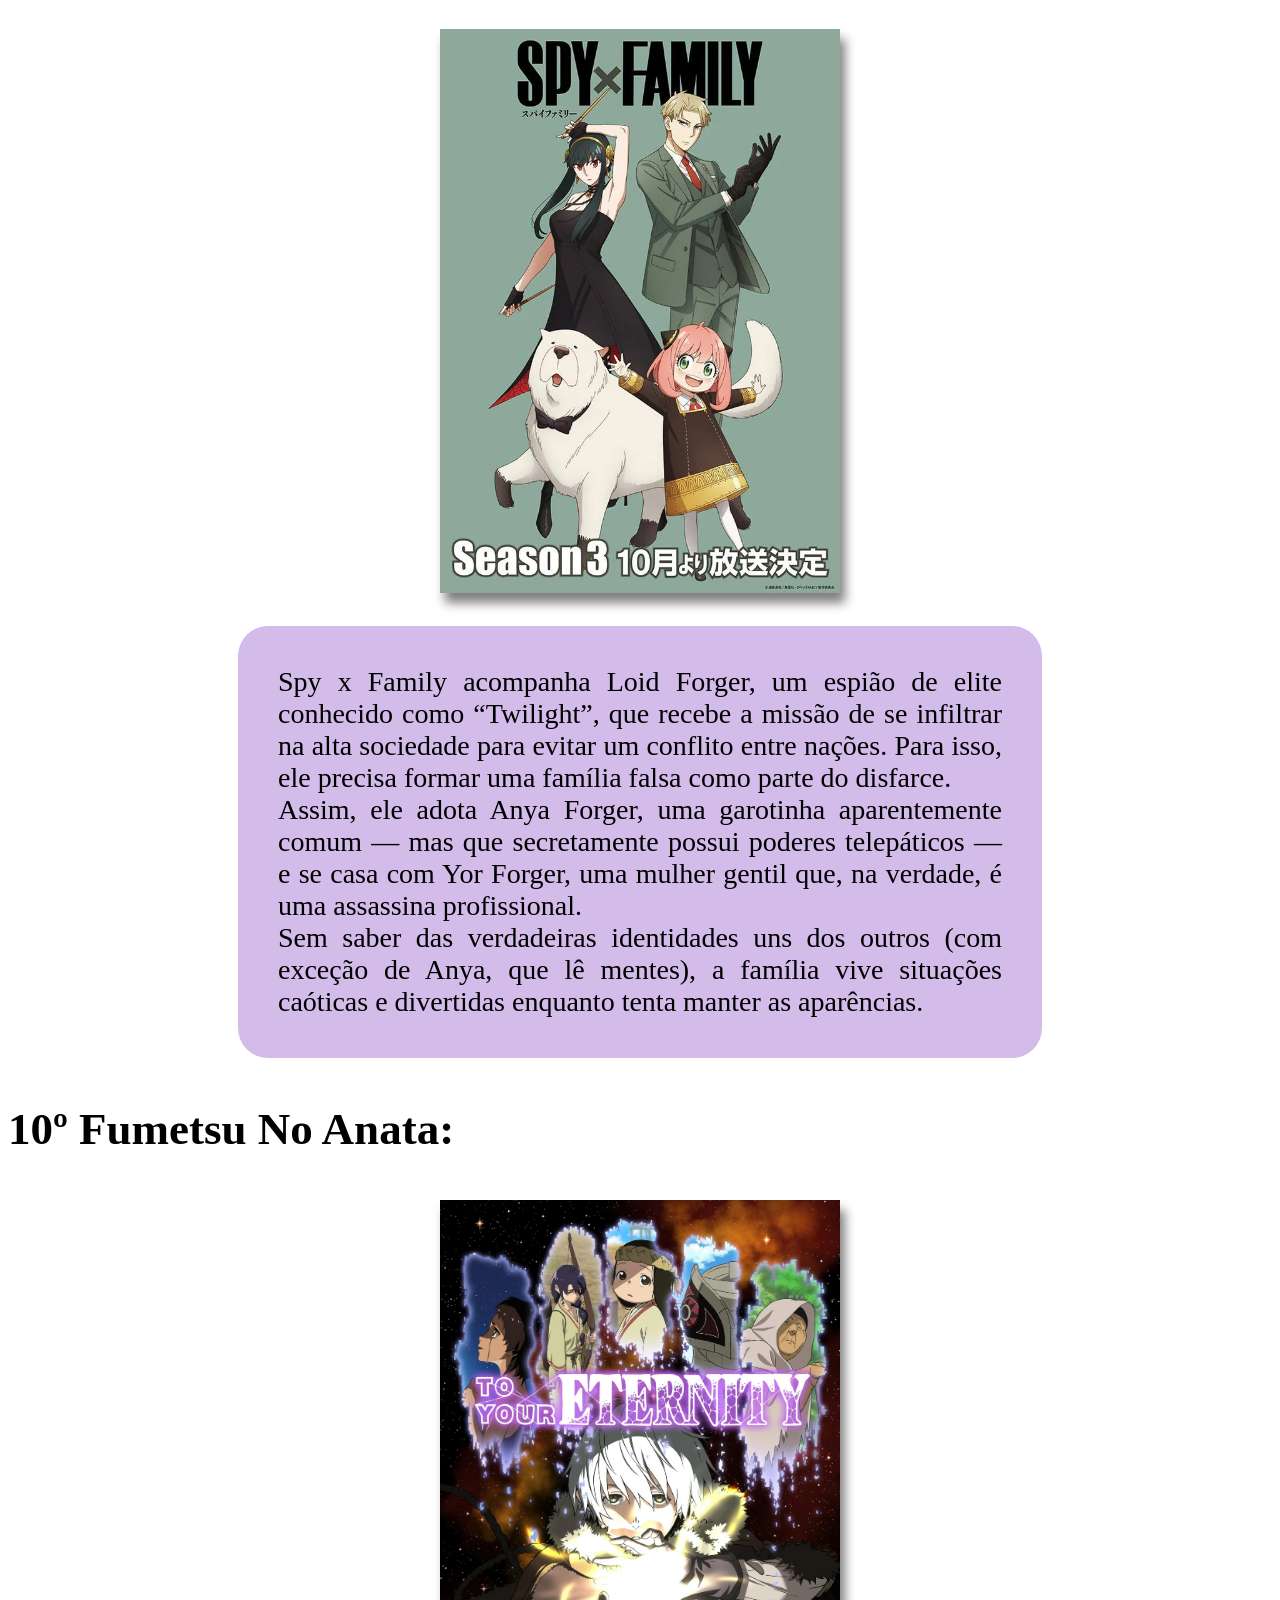
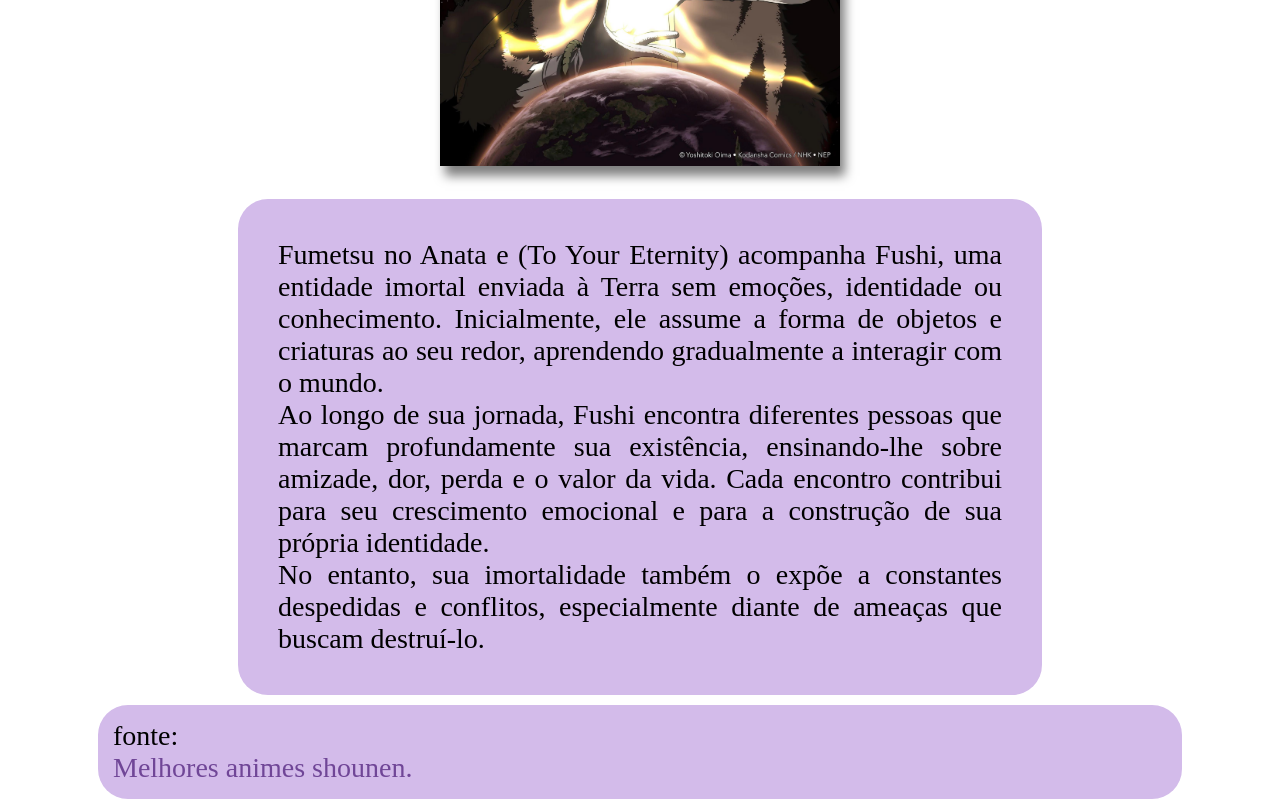
<file: shounem.html>
<!DOCTYPE html>
<html lang = "pt-Br">
  <head>
    <meta charset = "UTF-8">
    <meta name = "viewport" content = "width=device-width, initial-scale=1.0">
    <title>Anime Indica</title>
    <link rel="icon" href="imagem/Icon.png" sizes="32x32" type="image/png">
    <link href="https://fonts.googleapis.com/css2?family=Lobster&display=swap" rel="stylesheet">
    <link rel = "stylesheet" href = "estilo.css">
  </head>
  <body>
    <h1><img src="imagem/Icon.png" class="icon">Anime Indica</h1>
    <h2>Menu</h2>
      <ul class = "menu">
        <li><a href ='/index.html'>Página Inicial </a></li>
        <li><a href ='/generos.html'> Gêneros </a></li>
        <li><a href ='/temporadas.html'> Temporadas </a></li>
        <li><a href ='/avaliacao.html'> Melhores Avaliados </a></li>
      </ul>
      <h3>Shounen:</h3>
      <p> O gênero shounen (ou shōnen) nos animes é voltado principalmente para o público jovem masculino, mas conquistou fãs de 
        todas as idades ao redor do mundo. Suas histórias geralmente acompanham protagonistas determinados que buscam alcançar 
        grandes objetivos, como se tornarem mais fortes, proteger pessoas importantes ou realizar sonhos aparentemente impossíveis.<br>
         Uma das principais características do shounen é o foco em ação, superação e crescimento pessoal. Os personagens 
        frequentemente enfrentam desafios cada vez maiores, participam de batalhas intensas e passam por treinamentos rigorosos 
        para evoluir suas habilidades. Além disso, valores como amizade, esforço e perseverança são centrais, aparecendo em 
        momentos decisivos da narrativa.<br>
         O gênero também costuma seguir estruturas marcantes, como arcos de torneio, rivais fortes, transformações poderosas e 
        sistemas de habilidades únicos. Mesmo com esse padrão, o shounen é bastante versátil e pode incorporar elementos de 
        comédia, drama, fantasia e aventura.<br>
    </p>
    <h3>1º Fullmetal Alchemist: Brotherhood:</h3>
    <img src = "imagem/Fullmetal.jpg" alt = "Fullmetal Alchemist: Brotherhood" class = "img-ilustrativa"><br>
    <p class = "sinopse"> Fullmetal Alchemist: Brotherhood é uma série de anime baseada no mangá de mesmo nome, criado por Hiromu Arakawa. A história
      segue os irmãos Edward e Alphonse Elric, que vivem em um mundo onde a alquimia é uma ciência avançada. Após uma tentativa
      desastrosa de ressuscitar sua mãe usando alquimia proibida, os irmãos pagam um preço alto: Edward perde um braço e uma perna,
      enquanto Alphonse tem seu corpo completamente destruído e sua alma presa a uma armadura.<br>
       Determinados a recuperar seus corpos, os irmãos embarcam em uma jornada para encontrar a lendária Pedra Filosofal, que dizem
      ter o poder de amplificar as habilidades alquímicas e permitir que eles revertam os danos causados pela transmutação falha.<br>
       Ao longo do caminho, eles enfrentam diversos desafios, incluindo confrontos com outros alquimistas, membros de uma organização
      militar corrupta e criaturas perigosas. A série é conhecida por sua trama complexa, personagens bem desenvolvidos e temas
      profundos sobre sacrifício, redenção e a natureza da humanidade.<br>
    </p>
    <h3>2º Shingeki No Kyojin:</h3>
    <img src="imagem/shingeki no.webp" alt="Shingeki No Kyojin" class="img-ilustrativa"><br>
    <p class = "sinopse"> Shingeki no Kyojin (Attack on Titan) se passa em um mundo onde a humanidade vive cercada por enormes 
      muralhas para se proteger dos Titãs, criaturas gigantes que devoram humanos sem motivo aparente. A história acompanha Eren 
      Yeager, um jovem que jura eliminar todos os Titãs após testemunhar a destruição de sua cidade.<br>
       Ao lado de seus amigos Mikasa Ackerman e Armin Arlert, Eren se junta à Tropa de Exploração, um grupo militar responsável por 
      enfrentar os Titãs fora das muralhas e buscar respostas sobre sua origem.<br>
       Conforme a história avança, segredos sobre o mundo, os próprios Titãs e a humanidade começam a ser revelados, mudando 
      completamente a percepção dos personagens sobre quem são seus verdadeiros inimigos.<br>
    </p>
    <h3>3º Koe No Katachi:</h3>
    <img src="imagem/katachi.webp" alt="Koe No Katachi" class="img-ilustrativa"><br>
    <p class = "sinopse"> Koe no Katachi (A Silent Voice) acompanha Shoya Ishida, um jovem que, quando criança, praticava bullying 
      contra Shoko Nishimiya, uma colega surda que havia acabado de se transferir para sua escola.<br>
       Anos depois, consumido pela culpa e arrependimento, Shoya decide procurar Shoko para tentar se redimir e consertar os erros 
      do passado. No entanto, essa reconexão não é simples, já que ambos carregam traumas profundos e dificuldades em se comunicar.<br>
       Ao longo da história, eles enfrentam suas inseguranças, lidam com as consequências de suas ações e tentam reconstruir laços, 
      enquanto aprendem sobre empatia, perdão e aceitação.<br>
    </p>
    <h3>4º Haykyuu:</h3>
    <img src="imagem/haikyuu.webp" alt="Haikyuu" class="img-ilustrativa"><br>
    <p class = "sinopse"> Haikyuu!! acompanha Shoyo Hinata, um garoto apaixonado por vôlei que, apesar de sua baixa estatura, sonha em se tornar um 
      grande jogador. Inspirado por um lendário atleta conhecido como “Pequeno Gigante”, Hinata decide entrar no time de vôlei de 
      sua escola e provar que altura não define talento.<br>
       Ao ingressar no ensino médio, ele acaba jogando ao lado de Tobio Kageyama, um levantador genial com quem já teve uma 
      rivalidade no passado. Apesar das diferenças, os dois precisam aprender a trabalhar juntos para fortalecer o time da escola 
      Karasuno.<br>
       Ao longo da história, a equipe enfrenta adversários cada vez mais fortes, desenvolvendo estratégias, habilidades e espírito 
      de equipe. Cada partida é intensa e cheia de emoção, destacando o crescimento individual e coletivo dos jogadores.<br>
    </p>
    <h3>5º One Piece:</h3>
    <img src="imagem/piece.webp" alt="One Piece" class="img-ilustrativa"><br>
    <p class = "sinopse"> One Piece acompanha Monkey D. Luffy, um jovem pirata que sonha em se tornar o Rei dos Piratas. Após comer 
      uma fruta misteriosa conhecida como Akuma no Mi, seu corpo ganha propriedades de borracha, permitindo que ele lute de maneiras 
      únicas.<br>
       Determinando a encontrar o lendário tesouro “One Piece”, deixado pelo antigo Rei dos Piratas, Gol D. Roger, Luffy parte em 
      uma grande jornada pelos mares. Ao longo do caminho, ele reúne uma tripulação diversificada, os Piratas do Chapéu de Palha, 
      formada por companheiros com sonhos próprios, como se tornarem grandes guerreiros, navegadores ou artistas.<br>
       Durante a aventura, o grupo enfrenta inimigos poderosos, organizações perigosas e desafios em ilhas completamente diferentes 
      umas das outras, enquanto descobrem mistérios sobre o mundo.<br>
    </p>
    <h3>6º Kimetsu No Yaiba:</h3>
    <img src="imagem/kimetsu.jpg" alt="Kimetsu No Yaiba" class="img-ilustrativa"><br>
    <p class = "sinopse"> Kimetsu no Yaiba (Demon Slayer) acompanha Tanjiro Kamado, um jovem gentil que vive com sua família até 
      ter sua vida destruída quando eles são brutalmente assassinados por demônios. A única sobrevivente é sua irmã, Nezuko Kamado, 
      que acaba sendo transformada em um demônio.<br>
       Determinado a salvar sua irmã e vingar sua família, Tanjiro decide se tornar um caçador de demônios. Ao longo de sua jornada, 
      ele aprende técnicas de combate e enfrenta criaturas perigosas, enquanto busca uma forma de fazer Nezuko voltar a ser humana.<br>
       Durante o caminho, ele encontra aliados importantes e enfrenta inimigos cada vez mais fortes, incluindo demônios poderosos 
      ligados à origem de toda a tragédia.<br>
    </p>
    <h3>7º Death Note:</h3>
    <img src="imagem/death.jpg" alt="Death Note" class="img-ilustrativa"><br>
    <p class = "sinopse"> Death Note acompanha Light Yagami, um estudante extremamente inteligente que encontra um caderno 
      misterioso capaz de matar qualquer pessoa cujo nome seja escrito nele. Esse objeto pertence ao shinigami Ryuk, que passa a 
      observar as ações de Light por diversão.<br>
       Decidido a criar um “mundo perfeito”, livre de criminosos, Light assume a identidade de Kira e começa a eliminar aqueles que 
      considera culpados. No entanto, suas ações chamam a atenção das autoridades e de um enigmático detetive conhecido como L, 
      dando início a um intenso jogo psicológico entre os dois.<br>
       À medida que a disputa se intensifica, estratégias, manipulações e sacrifícios se tornam cada vez mais extremos, colocando 
      em questão o verdadeiro significado de justiça.<br>
    </p>
    <h3>8º Yakusoko No Neverland:</h3>
    <img src="imagem/yakusoko.webp" alt="Yakusoko No Neverland" class="img-ilustrativa"><br>
    <p class = "sinopse"> Yakusoku no Neverland (The Promised Neverland) acompanha Emma, Norman e Ray, três crianças que vivem em 
      um orfanato aparentemente perfeito chamado Grace Field House.<br>
       No entanto, essa vida tranquila esconde um segredo terrível. Ao descobrirem a verdade por trás do orfanato e o destino das 
      crianças, os protagonistas percebem que precisam fugir o mais rápido possível para sobreviver.<br>
       Sem poder confiar em adultos e sob constante vigilância da enigmática Isabella, eles elaboram planos complexos para escapar, 
      usando inteligência, estratégia e trabalho em equipe.<br>
    </p>
    <h3>9º Spy x Family:</h3>
    <img src="imagem/spy.webp" alt="Spy x Family" class="img-ilustrativa"><br>
    <p class = "sinopse"> Spy x Family acompanha Loid Forger, um espião de elite conhecido como “Twilight”, que recebe a missão de 
      se infiltrar na alta sociedade para evitar um conflito entre nações. Para isso, ele precisa formar uma família falsa como 
      parte do disfarce.<br>
       Assim, ele adota Anya Forger, uma garotinha aparentemente comum — mas que secretamente possui poderes telepáticos — e se 
      casa com Yor Forger, uma mulher gentil que, na verdade, é uma assassina profissional.<br>
       Sem saber das verdadeiras identidades uns dos outros (com exceção de Anya, que lê mentes), a família vive situações caóticas 
      e divertidas enquanto tenta manter as aparências.<br>
    </p>
    <h3>10º Fumetsu No Anata:</h3>
    <img src="imagem/fumetsu.jpg" alt="Fumetsu No Anata" class="img-ilustrativa"><br>
    <p class = "sinopse"> Fumetsu no Anata e (To Your Eternity) acompanha Fushi, uma entidade imortal enviada à Terra sem emoções, 
      identidade ou conhecimento. Inicialmente, ele assume a forma de objetos e criaturas ao seu redor, aprendendo gradualmente a 
      interagir com o mundo.<br>
       Ao longo de sua jornada, Fushi encontra diferentes pessoas que marcam profundamente sua existência, ensinando-lhe sobre 
      amizade, dor, perda e o valor da vida. Cada encontro contribui para seu crescimento emocional e para a construção de sua 
      própria identidade.<br>
       No entanto, sua imortalidade também o expõe a constantes despedidas e conflitos, especialmente diante de ameaças que buscam 
      destruí-lo.<br>
    </p>
    <p>fonte:<br><a href = "https://myanimelist.net/anime/genre/27/Shounen" class = "fonte">Melhores animes shounen.</a></p>
  </body>
</html>
</file>
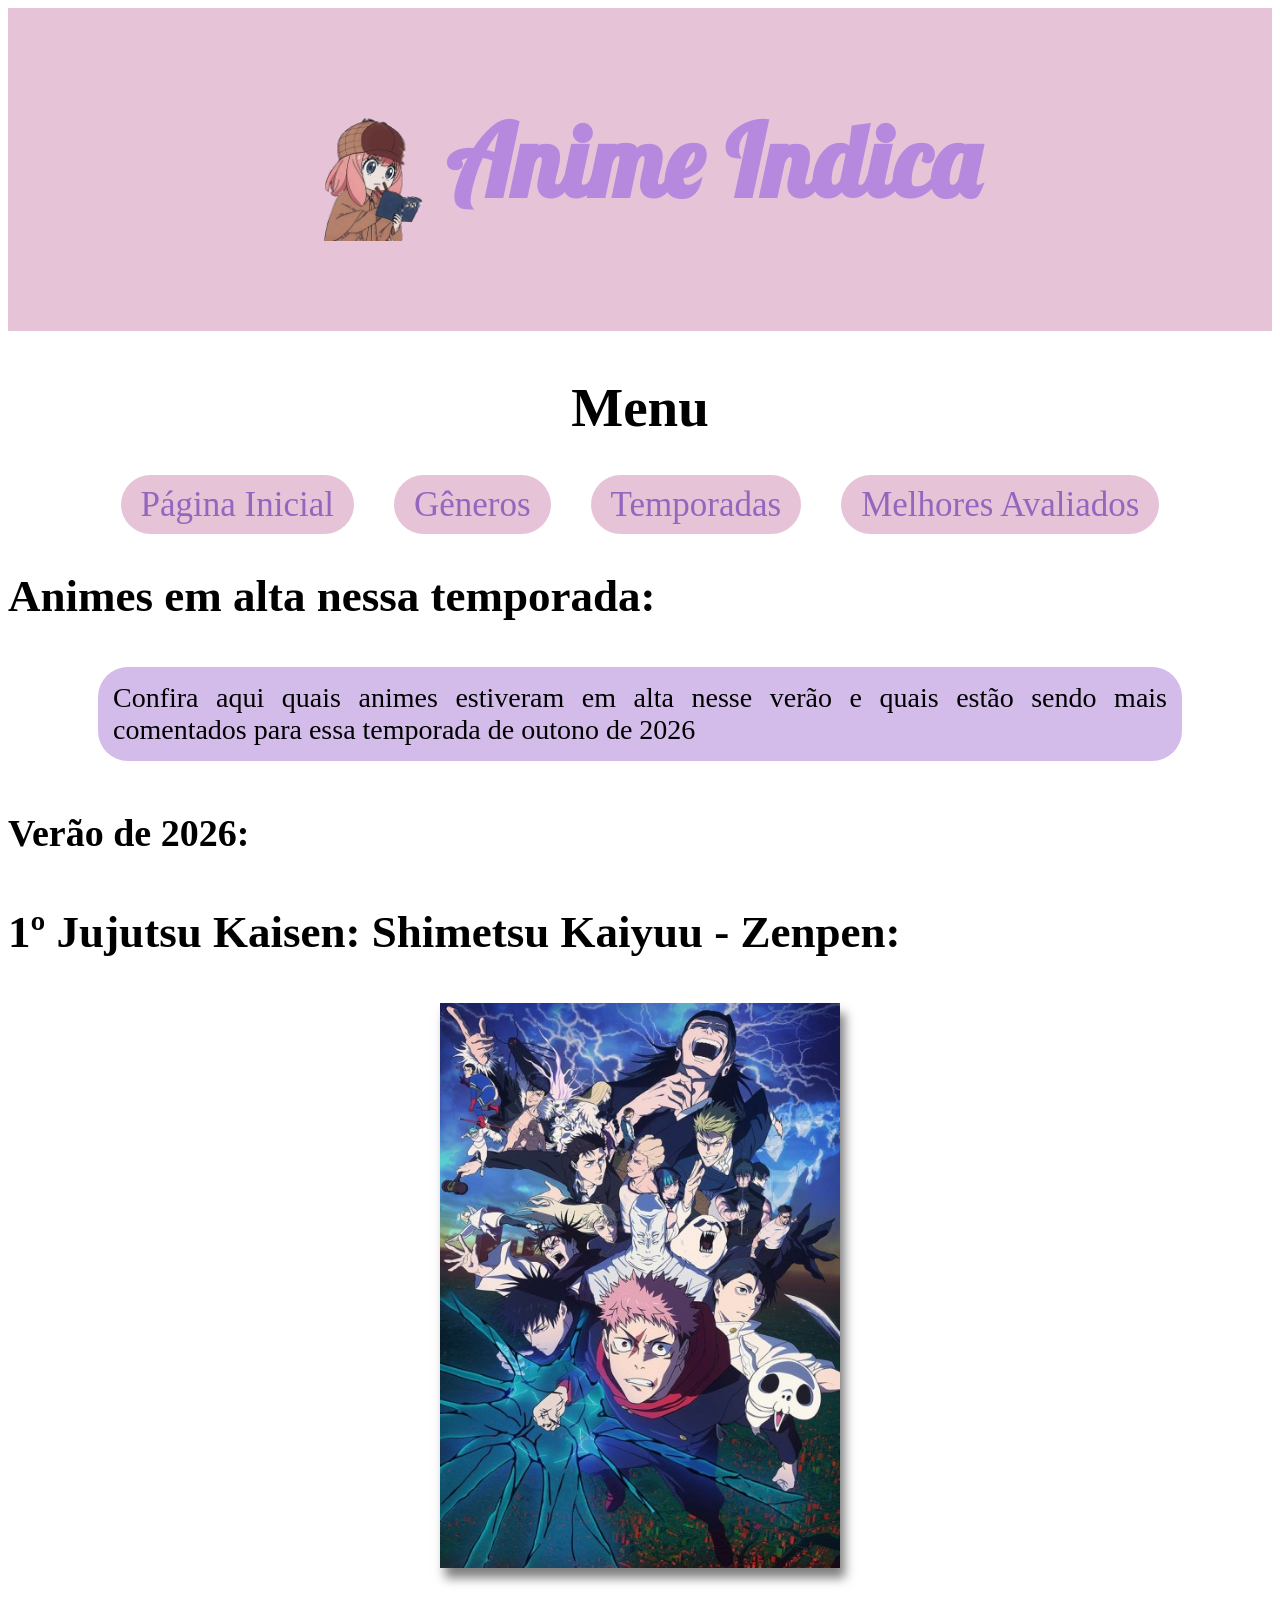
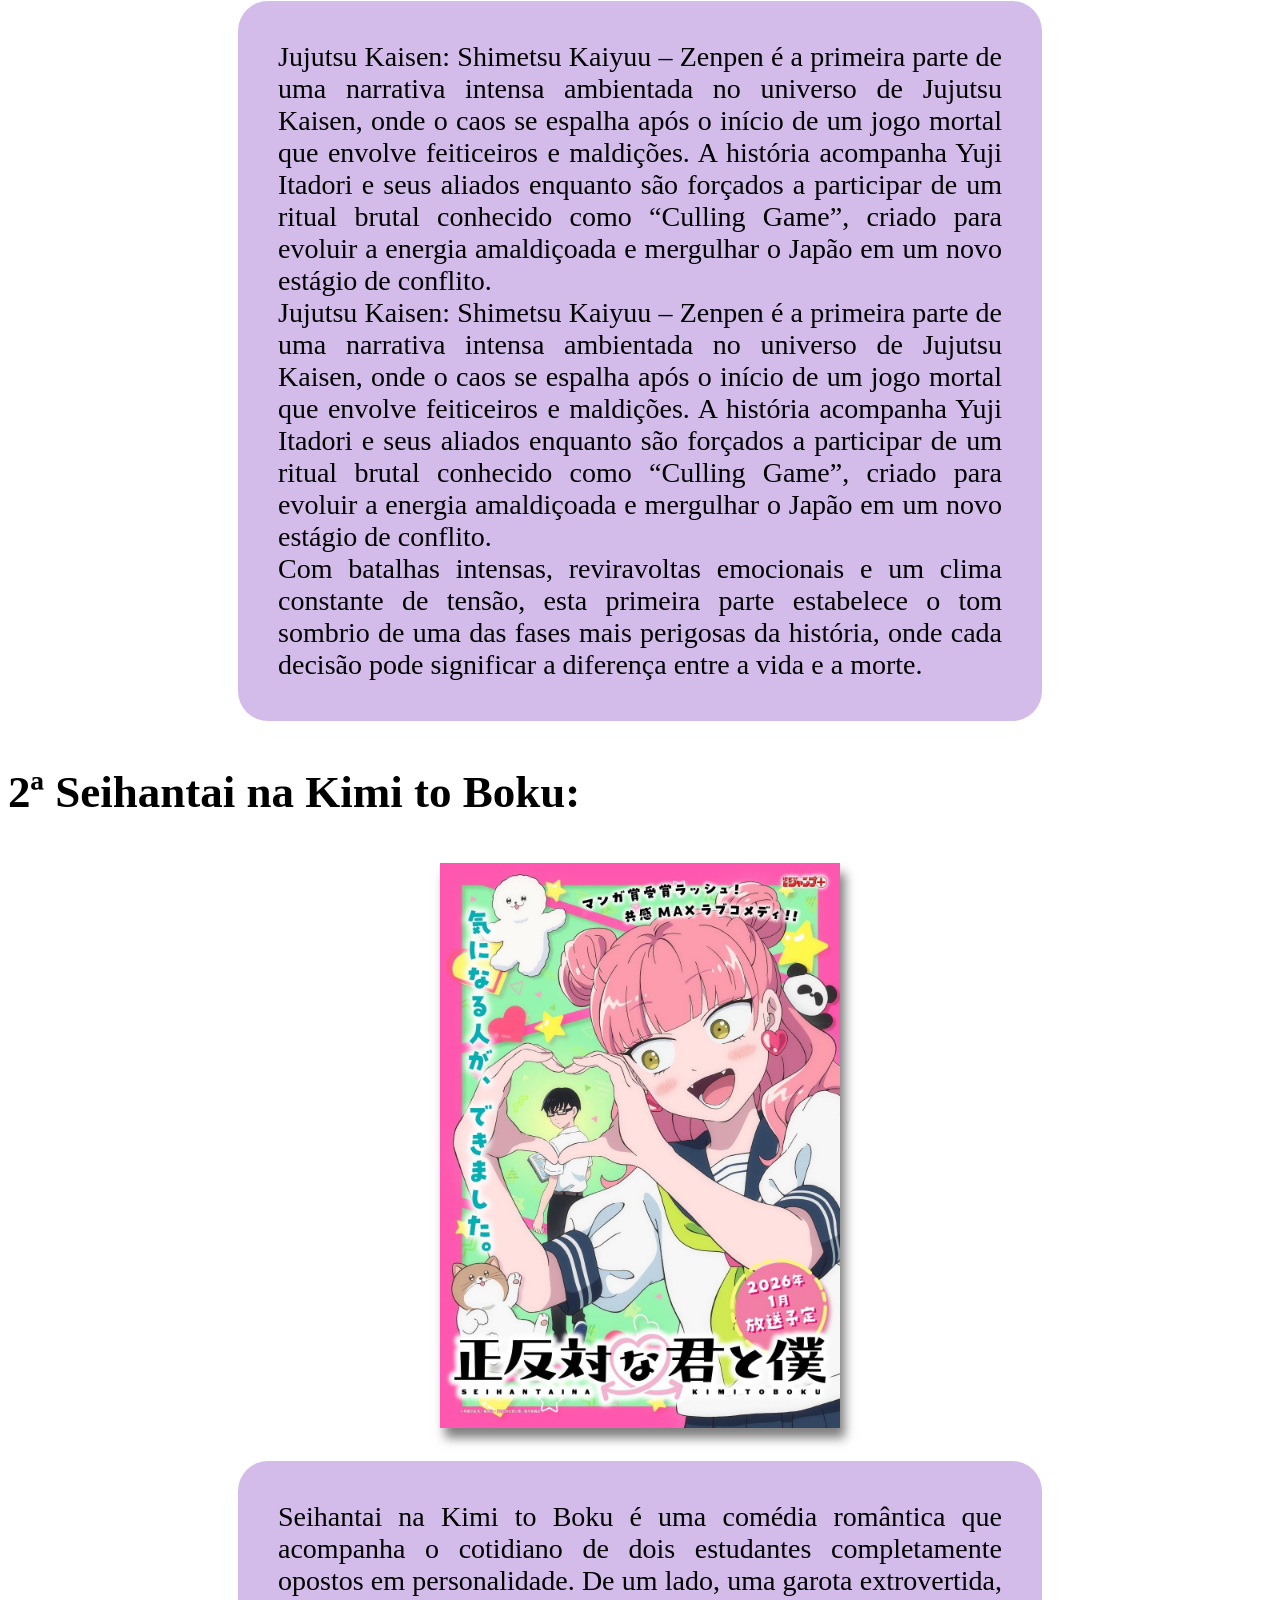
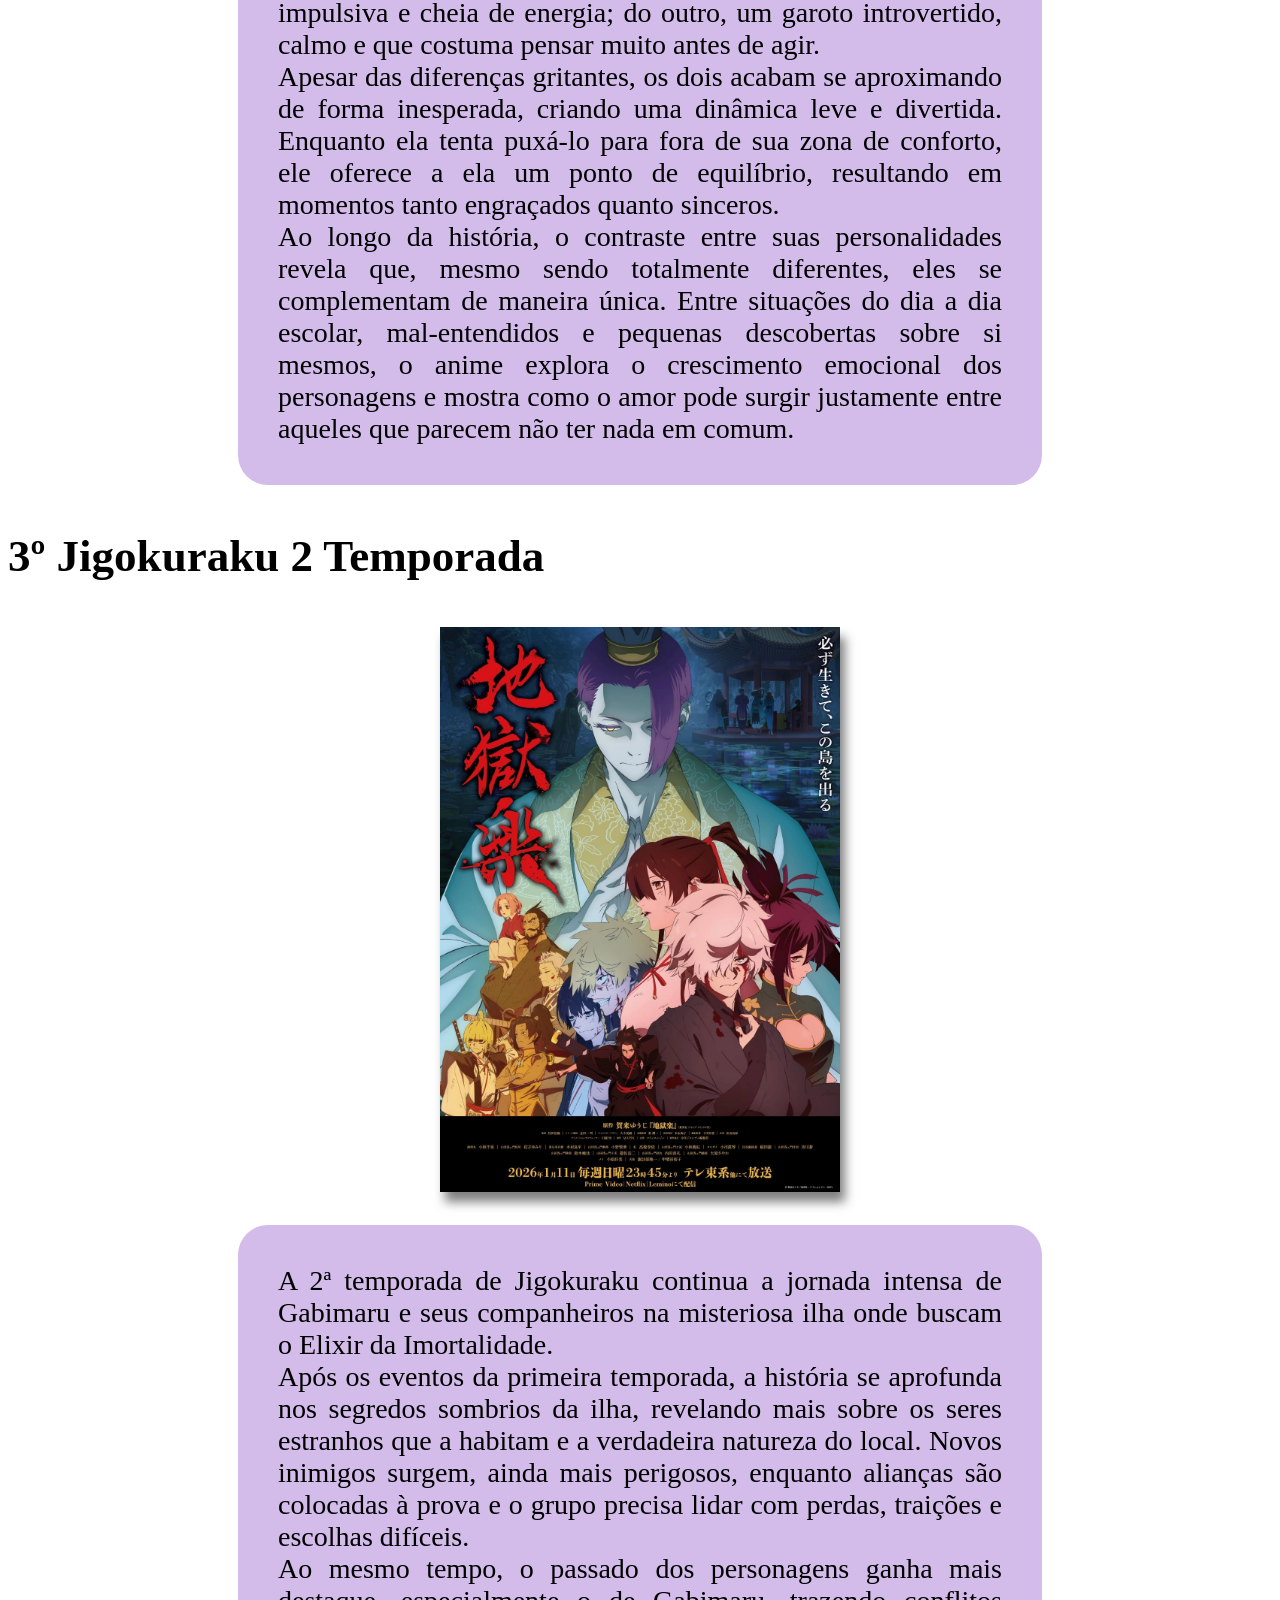
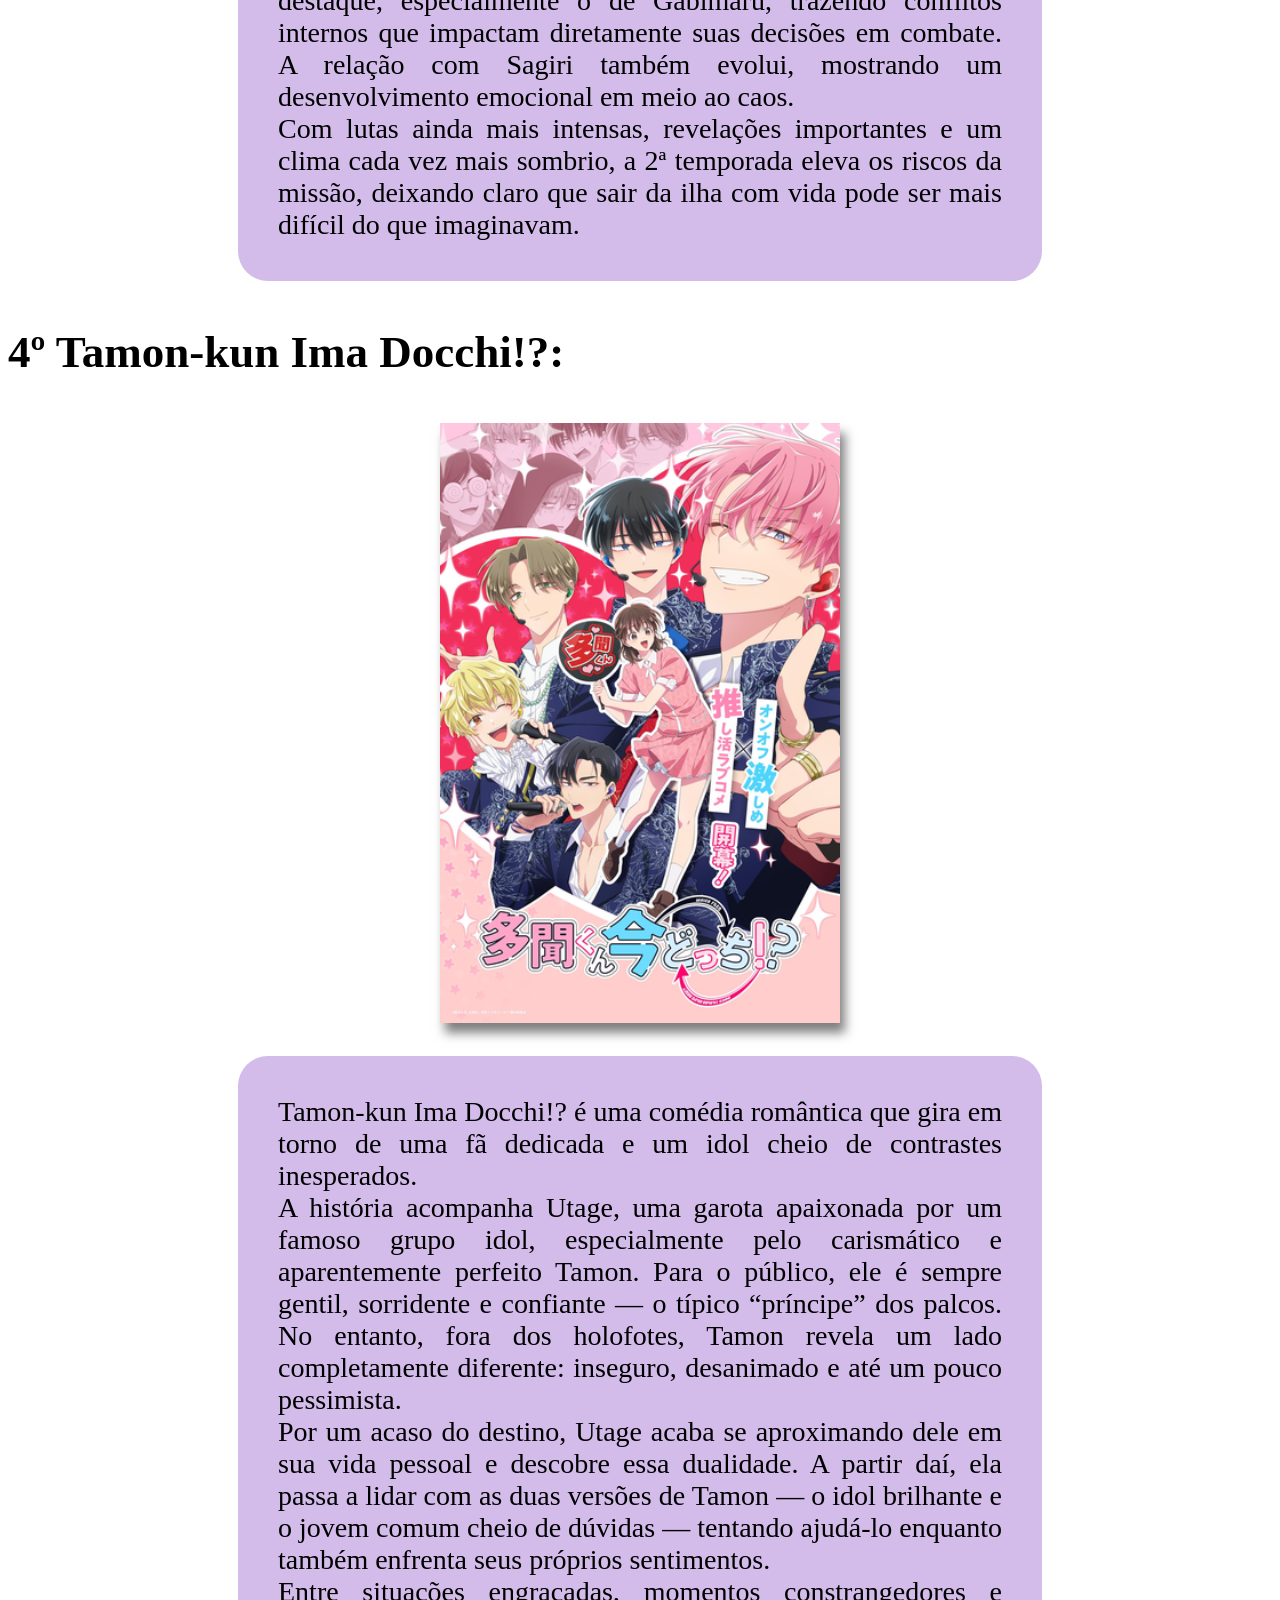
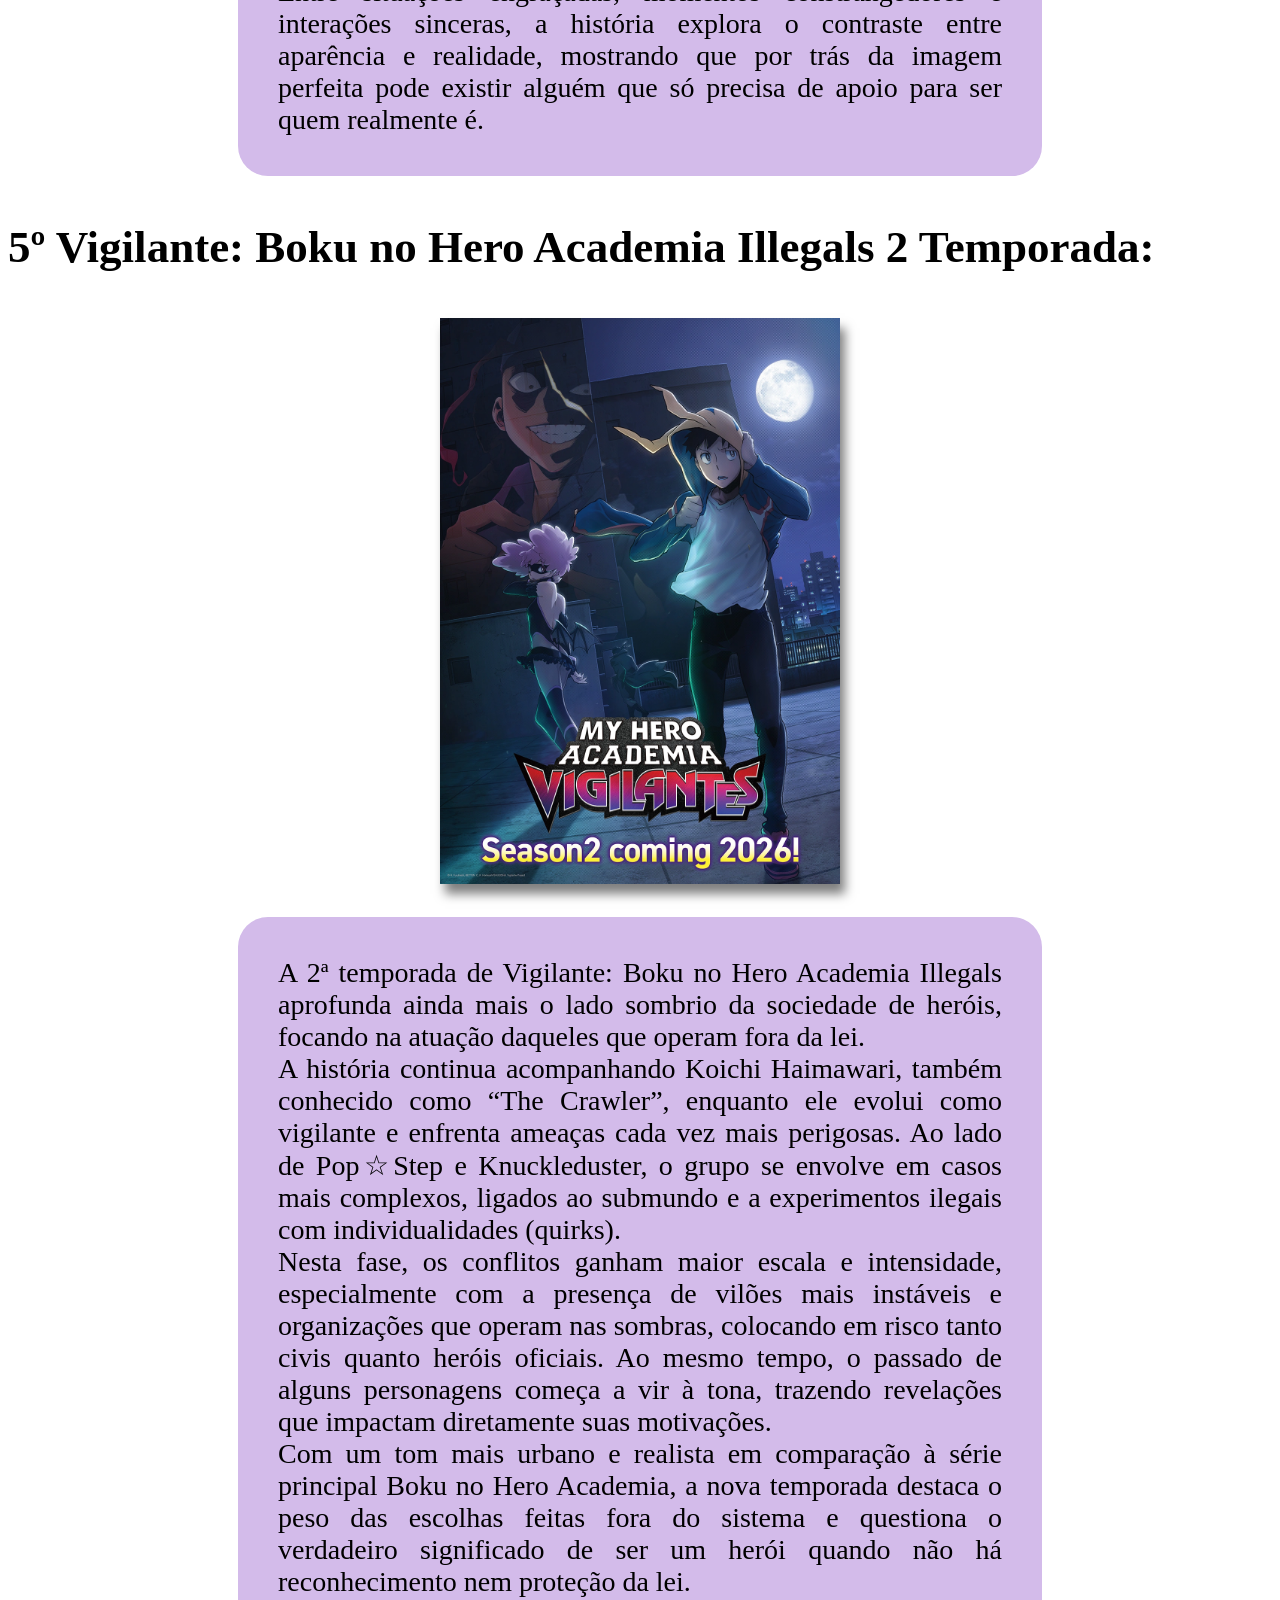
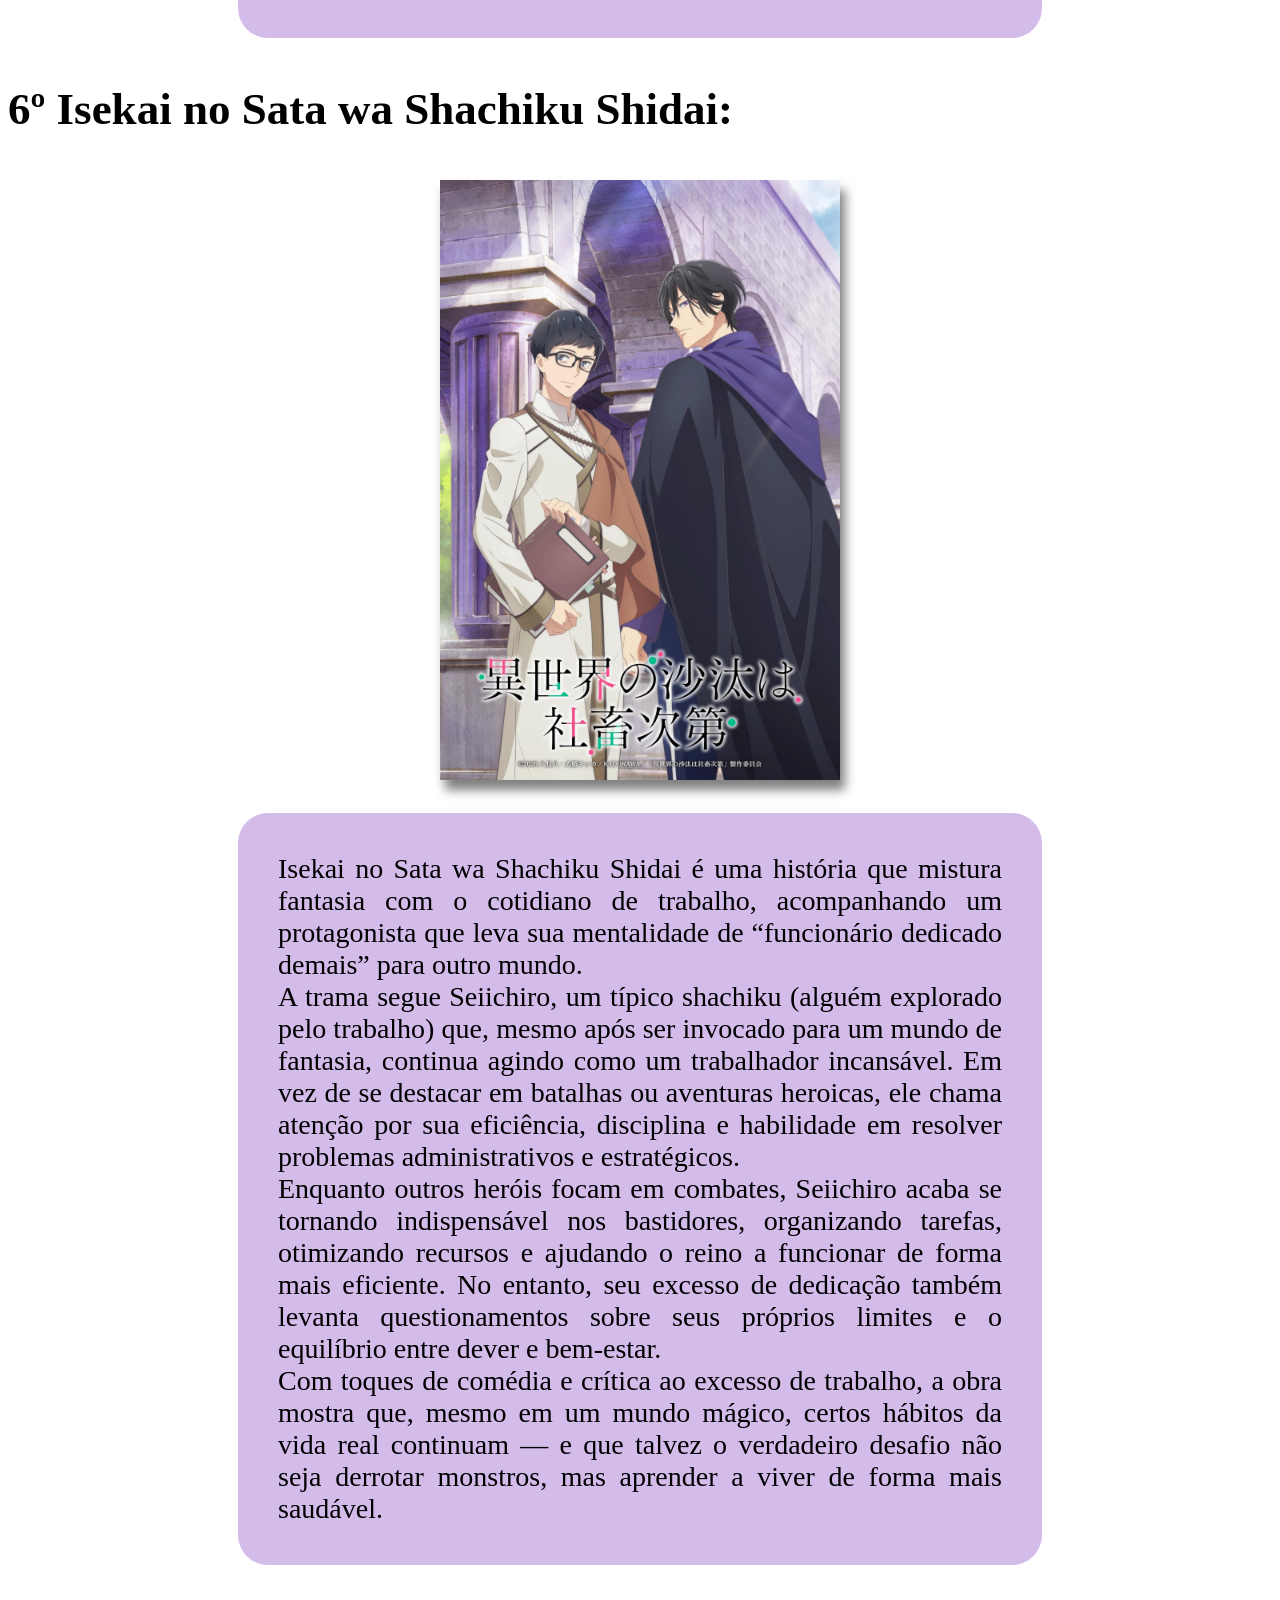
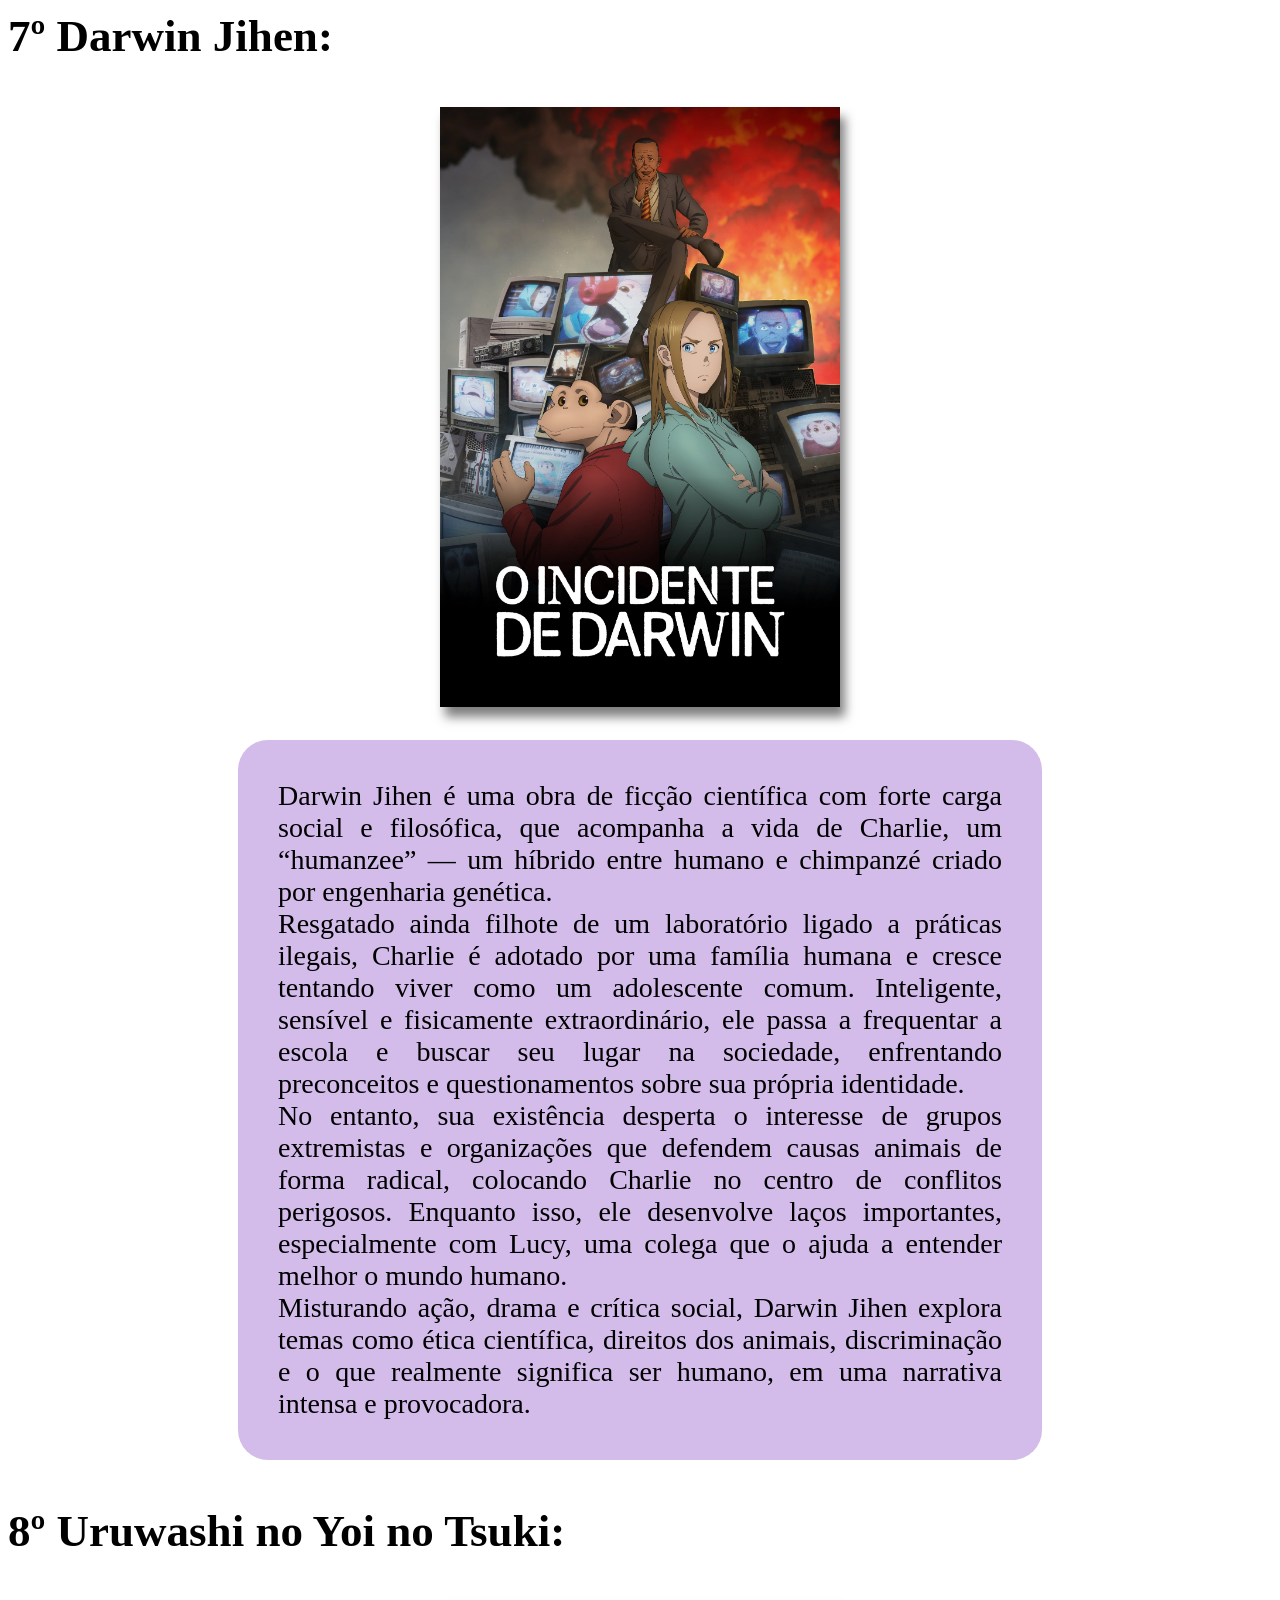
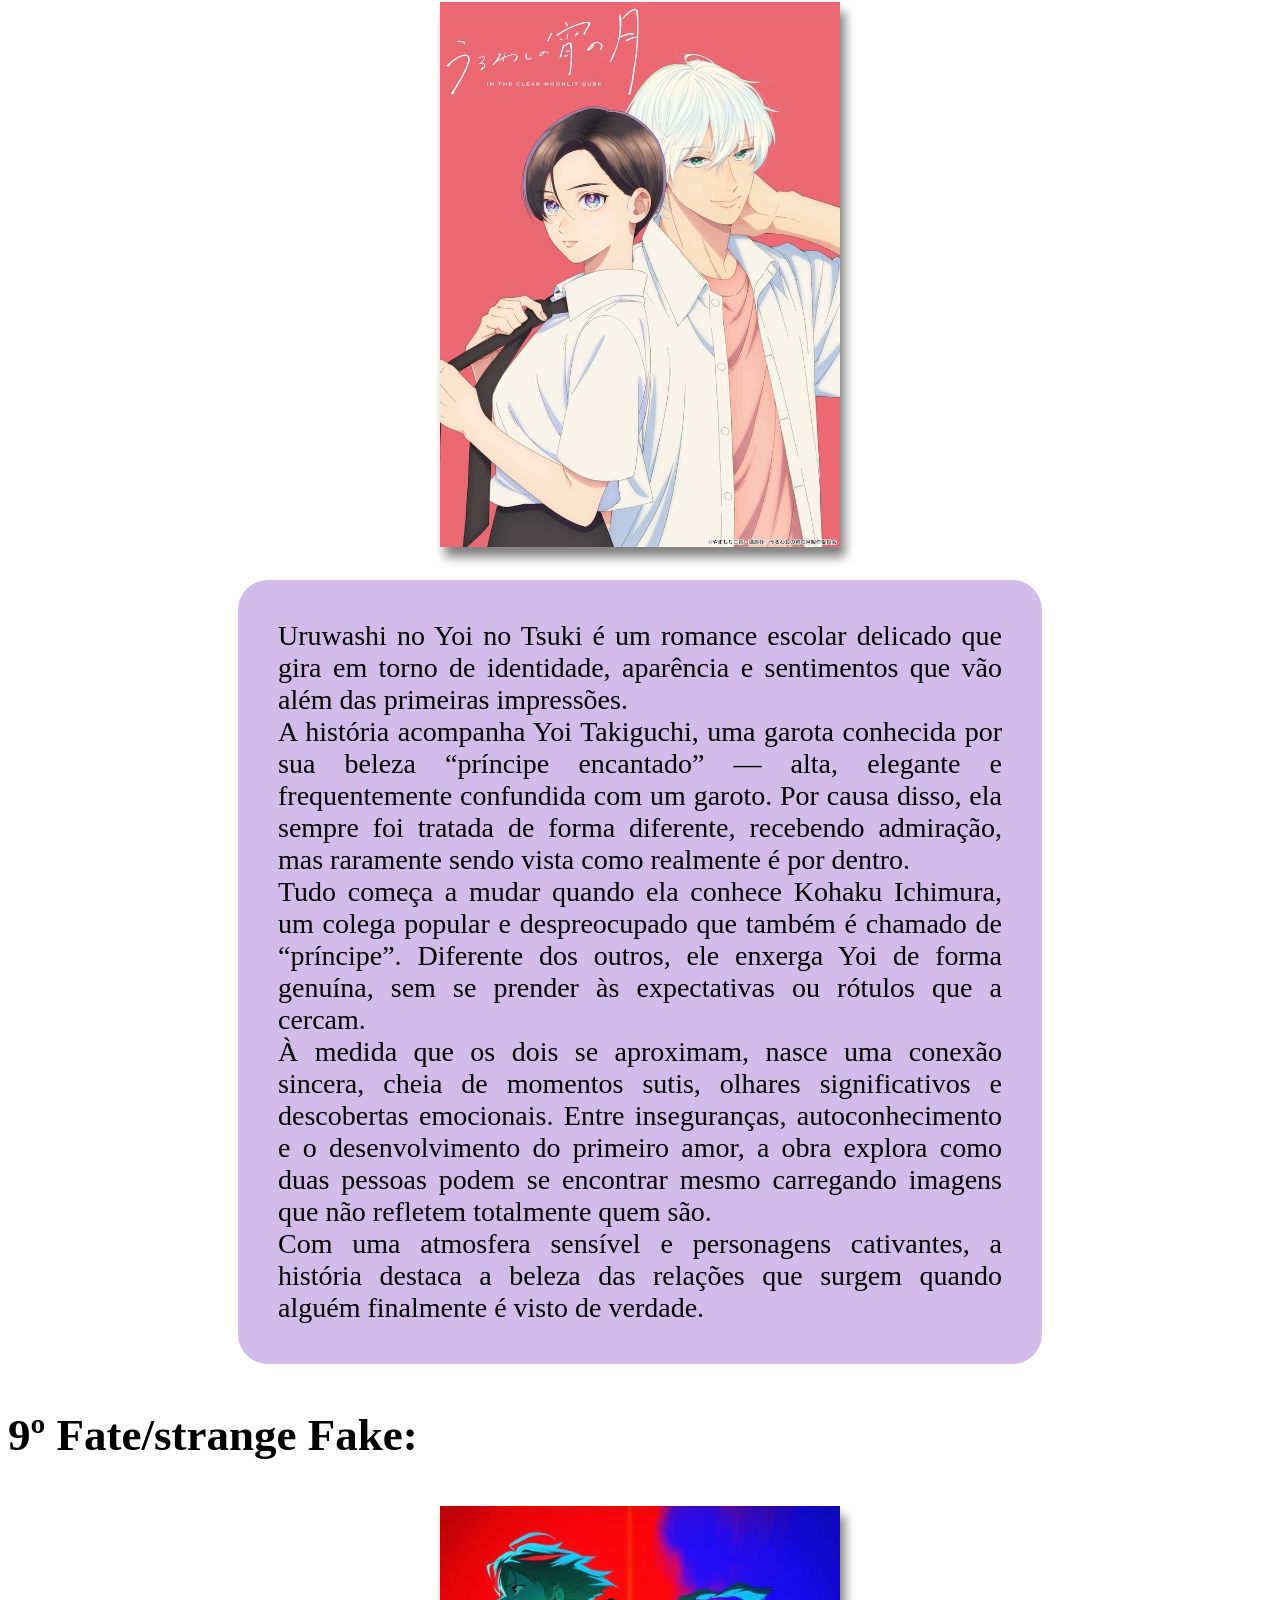
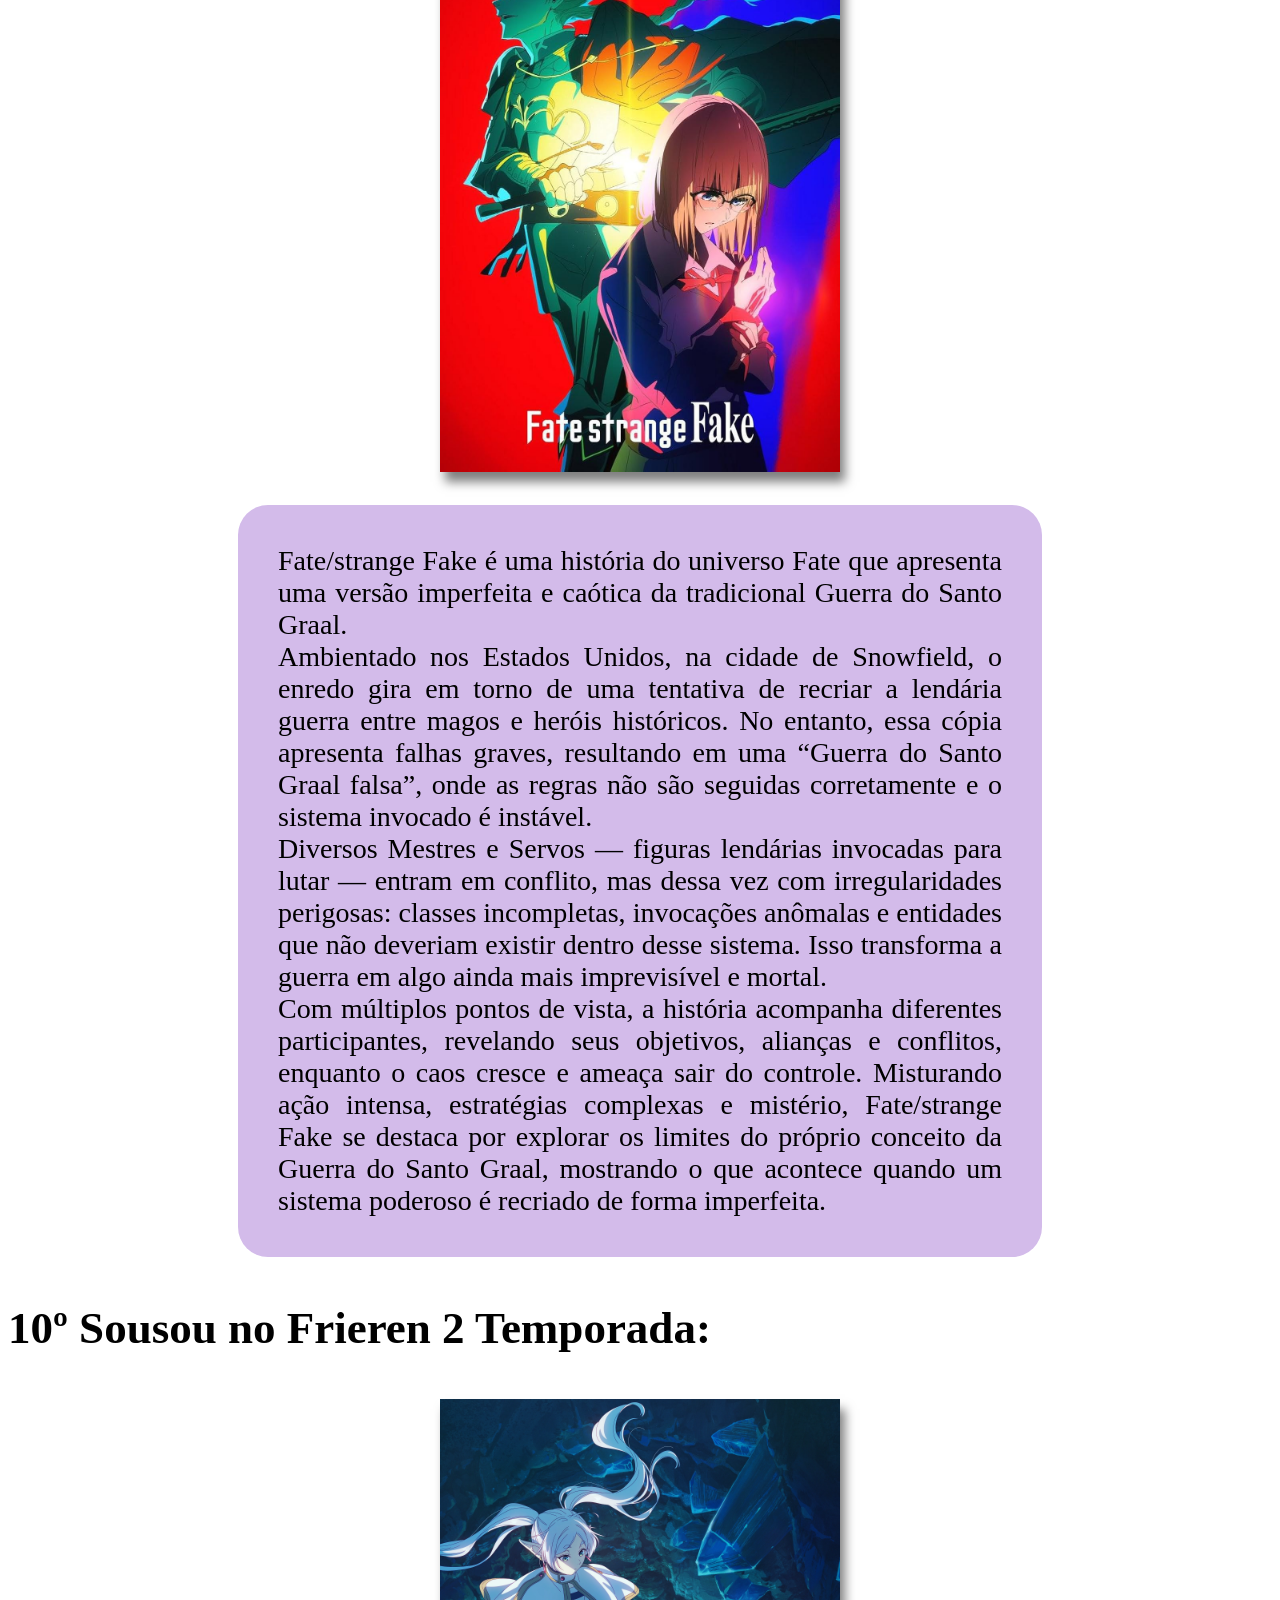
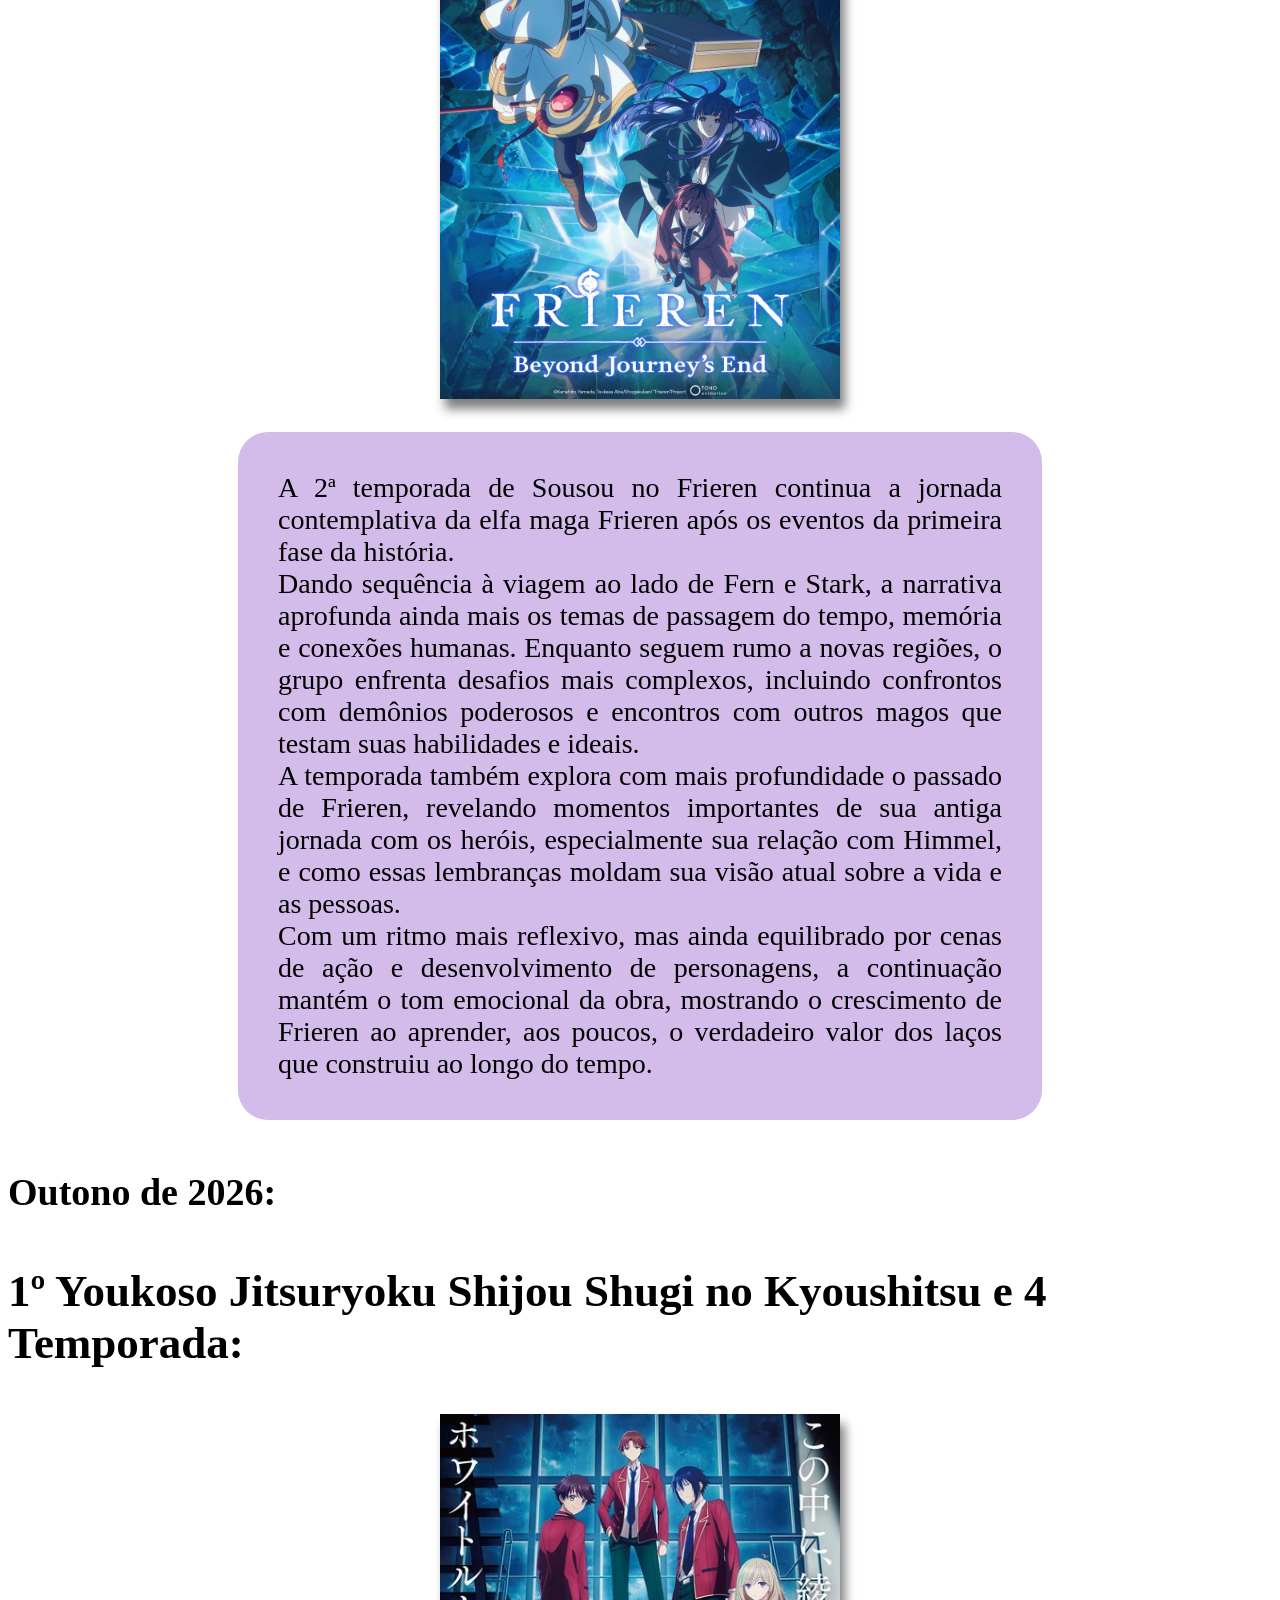
<file: temporadas.html>
<!DOCTYPE html>
<html lang = "pt-Br">
  <head>
    <meta charset = "UTF-8">
    <meta name = "viewport" content = "width=device-width, initial-scale=1.0">
    <title>Temporadas</title>
    <link rel="icon" href="imagem/Icon.png" sizes="32x32" type="image/png">
    <link href="https://fonts.googleapis.com/css2?family=Lobster&display=swap" rel="stylesheet">
    <link rel = "stylesheet" href = "estilo.css">
  </head>
  <body>
    <h1><img src="imagem/Icon.png" class="icon">Anime Indica</h1>
    <h2>Menu</h2>
      <ul class = "menu">
        <li><a href ='/index.html'>Página Inicial </a></li>
        <li><a href ='/generos.html'> Gêneros </a></li>
        <li><a href ='/temporadas.html'> Temporadas </a></li>
        <li><a href ='/avaliacao.html'> Melhores Avaliados </a></li>
      </ul>
    <h3>Animes em alta nessa temporada:</h3>
    <p>Confira aqui quais animes estiveram em alta nesse verão e quais estão sendo mais comentados para essa temporada de outono de 2026</p>
    <h4>Verão de 2026:</h4>
    <h3>1º Jujutsu Kaisen: Shimetsu Kaiyuu - Zenpen:</h3>
    <img src="imagem/jujutsu2.jpg" alt="Jujutsu Kaisen: Shimetsu Kaiyuu - Zenpen" class="img-ilustrativa"><br>
    <p class = "sinopse"> Jujutsu Kaisen: Shimetsu Kaiyuu – Zenpen é a primeira parte de uma narrativa intensa ambientada no universo de Jujutsu Kaisen, onde 
      o caos se espalha após o início de um jogo mortal que envolve feiticeiros e maldições. A história acompanha Yuji Itadori e seus aliados 
      enquanto são forçados a participar de um ritual brutal conhecido como “Culling Game”, criado para evoluir a energia amaldiçoada e 
      mergulhar o Japão em um novo estágio de conflito.<br>
       Jujutsu Kaisen: Shimetsu Kaiyuu – Zenpen é a primeira parte de uma narrativa intensa ambientada no universo de Jujutsu Kaisen, onde o 
      caos se espalha após o início de um jogo mortal que envolve feiticeiros e maldições. A história acompanha Yuji Itadori e seus aliados 
      enquanto são forçados a participar de um ritual brutal conhecido como “Culling Game”, criado para evoluir a energia amaldiçoada e 
      mergulhar o Japão em um novo estágio de conflito.<br>
       Com batalhas intensas, reviravoltas emocionais e um clima constante de tensão, esta primeira parte estabelece o tom sombrio de uma das 
      fases mais perigosas da história, onde cada decisão pode significar a diferença entre a vida e a morte.<br>
    </p>
    <h3>2ª Seihantai na Kimi to Boku:</h3>
    <img src="imagem/seihantai.jpg" alt="Seihantai na Kimi to Boku" class="img-ilustrativa"><br>
    <p class = "sinopse"> Seihantai na Kimi to Boku é uma comédia romântica que acompanha o cotidiano de dois estudantes completamente opostos em personalidade. 
      De um lado, uma garota extrovertida, impulsiva e cheia de energia; do outro, um garoto introvertido, calmo e que costuma pensar muito 
      antes de agir.<br>
       Apesar das diferenças gritantes, os dois acabam se aproximando de forma inesperada, criando uma dinâmica leve e divertida. Enquanto ela 
      tenta puxá-lo para fora de sua zona de conforto, ele oferece a ela um ponto de equilíbrio, resultando em momentos tanto engraçados quanto 
      sinceros.<br>
       Ao longo da história, o contraste entre suas personalidades revela que, mesmo sendo totalmente diferentes, eles se complementam de 
      maneira única. Entre situações do dia a dia escolar, mal-entendidos e pequenas descobertas sobre si mesmos, o anime explora o crescimento 
      emocional dos personagens e mostra como o amor pode surgir justamente entre aqueles que parecem não ter nada em comum.<br>
    </p>
    <h3>3º Jigokuraku 2 Temporada</h3>
    <img src="imagem/jigokuraku.webp" alt="Jigokuraku 2 Temporada" class="img-ilustrativa"><br>
    <p class = "sinopse"> A 2ª temporada de Jigokuraku continua a jornada intensa de Gabimaru e seus companheiros na misteriosa ilha onde buscam o Elixir da 
      Imortalidade.<br>
       Após os eventos da primeira temporada, a história se aprofunda nos segredos sombrios da ilha, revelando mais sobre os seres estranhos 
      que a habitam e a verdadeira natureza do local. Novos inimigos surgem, ainda mais perigosos, enquanto alianças são colocadas à prova e 
      o grupo precisa lidar com perdas, traições e escolhas difíceis.<br>
       Ao mesmo tempo, o passado dos personagens ganha mais destaque, especialmente o de Gabimaru, trazendo conflitos internos que impactam 
      diretamente suas decisões em combate. A relação com Sagiri também evolui, mostrando um desenvolvimento emocional em meio ao caos.<br>
       Com lutas ainda mais intensas, revelações importantes e um clima cada vez mais sombrio, a 2ª temporada eleva os riscos da missão, 
      deixando claro que sair da ilha com vida pode ser mais difícil do que imaginavam.<br>
    </p>
    <h3>4º Tamon-kun Ima Docchi!?:</h3>
    <img src="imagem/tamon.webp" alt="Tamon-kun Ima Docchi!?" class="img-ilustrativa"><br>
    <p class = "sinopse"> Tamon-kun Ima Docchi!? é uma comédia romântica que gira em torno de uma fã dedicada e um idol cheio de contrastes inesperados.<br>
       A história acompanha Utage, uma garota apaixonada por um famoso grupo idol, especialmente pelo carismático e aparentemente perfeito 
      Tamon. Para o público, ele é sempre gentil, sorridente e confiante — o típico “príncipe” dos palcos. No entanto, fora dos holofotes, 
      Tamon revela um lado completamente diferente: inseguro, desanimado e até um pouco pessimista.<br>
       Por um acaso do destino, Utage acaba se aproximando dele em sua vida pessoal e descobre essa dualidade. A partir daí, ela passa a 
      lidar com as duas versões de Tamon — o idol brilhante e o jovem comum cheio de dúvidas — tentando ajudá-lo enquanto também enfrenta 
      seus próprios sentimentos.<br>
       Entre situações engraçadas, momentos constrangedores e interações sinceras, a história explora o contraste entre aparência e realidade, 
      mostrando que por trás da imagem perfeita pode existir alguém que só precisa de apoio para ser quem realmente é.<br>
    </p>
    <h3>5º Vigilante: Boku no Hero Academia Illegals 2 Temporada:</h3>
    <img src="imagem/vigilante.webp" alt="Vigilante: Boku no Hero Academia Illegals 2" class="img-ilustrativa"><br>
    <p class = "sinopse"> A 2ª temporada de Vigilante: Boku no Hero Academia Illegals aprofunda ainda mais o lado sombrio da sociedade de heróis, focando na 
      atuação daqueles que operam fora da lei.<br>
       A história continua acompanhando Koichi Haimawari, também conhecido como “The Crawler”, enquanto ele evolui como vigilante e enfrenta 
      ameaças cada vez mais perigosas. Ao lado de Pop☆Step e Knuckleduster, o grupo se envolve em casos mais complexos, ligados ao submundo 
      e a experimentos ilegais com individualidades (quirks).<br>
       Nesta fase, os conflitos ganham maior escala e intensidade, especialmente com a presença de vilões mais instáveis e organizações que 
      operam nas sombras, colocando em risco tanto civis quanto heróis oficiais. Ao mesmo tempo, o passado de alguns personagens começa a vir 
      à tona, trazendo revelações que impactam diretamente suas motivações.<br>
       Com um tom mais urbano e realista em comparação à série principal Boku no Hero Academia, a nova temporada destaca o peso das escolhas 
      feitas fora do sistema e questiona o verdadeiro significado de ser um herói quando não há reconhecimento nem proteção da lei.<br>
    </p>
    <h3>6º Isekai no Sata wa Shachiku Shidai:</h3>
    <img src="imagem/sata wa.jpg" alt="Isekai no Sata wa Shachiku Shidai" class="img-ilustrativa"><br>
    <p class = "sinopse"> Isekai no Sata wa Shachiku Shidai é uma história que mistura fantasia com o cotidiano de trabalho, acompanhando um protagonista que 
      leva sua mentalidade de “funcionário dedicado demais” para outro mundo.<br>
       A trama segue Seiichiro, um típico shachiku (alguém explorado pelo trabalho) que, mesmo após ser invocado para um mundo de fantasia, 
      continua agindo como um trabalhador incansável. Em vez de se destacar em batalhas ou aventuras heroicas, ele chama atenção por sua 
      eficiência, disciplina e habilidade em resolver problemas administrativos e estratégicos.<br>
       Enquanto outros heróis focam em combates, Seiichiro acaba se tornando indispensável nos bastidores, organizando tarefas, otimizando 
      recursos e ajudando o reino a funcionar de forma mais eficiente. No entanto, seu excesso de dedicação também levanta questionamentos 
      sobre seus próprios limites e o equilíbrio entre dever e bem-estar.<br>
       Com toques de comédia e crítica ao excesso de trabalho, a obra mostra que, mesmo em um mundo mágico, certos hábitos da vida real 
      continuam — e que talvez o verdadeiro desafio não seja derrotar monstros, mas aprender a viver de forma mais saudável.<br>
    </p>
    <h3>7º Darwin Jihen:</h3>
    <img src="imagem/darwin.webp" alt="Darwin Jihen" class="img-ilustrativa"><br>
    <p class = "sinopse"> Darwin Jihen é uma obra de ficção científica com forte carga social e filosófica, que acompanha a vida de Charlie, um 
      “humanzee” — um híbrido entre humano e chimpanzé criado por engenharia genética.<br>
       Resgatado ainda filhote de um laboratório ligado a práticas ilegais, Charlie é adotado por uma família humana e cresce tentando 
      viver como um adolescente comum. Inteligente, sensível e fisicamente extraordinário, ele passa a frequentar a escola e buscar seu 
      lugar na sociedade, enfrentando preconceitos e questionamentos sobre sua própria identidade.<br>
       No entanto, sua existência desperta o interesse de grupos extremistas e organizações que defendem causas animais de forma radical, 
      colocando Charlie no centro de conflitos perigosos. Enquanto isso, ele desenvolve laços importantes, especialmente com Lucy, uma 
      colega que o ajuda a entender melhor o mundo humano.<br>
       Misturando ação, drama e crítica social, Darwin Jihen explora temas como ética científica, direitos dos animais, discriminação e o 
      que realmente significa ser humano, em uma narrativa intensa e provocadora.<br>
    </p>
    <h3>8º Uruwashi no Yoi no Tsuki:</h3>
    <img src="imagem/uruwashi.webp" alt="Uruwashi no Yoi no Tsuki" class="img-ilustrativa"><br>
    <p class = "sinopse"> Uruwashi no Yoi no Tsuki é um romance escolar delicado que gira em torno de identidade, aparência e sentimentos que vão além das 
      primeiras impressões.<br>
       A história acompanha Yoi Takiguchi, uma garota conhecida por sua beleza “príncipe encantado” — alta, elegante e frequentemente 
      confundida com um garoto. Por causa disso, ela sempre foi tratada de forma diferente, recebendo admiração, mas raramente sendo 
      vista como realmente é por dentro.<br>
       Tudo começa a mudar quando ela conhece Kohaku Ichimura, um colega popular e despreocupado que também é chamado de “príncipe”. 
      Diferente dos outros, ele enxerga Yoi de forma genuína, sem se prender às expectativas ou rótulos que a cercam.<br>
       À medida que os dois se aproximam, nasce uma conexão sincera, cheia de momentos sutis, olhares significativos e descobertas 
      emocionais. Entre inseguranças, autoconhecimento e o desenvolvimento do primeiro amor, a obra explora como duas pessoas podem 
      se encontrar mesmo carregando imagens que não refletem totalmente quem são.<br>
       Com uma atmosfera sensível e personagens cativantes, a história destaca a beleza das relações que surgem quando alguém 
      finalmente é visto de verdade.<br>
    </p>
    <h3>9º Fate/strange Fake:</h3>
    <img src="imagem/fate.jpg" alt="Fate/strange Fake" class="img-ilustrativa"><br>
    <p class = "sinopse"> Fate/strange Fake é uma história do universo Fate que apresenta uma versão imperfeita e caótica da tradicional Guerra do Santo 
      Graal.<br>
       Ambientado nos Estados Unidos, na cidade de Snowfield, o enredo gira em torno de uma tentativa de recriar a lendária guerra entre 
      magos e heróis históricos. No entanto, essa cópia apresenta falhas graves, resultando em uma “Guerra do Santo Graal falsa”, onde as 
      regras não são seguidas corretamente e o sistema invocado é instável.<br>
       Diversos Mestres e Servos — figuras lendárias invocadas para lutar — entram em conflito, mas dessa vez com irregularidades perigosas: 
      classes incompletas, invocações anômalas e entidades que não deveriam existir dentro desse sistema. Isso transforma a guerra em algo 
      ainda mais imprevisível e mortal.<br>
       Com múltiplos pontos de vista, a história acompanha diferentes participantes, revelando seus objetivos, alianças e conflitos, 
      enquanto o caos cresce e ameaça sair do controle. Misturando ação intensa, estratégias complexas e mistério, Fate/strange Fake se destaca 
      por explorar os limites do próprio conceito da Guerra do Santo Graal, mostrando o que acontece quando um sistema poderoso é recriado de 
      forma imperfeita.<br>
    </p>
    <h3>10º Sousou no Frieren 2 Temporada:</h3>
    <img src="imagem/frieren2.webp" alt="Sousou no Frieren 2 Temporada" class="img-ilustrativa"><br>
    <p class = "sinopse"> A 2ª temporada de Sousou no Frieren continua a jornada contemplativa da elfa maga Frieren após os eventos da primeira fase da história.<br>
       Dando sequência à viagem ao lado de Fern e Stark, a narrativa aprofunda ainda mais os temas de passagem do tempo, memória e conexões humanas. 
      Enquanto seguem rumo a novas regiões, o grupo enfrenta desafios mais complexos, incluindo confrontos com demônios poderosos e encontros com 
      outros magos que testam suas habilidades e ideais.<br>
       A temporada também explora com mais profundidade o passado de Frieren, revelando momentos importantes de sua antiga jornada com os heróis, 
      especialmente sua relação com Himmel, e como essas lembranças moldam sua visão atual sobre a vida e as pessoas.<br>
       Com um ritmo mais reflexivo, mas ainda equilibrado por cenas de ação e desenvolvimento de personagens, a continuação mantém o tom emocional da 
      obra, mostrando o crescimento de Frieren ao aprender, aos poucos, o verdadeiro valor dos laços que construiu ao longo do tempo.<br>
    </p>
    <h4>Outono de 2026:</h4>
    <h3>1º Youkoso Jitsuryoku Shijou Shugi no Kyoushitsu e 4 Temporada:</h3>
    <img src="imagem/youkoso.webp" alt="Youkoso Jitsuryoku Shijou Shugi no Kyoushitsu e 4 Temporada" class="img-ilustrativa"><br>
    <p class = "sinopse"> A 4ª temporada de Youkoso Jitsuryoku Shijou Shugi no Kyoushitsu e (Classroom of the Elite) continua 
      acompanhando Kiyotaka Ayanokoji na prestigiada escola onde os alunos são avaliados com base em mérito, inteligência e 
      estratégia.<br>
       Com o avanço da história, os desafios se tornam ainda mais intensos e complexos, envolvendo jogos psicológicos, provas 
      elaboradas e disputas entre classes cada vez mais acirradas. Ayanokoji segue atuando nas sombras, manipulando situações e 
      pessoas para alcançar seus objetivos sem chamar atenção.<br>
       Ao mesmo tempo, novas ameaças surgem e segredos sobre o passado de Ayanokoji começam a ganhar mais destaque, colocando em 
      risco o equilíbrio que ele tenta manter.<br>
    </p>
    <h3>2º Re:Zero kara Hajimeru Isekai Seikatsu 4 Temporada:</h3>
    <img src="imagem/ReZero2.jpg" alt="Re:Zero kara Hajimeru Isekai Seikatsu 4 Temporada" class="img-ilustrativa"><br>
    <p class = "sinopse"> A 4ª temporada de Re:Zero kara Hajimeru Isekai Seikatsu continua a jornada de Subaru Natsuki em um mundo 
      de fantasia onde ele possui a habilidade de “retornar da morte”, revivendo após morrer e carregando consigo as memórias de 
      cada tentativa.<br>
       Com novos conflitos surgindo, Subaru se vê envolvido em desafios ainda mais complexos, precisando tomar decisões difíceis 
      para proteger aqueles que ama, especialmente Emilia. As situações se tornam mais perigosas e emocionalmente intensas, 
      colocando à prova sua resistência mental e sua determinação.<br>
       Enquanto alianças são formadas e inimigos poderosos aparecem, segredos do mundo e do próprio poder de Subaru começam a 
      ganhar mais profundidade, aumentando o peso de cada escolha.<br>
    </p>
    <h3>3º Tensei shitara Slime Datta Ken 4 Temporada:</h3>
    <img src="imagem/slime.webp" alt="Tensei shitara Slime Datta Ken 4 Temporada" class="img-ilustrativa"><br>
    <p class = "sinopse"> A 4ª temporada de Tensei shitara Slime Datta Ken (That Time I Got Reincarnated as a Slime) continua 
      acompanhando Rimuru Tempest após sua ascensão como um poderoso Rei Demônio.<br>
       Agora liderando a nação de Tempest, Rimuru precisa lidar não apenas com batalhas, mas também com política, alianças e 
      ameaças internacionais cada vez mais perigosas. Novos conflitos surgem à medida que outras nações e entidades passam a 
      enxergá-lo como uma grande força a ser enfrentada — ou temida.<br>
       Enquanto tenta manter a paz e proteger seus aliados, Rimuru demonstra ainda mais seu crescimento, tanto em poder quanto como 
      líder, enfrentando decisões difíceis que podem impactar todo o mundo ao seu redor.<br>
    </p>
    <h3>4º Koori no Jouheki:</h3>
    <img src="imagem/koori.webp" alt="Koori no Jouheki" class="img-ilustrativa"><br>
    <p class = "sinopse"> Koori no Jouheki (A Muralha de Gelo) acompanha uma estudante do ensino médio conhecida por sua 
      personalidade fria e distante, que mantém todos ao seu redor emocionalmente afastados — como se tivesse construído uma 
      “parede de gelo” ao seu redor.<br>
       Apesar de aparentar indiferença, essa atitude esconde inseguranças, dificuldades de se expressar e experiências do passado 
      que a fizeram evitar conexões profundas. Sua rotina começa a mudar quando novas pessoas entram em sua vida, especialmente 
      alguém que insiste em se aproximar e quebrar essa barreira.<br>
       À medida que os relacionamentos se desenvolvem, a protagonista é confrontada com seus próprios sentimentos e aprende, aos 
      poucos, a lidar com emoções, vulnerabilidade e a possibilidade de se abrir para os outros.<br>
    </p>
    <h3>5º Aishiteru Game wo Owarasetai:</h3>
    <img src="imagem/aishiteru.webp" alt="Aishiteru Game wo Owarasetai" class="img-ilustrativa"><br>
    <p class = "sinopse"> Aishiteru Game wo Owarasetai acompanha dois colegas de escola que vivem presos em um “jogo” curioso: 
      ambos se gostam, mas nenhum quer ser o primeiro a confessar seus sentimentos. Em vez disso, eles passam o tempo tentando 
      fazer o outro dizer “eu te amo” primeiro.<br>
       Entre provocações, situações constrangedoras e momentos fofos, os dois entram em uma disputa constante cheia de estratégias 
      emocionais e pequenas armadilhas românticas. Apesar do tom leve e divertido, fica claro que os sentimentos entre eles são 
      genuínos e cada vez mais difíceis de esconder.<br>
       Com o passar do tempo, o “jogo” começa a se tornar insustentável, já que o medo da rejeição e o orgulho entram em conflito 
      com o desejo de se declarar.<br>
    </p>
    <h3>6º Tongari Boushi no Atelier:</h3>
    <img src="imagem/tongari.webp" alt="Tongari Boushi no Atelier" class="img-ilustrativa"><br>
    <p class = "sinopse"> Tongari Boushi no Atelier (Witch Hat Atelier) acompanha Coco, uma garota comum que sempre sonhou em se 
      tornar uma bruxa, mesmo vivendo em um mundo onde apenas pessoas escolhidas podem usar magia.<br>
       Tudo muda quando ela descobre acidentalmente o verdadeiro segredo por trás da magia: ela não é inata, mas sim criada por 
      meio de desenhos mágicos. Ao tentar usar esse conhecimento, Coco acaba causando um grave acidente que transforma sua mãe em 
      pedra.<br>
       Determinada a corrigir seu erro, ela passa a treinar com o misterioso mago Qifrey, entrando em um mundo repleto de regras 
      rígidas, perigos ocultos e segredos proibidos sobre o uso da magia.<br>
    </p>
    <h3>7º Dr. Stone: Science Future Parte 3:</h3>
    <img src="imagem/drstone.webp" alt="Dr. Stone: Science Future Part 3" class="img-ilustrativa"><br>
    <p class = "sinopse"> A Parte 3 de Dr. Stone: Science Future continua a jornada de Senku Ishigami e seus aliados na missão de 
      reconstruir a civilização por meio da ciência após o misterioso evento que petrificou toda a humanidade.<br>
       Com avanços tecnológicos cada vez mais impressionantes, o grupo se aproxima de desvendar o grande mistério por trás da 
      petrificação. No entanto, novos desafios surgem à medida que eles exploram territórios desconhecidos e entram em contato com 
      outras forças e possíveis inimigos que também evoluíram ao longo dos anos.<br>
       Entre invenções, estratégias e confrontos ideológicos, Senku precisa usar toda sua inteligência para superar obstáculos e 
      manter vivo seu objetivo de restaurar o mundo moderno.<br>
    </p>
    <h3>8º Yomi no Tsugai:</h3>
    <img src="imagem/yomi.webp" alt="Yomi no Tsugai" class="img-ilustrativa"><br>
    <p class = "sinopse"> Yomi no Tsugai acompanha Yuru, um jovem que vive em uma vila isolada seguindo tradições rígidas e 
      misteriosas. Sua vida muda completamente quando eventos inesperados revelam segredos ocultos sobre sua origem e sobre o 
      mundo ao seu redor.<br>
       Separado de sua irmã gêmea Asa, Yuru se vê envolvido em uma realidade marcada por conflitos, conspirações e seres 
      sobrenaturais conhecidos como “Tsugai”, entidades poderosas que formam pares e podem ser invocadas por certos indivíduos.<br>
       À medida que tenta entender seu papel nesse novo cenário, Yuru precisa lidar com batalhas, alianças perigosas e revelações 
      sobre sua própria identidade, enquanto busca reencontrar sua irmã.<br>
    </p>
    <h3>9º Shunkashuutou Daikousha - Haru no Mai:</h3>
    <img src="imagem/shunkashuutou.webp" alt="Shunkashuutou Daikousha - Haru no Mai" class="img-ilustrativa"><br>
    <p class = "sinopse"> Shunkashuutou Daikousha: Haru no Mai (Agents of the Four Seasons: Dance of Spring) se passa em um mundo 
      onde as estações do ano são mantidas por representantes humanos conhecidos como “agentes”. Cada estação possui um escolhido 
      responsável por trazer seu respectivo período ao mundo.<br>
       A história acompanha a agente da primavera, Haru, que retorna após um longo desaparecimento. Sua ausência fez com que a 
      primavera deixasse de existir por anos, causando desequilíbrio no ciclo natural das estações.<br>
       Com seu retorno, Haru precisa enfrentar ameaças, recuperar sua força e lidar com os impactos de sua ausência, enquanto 
      tenta restaurar a primavera e trazer de volta o equilíbrio ao mundo.<br>
    </p>
    <h3>10º Ganbare! Nakamura-kun!!:</h3>
    <img src="imagem/nakamura.webp" alt="Ganbare! Nakamura-kun!!" class="img-ilustrativa"><br>
    <p class = "sinopse"> Ganbare! Nakamura-kun!! acompanha Nakamura, um estudante tímido e desajeitado que se apaixona à primeira 
      vista por um colega de classe, Hirose.<br>
       Apesar de seus sentimentos, Nakamura tem muita dificuldade para se aproximar e sequer consegue conversar normalmente com 
      Hirose, o que resulta em uma série de situações engraçadas, constrangedoras e ao mesmo tempo adoráveis.<br>
       Ao longo da história, ele tenta reunir coragem para se declarar, enfrentando sua própria timidez e insegurança, enquanto 
      vive pequenos momentos que o aproximam — ainda que lentamente — da pessoa que gosta.<br>
    </p>
    <p>fonte:<br> <a href = "https://myanimelist.net/anime/season/2026/winter" class = "fonte">Animes do verão de 2026</a><br><a 
      href = "https://myanimelist.net/anime/season" class = "fonte">Animes do outono de 2026</a>
    </p>
  </body>
</html>
</file>
<file: estilo.css>
h1{
  color: #B689DE;
  font-size: 100px;
  font-family: "Lobster";
  text-align: center;
  background-color: #E7C3D8;
  padding: 90px;
  margin: 0px;
}
h2{
  font-size: 55px;
  font-family: "Comic Sans MS";
  text-align: center;
}
h3{
  font-size: 45px;
  font-family: "Comic Sans MS";
  text-align: left;
}
h4{
  font-size: 38px;
  font-family: "Comic Sans MS";
  text-align: left;
}
p{
  font-size: 28px;
  font-family: "Times New Roman";
  text-align: justify;
  background-color: #D3BBEA;
  padding: 15px;
  margin: 10px;
  margin-left: 90px;
  margin-right: 90px;
  border-radius: 30px;
}
.menu {
  display: flex;
  justify-content: center;
  gap: 40px;
  list-style: none;
  padding: 0;
  margin: 10px;
  margin-bottom: 5px;
}
.menu a{
  color: #9466BE;
  font-size: 35px;
  font-family:"Comic Sans MS";
  text-decoration: none;
  background-color: #E7C3D8;
  padding: 10px 20px;
  border-radius: 30px;
}
.img-anime {
  width: 800px;
  display: block;
  margin: 0 auto;
}
.icon {
  width: 135px;
  vertical-align: middle;
  margin-right: 10px;
}
.fonte{
  color: #704697;
  text-decoration: none;
}
.img-genero{
  width: 500px;
  display: block;
  margin: 0 auto;
  margin-bottom: 5px;
  transition: transform 0.3s ease;
}
.img-genero:hover{
  transform: scale(1.1);
}
.genero{
  color: black;
  background-color: #E7C3D8;
  font-size: 45px;
  font-family: "Comic Sans MS";
  text-align: center;
  margin: 30px;
  margin-top: 0px;
  border-radius: 30px;
}
.sinopse{
  font-size: 28px;
  font-family: "Times New Roman";
  text-align: justify;
  background-color: #D3BBEA;
  padding: 40px;
  margin: 10px;
  margin-left: 230px;
  margin-right: 230px;
  border-radius: 30px;
}
.img-ilustrativa{
  width: 400px;
  display: block;
  margin: 0 auto;
  margin-bottom: 5px;
  box-shadow: 5px 10px 10px rgba(0, 0, 0, 0.5);
}
</file>
